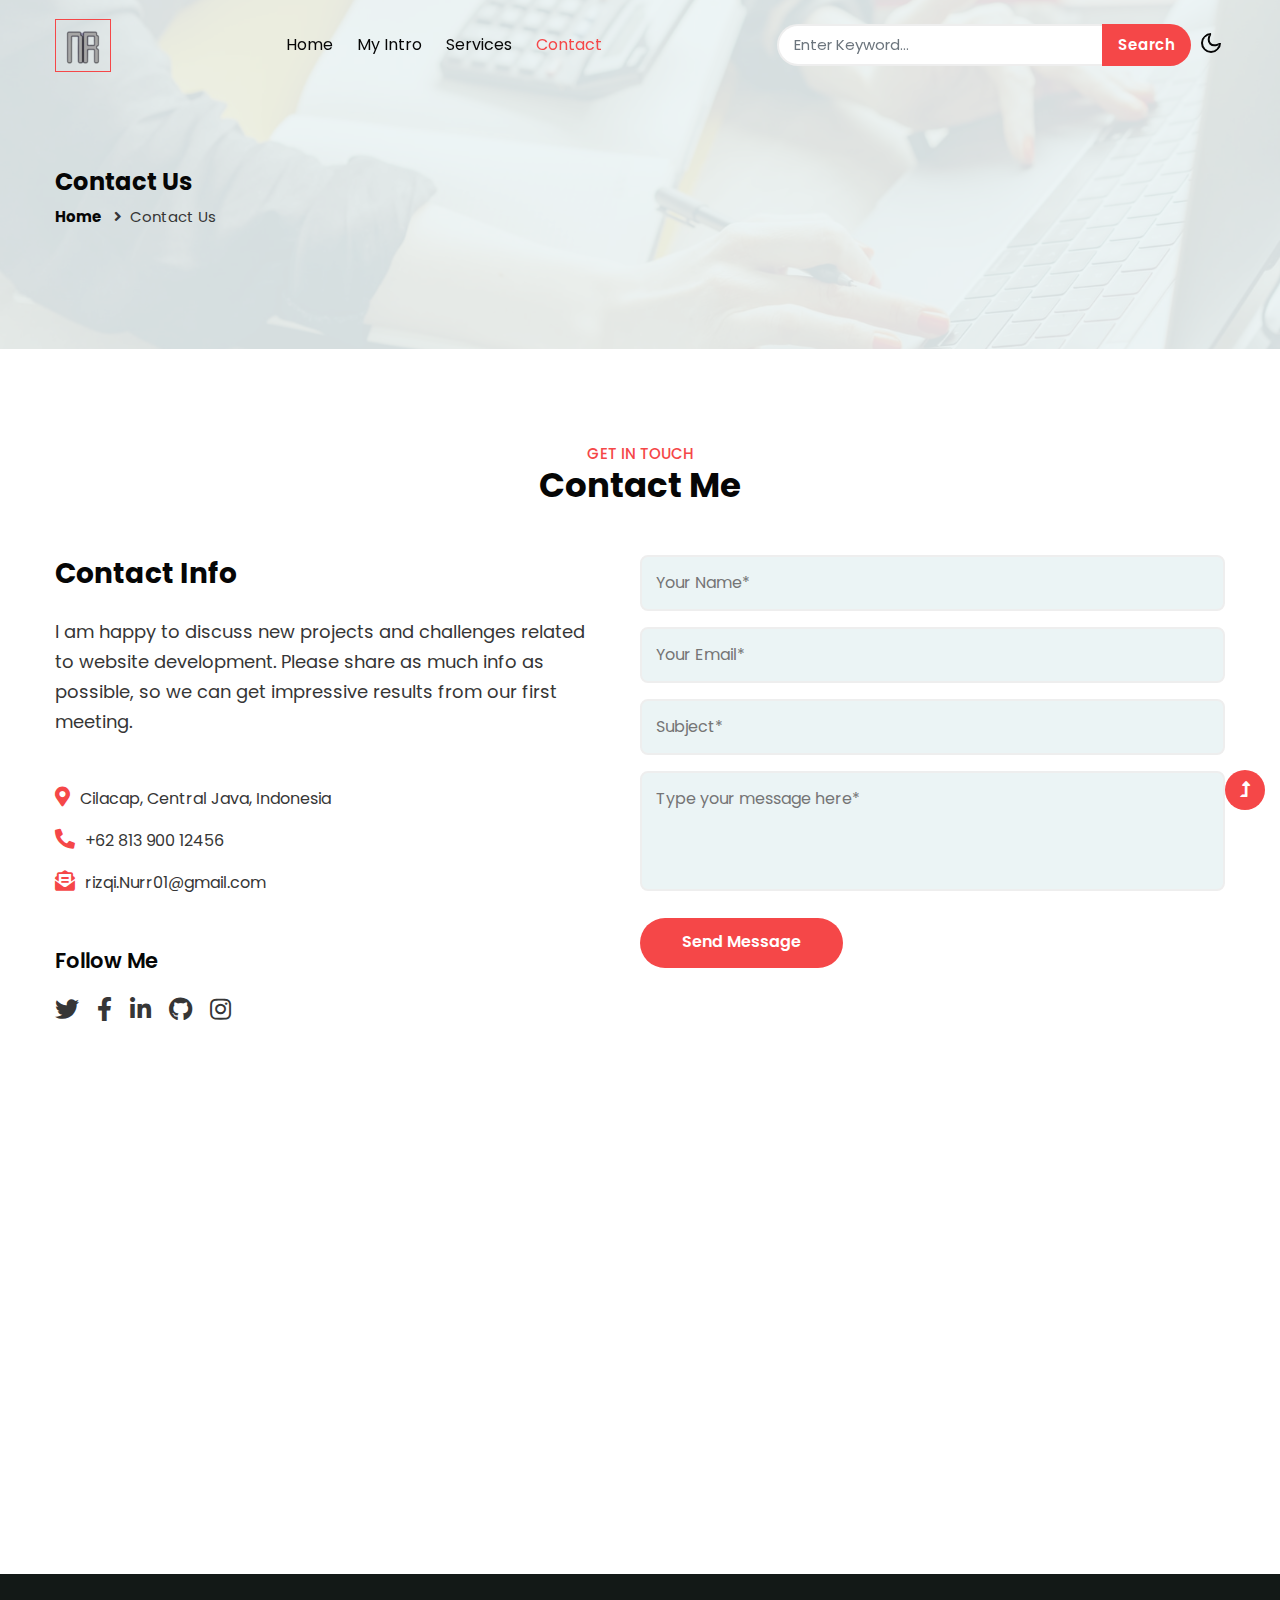
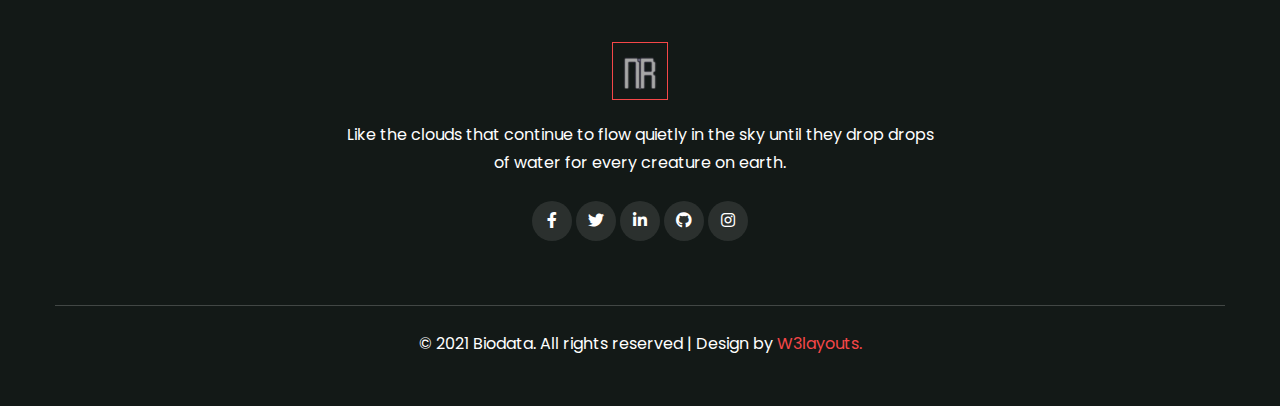
<file: contact.html>
<!--
Author: W3layouts
Author URL: http://w3layouts.com
-->
<!doctype html>
<html lang="en">

<head>
    <!-- Required meta tags -->
    <meta charset="utf-8">
    <meta name="viewport" content="width=device-width, initial-scale=1">
    <title>My Portfolio | Muhammad Rizqi Nurrahman</title>
    <!-- google font -->
    <link href="//fonts.googleapis.com/css2?family=Poppins:wght@100;200;300;400;500;600;700;800;900&display=swap"
        rel="stylesheet">
    <!-- Template CSS Style link -->
    <link rel="stylesheet" href="assets/css/style-starter.css">
</head>

<body>
    <!-- header -->
    <header id="site-header" class="fixed-top">
        <div class="container">
            <nav class="navbar navbar-expand-lg navbar-light">
                <a class="navbar-brand" href="index.html">
                    <img src="assets/jpg/nr.png" alt="logo NR">
                </a>
                <button class="navbar-toggler collapsed" type="button" data-bs-toggle="collapse"
                    data-bs-target="#navbarScroll" aria-controls="navbarScroll" aria-expanded="false"
                    aria-label="Toggle navigation">
                    <span class="navbar-toggler-icon fa icon-expand fa-bars"></span>
                    <span class="navbar-toggler-icon fa icon-close fa-times"></span>
                </button>
                <div class="collapse navbar-collapse" id="navbarScroll">
                    <ul class="navbar-nav mx-auto my-2 my-lg-0 navbar-nav-scroll">
                        <li class="nav-item">
                            <a class="nav-link" aria-current="page" href="index.html">Home</a>
                        </li>
                        <li class="nav-item">
                            <a class="nav-link" href="about.html">My Intro</a>
                        </li>
                        <li class="nav-item">
                            <a class="nav-link" href="services.html">Services</a>
                        </li>
                        <li class="nav-item">
                            <a class="nav-link active" href="contact.html">Contact</a>
                        </li>
                    </ul>
                    <form action="#search" method="GET" class="d-flex search-header">
                        <input class="form-control" type="search" placeholder="Enter Keyword..." aria-label="Search"
                            required>
                        <button class="btn btn-style" type="submit">Search</button>
                    </form>
                </div>
                <!-- toggle switch for light and dark theme -->
                <div class="cont-ser-position">
                    <nav class="navigation">
                        <div class="theme-switch-wrapper">
                            <label class="theme-switch" for="checkbox">
                                <input type="checkbox" id="checkbox">
                                <div class="mode-container">
                                    <i class="gg-sun"></i>
                                    <i class="gg-moon"></i>
                                </div>
                            </label>
                        </div>
                    </nav>
                </div>
                <!-- //toggle switch for light and dark theme -->
            </nav>
        </div>
    </header>
    <!-- //header -->

    <!-- inner banner -->
    <section class="inner-banner py-5">
        <div class="w3l-breadcrumb py-lg-5">
            <div class="container pt-4 pb-sm-4">
                <h4 class="inner-text-title pt-sm-5 pt-4">Contact Us</h4>
                <ul class="breadcrumbs-custom-path mt-2">
                    <li><a href="index.html">Home</a></li>
                    <li class="active"><i class="fas fa-angle-right mx-2"></i>Contact Us</li>
                </ul>
            </div>
        </div>
    </section>
    <!-- //inner banner -->

    <!-- contact -->
    <section class="w3l-contact py-5" id="contact">
        <div class="container py-lg-5 py-4">
            <div class="title-heading-w3 text-center mb-sm-5 mb-4">
                <h5 class="title-small">Get In Touch</h5>
                <h3 class="title-style">Contact Me</h3>
            </div>
            <div class="row contact-block">
                <div class="col-md-6 contact-left pe-lg-5">
                    <h3 class="mb-sm-4 mb-3">Contact Info</h3>
                    <p class="cont-para mb-sm-5 mb-4">I am happy to discuss new projects 
                        and challenges related to website development. 
                        Please share as much info as possible, 
                        so we can get impressive results from our first meeting.</p>
                    <div class="cont-details">
                        <p><i class="fas fa-map-marker-alt"></i>Cilacap, Central Java, Indonesia</p>
                        <p><i class="fas fa-phone-alt"></i><a href="tel:+62 813 900 12456">+62 813 900 12456</a></p>
                        <p><i class="fas fa-envelope-open-text"></i><a href="mailto:rizqi.Nurr01@gmail.com"
                                class="mail">rizqi.Nurr01@gmail.com</a></p>
                    </div>
                    <h4 class="mb-3 mt-5">Follow Me</h4>
                    <ul class="social-icons-contact">
                        <li>
                            <a href="#twitter">
                                <i class="fab fa-twitter"></i>
                            </a>
                        </li>
                        <li>
                            <a href="#facebook">
                                <i class="fab fa-facebook-f"></i>
                            </a>
                        </li>
                        <li>
                            <a href="https://www.linkedin.com/in/rizqi-nurrahman01/" target="_blank">
                                <i class="fab fa-linkedin-in"></i>
                            </a>
                        </li>
                        <li>
                            <a href="https://github.com/rizqinrr" target="_blank">
                                <i class="fab fa-github"></i>
                            </a>
                        </li>
                        <li>
                            <a href="#instagram">
                                <i class="fab fa-instagram"></i>
                            </a>
                        </li>
                    </ul>
                </div>
                <div class="col-md-6 contact-right mt-md-0 mt-5 ps-lg-0">
                    <form action="https://formspree.io/f/xldreoll" method="post" class="signin-form">
                        <div class="input-grids">
                            <input type="text" name="w3lName" id="w3lName" placeholder="Your Name*"
                                class="contact-input" required="" />
                            <input type="email" name="w3lSender" id="w3lSender" placeholder="Your Email*"
                                class="contact-input" required="" />
                            <input type="text" name="w3lSubect" id="w3lSubect" placeholder="Subject*"
                                class="contact-input" required="" />
                        </div>
                        <div class="form-input">
                            <textarea name="w3lMessage" id="w3lMessage" placeholder="Type your message here*"
                                required=""></textarea>
                        </div>
                        <button class="btn btn-style">Send Message</button>
                    </form>
                </div>
            </div>
        </div>
    </section>
    <!-- map -->
    <div class="map-iframe">
        <iframe src="https://www.google.com/maps/embed?pb=!1m18!1m12!1m3!1d63260.51424653613!2d108.99129501696986!3d-7.706512131556561!2m3!1f0!2f0!3f0!3m2!1i1024!2i768!4f13.1!3m3!1m2!1s0x2e650c8d0abed43b%3A0x4027a76e3530950!2sCilacap%2C%20Kabupaten%20Cilacap%2C%20Jawa%20Tengah!5e0!3m2!1sid!2sid!4v1720191672415!5m2!1sid!2sid" 
        width="600" height="450" style="border:0;" allowfullscreen="" 
        loading="lazy" referrerpolicy="no-referrer-when-downgrade"></iframe>
    </div>
    <!-- //contact -->

    <!-- footer -->
    <footer class="footer-w3ls text-center py-5">
        <div class="container pt-4">
            <div class="mx-auto" style="max-width:600px;">
                <a href="index.html" class="footer-logo py-1">
                    <img src="assets/jpg/nr.png" alt="Logo NR">
                </a>
                <p class="mt-4 text-white">Like the clouds that continue to flow quietly in the sky 
                    until they drop drops of water for every creature on earth.</p>
                <div class="social-icons-main mt-4 pb-3">
                    <ul class="social-icons3">
                        <li>
                            <a href="#facebook">
                                <i class="fab fa-facebook-f"></i>
                            </a>
                        </li>
                        <li>
                            <a href="#twitter">
                                <i class="fab fa-twitter"></i>
                            </a>
                        </li>
                        <li>
                            <a href="https://www.linkedin.com/in/rizqi-nurrahman01/" target="_blank">
                                <i class="fab fa-linkedin-in"></i>
                            </a>
                        </li>
                        <li>
                            <a href="https://github.com/rizqinrr" target="_blank">
                                <i class="fab fa-github"></i>
                            </a>
                        </li>
                        <li>
                            <a href="#instagram">
                                <i class="fab fa-instagram"></i>
                            </a>
                        </li>
                    </ul>
                </div>
            </div>
            <!-- copyright -->
            <p class="copy-right-w3 text-white mt-5 pt-4">© 2021 Biodata. All rights reserved | Design by
                <a href="http://w3layouts.com" target="_blank"> W3layouts.</a>
            </p>
        </div>
    </footer>
    <!-- //footer -->

    <!-- Js scripts -->
    <!-- move top -->
    <button onclick="topFunction()" id="movetop" title="Go to top">
        <span class="fas fa-level-up-alt" aria-hidden="true"></span>
    </button>
    <script>
        // When the user scrolls down 20px from the top of the document, show the button
        window.onscroll = function () {
            scrollFunction()
        };

        function scrollFunction() {
            if (document.body.scrollTop > 20 || document.documentElement.scrollTop > 20) {
                document.getElementById("movetop").style.display = "block";
            } else {
                document.getElementById("movetop").style.display = "none";
            }
        }

        // When the user clicks on the button, scroll to the top of the document
        function topFunction() {
            document.body.scrollTop = 0;
            document.documentElement.scrollTop = 0;
        }
    </script>
    <!-- //move top -->

    <!-- common jquery plugin -->
    <script src="assets/js/jquery-3.3.1.min.js"></script>
    <!-- //common jquery plugin -->

    <!-- theme switch js (light and dark)-->
    <script src="assets/js/theme-change.js"></script>
    <!-- //theme switch js (light and dark)-->

    <!-- MENU-JS -->
    <script>
        $(window).on("scroll", function () {
            var scroll = $(window).scrollTop();

            if (scroll >= 80) {
                $("#site-header").addClass("nav-fixed");
            } else {
                $("#site-header").removeClass("nav-fixed");
            }
        });

        //Main navigation Active Class Add Remove
        $(".navbar-toggler").on("click", function () {
            $("header").toggleClass("active");
        });
        $(document).on("ready", function () {
            if ($(window).width() > 991) {
                $("header").removeClass("active");
            }
            $(window).on("resize", function () {
                if ($(window).width() > 991) {
                    $("header").removeClass("active");
                }
            });
        });
    </script>
    <!-- //MENU-JS -->

    <!-- disable body scroll which navbar is in active -->
    <script>
        $(function () {
            $('.navbar-toggler').click(function () {
                $('body').toggleClass('noscroll');
            })
        });
    </script>
    <!-- //disable body scroll which navbar is in active -->

    <!-- bootstrap -->
    <script src="assets/js/bootstrap.min.js"></script>
    <!-- //bootstrap -->
    <!-- //Js scripts -->
</body>

</html>
</file>
<file: assets/css/style-starter.css>
@charset "UTF-8";

/*--
Author: W3layouts
Author URL: http://w3layouts.com
--*/
/*!
 * Bootstrap v5.0.1 (https://getbootstrap.com/)
 * Copyright 2011-2021 The Bootstrap Authors
 * Copyright 2011-2021 Twitter, Inc.
 * Licensed under MIT (https://github.com/twbs/bootstrap/blob/main/LICENSE)
 */
:root {
  --bs-blue: #0d6efd;
  --bs-indigo: #6610f2;
  --bs-purple: #6f42c1;
  --bs-pink: #d63384;
  --bs-red: #dc3545;
  --bs-orange: #fd7e14;
  --bs-yellow: #ffc107;
  --bs-green: #198754;
  --bs-teal: #20c997;
  --bs-cyan: #0dcaf0;
  --bs-white: #fff;
  --bs-gray: #6c757d;
  --bs-gray-dark: #343a40;
  --bs-primary: #0d6efd;
  --bs-secondary: #6c757d;
  --bs-success: #198754;
  --bs-info: #0dcaf0;
  --bs-warning: #ffc107;
  --bs-danger: #dc3545;
  --bs-light: #f8f9fa;
  --bs-dark: #212529;
  --bs-font-sans-serif: system-ui, -apple-system, "Segoe UI", Roboto, "Helvetica Neue", Arial, "Noto Sans", "Liberation Sans", sans-serif, "Apple Color Emoji", "Segoe UI Emoji", "Segoe UI Symbol", "Noto Color Emoji";
  --bs-font-monospace: SFMono-Regular, Menlo, Monaco, Consolas, "Liberation Mono", "Courier New", monospace;
  --bs-gradient: linear-gradient(180deg, rgba(255, 255, 255, 0.15), rgba(255, 255, 255, 0));
}

*,
*::before,
*::after {
  box-sizing: border-box;
}

@media (prefers-reduced-motion: no-preference) {
  :root {
    scroll-behavior: smooth;
  }
}

body {
  margin: 0;
  font-family: var(--bs-font-sans-serif);
  font-size: 1rem;
  font-weight: 400;
  line-height: 1.5;
  color: #212529;
  background-color: #fff;
  -webkit-text-size-adjust: 100%;
  -webkit-tap-highlight-color: rgba(0, 0, 0, 0);
}

hr {
  margin: 1rem 0;
  color: inherit;
  background-color: currentColor;
  border: 0;
  opacity: 0.25;
}

hr:not([size]) {
  height: 1px;
}

h6,
.h6,
h5,
.h5,
h4,
.h4,
h3,
.h3,
h2,
.h2,
h1,
.h1 {
  margin-top: 0;
  margin-bottom: 0.5rem;
  font-weight: 500;
  line-height: 1.2;
}

h1,
.h1 {
  font-size: calc(1.375rem + 1.5vw);
}

@media (min-width: 1200px) {

  h1,
  .h1 {
    font-size: 2.5rem;
  }
}

h2,
.h2 {
  font-size: calc(1.325rem + 0.9vw);
}

@media (min-width: 1200px) {

  h2,
  .h2 {
    font-size: 2rem;
  }
}

h3,
.h3 {
  font-size: calc(1.3rem + 0.6vw);
}

@media (min-width: 1200px) {

  h3,
  .h3 {
    font-size: 1.75rem;
  }
}

h4,
.h4 {
  font-size: calc(1.275rem + 0.3vw);
}

@media (min-width: 1200px) {

  h4,
  .h4 {
    font-size: 1.5rem;
  }
}

h5,
.h5 {
  font-size: 1.25rem;
}

h6,
.h6 {
  font-size: 1rem;
}

p {
  margin-top: 0;
  margin-bottom: 1rem;
}

abbr[title],
abbr[data-bs-original-title] {
  -webkit-text-decoration: underline dotted;
  text-decoration: underline dotted;
  cursor: help;
  -webkit-text-decoration-skip-ink: none;
  text-decoration-skip-ink: none;
}

address {
  margin-bottom: 1rem;
  font-style: normal;
  line-height: inherit;
}

ol,
ul {
  padding-left: 2rem;
}

ol,
ul,
dl {
  margin-top: 0;
  margin-bottom: 1rem;
}

ol ol,
ul ul,
ol ul,
ul ol {
  margin-bottom: 0;
}

dt {
  font-weight: 700;
}

dd {
  margin-bottom: 0.5rem;
  margin-left: 0;
}

blockquote {
  margin: 0 0 1rem;
}

b,
strong {
  font-weight: bolder;
}

small,
.small {
  font-size: 0.875em;
}

mark,
.mark {
  padding: 0.2em;
  background-color: #fcf8e3;
}

sub,
sup {
  position: relative;
  font-size: 0.75em;
  line-height: 0;
  vertical-align: baseline;
}

sub {
  bottom: -0.25em;
}

sup {
  top: -0.5em;
}

a {
  color: #0d6efd;
  text-decoration: underline;
}

a:hover {
  color: #0a58ca;
}

a:not([href]):not([class]),
a:not([href]):not([class]):hover {
  color: inherit;
  text-decoration: none;
}

pre,
code,
kbd,
samp {
  font-family: var(--bs-font-monospace);
  font-size: 1em;
  direction: ltr
    /* rtl:ignore */
  ;
  unicode-bidi: bidi-override;
}

pre {
  display: block;
  margin-top: 0;
  margin-bottom: 1rem;
  overflow: auto;
  font-size: 0.875em;
}

pre code {
  font-size: inherit;
  color: inherit;
  word-break: normal;
}

code {
  font-size: 0.875em;
  color: #d63384;
  word-wrap: break-word;
}

a>code {
  color: inherit;
}

kbd {
  padding: 0.2rem 0.4rem;
  font-size: 0.875em;
  color: #fff;
  background-color: #212529;
  border-radius: 0.2rem;
}

kbd kbd {
  padding: 0;
  font-size: 1em;
  font-weight: 700;
}

figure {
  margin: 0 0 1rem;
}

img,
svg {
  vertical-align: middle;
}

table {
  caption-side: bottom;
  border-collapse: collapse;
}

caption {
  padding-top: 0.5rem;
  padding-bottom: 0.5rem;
  color: #6c757d;
  text-align: left;
}

th {
  text-align: inherit;
  text-align: -webkit-match-parent;
}

thead,
tbody,
tfoot,
tr,
td,
th {
  border-color: inherit;
  border-style: solid;
  border-width: 0;
}

label {
  display: inline-block;
}

button {
  border-radius: 0;
}

button:focus:not(:focus-visible) {
  outline: 0;
}

input,
button,
select,
optgroup,
textarea {
  margin: 0;
  font-family: inherit;
  font-size: inherit;
  line-height: inherit;
}

button,
select {
  text-transform: none;
}

[role=button] {
  cursor: pointer;
}

select {
  word-wrap: normal;
}

select:disabled {
  opacity: 1;
}

[list]::-webkit-calendar-picker-indicator {
  display: none;
}

button,
[type=button],
[type=reset],
[type=submit] {
  -webkit-appearance: button;
}

button:not(:disabled),
[type=button]:not(:disabled),
[type=reset]:not(:disabled),
[type=submit]:not(:disabled) {
  cursor: pointer;
}

::-moz-focus-inner {
  padding: 0;
  border-style: none;
}

textarea {
  resize: vertical;
}

fieldset {
  min-width: 0;
  padding: 0;
  margin: 0;
  border: 0;
}

legend {
  float: left;
  width: 100%;
  padding: 0;
  margin-bottom: 0.5rem;
  font-size: calc(1.275rem + 0.3vw);
  line-height: inherit;
}

@media (min-width: 1200px) {
  legend {
    font-size: 1.5rem;
  }
}

legend+* {
  clear: left;
}

::-webkit-datetime-edit-fields-wrapper,
::-webkit-datetime-edit-text,
::-webkit-datetime-edit-minute,
::-webkit-datetime-edit-hour-field,
::-webkit-datetime-edit-day-field,
::-webkit-datetime-edit-month-field,
::-webkit-datetime-edit-year-field {
  padding: 0;
}

::-webkit-inner-spin-button {
  height: auto;
}

[type=search] {
  outline-offset: -2px;
  -webkit-appearance: textfield;
}

/* rtl:raw:
[type="tel"],
[type="url"],
[type="email"],
[type="number"] {
  direction: ltr;
}
*/
::-webkit-search-decoration {
  -webkit-appearance: none;
}

::-webkit-color-swatch-wrapper {
  padding: 0;
}

::file-selector-button {
  font: inherit;
}

::-webkit-file-upload-button {
  font: inherit;
  -webkit-appearance: button;
}

output {
  display: inline-block;
}

iframe {
  border: 0;
}

summary {
  display: list-item;
  cursor: pointer;
}

progress {
  vertical-align: baseline;
}

[hidden] {
  display: none !important;
}

.lead {
  font-size: 1.25rem;
  font-weight: 300;
}

.display-1 {
  font-size: calc(1.625rem + 4.5vw);
  font-weight: 300;
  line-height: 1.2;
}

@media (min-width: 1200px) {
  .display-1 {
    font-size: 5rem;
  }
}

.display-2 {
  font-size: calc(1.575rem + 3.9vw);
  font-weight: 300;
  line-height: 1.2;
}

@media (min-width: 1200px) {
  .display-2 {
    font-size: 4.5rem;
  }
}

.display-3 {
  font-size: calc(1.525rem + 3.3vw);
  font-weight: 300;
  line-height: 1.2;
}

@media (min-width: 1200px) {
  .display-3 {
    font-size: 4rem;
  }
}

.display-4 {
  font-size: calc(1.475rem + 2.7vw);
  font-weight: 300;
  line-height: 1.2;
}

@media (min-width: 1200px) {
  .display-4 {
    font-size: 3.5rem;
  }
}

.display-5 {
  font-size: calc(1.425rem + 2.1vw);
  font-weight: 300;
  line-height: 1.2;
}

@media (min-width: 1200px) {
  .display-5 {
    font-size: 3rem;
  }
}

.display-6 {
  font-size: calc(1.375rem + 1.5vw);
  font-weight: 300;
  line-height: 1.2;
}

@media (min-width: 1200px) {
  .display-6 {
    font-size: 2.5rem;
  }
}

.list-unstyled {
  padding-left: 0;
  list-style: none;
}

.list-inline {
  padding-left: 0;
  list-style: none;
}

.list-inline-item {
  display: inline-block;
}

.list-inline-item:not(:last-child) {
  margin-right: 0.5rem;
}

.initialism {
  font-size: 0.875em;
  text-transform: uppercase;
}

.blockquote {
  margin-bottom: 1rem;
  font-size: 1.25rem;
}

.blockquote> :last-child {
  margin-bottom: 0;
}

.blockquote-footer {
  margin-top: -1rem;
  margin-bottom: 1rem;
  font-size: 0.875em;
  color: #6c757d;
}

.blockquote-footer::before {
  content: "— ";
}

.img-fluid {
  max-width: 100%;
  height: auto;
}

.img-thumbnail {
  padding: 0.25rem;
  background-color: #fff;
  border: 1px solid #dee2e6;
  border-radius: 0.25rem;
  max-width: 100%;
  height: auto;
}

.figure {
  display: inline-block;
}

.figure-img {
  margin-bottom: 0.5rem;
  line-height: 1;
}

.figure-caption {
  font-size: 0.875em;
  color: #6c757d;
}

.container,
.container-fluid,
.container-xxl,
.container-xl,
.container-lg,
.container-md,
.container-sm {
  width: 100%;
  padding-right: var(--bs-gutter-x, 0.75rem);
  padding-left: var(--bs-gutter-x, 0.75rem);
  margin-right: auto;
  margin-left: auto;
}

@media (min-width: 576px) {

  .container-sm,
  .container {
    max-width: 540px;
  }
}

@media (min-width: 768px) {

  .container-md,
  .container-sm,
  .container {
    max-width: 720px;
  }
}

@media (min-width: 992px) {

  .container-lg,
  .container-md,
  .container-sm,
  .container {
    max-width: 960px;
  }
}

@media (min-width: 1200px) {

  .container-xl,
  .container-lg,
  .container-md,
  .container-sm,
  .container {
    max-width: 1140px;
  }
}

@media (min-width: 1400px) {

  .container-xxl,
  .container-xl,
  .container-lg,
  .container-md,
  .container-sm,
  .container {
    max-width: 1320px;
  }
}

.row {
  --bs-gutter-x: 1.5rem;
  --bs-gutter-y: 0;
  display: flex;
  flex-wrap: wrap;
  margin-top: calc(var(--bs-gutter-y) * -1);
  margin-right: calc(var(--bs-gutter-x) / -2);
  margin-left: calc(var(--bs-gutter-x) / -2);
}

.row>* {
  flex-shrink: 0;
  width: 100%;
  max-width: 100%;
  padding-right: calc(var(--bs-gutter-x) / 2);
  padding-left: calc(var(--bs-gutter-x) / 2);
  margin-top: var(--bs-gutter-y);
}

.col {
  flex: 1 0 0%;
}

.row-cols-auto>* {
  flex: 0 0 auto;
  width: auto;
}

.row-cols-1>* {
  flex: 0 0 auto;
  width: 100%;
}

.row-cols-2>* {
  flex: 0 0 auto;
  width: 50%;
}

.row-cols-3>* {
  flex: 0 0 auto;
  width: 33.3333333333%;
}

.row-cols-4>* {
  flex: 0 0 auto;
  width: 25%;
}

.row-cols-5>* {
  flex: 0 0 auto;
  width: 20%;
}

.row-cols-6>* {
  flex: 0 0 auto;
  width: 16.6666666667%;
}

.col-auto {
  flex: 0 0 auto;
  width: auto;
}

.col-1 {
  flex: 0 0 auto;
  width: 8.3333333333%;
}

.col-2 {
  flex: 0 0 auto;
  width: 16.6666666667%;
}

.col-3 {
  flex: 0 0 auto;
  width: 25%;
}

.col-4 {
  flex: 0 0 auto;
  width: 33.3333333333%;
}

.col-5 {
  flex: 0 0 auto;
  width: 41.6666666667%;
}

.col-6 {
  flex: 0 0 auto;
  width: 50%;
}

.col-7 {
  flex: 0 0 auto;
  width: 58.3333333333%;
}

.col-8 {
  flex: 0 0 auto;
  width: 66.6666666667%;
}

.col-9 {
  flex: 0 0 auto;
  width: 75%;
}

.col-10 {
  flex: 0 0 auto;
  width: 83.3333333333%;
}

.col-11 {
  flex: 0 0 auto;
  width: 91.6666666667%;
}

.col-12 {
  flex: 0 0 auto;
  width: 100%;
}

.offset-1 {
  margin-left: 8.3333333333%;
}

.offset-2 {
  margin-left: 16.6666666667%;
}

.offset-3 {
  margin-left: 25%;
}

.offset-4 {
  margin-left: 33.3333333333%;
}

.offset-5 {
  margin-left: 41.6666666667%;
}

.offset-6 {
  margin-left: 50%;
}

.offset-7 {
  margin-left: 58.3333333333%;
}

.offset-8 {
  margin-left: 66.6666666667%;
}

.offset-9 {
  margin-left: 75%;
}

.offset-10 {
  margin-left: 83.3333333333%;
}

.offset-11 {
  margin-left: 91.6666666667%;
}

.g-0,
.gx-0 {
  --bs-gutter-x: 0;
}

.g-0,
.gy-0 {
  --bs-gutter-y: 0;
}

.g-1,
.gx-1 {
  --bs-gutter-x: 0.25rem;
}

.g-1,
.gy-1 {
  --bs-gutter-y: 0.25rem;
}

.g-2,
.gx-2 {
  --bs-gutter-x: 0.5rem;
}

.g-2,
.gy-2 {
  --bs-gutter-y: 0.5rem;
}

.g-3,
.gx-3 {
  --bs-gutter-x: 1rem;
}

.g-3,
.gy-3 {
  --bs-gutter-y: 1rem;
}

.g-4,
.gx-4 {
  --bs-gutter-x: 1.5rem;
}

.g-4,
.gy-4 {
  --bs-gutter-y: 1.5rem;
}

.g-5,
.gx-5 {
  --bs-gutter-x: 3rem;
}

.g-5,
.gy-5 {
  --bs-gutter-y: 3rem;
}

@media (min-width: 576px) {
  .col-sm {
    flex: 1 0 0%;
  }

  .row-cols-sm-auto>* {
    flex: 0 0 auto;
    width: auto;
  }

  .row-cols-sm-1>* {
    flex: 0 0 auto;
    width: 100%;
  }

  .row-cols-sm-2>* {
    flex: 0 0 auto;
    width: 50%;
  }

  .row-cols-sm-3>* {
    flex: 0 0 auto;
    width: 33.3333333333%;
  }

  .row-cols-sm-4>* {
    flex: 0 0 auto;
    width: 25%;
  }

  .row-cols-sm-5>* {
    flex: 0 0 auto;
    width: 20%;
  }

  .row-cols-sm-6>* {
    flex: 0 0 auto;
    width: 16.6666666667%;
  }

  .col-sm-auto {
    flex: 0 0 auto;
    width: auto;
  }

  .col-sm-1 {
    flex: 0 0 auto;
    width: 8.3333333333%;
  }

  .col-sm-2 {
    flex: 0 0 auto;
    width: 16.6666666667%;
  }

  .col-sm-3 {
    flex: 0 0 auto;
    width: 25%;
  }

  .col-sm-4 {
    flex: 0 0 auto;
    width: 33.3333333333%;
  }

  .col-sm-5 {
    flex: 0 0 auto;
    width: 41.6666666667%;
  }

  .col-sm-6 {
    flex: 0 0 auto;
    width: 50%;
  }

  .col-sm-7 {
    flex: 0 0 auto;
    width: 58.3333333333%;
  }

  .col-sm-8 {
    flex: 0 0 auto;
    width: 66.6666666667%;
  }

  .col-sm-9 {
    flex: 0 0 auto;
    width: 75%;
  }

  .col-sm-10 {
    flex: 0 0 auto;
    width: 83.3333333333%;
  }

  .col-sm-11 {
    flex: 0 0 auto;
    width: 91.6666666667%;
  }

  .col-sm-12 {
    flex: 0 0 auto;
    width: 100%;
  }

  .offset-sm-0 {
    margin-left: 0;
  }

  .offset-sm-1 {
    margin-left: 8.3333333333%;
  }

  .offset-sm-2 {
    margin-left: 16.6666666667%;
  }

  .offset-sm-3 {
    margin-left: 25%;
  }

  .offset-sm-4 {
    margin-left: 33.3333333333%;
  }

  .offset-sm-5 {
    margin-left: 41.6666666667%;
  }

  .offset-sm-6 {
    margin-left: 50%;
  }

  .offset-sm-7 {
    margin-left: 58.3333333333%;
  }

  .offset-sm-8 {
    margin-left: 66.6666666667%;
  }

  .offset-sm-9 {
    margin-left: 75%;
  }

  .offset-sm-10 {
    margin-left: 83.3333333333%;
  }

  .offset-sm-11 {
    margin-left: 91.6666666667%;
  }

  .g-sm-0,
  .gx-sm-0 {
    --bs-gutter-x: 0;
  }

  .g-sm-0,
  .gy-sm-0 {
    --bs-gutter-y: 0;
  }

  .g-sm-1,
  .gx-sm-1 {
    --bs-gutter-x: 0.25rem;
  }

  .g-sm-1,
  .gy-sm-1 {
    --bs-gutter-y: 0.25rem;
  }

  .g-sm-2,
  .gx-sm-2 {
    --bs-gutter-x: 0.5rem;
  }

  .g-sm-2,
  .gy-sm-2 {
    --bs-gutter-y: 0.5rem;
  }

  .g-sm-3,
  .gx-sm-3 {
    --bs-gutter-x: 1rem;
  }

  .g-sm-3,
  .gy-sm-3 {
    --bs-gutter-y: 1rem;
  }

  .g-sm-4,
  .gx-sm-4 {
    --bs-gutter-x: 1.5rem;
  }

  .g-sm-4,
  .gy-sm-4 {
    --bs-gutter-y: 1.5rem;
  }

  .g-sm-5,
  .gx-sm-5 {
    --bs-gutter-x: 3rem;
  }

  .g-sm-5,
  .gy-sm-5 {
    --bs-gutter-y: 3rem;
  }
}

@media (min-width: 768px) {
  .col-md {
    flex: 1 0 0%;
  }

  .row-cols-md-auto>* {
    flex: 0 0 auto;
    width: auto;
  }

  .row-cols-md-1>* {
    flex: 0 0 auto;
    width: 100%;
  }

  .row-cols-md-2>* {
    flex: 0 0 auto;
    width: 50%;
  }

  .row-cols-md-3>* {
    flex: 0 0 auto;
    width: 33.3333333333%;
  }

  .row-cols-md-4>* {
    flex: 0 0 auto;
    width: 25%;
  }

  .row-cols-md-5>* {
    flex: 0 0 auto;
    width: 20%;
  }

  .row-cols-md-6>* {
    flex: 0 0 auto;
    width: 16.6666666667%;
  }

  .col-md-auto {
    flex: 0 0 auto;
    width: auto;
  }

  .col-md-1 {
    flex: 0 0 auto;
    width: 8.3333333333%;
  }

  .col-md-2 {
    flex: 0 0 auto;
    width: 16.6666666667%;
  }

  .col-md-3 {
    flex: 0 0 auto;
    width: 25%;
  }

  .col-md-4 {
    flex: 0 0 auto;
    width: 33.3333333333%;
  }

  .col-md-5 {
    flex: 0 0 auto;
    width: 41.6666666667%;
  }

  .col-md-6 {
    flex: 0 0 auto;
    width: 50%;
  }

  .col-md-7 {
    flex: 0 0 auto;
    width: 58.3333333333%;
  }

  .col-md-8 {
    flex: 0 0 auto;
    width: 66.6666666667%;
  }

  .col-md-9 {
    flex: 0 0 auto;
    width: 75%;
  }

  .col-md-10 {
    flex: 0 0 auto;
    width: 83.3333333333%;
  }

  .col-md-11 {
    flex: 0 0 auto;
    width: 91.6666666667%;
  }

  .col-md-12 {
    flex: 0 0 auto;
    width: 100%;
  }

  .offset-md-0 {
    margin-left: 0;
  }

  .offset-md-1 {
    margin-left: 8.3333333333%;
  }

  .offset-md-2 {
    margin-left: 16.6666666667%;
  }

  .offset-md-3 {
    margin-left: 25%;
  }

  .offset-md-4 {
    margin-left: 33.3333333333%;
  }

  .offset-md-5 {
    margin-left: 41.6666666667%;
  }

  .offset-md-6 {
    margin-left: 50%;
  }

  .offset-md-7 {
    margin-left: 58.3333333333%;
  }

  .offset-md-8 {
    margin-left: 66.6666666667%;
  }

  .offset-md-9 {
    margin-left: 75%;
  }

  .offset-md-10 {
    margin-left: 83.3333333333%;
  }

  .offset-md-11 {
    margin-left: 91.6666666667%;
  }

  .g-md-0,
  .gx-md-0 {
    --bs-gutter-x: 0;
  }

  .g-md-0,
  .gy-md-0 {
    --bs-gutter-y: 0;
  }

  .g-md-1,
  .gx-md-1 {
    --bs-gutter-x: 0.25rem;
  }

  .g-md-1,
  .gy-md-1 {
    --bs-gutter-y: 0.25rem;
  }

  .g-md-2,
  .gx-md-2 {
    --bs-gutter-x: 0.5rem;
  }

  .g-md-2,
  .gy-md-2 {
    --bs-gutter-y: 0.5rem;
  }

  .g-md-3,
  .gx-md-3 {
    --bs-gutter-x: 1rem;
  }

  .g-md-3,
  .gy-md-3 {
    --bs-gutter-y: 1rem;
  }

  .g-md-4,
  .gx-md-4 {
    --bs-gutter-x: 1.5rem;
  }

  .g-md-4,
  .gy-md-4 {
    --bs-gutter-y: 1.5rem;
  }

  .g-md-5,
  .gx-md-5 {
    --bs-gutter-x: 3rem;
  }

  .g-md-5,
  .gy-md-5 {
    --bs-gutter-y: 3rem;
  }
}

@media (min-width: 992px) {
  .col-lg {
    flex: 1 0 0%;
  }

  .row-cols-lg-auto>* {
    flex: 0 0 auto;
    width: auto;
  }

  .row-cols-lg-1>* {
    flex: 0 0 auto;
    width: 100%;
  }

  .row-cols-lg-2>* {
    flex: 0 0 auto;
    width: 50%;
  }

  .row-cols-lg-3>* {
    flex: 0 0 auto;
    width: 33.3333333333%;
  }

  .row-cols-lg-4>* {
    flex: 0 0 auto;
    width: 25%;
  }

  .row-cols-lg-5>* {
    flex: 0 0 auto;
    width: 20%;
  }

  .row-cols-lg-6>* {
    flex: 0 0 auto;
    width: 16.6666666667%;
  }

  .col-lg-auto {
    flex: 0 0 auto;
    width: auto;
  }

  .col-lg-1 {
    flex: 0 0 auto;
    width: 8.3333333333%;
  }

  .col-lg-2 {
    flex: 0 0 auto;
    width: 16.6666666667%;
  }

  .col-lg-3 {
    flex: 0 0 auto;
    width: 25%;
  }

  .col-lg-4 {
    flex: 0 0 auto;
    width: 33.3333333333%;
  }

  .col-lg-5 {
    flex: 0 0 auto;
    width: 41.6666666667%;
  }

  .col-lg-6 {
    flex: 0 0 auto;
    width: 50%;
  }

  .col-lg-7 {
    flex: 0 0 auto;
    width: 58.3333333333%;
  }

  .col-lg-8 {
    flex: 0 0 auto;
    width: 66.6666666667%;
  }

  .col-lg-9 {
    flex: 0 0 auto;
    width: 75%;
  }

  .col-lg-10 {
    flex: 0 0 auto;
    width: 83.3333333333%;
  }

  .col-lg-11 {
    flex: 0 0 auto;
    width: 91.6666666667%;
  }

  .col-lg-12 {
    flex: 0 0 auto;
    width: 100%;
  }

  .offset-lg-0 {
    margin-left: 0;
  }

  .offset-lg-1 {
    margin-left: 8.3333333333%;
  }

  .offset-lg-2 {
    margin-left: 16.6666666667%;
  }

  .offset-lg-3 {
    margin-left: 25%;
  }

  .offset-lg-4 {
    margin-left: 33.3333333333%;
  }

  .offset-lg-5 {
    margin-left: 41.6666666667%;
  }

  .offset-lg-6 {
    margin-left: 50%;
  }

  .offset-lg-7 {
    margin-left: 58.3333333333%;
  }

  .offset-lg-8 {
    margin-left: 66.6666666667%;
  }

  .offset-lg-9 {
    margin-left: 75%;
  }

  .offset-lg-10 {
    margin-left: 83.3333333333%;
  }

  .offset-lg-11 {
    margin-left: 91.6666666667%;
  }

  .g-lg-0,
  .gx-lg-0 {
    --bs-gutter-x: 0;
  }

  .g-lg-0,
  .gy-lg-0 {
    --bs-gutter-y: 0;
  }

  .g-lg-1,
  .gx-lg-1 {
    --bs-gutter-x: 0.25rem;
  }

  .g-lg-1,
  .gy-lg-1 {
    --bs-gutter-y: 0.25rem;
  }

  .g-lg-2,
  .gx-lg-2 {
    --bs-gutter-x: 0.5rem;
  }

  .g-lg-2,
  .gy-lg-2 {
    --bs-gutter-y: 0.5rem;
  }

  .g-lg-3,
  .gx-lg-3 {
    --bs-gutter-x: 1rem;
  }

  .g-lg-3,
  .gy-lg-3 {
    --bs-gutter-y: 1rem;
  }

  .g-lg-4,
  .gx-lg-4 {
    --bs-gutter-x: 1.5rem;
  }

  .g-lg-4,
  .gy-lg-4 {
    --bs-gutter-y: 1.5rem;
  }

  .g-lg-5,
  .gx-lg-5 {
    --bs-gutter-x: 3rem;
  }

  .g-lg-5,
  .gy-lg-5 {
    --bs-gutter-y: 3rem;
  }
}

@media (min-width: 1200px) {
  .col-xl {
    flex: 1 0 0%;
  }

  .row-cols-xl-auto>* {
    flex: 0 0 auto;
    width: auto;
  }

  .row-cols-xl-1>* {
    flex: 0 0 auto;
    width: 100%;
  }

  .row-cols-xl-2>* {
    flex: 0 0 auto;
    width: 50%;
  }

  .row-cols-xl-3>* {
    flex: 0 0 auto;
    width: 33.3333333333%;
  }

  .row-cols-xl-4>* {
    flex: 0 0 auto;
    width: 25%;
  }

  .row-cols-xl-5>* {
    flex: 0 0 auto;
    width: 20%;
  }

  .row-cols-xl-6>* {
    flex: 0 0 auto;
    width: 16.6666666667%;
  }

  .col-xl-auto {
    flex: 0 0 auto;
    width: auto;
  }

  .col-xl-1 {
    flex: 0 0 auto;
    width: 8.3333333333%;
  }

  .col-xl-2 {
    flex: 0 0 auto;
    width: 16.6666666667%;
  }

  .col-xl-3 {
    flex: 0 0 auto;
    width: 25%;
  }

  .col-xl-4 {
    flex: 0 0 auto;
    width: 33.3333333333%;
  }

  .col-xl-5 {
    flex: 0 0 auto;
    width: 41.6666666667%;
  }

  .col-xl-6 {
    flex: 0 0 auto;
    width: 50%;
  }

  .col-xl-7 {
    flex: 0 0 auto;
    width: 58.3333333333%;
  }

  .col-xl-8 {
    flex: 0 0 auto;
    width: 66.6666666667%;
  }

  .col-xl-9 {
    flex: 0 0 auto;
    width: 75%;
  }

  .col-xl-10 {
    flex: 0 0 auto;
    width: 83.3333333333%;
  }

  .col-xl-11 {
    flex: 0 0 auto;
    width: 91.6666666667%;
  }

  .col-xl-12 {
    flex: 0 0 auto;
    width: 100%;
  }

  .offset-xl-0 {
    margin-left: 0;
  }

  .offset-xl-1 {
    margin-left: 8.3333333333%;
  }

  .offset-xl-2 {
    margin-left: 16.6666666667%;
  }

  .offset-xl-3 {
    margin-left: 25%;
  }

  .offset-xl-4 {
    margin-left: 33.3333333333%;
  }

  .offset-xl-5 {
    margin-left: 41.6666666667%;
  }

  .offset-xl-6 {
    margin-left: 50%;
  }

  .offset-xl-7 {
    margin-left: 58.3333333333%;
  }

  .offset-xl-8 {
    margin-left: 66.6666666667%;
  }

  .offset-xl-9 {
    margin-left: 75%;
  }

  .offset-xl-10 {
    margin-left: 83.3333333333%;
  }

  .offset-xl-11 {
    margin-left: 91.6666666667%;
  }

  .g-xl-0,
  .gx-xl-0 {
    --bs-gutter-x: 0;
  }

  .g-xl-0,
  .gy-xl-0 {
    --bs-gutter-y: 0;
  }

  .g-xl-1,
  .gx-xl-1 {
    --bs-gutter-x: 0.25rem;
  }

  .g-xl-1,
  .gy-xl-1 {
    --bs-gutter-y: 0.25rem;
  }

  .g-xl-2,
  .gx-xl-2 {
    --bs-gutter-x: 0.5rem;
  }

  .g-xl-2,
  .gy-xl-2 {
    --bs-gutter-y: 0.5rem;
  }

  .g-xl-3,
  .gx-xl-3 {
    --bs-gutter-x: 1rem;
  }

  .g-xl-3,
  .gy-xl-3 {
    --bs-gutter-y: 1rem;
  }

  .g-xl-4,
  .gx-xl-4 {
    --bs-gutter-x: 1.5rem;
  }

  .g-xl-4,
  .gy-xl-4 {
    --bs-gutter-y: 1.5rem;
  }

  .g-xl-5,
  .gx-xl-5 {
    --bs-gutter-x: 3rem;
  }

  .g-xl-5,
  .gy-xl-5 {
    --bs-gutter-y: 3rem;
  }
}

@media (min-width: 1400px) {
  .col-xxl {
    flex: 1 0 0%;
  }

  .row-cols-xxl-auto>* {
    flex: 0 0 auto;
    width: auto;
  }

  .row-cols-xxl-1>* {
    flex: 0 0 auto;
    width: 100%;
  }

  .row-cols-xxl-2>* {
    flex: 0 0 auto;
    width: 50%;
  }

  .row-cols-xxl-3>* {
    flex: 0 0 auto;
    width: 33.3333333333%;
  }

  .row-cols-xxl-4>* {
    flex: 0 0 auto;
    width: 25%;
  }

  .row-cols-xxl-5>* {
    flex: 0 0 auto;
    width: 20%;
  }

  .row-cols-xxl-6>* {
    flex: 0 0 auto;
    width: 16.6666666667%;
  }

  .col-xxl-auto {
    flex: 0 0 auto;
    width: auto;
  }

  .col-xxl-1 {
    flex: 0 0 auto;
    width: 8.3333333333%;
  }

  .col-xxl-2 {
    flex: 0 0 auto;
    width: 16.6666666667%;
  }

  .col-xxl-3 {
    flex: 0 0 auto;
    width: 25%;
  }

  .col-xxl-4 {
    flex: 0 0 auto;
    width: 33.3333333333%;
  }

  .col-xxl-5 {
    flex: 0 0 auto;
    width: 41.6666666667%;
  }

  .col-xxl-6 {
    flex: 0 0 auto;
    width: 50%;
  }

  .col-xxl-7 {
    flex: 0 0 auto;
    width: 58.3333333333%;
  }

  .col-xxl-8 {
    flex: 0 0 auto;
    width: 66.6666666667%;
  }

  .col-xxl-9 {
    flex: 0 0 auto;
    width: 75%;
  }

  .col-xxl-10 {
    flex: 0 0 auto;
    width: 83.3333333333%;
  }

  .col-xxl-11 {
    flex: 0 0 auto;
    width: 91.6666666667%;
  }

  .col-xxl-12 {
    flex: 0 0 auto;
    width: 100%;
  }

  .offset-xxl-0 {
    margin-left: 0;
  }

  .offset-xxl-1 {
    margin-left: 8.3333333333%;
  }

  .offset-xxl-2 {
    margin-left: 16.6666666667%;
  }

  .offset-xxl-3 {
    margin-left: 25%;
  }

  .offset-xxl-4 {
    margin-left: 33.3333333333%;
  }

  .offset-xxl-5 {
    margin-left: 41.6666666667%;
  }

  .offset-xxl-6 {
    margin-left: 50%;
  }

  .offset-xxl-7 {
    margin-left: 58.3333333333%;
  }

  .offset-xxl-8 {
    margin-left: 66.6666666667%;
  }

  .offset-xxl-9 {
    margin-left: 75%;
  }

  .offset-xxl-10 {
    margin-left: 83.3333333333%;
  }

  .offset-xxl-11 {
    margin-left: 91.6666666667%;
  }

  .g-xxl-0,
  .gx-xxl-0 {
    --bs-gutter-x: 0;
  }

  .g-xxl-0,
  .gy-xxl-0 {
    --bs-gutter-y: 0;
  }

  .g-xxl-1,
  .gx-xxl-1 {
    --bs-gutter-x: 0.25rem;
  }

  .g-xxl-1,
  .gy-xxl-1 {
    --bs-gutter-y: 0.25rem;
  }

  .g-xxl-2,
  .gx-xxl-2 {
    --bs-gutter-x: 0.5rem;
  }

  .g-xxl-2,
  .gy-xxl-2 {
    --bs-gutter-y: 0.5rem;
  }

  .g-xxl-3,
  .gx-xxl-3 {
    --bs-gutter-x: 1rem;
  }

  .g-xxl-3,
  .gy-xxl-3 {
    --bs-gutter-y: 1rem;
  }

  .g-xxl-4,
  .gx-xxl-4 {
    --bs-gutter-x: 1.5rem;
  }

  .g-xxl-4,
  .gy-xxl-4 {
    --bs-gutter-y: 1.5rem;
  }

  .g-xxl-5,
  .gx-xxl-5 {
    --bs-gutter-x: 3rem;
  }

  .g-xxl-5,
  .gy-xxl-5 {
    --bs-gutter-y: 3rem;
  }
}

.table {
  --bs-table-bg: transparent;
  --bs-table-accent-bg: transparent;
  --bs-table-striped-color: #212529;
  --bs-table-striped-bg: rgba(0, 0, 0, 0.05);
  --bs-table-active-color: #212529;
  --bs-table-active-bg: rgba(0, 0, 0, 0.1);
  --bs-table-hover-color: #212529;
  --bs-table-hover-bg: rgba(0, 0, 0, 0.075);
  width: 100%;
  margin-bottom: 1rem;
  color: #212529;
  vertical-align: top;
  border-color: #dee2e6;
}

.table> :not(caption)>*>* {
  padding: 0.5rem 0.5rem;
  background-color: var(--bs-table-bg);
  border-bottom-width: 1px;
  box-shadow: inset 0 0 0 9999px var(--bs-table-accent-bg);
}

.table>tbody {
  vertical-align: inherit;
}

.table>thead {
  vertical-align: bottom;
}

.table> :not(:last-child)> :last-child>* {
  border-bottom-color: currentColor;
}

.caption-top {
  caption-side: top;
}

.table-sm> :not(caption)>*>* {
  padding: 0.25rem 0.25rem;
}

.table-bordered> :not(caption)>* {
  border-width: 1px 0;
}

.table-bordered> :not(caption)>*>* {
  border-width: 0 1px;
}

.table-borderless> :not(caption)>*>* {
  border-bottom-width: 0;
}

.table-striped>tbody>tr:nth-of-type(odd) {
  --bs-table-accent-bg: var(--bs-table-striped-bg);
  color: var(--bs-table-striped-color);
}

.table-active {
  --bs-table-accent-bg: var(--bs-table-active-bg);
  color: var(--bs-table-active-color);
}

.table-hover>tbody>tr:hover {
  --bs-table-accent-bg: var(--bs-table-hover-bg);
  color: var(--bs-table-hover-color);
}

.table-primary {
  --bs-table-bg: #cfe2ff;
  --bs-table-striped-bg: #c5d7f2;
  --bs-table-striped-color: #000;
  --bs-table-active-bg: #bacbe6;
  --bs-table-active-color: #000;
  --bs-table-hover-bg: #bfd1ec;
  --bs-table-hover-color: #000;
  color: #000;
  border-color: #bacbe6;
}

.table-secondary {
  --bs-table-bg: #e2e3e5;
  --bs-table-striped-bg: #d7d8da;
  --bs-table-striped-color: #000;
  --bs-table-active-bg: #cbccce;
  --bs-table-active-color: #000;
  --bs-table-hover-bg: #d1d2d4;
  --bs-table-hover-color: #000;
  color: #000;
  border-color: #cbccce;
}

.table-success {
  --bs-table-bg: #d1e7dd;
  --bs-table-striped-bg: #c7dbd2;
  --bs-table-striped-color: #000;
  --bs-table-active-bg: #bcd0c7;
  --bs-table-active-color: #000;
  --bs-table-hover-bg: #c1d6cc;
  --bs-table-hover-color: #000;
  color: #000;
  border-color: #bcd0c7;
}

.table-info {
  --bs-table-bg: #cff4fc;
  --bs-table-striped-bg: #c5e8ef;
  --bs-table-striped-color: #000;
  --bs-table-active-bg: #badce3;
  --bs-table-active-color: #000;
  --bs-table-hover-bg: #bfe2e9;
  --bs-table-hover-color: #000;
  color: #000;
  border-color: #badce3;
}

.table-warning {
  --bs-table-bg: #fff3cd;
  --bs-table-striped-bg: #f2e7c3;
  --bs-table-striped-color: #000;
  --bs-table-active-bg: #e6dbb9;
  --bs-table-active-color: #000;
  --bs-table-hover-bg: #ece1be;
  --bs-table-hover-color: #000;
  color: #000;
  border-color: #e6dbb9;
}

.table-danger {
  --bs-table-bg: #f8d7da;
  --bs-table-striped-bg: #eccccf;
  --bs-table-striped-color: #000;
  --bs-table-active-bg: #dfc2c4;
  --bs-table-active-color: #000;
  --bs-table-hover-bg: #e5c7ca;
  --bs-table-hover-color: #000;
  color: #000;
  border-color: #dfc2c4;
}

.table-light {
  --bs-table-bg: #f8f9fa;
  --bs-table-striped-bg: #ecedee;
  --bs-table-striped-color: #000;
  --bs-table-active-bg: #dfe0e1;
  --bs-table-active-color: #000;
  --bs-table-hover-bg: #e5e6e7;
  --bs-table-hover-color: #000;
  color: #000;
  border-color: #dfe0e1;
}

.table-dark {
  --bs-table-bg: #212529;
  --bs-table-striped-bg: #2c3034;
  --bs-table-striped-color: #fff;
  --bs-table-active-bg: #373b3e;
  --bs-table-active-color: #fff;
  --bs-table-hover-bg: #323539;
  --bs-table-hover-color: #fff;
  color: #fff;
  border-color: #373b3e;
}

.table-responsive {
  overflow-x: auto;
  -webkit-overflow-scrolling: touch;
}

@media (max-width: 575.98px) {
  .table-responsive-sm {
    overflow-x: auto;
    -webkit-overflow-scrolling: touch;
  }
}

@media (max-width: 767.98px) {
  .table-responsive-md {
    overflow-x: auto;
    -webkit-overflow-scrolling: touch;
  }
}

@media (max-width: 991.98px) {
  .table-responsive-lg {
    overflow-x: auto;
    -webkit-overflow-scrolling: touch;
  }
}

@media (max-width: 1199.98px) {
  .table-responsive-xl {
    overflow-x: auto;
    -webkit-overflow-scrolling: touch;
  }
}

@media (max-width: 1399.98px) {
  .table-responsive-xxl {
    overflow-x: auto;
    -webkit-overflow-scrolling: touch;
  }
}

.form-label {
  margin-bottom: 0.5rem;
}

.col-form-label {
  padding-top: calc(0.375rem + 1px);
  padding-bottom: calc(0.375rem + 1px);
  margin-bottom: 0;
  font-size: inherit;
  line-height: 1.5;
}

.col-form-label-lg {
  padding-top: calc(0.5rem + 1px);
  padding-bottom: calc(0.5rem + 1px);
  font-size: 1.25rem;
}

.col-form-label-sm {
  padding-top: calc(0.25rem + 1px);
  padding-bottom: calc(0.25rem + 1px);
  font-size: 0.875rem;
}

.form-text {
  margin-top: 0.25rem;
  font-size: 0.875em;
  color: #6c757d;
}

.form-control {
  display: block;
  width: 100%;
  padding: 0.375rem 0.75rem;
  font-size: 1rem;
  font-weight: 400;
  line-height: 1.5;
  color: #212529;
  background-color: #fff;
  background-clip: padding-box;
  border: 1px solid #ced4da;
  -webkit-appearance: none;
  -moz-appearance: none;
  appearance: none;
  border-radius: 0.25rem;
  transition: border-color 0.15s ease-in-out, box-shadow 0.15s ease-in-out;
}

@media (prefers-reduced-motion: reduce) {
  .form-control {
    transition: none;
  }
}

.form-control[type=file] {
  overflow: hidden;
}

.form-control[type=file]:not(:disabled):not([readonly]) {
  cursor: pointer;
}

.form-control:focus {
  color: #212529;
  background-color: #fff;
  border-color: #86b7fe;
  outline: 0;
  box-shadow: 0 0 0 0.25rem rgba(13, 110, 253, 0.25);
}

.form-control::-webkit-date-and-time-value {
  height: 1.5em;
}

.form-control::-moz-placeholder {
  color: #6c757d;
  opacity: 1;
}

.form-control::placeholder {
  color: #6c757d;
  opacity: 1;
}

.form-control:disabled,
.form-control[readonly] {
  background-color: #e9ecef;
  opacity: 1;
}

.form-control::file-selector-button {
  padding: 0.375rem 0.75rem;
  margin: -0.375rem -0.75rem;
  -webkit-margin-end: 0.75rem;
  margin-inline-end: 0.75rem;
  color: #212529;
  background-color: #e9ecef;
  pointer-events: none;
  border-color: inherit;
  border-style: solid;
  border-width: 0;
  border-inline-end-width: 1px;
  border-radius: 0;
  transition: color 0.15s ease-in-out, background-color 0.15s ease-in-out, border-color 0.15s ease-in-out, box-shadow 0.15s ease-in-out;
}

@media (prefers-reduced-motion: reduce) {
  .form-control::file-selector-button {
    transition: none;
  }
}

.form-control:hover:not(:disabled):not([readonly])::file-selector-button {
  background-color: #dde0e3;
}

.form-control::-webkit-file-upload-button {
  padding: 0.375rem 0.75rem;
  margin: -0.375rem -0.75rem;
  -webkit-margin-end: 0.75rem;
  margin-inline-end: 0.75rem;
  color: #212529;
  background-color: #e9ecef;
  pointer-events: none;
  border-color: inherit;
  border-style: solid;
  border-width: 0;
  border-inline-end-width: 1px;
  border-radius: 0;
  -webkit-transition: color 0.15s ease-in-out, background-color 0.15s ease-in-out, border-color 0.15s ease-in-out, box-shadow 0.15s ease-in-out;
  transition: color 0.15s ease-in-out, background-color 0.15s ease-in-out, border-color 0.15s ease-in-out, box-shadow 0.15s ease-in-out;
}

@media (prefers-reduced-motion: reduce) {
  .form-control::-webkit-file-upload-button {
    -webkit-transition: none;
    transition: none;
  }
}

.form-control:hover:not(:disabled):not([readonly])::-webkit-file-upload-button {
  background-color: #dde0e3;
}

.form-control-plaintext {
  display: block;
  width: 100%;
  padding: 0.375rem 0;
  margin-bottom: 0;
  line-height: 1.5;
  color: #212529;
  background-color: transparent;
  border: solid transparent;
  border-width: 1px 0;
}

.form-control-plaintext.form-control-sm,
.form-control-plaintext.form-control-lg {
  padding-right: 0;
  padding-left: 0;
}

.form-control-sm {
  min-height: calc(1.5em + 0.5rem + 2px);
  padding: 0.25rem 0.5rem;
  font-size: 0.875rem;
  border-radius: 0.2rem;
}

.form-control-sm::file-selector-button {
  padding: 0.25rem 0.5rem;
  margin: -0.25rem -0.5rem;
  -webkit-margin-end: 0.5rem;
  margin-inline-end: 0.5rem;
}

.form-control-sm::-webkit-file-upload-button {
  padding: 0.25rem 0.5rem;
  margin: -0.25rem -0.5rem;
  -webkit-margin-end: 0.5rem;
  margin-inline-end: 0.5rem;
}

.form-control-lg {
  min-height: calc(1.5em + 1rem + 2px);
  padding: 0.5rem 1rem;
  font-size: 1.25rem;
  border-radius: 0.3rem;
}

.form-control-lg::file-selector-button {
  padding: 0.5rem 1rem;
  margin: -0.5rem -1rem;
  -webkit-margin-end: 1rem;
  margin-inline-end: 1rem;
}

.form-control-lg::-webkit-file-upload-button {
  padding: 0.5rem 1rem;
  margin: -0.5rem -1rem;
  -webkit-margin-end: 1rem;
  margin-inline-end: 1rem;
}

textarea.form-control {
  min-height: calc(1.5em + 0.75rem + 2px);
}

textarea.form-control-sm {
  min-height: calc(1.5em + 0.5rem + 2px);
}

textarea.form-control-lg {
  min-height: calc(1.5em + 1rem + 2px);
}

.form-control-color {
  max-width: 3rem;
  height: auto;
  padding: 0.375rem;
}

.form-control-color:not(:disabled):not([readonly]) {
  cursor: pointer;
}

.form-control-color::-moz-color-swatch {
  height: 1.5em;
  border-radius: 0.25rem;
}

.form-control-color::-webkit-color-swatch {
  height: 1.5em;
  border-radius: 0.25rem;
}

.form-select {
  display: block;
  width: 100%;
  padding: 0.375rem 2.25rem 0.375rem 0.75rem;
  font-size: 1rem;
  font-weight: 400;
  line-height: 1.5;
  color: #212529;
  background-color: #fff;
  background-image: url("data:image/svg+xml,%3csvg xmlns='http://www.w3.org/2000/svg' viewBox='0 0 16 16'%3e%3cpath fill='none' stroke='%23343a40' stroke-linecap='round' stroke-linejoin='round' stroke-width='2' d='M2 5l6 6 6-6'/%3e%3c/svg%3e");
  background-repeat: no-repeat;
  background-position: right 0.75rem center;
  background-size: 16px 12px;
  border: 1px solid #ced4da;
  border-radius: 0.25rem;
  -webkit-appearance: none;
  -moz-appearance: none;
  appearance: none;
}

.form-select:focus {
  border-color: #86b7fe;
  outline: 0;
  box-shadow: 0 0 0 0.25rem rgba(13, 110, 253, 0.25);
}

.form-select[multiple],
.form-select[size]:not([size="1"]) {
  padding-right: 0.75rem;
  background-image: none;
}

.form-select:disabled {
  background-color: #e9ecef;
}

.form-select:-moz-focusring {
  color: transparent;
  text-shadow: 0 0 0 #212529;
}

.form-select-sm {
  padding-top: 0.25rem;
  padding-bottom: 0.25rem;
  padding-left: 0.5rem;
  font-size: 0.875rem;
}

.form-select-lg {
  padding-top: 0.5rem;
  padding-bottom: 0.5rem;
  padding-left: 1rem;
  font-size: 1.25rem;
}

.form-check {
  display: block;
  min-height: 1.5rem;
  padding-left: 1.5em;
  margin-bottom: 0.125rem;
}

.form-check .form-check-input {
  float: left;
  margin-left: -1.5em;
}

.form-check-input {
  width: 1em;
  height: 1em;
  margin-top: 0.25em;
  vertical-align: top;
  background-color: #fff;
  background-repeat: no-repeat;
  background-position: center;
  background-size: contain;
  border: 1px solid rgba(0, 0, 0, 0.25);
  -webkit-appearance: none;
  -moz-appearance: none;
  appearance: none;
  -webkit-print-color-adjust: exact;
  color-adjust: exact;
}

.form-check-input[type=checkbox] {
  border-radius: 0.25em;
}

.form-check-input[type=radio] {
  border-radius: 50%;
}

.form-check-input:active {
  filter: brightness(90%);
}

.form-check-input:focus {
  border-color: #86b7fe;
  outline: 0;
  box-shadow: 0 0 0 0.25rem rgba(13, 110, 253, 0.25);
}

.form-check-input:checked {
  background-color: #0d6efd;
  border-color: #0d6efd;
}

.form-check-input:checked[type=checkbox] {
  background-image: url("data:image/svg+xml,%3csvg xmlns='http://www.w3.org/2000/svg' viewBox='0 0 20 20'%3e%3cpath fill='none' stroke='%23fff' stroke-linecap='round' stroke-linejoin='round' stroke-width='3' d='M6 10l3 3l6-6'/%3e%3c/svg%3e");
}

.form-check-input:checked[type=radio] {
  background-image: url("data:image/svg+xml,%3csvg xmlns='http://www.w3.org/2000/svg' viewBox='-4 -4 8 8'%3e%3ccircle r='2' fill='%23fff'/%3e%3c/svg%3e");
}

.form-check-input[type=checkbox]:indeterminate {
  background-color: #0d6efd;
  border-color: #0d6efd;
  background-image: url("data:image/svg+xml,%3csvg xmlns='http://www.w3.org/2000/svg' viewBox='0 0 20 20'%3e%3cpath fill='none' stroke='%23fff' stroke-linecap='round' stroke-linejoin='round' stroke-width='3' d='M6 10h8'/%3e%3c/svg%3e");
}

.form-check-input:disabled {
  pointer-events: none;
  filter: none;
  opacity: 0.5;
}

.form-check-input[disabled]~.form-check-label,
.form-check-input:disabled~.form-check-label {
  opacity: 0.5;
}

.form-switch {
  padding-left: 2.5em;
}

.form-switch .form-check-input {
  width: 2em;
  margin-left: -2.5em;
  background-image: url("data:image/svg+xml,%3csvg xmlns='http://www.w3.org/2000/svg' viewBox='-4 -4 8 8'%3e%3ccircle r='3' fill='rgba%280, 0, 0, 0.25%29'/%3e%3c/svg%3e");
  background-position: left center;
  border-radius: 2em;
  transition: background-position 0.15s ease-in-out;
}

@media (prefers-reduced-motion: reduce) {
  .form-switch .form-check-input {
    transition: none;
  }
}

.form-switch .form-check-input:focus {
  background-image: url("data:image/svg+xml,%3csvg xmlns='http://www.w3.org/2000/svg' viewBox='-4 -4 8 8'%3e%3ccircle r='3' fill='%2386b7fe'/%3e%3c/svg%3e");
}

.form-switch .form-check-input:checked {
  background-position: right center;
  background-image: url("data:image/svg+xml,%3csvg xmlns='http://www.w3.org/2000/svg' viewBox='-4 -4 8 8'%3e%3ccircle r='3' fill='%23fff'/%3e%3c/svg%3e");
}

.form-check-inline {
  display: inline-block;
  margin-right: 1rem;
}

.btn-check {
  position: absolute;
  clip: rect(0, 0, 0, 0);
  pointer-events: none;
}

.btn-check[disabled]+.btn,
.btn-check:disabled+.btn {
  pointer-events: none;
  filter: none;
  opacity: 0.65;
}

.form-range {
  width: 100%;
  height: 1.5rem;
  padding: 0;
  background-color: transparent;
  -webkit-appearance: none;
  -moz-appearance: none;
  appearance: none;
}

.form-range:focus {
  outline: 0;
}

.form-range:focus::-webkit-slider-thumb {
  box-shadow: 0 0 0 1px #fff, 0 0 0 0.25rem rgba(13, 110, 253, 0.25);
}

.form-range:focus::-moz-range-thumb {
  box-shadow: 0 0 0 1px #fff, 0 0 0 0.25rem rgba(13, 110, 253, 0.25);
}

.form-range::-moz-focus-outer {
  border: 0;
}

.form-range::-webkit-slider-thumb {
  width: 1rem;
  height: 1rem;
  margin-top: -0.25rem;
  background-color: #0d6efd;
  border: 0;
  border-radius: 1rem;
  -webkit-transition: background-color 0.15s ease-in-out, border-color 0.15s ease-in-out, box-shadow 0.15s ease-in-out;
  transition: background-color 0.15s ease-in-out, border-color 0.15s ease-in-out, box-shadow 0.15s ease-in-out;
  -webkit-appearance: none;
  appearance: none;
}

@media (prefers-reduced-motion: reduce) {
  .form-range::-webkit-slider-thumb {
    -webkit-transition: none;
    transition: none;
  }
}

.form-range::-webkit-slider-thumb:active {
  background-color: #b6d4fe;
}

.form-range::-webkit-slider-runnable-track {
  width: 100%;
  height: 0.5rem;
  color: transparent;
  cursor: pointer;
  background-color: #dee2e6;
  border-color: transparent;
  border-radius: 1rem;
}

.form-range::-moz-range-thumb {
  width: 1rem;
  height: 1rem;
  background-color: #0d6efd;
  border: 0;
  border-radius: 1rem;
  -moz-transition: background-color 0.15s ease-in-out, border-color 0.15s ease-in-out, box-shadow 0.15s ease-in-out;
  transition: background-color 0.15s ease-in-out, border-color 0.15s ease-in-out, box-shadow 0.15s ease-in-out;
  -moz-appearance: none;
  appearance: none;
}

@media (prefers-reduced-motion: reduce) {
  .form-range::-moz-range-thumb {
    -moz-transition: none;
    transition: none;
  }
}

.form-range::-moz-range-thumb:active {
  background-color: #b6d4fe;
}

.form-range::-moz-range-track {
  width: 100%;
  height: 0.5rem;
  color: transparent;
  cursor: pointer;
  background-color: #dee2e6;
  border-color: transparent;
  border-radius: 1rem;
}

.form-range:disabled {
  pointer-events: none;
}

.form-range:disabled::-webkit-slider-thumb {
  background-color: #adb5bd;
}

.form-range:disabled::-moz-range-thumb {
  background-color: #adb5bd;
}

.form-floating {
  position: relative;
}

.form-floating>.form-control,
.form-floating>.form-select {
  height: calc(3.5rem + 2px);
  padding: 1rem 0.75rem;
}

.form-floating>label {
  position: absolute;
  top: 0;
  left: 0;
  height: 100%;
  padding: 1rem 0.75rem;
  pointer-events: none;
  border: 1px solid transparent;
  transform-origin: 0 0;
  transition: opacity 0.1s ease-in-out, transform 0.1s ease-in-out;
}

@media (prefers-reduced-motion: reduce) {
  .form-floating>label {
    transition: none;
  }
}

.form-floating>.form-control::-moz-placeholder {
  color: transparent;
}

.form-floating>.form-control::placeholder {
  color: transparent;
}

.form-floating>.form-control:not(:-moz-placeholder-shown) {
  padding-top: 1.625rem;
  padding-bottom: 0.625rem;
}

.form-floating>.form-control:focus,
.form-floating>.form-control:not(:placeholder-shown) {
  padding-top: 1.625rem;
  padding-bottom: 0.625rem;
}

.form-floating>.form-control:-webkit-autofill {
  padding-top: 1.625rem;
  padding-bottom: 0.625rem;
}

.form-floating>.form-select {
  padding-top: 1.625rem;
  padding-bottom: 0.625rem;
}

.form-floating>.form-control:not(:-moz-placeholder-shown)~label {
  opacity: 0.65;
  transform: scale(0.85) translateY(-0.5rem) translateX(0.15rem);
}

.form-floating>.form-control:focus~label,
.form-floating>.form-control:not(:placeholder-shown)~label,
.form-floating>.form-select~label {
  opacity: 0.65;
  transform: scale(0.85) translateY(-0.5rem) translateX(0.15rem);
}

.form-floating>.form-control:-webkit-autofill~label {
  opacity: 0.65;
  transform: scale(0.85) translateY(-0.5rem) translateX(0.15rem);
}

.input-group {
  position: relative;
  display: flex;
  flex-wrap: wrap;
  align-items: stretch;
  width: 100%;
}

.input-group>.form-control,
.input-group>.form-select {
  position: relative;
  flex: 1 1 auto;
  width: 1%;
  min-width: 0;
}

.input-group>.form-control:focus,
.input-group>.form-select:focus {
  z-index: 3;
}

.input-group .btn {
  position: relative;
  z-index: 2;
}

.input-group .btn:focus {
  z-index: 3;
}

.input-group-text {
  display: flex;
  align-items: center;
  padding: 0.375rem 0.75rem;
  font-size: 1rem;
  font-weight: 400;
  line-height: 1.5;
  color: #212529;
  text-align: center;
  white-space: nowrap;
  background-color: #e9ecef;
  border: 1px solid #ced4da;
  border-radius: 0.25rem;
}

.input-group-lg>.form-control,
.input-group-lg>.form-select,
.input-group-lg>.input-group-text,
.input-group-lg>.btn {
  padding: 0.5rem 1rem;
  font-size: 1.25rem;
  border-radius: 0.3rem;
}

.input-group-sm>.form-control,
.input-group-sm>.form-select,
.input-group-sm>.input-group-text,
.input-group-sm>.btn {
  padding: 0.25rem 0.5rem;
  font-size: 0.875rem;
  border-radius: 0.2rem;
}

.input-group-lg>.form-select,
.input-group-sm>.form-select {
  padding-right: 3rem;
}

.input-group:not(.has-validation)> :not(:last-child):not(.dropdown-toggle):not(.dropdown-menu),
.input-group:not(.has-validation)>.dropdown-toggle:nth-last-child(n+3) {
  border-top-right-radius: 0;
  border-bottom-right-radius: 0;
}

.input-group.has-validation> :nth-last-child(n+3):not(.dropdown-toggle):not(.dropdown-menu),
.input-group.has-validation>.dropdown-toggle:nth-last-child(n+4) {
  border-top-right-radius: 0;
  border-bottom-right-radius: 0;
}

.input-group> :not(:first-child):not(.dropdown-menu):not(.valid-tooltip):not(.valid-feedback):not(.invalid-tooltip):not(.invalid-feedback) {
  margin-left: -1px;
  border-top-left-radius: 0;
  border-bottom-left-radius: 0;
}

.valid-feedback {
  display: none;
  width: 100%;
  margin-top: 0.25rem;
  font-size: 0.875em;
  color: #198754;
}

.valid-tooltip {
  position: absolute;
  top: 100%;
  z-index: 5;
  display: none;
  max-width: 100%;
  padding: 0.25rem 0.5rem;
  margin-top: 0.1rem;
  font-size: 0.875rem;
  color: #fff;
  background-color: rgba(25, 135, 84, 0.9);
  border-radius: 0.25rem;
}

.was-validated :valid~.valid-feedback,
.was-validated :valid~.valid-tooltip,
.is-valid~.valid-feedback,
.is-valid~.valid-tooltip {
  display: block;
}

.was-validated .form-control:valid,
.form-control.is-valid {
  border-color: #198754;
  padding-right: calc(1.5em + 0.75rem);
  background-image: url("data:image/svg+xml,%3csvg xmlns='http://www.w3.org/2000/svg' viewBox='0 0 8 8'%3e%3cpath fill='%23198754' d='M2.3 6.73L.6 4.53c-.4-1.04.46-1.4 1.1-.8l1.1 1.4 3.4-3.8c.6-.63 1.6-.27 1.2.7l-4 4.6c-.43.5-.8.4-1.1.1z'/%3e%3c/svg%3e");
  background-repeat: no-repeat;
  background-position: right calc(0.375em + 0.1875rem) center;
  background-size: calc(0.75em + 0.375rem) calc(0.75em + 0.375rem);
}

.was-validated .form-control:valid:focus,
.form-control.is-valid:focus {
  border-color: #198754;
  box-shadow: 0 0 0 0.25rem rgba(25, 135, 84, 0.25);
}

.was-validated textarea.form-control:valid,
textarea.form-control.is-valid {
  padding-right: calc(1.5em + 0.75rem);
  background-position: top calc(0.375em + 0.1875rem) right calc(0.375em + 0.1875rem);
}

.was-validated .form-select:valid,
.form-select.is-valid {
  border-color: #198754;
}

.was-validated .form-select:valid:not([multiple]):not([size]),
.was-validated .form-select:valid:not([multiple])[size="1"],
.form-select.is-valid:not([multiple]):not([size]),
.form-select.is-valid:not([multiple])[size="1"] {
  padding-right: 4.125rem;
  background-image: url("data:image/svg+xml,%3csvg xmlns='http://www.w3.org/2000/svg' viewBox='0 0 16 16'%3e%3cpath fill='none' stroke='%23343a40' stroke-linecap='round' stroke-linejoin='round' stroke-width='2' d='M2 5l6 6 6-6'/%3e%3c/svg%3e"), url("data:image/svg+xml,%3csvg xmlns='http://www.w3.org/2000/svg' viewBox='0 0 8 8'%3e%3cpath fill='%23198754' d='M2.3 6.73L.6 4.53c-.4-1.04.46-1.4 1.1-.8l1.1 1.4 3.4-3.8c.6-.63 1.6-.27 1.2.7l-4 4.6c-.43.5-.8.4-1.1.1z'/%3e%3c/svg%3e");
  background-position: right 0.75rem center, center right 2.25rem;
  background-size: 16px 12px, calc(0.75em + 0.375rem) calc(0.75em + 0.375rem);
}

.was-validated .form-select:valid:focus,
.form-select.is-valid:focus {
  border-color: #198754;
  box-shadow: 0 0 0 0.25rem rgba(25, 135, 84, 0.25);
}

.was-validated .form-check-input:valid,
.form-check-input.is-valid {
  border-color: #198754;
}

.was-validated .form-check-input:valid:checked,
.form-check-input.is-valid:checked {
  background-color: #198754;
}

.was-validated .form-check-input:valid:focus,
.form-check-input.is-valid:focus {
  box-shadow: 0 0 0 0.25rem rgba(25, 135, 84, 0.25);
}

.was-validated .form-check-input:valid~.form-check-label,
.form-check-input.is-valid~.form-check-label {
  color: #198754;
}

.form-check-inline .form-check-input~.valid-feedback {
  margin-left: 0.5em;
}

.was-validated .input-group .form-control:valid,
.input-group .form-control.is-valid,
.was-validated .input-group .form-select:valid,
.input-group .form-select.is-valid {
  z-index: 1;
}

.was-validated .input-group .form-control:valid:focus,
.input-group .form-control.is-valid:focus,
.was-validated .input-group .form-select:valid:focus,
.input-group .form-select.is-valid:focus {
  z-index: 3;
}

.invalid-feedback {
  display: none;
  width: 100%;
  margin-top: 0.25rem;
  font-size: 0.875em;
  color: #dc3545;
}

.invalid-tooltip {
  position: absolute;
  top: 100%;
  z-index: 5;
  display: none;
  max-width: 100%;
  padding: 0.25rem 0.5rem;
  margin-top: 0.1rem;
  font-size: 0.875rem;
  color: #fff;
  background-color: rgba(220, 53, 69, 0.9);
  border-radius: 0.25rem;
}

.was-validated :invalid~.invalid-feedback,
.was-validated :invalid~.invalid-tooltip,
.is-invalid~.invalid-feedback,
.is-invalid~.invalid-tooltip {
  display: block;
}

.was-validated .form-control:invalid,
.form-control.is-invalid {
  border-color: #dc3545;
  padding-right: calc(1.5em + 0.75rem);
  background-image: url("data:image/svg+xml,%3csvg xmlns='http://www.w3.org/2000/svg' viewBox='0 0 12 12' width='12' height='12' fill='none' stroke='%23dc3545'%3e%3ccircle cx='6' cy='6' r='4.5'/%3e%3cpath stroke-linejoin='round' d='M5.8 3.6h.4L6 6.5z'/%3e%3ccircle cx='6' cy='8.2' r='.6' fill='%23dc3545' stroke='none'/%3e%3c/svg%3e");
  background-repeat: no-repeat;
  background-position: right calc(0.375em + 0.1875rem) center;
  background-size: calc(0.75em + 0.375rem) calc(0.75em + 0.375rem);
}

.was-validated .form-control:invalid:focus,
.form-control.is-invalid:focus {
  border-color: #dc3545;
  box-shadow: 0 0 0 0.25rem rgba(220, 53, 69, 0.25);
}

.was-validated textarea.form-control:invalid,
textarea.form-control.is-invalid {
  padding-right: calc(1.5em + 0.75rem);
  background-position: top calc(0.375em + 0.1875rem) right calc(0.375em + 0.1875rem);
}

.was-validated .form-select:invalid,
.form-select.is-invalid {
  border-color: #dc3545;
}

.was-validated .form-select:invalid:not([multiple]):not([size]),
.was-validated .form-select:invalid:not([multiple])[size="1"],
.form-select.is-invalid:not([multiple]):not([size]),
.form-select.is-invalid:not([multiple])[size="1"] {
  padding-right: 4.125rem;
  background-image: url("data:image/svg+xml,%3csvg xmlns='http://www.w3.org/2000/svg' viewBox='0 0 16 16'%3e%3cpath fill='none' stroke='%23343a40' stroke-linecap='round' stroke-linejoin='round' stroke-width='2' d='M2 5l6 6 6-6'/%3e%3c/svg%3e"), url("data:image/svg+xml,%3csvg xmlns='http://www.w3.org/2000/svg' viewBox='0 0 12 12' width='12' height='12' fill='none' stroke='%23dc3545'%3e%3ccircle cx='6' cy='6' r='4.5'/%3e%3cpath stroke-linejoin='round' d='M5.8 3.6h.4L6 6.5z'/%3e%3ccircle cx='6' cy='8.2' r='.6' fill='%23dc3545' stroke='none'/%3e%3c/svg%3e");
  background-position: right 0.75rem center, center right 2.25rem;
  background-size: 16px 12px, calc(0.75em + 0.375rem) calc(0.75em + 0.375rem);
}

.was-validated .form-select:invalid:focus,
.form-select.is-invalid:focus {
  border-color: #dc3545;
  box-shadow: 0 0 0 0.25rem rgba(220, 53, 69, 0.25);
}

.was-validated .form-check-input:invalid,
.form-check-input.is-invalid {
  border-color: #dc3545;
}

.was-validated .form-check-input:invalid:checked,
.form-check-input.is-invalid:checked {
  background-color: #dc3545;
}

.was-validated .form-check-input:invalid:focus,
.form-check-input.is-invalid:focus {
  box-shadow: 0 0 0 0.25rem rgba(220, 53, 69, 0.25);
}

.was-validated .form-check-input:invalid~.form-check-label,
.form-check-input.is-invalid~.form-check-label {
  color: #dc3545;
}

.form-check-inline .form-check-input~.invalid-feedback {
  margin-left: 0.5em;
}

.was-validated .input-group .form-control:invalid,
.input-group .form-control.is-invalid,
.was-validated .input-group .form-select:invalid,
.input-group .form-select.is-invalid {
  z-index: 2;
}

.was-validated .input-group .form-control:invalid:focus,
.input-group .form-control.is-invalid:focus,
.was-validated .input-group .form-select:invalid:focus,
.input-group .form-select.is-invalid:focus {
  z-index: 3;
}

.btn {
  display: inline-block;
  font-weight: 400;
  line-height: 1.5;
  color: #212529;
  text-align: center;
  text-decoration: none;
  vertical-align: middle;
  cursor: pointer;
  -webkit-user-select: none;
  -moz-user-select: none;
  user-select: none;
  background-color: transparent;
  border: 1px solid transparent;
  padding: 0.375rem 0.75rem;
  font-size: 1rem;
  border-radius: 0.25rem;
  transition: color 0.15s ease-in-out, background-color 0.15s ease-in-out, border-color 0.15s ease-in-out, box-shadow 0.15s ease-in-out;
}

@media (prefers-reduced-motion: reduce) {
  .btn {
    transition: none;
  }
}

.btn:hover {
  color: #212529;
}

.btn-check:focus+.btn,
.btn:focus {
  outline: 0;
  box-shadow: 0 0 0 0.25rem rgba(13, 110, 253, 0.25);
}

.btn:disabled,
.btn.disabled,
fieldset:disabled .btn {
  pointer-events: none;
  opacity: 0.65;
}

.btn-primary {
  color: #fff;
  background-color: #0d6efd;
  border-color: #0d6efd;
}

.btn-primary:hover {
  color: #fff;
  background-color: #0b5ed7;
  border-color: #0a58ca;
}

.btn-check:focus+.btn-primary,
.btn-primary:focus {
  color: #fff;
  background-color: #0b5ed7;
  border-color: #0a58ca;
  box-shadow: 0 0 0 0.25rem rgba(49, 132, 253, 0.5);
}

.btn-check:checked+.btn-primary,
.btn-check:active+.btn-primary,
.btn-primary:active,
.btn-primary.active,
.show>.btn-primary.dropdown-toggle {
  color: #fff;
  background-color: #0a58ca;
  border-color: #0a53be;
}

.btn-check:checked+.btn-primary:focus,
.btn-check:active+.btn-primary:focus,
.btn-primary:active:focus,
.btn-primary.active:focus,
.show>.btn-primary.dropdown-toggle:focus {
  box-shadow: 0 0 0 0.25rem rgba(49, 132, 253, 0.5);
}

.btn-primary:disabled,
.btn-primary.disabled {
  color: #fff;
  background-color: #0d6efd;
  border-color: #0d6efd;
}

.btn-secondary {
  color: #fff;
  background-color: #6c757d;
  border-color: #6c757d;
}

.btn-secondary:hover {
  color: #fff;
  background-color: #5c636a;
  border-color: #565e64;
}

.btn-check:focus+.btn-secondary,
.btn-secondary:focus {
  color: #fff;
  background-color: #5c636a;
  border-color: #565e64;
  box-shadow: 0 0 0 0.25rem rgba(130, 138, 145, 0.5);
}

.btn-check:checked+.btn-secondary,
.btn-check:active+.btn-secondary,
.btn-secondary:active,
.btn-secondary.active,
.show>.btn-secondary.dropdown-toggle {
  color: #fff;
  background-color: #565e64;
  border-color: #51585e;
}

.btn-check:checked+.btn-secondary:focus,
.btn-check:active+.btn-secondary:focus,
.btn-secondary:active:focus,
.btn-secondary.active:focus,
.show>.btn-secondary.dropdown-toggle:focus {
  box-shadow: 0 0 0 0.25rem rgba(130, 138, 145, 0.5);
}

.btn-secondary:disabled,
.btn-secondary.disabled {
  color: #fff;
  background-color: #6c757d;
  border-color: #6c757d;
}

.btn-success {
  color: #fff;
  background-color: #198754;
  border-color: #198754;
}

.btn-success:hover {
  color: #fff;
  background-color: #157347;
  border-color: #146c43;
}

.btn-check:focus+.btn-success,
.btn-success:focus {
  color: #fff;
  background-color: #157347;
  border-color: #146c43;
  box-shadow: 0 0 0 0.25rem rgba(60, 153, 110, 0.5);
}

.btn-check:checked+.btn-success,
.btn-check:active+.btn-success,
.btn-success:active,
.btn-success.active,
.show>.btn-success.dropdown-toggle {
  color: #fff;
  background-color: #146c43;
  border-color: #13653f;
}

.btn-check:checked+.btn-success:focus,
.btn-check:active+.btn-success:focus,
.btn-success:active:focus,
.btn-success.active:focus,
.show>.btn-success.dropdown-toggle:focus {
  box-shadow: 0 0 0 0.25rem rgba(60, 153, 110, 0.5);
}

.btn-success:disabled,
.btn-success.disabled {
  color: #fff;
  background-color: #198754;
  border-color: #198754;
}

.btn-info {
  color: #000;
  background-color: #0dcaf0;
  border-color: #0dcaf0;
}

.btn-info:hover {
  color: #000;
  background-color: #31d2f2;
  border-color: #25cff2;
}

.btn-check:focus+.btn-info,
.btn-info:focus {
  color: #000;
  background-color: #31d2f2;
  border-color: #25cff2;
  box-shadow: 0 0 0 0.25rem rgba(11, 172, 204, 0.5);
}

.btn-check:checked+.btn-info,
.btn-check:active+.btn-info,
.btn-info:active,
.btn-info.active,
.show>.btn-info.dropdown-toggle {
  color: #000;
  background-color: #3dd5f3;
  border-color: #25cff2;
}

.btn-check:checked+.btn-info:focus,
.btn-check:active+.btn-info:focus,
.btn-info:active:focus,
.btn-info.active:focus,
.show>.btn-info.dropdown-toggle:focus {
  box-shadow: 0 0 0 0.25rem rgba(11, 172, 204, 0.5);
}

.btn-info:disabled,
.btn-info.disabled {
  color: #000;
  background-color: #0dcaf0;
  border-color: #0dcaf0;
}

.btn-warning {
  color: #000;
  background-color: #ffc107;
  border-color: #ffc107;
}

.btn-warning:hover {
  color: #000;
  background-color: #ffca2c;
  border-color: #ffc720;
}

.btn-check:focus+.btn-warning,
.btn-warning:focus {
  color: #000;
  background-color: #ffca2c;
  border-color: #ffc720;
  box-shadow: 0 0 0 0.25rem rgba(217, 164, 6, 0.5);
}

.btn-check:checked+.btn-warning,
.btn-check:active+.btn-warning,
.btn-warning:active,
.btn-warning.active,
.show>.btn-warning.dropdown-toggle {
  color: #000;
  background-color: #ffcd39;
  border-color: #ffc720;
}

.btn-check:checked+.btn-warning:focus,
.btn-check:active+.btn-warning:focus,
.btn-warning:active:focus,
.btn-warning.active:focus,
.show>.btn-warning.dropdown-toggle:focus {
  box-shadow: 0 0 0 0.25rem rgba(217, 164, 6, 0.5);
}

.btn-warning:disabled,
.btn-warning.disabled {
  color: #000;
  background-color: #ffc107;
  border-color: #ffc107;
}

.btn-danger {
  color: #fff;
  background-color: #dc3545;
  border-color: #dc3545;
}

.btn-danger:hover {
  color: #fff;
  background-color: #bb2d3b;
  border-color: #b02a37;
}

.btn-check:focus+.btn-danger,
.btn-danger:focus {
  color: #fff;
  background-color: #bb2d3b;
  border-color: #b02a37;
  box-shadow: 0 0 0 0.25rem rgba(225, 83, 97, 0.5);
}

.btn-check:checked+.btn-danger,
.btn-check:active+.btn-danger,
.btn-danger:active,
.btn-danger.active,
.show>.btn-danger.dropdown-toggle {
  color: #fff;
  background-color: #b02a37;
  border-color: #a52834;
}

.btn-check:checked+.btn-danger:focus,
.btn-check:active+.btn-danger:focus,
.btn-danger:active:focus,
.btn-danger.active:focus,
.show>.btn-danger.dropdown-toggle:focus {
  box-shadow: 0 0 0 0.25rem rgba(225, 83, 97, 0.5);
}

.btn-danger:disabled,
.btn-danger.disabled {
  color: #fff;
  background-color: #dc3545;
  border-color: #dc3545;
}

.btn-light {
  color: #000;
  background-color: #f8f9fa;
  border-color: #f8f9fa;
}

.btn-light:hover {
  color: #000;
  background-color: #f9fafb;
  border-color: #f9fafb;
}

.btn-check:focus+.btn-light,
.btn-light:focus {
  color: #000;
  background-color: #f9fafb;
  border-color: #f9fafb;
  box-shadow: 0 0 0 0.25rem rgba(211, 212, 213, 0.5);
}

.btn-check:checked+.btn-light,
.btn-check:active+.btn-light,
.btn-light:active,
.btn-light.active,
.show>.btn-light.dropdown-toggle {
  color: #000;
  background-color: #f9fafb;
  border-color: #f9fafb;
}

.btn-check:checked+.btn-light:focus,
.btn-check:active+.btn-light:focus,
.btn-light:active:focus,
.btn-light.active:focus,
.show>.btn-light.dropdown-toggle:focus {
  box-shadow: 0 0 0 0.25rem rgba(211, 212, 213, 0.5);
}

.btn-light:disabled,
.btn-light.disabled {
  color: #000;
  background-color: #f8f9fa;
  border-color: #f8f9fa;
}

.btn-dark {
  color: #fff;
  background-color: #212529;
  border-color: #212529;
}

.btn-dark:hover {
  color: #fff;
  background-color: #1c1f23;
  border-color: #1a1e21;
}

.btn-check:focus+.btn-dark,
.btn-dark:focus {
  color: #fff;
  background-color: #1c1f23;
  border-color: #1a1e21;
  box-shadow: 0 0 0 0.25rem rgba(66, 70, 73, 0.5);
}

.btn-check:checked+.btn-dark,
.btn-check:active+.btn-dark,
.btn-dark:active,
.btn-dark.active,
.show>.btn-dark.dropdown-toggle {
  color: #fff;
  background-color: #1a1e21;
  border-color: #191c1f;
}

.btn-check:checked+.btn-dark:focus,
.btn-check:active+.btn-dark:focus,
.btn-dark:active:focus,
.btn-dark.active:focus,
.show>.btn-dark.dropdown-toggle:focus {
  box-shadow: 0 0 0 0.25rem rgba(66, 70, 73, 0.5);
}

.btn-dark:disabled,
.btn-dark.disabled {
  color: #fff;
  background-color: #212529;
  border-color: #212529;
}

.btn-outline-primary {
  color: #0d6efd;
  border-color: #0d6efd;
}

.btn-outline-primary:hover {
  color: #fff;
  background-color: #0d6efd;
  border-color: #0d6efd;
}

.btn-check:focus+.btn-outline-primary,
.btn-outline-primary:focus {
  box-shadow: 0 0 0 0.25rem rgba(13, 110, 253, 0.5);
}

.btn-check:checked+.btn-outline-primary,
.btn-check:active+.btn-outline-primary,
.btn-outline-primary:active,
.btn-outline-primary.active,
.btn-outline-primary.dropdown-toggle.show {
  color: #fff;
  background-color: #0d6efd;
  border-color: #0d6efd;
}

.btn-check:checked+.btn-outline-primary:focus,
.btn-check:active+.btn-outline-primary:focus,
.btn-outline-primary:active:focus,
.btn-outline-primary.active:focus,
.btn-outline-primary.dropdown-toggle.show:focus {
  box-shadow: 0 0 0 0.25rem rgba(13, 110, 253, 0.5);
}

.btn-outline-primary:disabled,
.btn-outline-primary.disabled {
  color: #0d6efd;
  background-color: transparent;
}

.btn-outline-secondary {
  color: #6c757d;
  border-color: #6c757d;
}

.btn-outline-secondary:hover {
  color: #fff;
  background-color: #6c757d;
  border-color: #6c757d;
}

.btn-check:focus+.btn-outline-secondary,
.btn-outline-secondary:focus {
  box-shadow: 0 0 0 0.25rem rgba(108, 117, 125, 0.5);
}

.btn-check:checked+.btn-outline-secondary,
.btn-check:active+.btn-outline-secondary,
.btn-outline-secondary:active,
.btn-outline-secondary.active,
.btn-outline-secondary.dropdown-toggle.show {
  color: #fff;
  background-color: #6c757d;
  border-color: #6c757d;
}

.btn-check:checked+.btn-outline-secondary:focus,
.btn-check:active+.btn-outline-secondary:focus,
.btn-outline-secondary:active:focus,
.btn-outline-secondary.active:focus,
.btn-outline-secondary.dropdown-toggle.show:focus {
  box-shadow: 0 0 0 0.25rem rgba(108, 117, 125, 0.5);
}

.btn-outline-secondary:disabled,
.btn-outline-secondary.disabled {
  color: #6c757d;
  background-color: transparent;
}

.btn-outline-success {
  color: #198754;
  border-color: #198754;
}

.btn-outline-success:hover {
  color: #fff;
  background-color: #198754;
  border-color: #198754;
}

.btn-check:focus+.btn-outline-success,
.btn-outline-success:focus {
  box-shadow: 0 0 0 0.25rem rgba(25, 135, 84, 0.5);
}

.btn-check:checked+.btn-outline-success,
.btn-check:active+.btn-outline-success,
.btn-outline-success:active,
.btn-outline-success.active,
.btn-outline-success.dropdown-toggle.show {
  color: #fff;
  background-color: #198754;
  border-color: #198754;
}

.btn-check:checked+.btn-outline-success:focus,
.btn-check:active+.btn-outline-success:focus,
.btn-outline-success:active:focus,
.btn-outline-success.active:focus,
.btn-outline-success.dropdown-toggle.show:focus {
  box-shadow: 0 0 0 0.25rem rgba(25, 135, 84, 0.5);
}

.btn-outline-success:disabled,
.btn-outline-success.disabled {
  color: #198754;
  background-color: transparent;
}

.btn-outline-info {
  color: #0dcaf0;
  border-color: #0dcaf0;
}

.btn-outline-info:hover {
  color: #000;
  background-color: #0dcaf0;
  border-color: #0dcaf0;
}

.btn-check:focus+.btn-outline-info,
.btn-outline-info:focus {
  box-shadow: 0 0 0 0.25rem rgba(13, 202, 240, 0.5);
}

.btn-check:checked+.btn-outline-info,
.btn-check:active+.btn-outline-info,
.btn-outline-info:active,
.btn-outline-info.active,
.btn-outline-info.dropdown-toggle.show {
  color: #000;
  background-color: #0dcaf0;
  border-color: #0dcaf0;
}

.btn-check:checked+.btn-outline-info:focus,
.btn-check:active+.btn-outline-info:focus,
.btn-outline-info:active:focus,
.btn-outline-info.active:focus,
.btn-outline-info.dropdown-toggle.show:focus {
  box-shadow: 0 0 0 0.25rem rgba(13, 202, 240, 0.5);
}

.btn-outline-info:disabled,
.btn-outline-info.disabled {
  color: #0dcaf0;
  background-color: transparent;
}

.btn-outline-warning {
  color: #ffc107;
  border-color: #ffc107;
}

.btn-outline-warning:hover {
  color: #000;
  background-color: #ffc107;
  border-color: #ffc107;
}

.btn-check:focus+.btn-outline-warning,
.btn-outline-warning:focus {
  box-shadow: 0 0 0 0.25rem rgba(255, 193, 7, 0.5);
}

.btn-check:checked+.btn-outline-warning,
.btn-check:active+.btn-outline-warning,
.btn-outline-warning:active,
.btn-outline-warning.active,
.btn-outline-warning.dropdown-toggle.show {
  color: #000;
  background-color: #ffc107;
  border-color: #ffc107;
}

.btn-check:checked+.btn-outline-warning:focus,
.btn-check:active+.btn-outline-warning:focus,
.btn-outline-warning:active:focus,
.btn-outline-warning.active:focus,
.btn-outline-warning.dropdown-toggle.show:focus {
  box-shadow: 0 0 0 0.25rem rgba(255, 193, 7, 0.5);
}

.btn-outline-warning:disabled,
.btn-outline-warning.disabled {
  color: #ffc107;
  background-color: transparent;
}

.btn-outline-danger {
  color: #dc3545;
  border-color: #dc3545;
}

.btn-outline-danger:hover {
  color: #fff;
  background-color: #dc3545;
  border-color: #dc3545;
}

.btn-check:focus+.btn-outline-danger,
.btn-outline-danger:focus {
  box-shadow: 0 0 0 0.25rem rgba(220, 53, 69, 0.5);
}

.btn-check:checked+.btn-outline-danger,
.btn-check:active+.btn-outline-danger,
.btn-outline-danger:active,
.btn-outline-danger.active,
.btn-outline-danger.dropdown-toggle.show {
  color: #fff;
  background-color: #dc3545;
  border-color: #dc3545;
}

.btn-check:checked+.btn-outline-danger:focus,
.btn-check:active+.btn-outline-danger:focus,
.btn-outline-danger:active:focus,
.btn-outline-danger.active:focus,
.btn-outline-danger.dropdown-toggle.show:focus {
  box-shadow: 0 0 0 0.25rem rgba(220, 53, 69, 0.5);
}

.btn-outline-danger:disabled,
.btn-outline-danger.disabled {
  color: #dc3545;
  background-color: transparent;
}

.btn-outline-light {
  color: #f8f9fa;
  border-color: #f8f9fa;
}

.btn-outline-light:hover {
  color: #000;
  background-color: #f8f9fa;
  border-color: #f8f9fa;
}

.btn-check:focus+.btn-outline-light,
.btn-outline-light:focus {
  box-shadow: 0 0 0 0.25rem rgba(248, 249, 250, 0.5);
}

.btn-check:checked+.btn-outline-light,
.btn-check:active+.btn-outline-light,
.btn-outline-light:active,
.btn-outline-light.active,
.btn-outline-light.dropdown-toggle.show {
  color: #000;
  background-color: #f8f9fa;
  border-color: #f8f9fa;
}

.btn-check:checked+.btn-outline-light:focus,
.btn-check:active+.btn-outline-light:focus,
.btn-outline-light:active:focus,
.btn-outline-light.active:focus,
.btn-outline-light.dropdown-toggle.show:focus {
  box-shadow: 0 0 0 0.25rem rgba(248, 249, 250, 0.5);
}

.btn-outline-light:disabled,
.btn-outline-light.disabled {
  color: #f8f9fa;
  background-color: transparent;
}

.btn-outline-dark {
  color: #212529;
  border-color: #212529;
}

.btn-outline-dark:hover {
  color: #fff;
  background-color: #212529;
  border-color: #212529;
}

.btn-check:focus+.btn-outline-dark,
.btn-outline-dark:focus {
  box-shadow: 0 0 0 0.25rem rgba(33, 37, 41, 0.5);
}

.btn-check:checked+.btn-outline-dark,
.btn-check:active+.btn-outline-dark,
.btn-outline-dark:active,
.btn-outline-dark.active,
.btn-outline-dark.dropdown-toggle.show {
  color: #fff;
  background-color: #212529;
  border-color: #212529;
}

.btn-check:checked+.btn-outline-dark:focus,
.btn-check:active+.btn-outline-dark:focus,
.btn-outline-dark:active:focus,
.btn-outline-dark.active:focus,
.btn-outline-dark.dropdown-toggle.show:focus {
  box-shadow: 0 0 0 0.25rem rgba(33, 37, 41, 0.5);
}

.btn-outline-dark:disabled,
.btn-outline-dark.disabled {
  color: #212529;
  background-color: transparent;
}

.btn-link {
  font-weight: 400;
  color: #0d6efd;
  text-decoration: underline;
}

.btn-link:hover {
  color: #0a58ca;
}

.btn-link:disabled,
.btn-link.disabled {
  color: #6c757d;
}

.btn-lg,
.btn-group-lg>.btn {
  padding: 0.5rem 1rem;
  font-size: 1.25rem;
  border-radius: 0.3rem;
}

.btn-sm,
.btn-group-sm>.btn {
  padding: 0.25rem 0.5rem;
  font-size: 0.875rem;
  border-radius: 0.2rem;
}

.fade {
  transition: opacity 0.15s linear;
}

@media (prefers-reduced-motion: reduce) {
  .fade {
    transition: none;
  }
}

.fade:not(.show) {
  opacity: 0;
}

.collapse:not(.show) {
  display: none;
}

.collapsing {
  height: 0;
  overflow: hidden;
  transition: height 0.35s ease;
}

@media (prefers-reduced-motion: reduce) {
  .collapsing {
    transition: none;
  }
}

.dropup,
.dropend,
.dropdown,
.dropstart {
  position: relative;
}

.dropdown-toggle {
  white-space: nowrap;
}

.dropdown-toggle::after {
  display: inline-block;
  margin-left: 0.255em;
  vertical-align: 0.255em;
  content: "";
  border-top: 0.3em solid;
  border-right: 0.3em solid transparent;
  border-bottom: 0;
  border-left: 0.3em solid transparent;
}

.dropdown-toggle:empty::after {
  margin-left: 0;
}

.dropdown-menu {
  position: absolute;
  z-index: 1000;
  display: none;
  min-width: 10rem;
  padding: 0.5rem 0;
  margin: 0;
  font-size: 1rem;
  color: #212529;
  text-align: left;
  list-style: none;
  background-color: #fff;
  background-clip: padding-box;
  border: 1px solid rgba(0, 0, 0, 0.15);
  border-radius: 0.25rem;
}

.dropdown-menu[data-bs-popper] {
  top: 100%;
  left: 0;
  margin-top: 0.125rem;
}

.dropdown-menu-start {
  --bs-position: start;
}

.dropdown-menu-start[data-bs-popper] {
  right: auto
    /* rtl:ignore */
  ;
  left: 0
    /* rtl:ignore */
  ;
}

.dropdown-menu-end {
  --bs-position: end;
}

.dropdown-menu-end[data-bs-popper] {
  right: 0
    /* rtl:ignore */
  ;
  left: auto
    /* rtl:ignore */
  ;
}

@media (min-width: 576px) {
  .dropdown-menu-sm-start {
    --bs-position: start;
  }

  .dropdown-menu-sm-start[data-bs-popper] {
    right: auto
      /* rtl:ignore */
    ;
    left: 0
      /* rtl:ignore */
    ;
  }

  .dropdown-menu-sm-end {
    --bs-position: end;
  }

  .dropdown-menu-sm-end[data-bs-popper] {
    right: 0
      /* rtl:ignore */
    ;
    left: auto
      /* rtl:ignore */
    ;
  }
}

@media (min-width: 768px) {
  .dropdown-menu-md-start {
    --bs-position: start;
  }

  .dropdown-menu-md-start[data-bs-popper] {
    right: auto
      /* rtl:ignore */
    ;
    left: 0
      /* rtl:ignore */
    ;
  }

  .dropdown-menu-md-end {
    --bs-position: end;
  }

  .dropdown-menu-md-end[data-bs-popper] {
    right: 0
      /* rtl:ignore */
    ;
    left: auto
      /* rtl:ignore */
    ;
  }
}

@media (min-width: 992px) {
  .dropdown-menu-lg-start {
    --bs-position: start;
  }

  .dropdown-menu-lg-start[data-bs-popper] {
    right: auto
      /* rtl:ignore */
    ;
    left: 0
      /* rtl:ignore */
    ;
  }

  .dropdown-menu-lg-end {
    --bs-position: end;
  }

  .dropdown-menu-lg-end[data-bs-popper] {
    right: 0
      /* rtl:ignore */
    ;
    left: auto
      /* rtl:ignore */
    ;
  }
}

@media (min-width: 1200px) {
  .dropdown-menu-xl-start {
    --bs-position: start;
  }

  .dropdown-menu-xl-start[data-bs-popper] {
    right: auto
      /* rtl:ignore */
    ;
    left: 0
      /* rtl:ignore */
    ;
  }

  .dropdown-menu-xl-end {
    --bs-position: end;
  }

  .dropdown-menu-xl-end[data-bs-popper] {
    right: 0
      /* rtl:ignore */
    ;
    left: auto
      /* rtl:ignore */
    ;
  }
}

@media (min-width: 1400px) {
  .dropdown-menu-xxl-start {
    --bs-position: start;
  }

  .dropdown-menu-xxl-start[data-bs-popper] {
    right: auto
      /* rtl:ignore */
    ;
    left: 0
      /* rtl:ignore */
    ;
  }

  .dropdown-menu-xxl-end {
    --bs-position: end;
  }

  .dropdown-menu-xxl-end[data-bs-popper] {
    right: 0
      /* rtl:ignore */
    ;
    left: auto
      /* rtl:ignore */
    ;
  }
}

.dropup .dropdown-menu[data-bs-popper] {
  top: auto;
  bottom: 100%;
  margin-top: 0;
  margin-bottom: 0.125rem;
}

.dropup .dropdown-toggle::after {
  display: inline-block;
  margin-left: 0.255em;
  vertical-align: 0.255em;
  content: "";
  border-top: 0;
  border-right: 0.3em solid transparent;
  border-bottom: 0.3em solid;
  border-left: 0.3em solid transparent;
}

.dropup .dropdown-toggle:empty::after {
  margin-left: 0;
}

.dropend .dropdown-menu[data-bs-popper] {
  top: 0;
  right: auto;
  left: 100%;
  margin-top: 0;
  margin-left: 0.125rem;
}

.dropend .dropdown-toggle::after {
  display: inline-block;
  margin-left: 0.255em;
  vertical-align: 0.255em;
  content: "";
  border-top: 0.3em solid transparent;
  border-right: 0;
  border-bottom: 0.3em solid transparent;
  border-left: 0.3em solid;
}

.dropend .dropdown-toggle:empty::after {
  margin-left: 0;
}

.dropend .dropdown-toggle::after {
  vertical-align: 0;
}

.dropstart .dropdown-menu[data-bs-popper] {
  top: 0;
  right: 100%;
  left: auto;
  margin-top: 0;
  margin-right: 0.125rem;
}

.dropstart .dropdown-toggle::after {
  display: inline-block;
  margin-left: 0.255em;
  vertical-align: 0.255em;
  content: "";
}

.dropstart .dropdown-toggle::after {
  display: none;
}

.dropstart .dropdown-toggle::before {
  display: inline-block;
  margin-right: 0.255em;
  vertical-align: 0.255em;
  content: "";
  border-top: 0.3em solid transparent;
  border-right: 0.3em solid;
  border-bottom: 0.3em solid transparent;
}

.dropstart .dropdown-toggle:empty::after {
  margin-left: 0;
}

.dropstart .dropdown-toggle::before {
  vertical-align: 0;
}

.dropdown-divider {
  height: 0;
  margin: 0.5rem 0;
  overflow: hidden;
  border-top: 1px solid rgba(0, 0, 0, 0.15);
}

.dropdown-item {
  display: block;
  width: 100%;
  padding: 0.25rem 1rem;
  clear: both;
  font-weight: 400;
  color: #212529;
  text-align: inherit;
  text-decoration: none;
  white-space: nowrap;
  background-color: transparent;
  border: 0;
}

.dropdown-item:hover,
.dropdown-item:focus {
  color: #1e2125;
  background-color: #e9ecef;
}

.dropdown-item.active,
.dropdown-item:active {
  color: #fff;
  text-decoration: none;
  background-color: #0d6efd;
}

.dropdown-item.disabled,
.dropdown-item:disabled {
  color: #adb5bd;
  pointer-events: none;
  background-color: transparent;
}

.dropdown-menu.show {
  display: block;
}

.dropdown-header {
  display: block;
  padding: 0.5rem 1rem;
  margin-bottom: 0;
  font-size: 0.875rem;
  color: #6c757d;
  white-space: nowrap;
}

.dropdown-item-text {
  display: block;
  padding: 0.25rem 1rem;
  color: #212529;
}

.dropdown-menu-dark {
  color: #dee2e6;
  background-color: #343a40;
  border-color: rgba(0, 0, 0, 0.15);
}

.dropdown-menu-dark .dropdown-item {
  color: #dee2e6;
}

.dropdown-menu-dark .dropdown-item:hover,
.dropdown-menu-dark .dropdown-item:focus {
  color: #fff;
  background-color: rgba(255, 255, 255, 0.15);
}

.dropdown-menu-dark .dropdown-item.active,
.dropdown-menu-dark .dropdown-item:active {
  color: #fff;
  background-color: #0d6efd;
}

.dropdown-menu-dark .dropdown-item.disabled,
.dropdown-menu-dark .dropdown-item:disabled {
  color: #adb5bd;
}

.dropdown-menu-dark .dropdown-divider {
  border-color: rgba(0, 0, 0, 0.15);
}

.dropdown-menu-dark .dropdown-item-text {
  color: #dee2e6;
}

.dropdown-menu-dark .dropdown-header {
  color: #adb5bd;
}

.btn-group,
.btn-group-vertical {
  position: relative;
  display: inline-flex;
  vertical-align: middle;
}

.btn-group>.btn,
.btn-group-vertical>.btn {
  position: relative;
  flex: 1 1 auto;
}

.btn-group>.btn-check:checked+.btn,
.btn-group>.btn-check:focus+.btn,
.btn-group>.btn:hover,
.btn-group>.btn:focus,
.btn-group>.btn:active,
.btn-group>.btn.active,
.btn-group-vertical>.btn-check:checked+.btn,
.btn-group-vertical>.btn-check:focus+.btn,
.btn-group-vertical>.btn:hover,
.btn-group-vertical>.btn:focus,
.btn-group-vertical>.btn:active,
.btn-group-vertical>.btn.active {
  z-index: 1;
}

.btn-toolbar {
  display: flex;
  flex-wrap: wrap;
  justify-content: flex-start;
}

.btn-toolbar .input-group {
  width: auto;
}

.btn-group>.btn:not(:first-child),
.btn-group>.btn-group:not(:first-child) {
  margin-left: -1px;
}

.btn-group>.btn:not(:last-child):not(.dropdown-toggle),
.btn-group>.btn-group:not(:last-child)>.btn {
  border-top-right-radius: 0;
  border-bottom-right-radius: 0;
}

.btn-group>.btn:nth-child(n+3),
.btn-group> :not(.btn-check)+.btn,
.btn-group>.btn-group:not(:first-child)>.btn {
  border-top-left-radius: 0;
  border-bottom-left-radius: 0;
}

.dropdown-toggle-split {
  padding-right: 0.5625rem;
  padding-left: 0.5625rem;
}

.dropdown-toggle-split::after,
.dropup .dropdown-toggle-split::after,
.dropend .dropdown-toggle-split::after {
  margin-left: 0;
}

.dropstart .dropdown-toggle-split::before {
  margin-right: 0;
}

.btn-sm+.dropdown-toggle-split,
.btn-group-sm>.btn+.dropdown-toggle-split {
  padding-right: 0.375rem;
  padding-left: 0.375rem;
}

.btn-lg+.dropdown-toggle-split,
.btn-group-lg>.btn+.dropdown-toggle-split {
  padding-right: 0.75rem;
  padding-left: 0.75rem;
}

.btn-group-vertical {
  flex-direction: column;
  align-items: flex-start;
  justify-content: center;
}

.btn-group-vertical>.btn,
.btn-group-vertical>.btn-group {
  width: 100%;
}

.btn-group-vertical>.btn:not(:first-child),
.btn-group-vertical>.btn-group:not(:first-child) {
  margin-top: -1px;
}

.btn-group-vertical>.btn:not(:last-child):not(.dropdown-toggle),
.btn-group-vertical>.btn-group:not(:last-child)>.btn {
  border-bottom-right-radius: 0;
  border-bottom-left-radius: 0;
}

.btn-group-vertical>.btn~.btn,
.btn-group-vertical>.btn-group:not(:first-child)>.btn {
  border-top-left-radius: 0;
  border-top-right-radius: 0;
}

.nav {
  display: flex;
  flex-wrap: wrap;
  padding-left: 0;
  margin-bottom: 0;
  list-style: none;
}

.nav-link {
  display: block;
  padding: 0.5rem 1rem;
  color: #0d6efd;
  text-decoration: none;
  transition: color 0.15s ease-in-out, background-color 0.15s ease-in-out, border-color 0.15s ease-in-out;
}

@media (prefers-reduced-motion: reduce) {
  .nav-link {
    transition: none;
  }
}

.nav-link:hover,
.nav-link:focus {
  color: #0a58ca;
}

.nav-link.disabled {
  color: #6c757d;
  pointer-events: none;
  cursor: default;
}

.nav-tabs {
  border-bottom: 1px solid #dee2e6;
}

.nav-tabs .nav-link {
  margin-bottom: -1px;
  background: none;
  border: 1px solid transparent;
  border-top-left-radius: 0.25rem;
  border-top-right-radius: 0.25rem;
}

.nav-tabs .nav-link:hover,
.nav-tabs .nav-link:focus {
  border-color: #e9ecef #e9ecef #dee2e6;
  isolation: isolate;
}

.nav-tabs .nav-link.disabled {
  color: #6c757d;
  background-color: transparent;
  border-color: transparent;
}

.nav-tabs .nav-link.active,
.nav-tabs .nav-item.show .nav-link {
  color: #495057;
  background-color: #fff;
  border-color: #dee2e6 #dee2e6 #fff;
}

.nav-tabs .dropdown-menu {
  margin-top: -1px;
  border-top-left-radius: 0;
  border-top-right-radius: 0;
}

.nav-pills .nav-link {
  background: none;
  border: 0;
  border-radius: 0.25rem;
}

.nav-pills .nav-link.active,
.nav-pills .show>.nav-link {
  color: #fff;
  background-color: #0d6efd;
}

.nav-fill>.nav-link,
.nav-fill .nav-item {
  flex: 1 1 auto;
  text-align: center;
}

.nav-justified>.nav-link,
.nav-justified .nav-item {
  flex-basis: 0;
  flex-grow: 1;
  text-align: center;
}

.nav-fill .nav-item .nav-link,
.nav-justified .nav-item .nav-link {
  width: 100%;
}

.tab-content>.tab-pane {
  display: none;
}

.tab-content>.active {
  display: block;
}

.navbar {
  position: relative;
  display: flex;
  flex-wrap: wrap;
  align-items: center;
  justify-content: space-between;
  padding-top: 0.5rem;
  padding-bottom: 0.5rem;
}

.navbar>.container,
.navbar>.container-fluid,
.navbar>.container-sm,
.navbar>.container-md,
.navbar>.container-lg,
.navbar>.container-xl,
.navbar>.container-xxl {
  display: flex;
  flex-wrap: inherit;
  align-items: center;
  justify-content: space-between;
}

.navbar-brand {
  padding-top: 0.3125rem;
  padding-bottom: 0.3125rem;
  margin-right: 1rem;
  font-size: 1.25rem;
  text-decoration: none;
  white-space: nowrap;
}

.navbar-nav {
  display: flex;
  flex-direction: column;
  padding-left: 0;
  margin-bottom: 0;
  list-style: none;
}

.navbar-nav .nav-link {
  padding-right: 0;
  padding-left: 0;
}

.navbar-nav .dropdown-menu {
  position: static;
}

.navbar-text {
  padding-top: 0.5rem;
  padding-bottom: 0.5rem;
}

.navbar-collapse {
  flex-basis: 100%;
  flex-grow: 1;
  align-items: center;
}

.navbar-toggler {
  padding: 0.25rem 0.75rem;
  font-size: 1.25rem;
  line-height: 1;
  background-color: transparent;
  border: 1px solid transparent;
  border-radius: 0.25rem;
  transition: box-shadow 0.15s ease-in-out;
}

@media (prefers-reduced-motion: reduce) {
  .navbar-toggler {
    transition: none;
  }
}

.navbar-toggler:hover {
  text-decoration: none;
}

.navbar-toggler:focus {
  text-decoration: none;
  outline: 0;
  box-shadow: 0 0 0 0.25rem;
}

.navbar-toggler-icon {
  display: inline-block;
  width: 1.5em;
  height: 1.5em;
  vertical-align: middle;
  background-repeat: no-repeat;
  background-position: center;
  background-size: 100%;
}

.navbar-nav-scroll {
  max-height: var(--bs-scroll-height, 75vh);
  overflow-y: auto;
}

@media (min-width: 576px) {
  .navbar-expand-sm {
    flex-wrap: nowrap;
    justify-content: flex-start;
  }

  .navbar-expand-sm .navbar-nav {
    flex-direction: row;
  }

  .navbar-expand-sm .navbar-nav .dropdown-menu {
    position: absolute;
  }

  .navbar-expand-sm .navbar-nav .nav-link {
    padding-right: 0.5rem;
    padding-left: 0.5rem;
  }

  .navbar-expand-sm .navbar-nav-scroll {
    overflow: visible;
  }

  .navbar-expand-sm .navbar-collapse {
    display: flex !important;
    flex-basis: auto;
  }

  .navbar-expand-sm .navbar-toggler {
    display: none;
  }
}

@media (min-width: 768px) {
  .navbar-expand-md {
    flex-wrap: nowrap;
    justify-content: flex-start;
  }

  .navbar-expand-md .navbar-nav {
    flex-direction: row;
  }

  .navbar-expand-md .navbar-nav .dropdown-menu {
    position: absolute;
  }

  .navbar-expand-md .navbar-nav .nav-link {
    padding-right: 0.5rem;
    padding-left: 0.5rem;
  }

  .navbar-expand-md .navbar-nav-scroll {
    overflow: visible;
  }

  .navbar-expand-md .navbar-collapse {
    display: flex !important;
    flex-basis: auto;
  }

  .navbar-expand-md .navbar-toggler {
    display: none;
  }
}

@media (min-width: 992px) {
  .navbar-expand-lg {
    flex-wrap: nowrap;
    justify-content: flex-start;
  }

  .navbar-expand-lg .navbar-nav {
    flex-direction: row;
  }

  .navbar-expand-lg .navbar-nav .dropdown-menu {
    position: absolute;
  }

  .navbar-expand-lg .navbar-nav .nav-link {
    padding-right: 0.5rem;
    padding-left: 0.5rem;
  }

  .navbar-expand-lg .navbar-nav-scroll {
    overflow: visible;
  }

  .navbar-expand-lg .navbar-collapse {
    display: flex !important;
    flex-basis: auto;
  }

  .navbar-expand-lg .navbar-toggler {
    display: none;
  }
}

@media (min-width: 1200px) {
  .navbar-expand-xl {
    flex-wrap: nowrap;
    justify-content: flex-start;
  }

  .navbar-expand-xl .navbar-nav {
    flex-direction: row;
  }

  .navbar-expand-xl .navbar-nav .dropdown-menu {
    position: absolute;
  }

  .navbar-expand-xl .navbar-nav .nav-link {
    padding-right: 0.5rem;
    padding-left: 0.5rem;
  }

  .navbar-expand-xl .navbar-nav-scroll {
    overflow: visible;
  }

  .navbar-expand-xl .navbar-collapse {
    display: flex !important;
    flex-basis: auto;
  }

  .navbar-expand-xl .navbar-toggler {
    display: none;
  }
}

@media (min-width: 1400px) {
  .navbar-expand-xxl {
    flex-wrap: nowrap;
    justify-content: flex-start;
  }

  .navbar-expand-xxl .navbar-nav {
    flex-direction: row;
  }

  .navbar-expand-xxl .navbar-nav .dropdown-menu {
    position: absolute;
  }

  .navbar-expand-xxl .navbar-nav .nav-link {
    padding-right: 0.5rem;
    padding-left: 0.5rem;
  }

  .navbar-expand-xxl .navbar-nav-scroll {
    overflow: visible;
  }

  .navbar-expand-xxl .navbar-collapse {
    display: flex !important;
    flex-basis: auto;
  }

  .navbar-expand-xxl .navbar-toggler {
    display: none;
  }
}

.navbar-expand {
  flex-wrap: nowrap;
  justify-content: flex-start;
}

.navbar-expand .navbar-nav {
  flex-direction: row;
}

.navbar-expand .navbar-nav .dropdown-menu {
  position: absolute;
}

.navbar-expand .navbar-nav .nav-link {
  padding-right: 0.5rem;
  padding-left: 0.5rem;
}

.navbar-expand .navbar-nav-scroll {
  overflow: visible;
}

.navbar-expand .navbar-collapse {
  display: flex !important;
  flex-basis: auto;
}

.navbar-expand .navbar-toggler {
  display: none;
}

.navbar-light .navbar-brand {
  color: rgba(0, 0, 0, 0.9);
}

.navbar-light .navbar-brand:hover,
.navbar-light .navbar-brand:focus {
  color: rgba(0, 0, 0, 0.9);
}

.navbar-light .navbar-nav .nav-link {
  color: rgba(0, 0, 0, 0.55);
}

.navbar-light .navbar-nav .nav-link:hover,
.navbar-light .navbar-nav .nav-link:focus {
  color: rgba(0, 0, 0, 0.7);
}

.navbar-light .navbar-nav .nav-link.disabled {
  color: rgba(0, 0, 0, 0.3);
}

.navbar-light .navbar-nav .show>.nav-link,
.navbar-light .navbar-nav .nav-link.active {
  color: rgba(0, 0, 0, 0.9);
}

.navbar-light .navbar-toggler {
  color: rgba(0, 0, 0, 0.55);
  border-color: rgba(0, 0, 0, 0.1);
}

.navbar-light .navbar-toggler-icon {
  background-image: url("data:image/svg+xml,%3csvg xmlns='http://www.w3.org/2000/svg' viewBox='0 0 30 30'%3e%3cpath stroke='rgba%280, 0, 0, 0.55%29' stroke-linecap='round' stroke-miterlimit='10' stroke-width='2' d='M4 7h22M4 15h22M4 23h22'/%3e%3c/svg%3e");
}

.navbar-light .navbar-text {
  color: rgba(0, 0, 0, 0.55);
}

.navbar-light .navbar-text a,
.navbar-light .navbar-text a:hover,
.navbar-light .navbar-text a:focus {
  color: rgba(0, 0, 0, 0.9);
}

.navbar-dark .navbar-brand {
  color: #fff;
}

.navbar-dark .navbar-brand:hover,
.navbar-dark .navbar-brand:focus {
  color: #fff;
}

.navbar-dark .navbar-nav .nav-link {
  color: rgba(255, 255, 255, 0.55);
}

.navbar-dark .navbar-nav .nav-link:hover,
.navbar-dark .navbar-nav .nav-link:focus {
  color: rgba(255, 255, 255, 0.75);
}

.navbar-dark .navbar-nav .nav-link.disabled {
  color: rgba(255, 255, 255, 0.25);
}

.navbar-dark .navbar-nav .show>.nav-link,
.navbar-dark .navbar-nav .nav-link.active {
  color: #fff;
}

.navbar-dark .navbar-toggler {
  color: rgba(255, 255, 255, 0.55);
  border-color: rgba(255, 255, 255, 0.1);
}

.navbar-dark .navbar-toggler-icon {
  background-image: url("data:image/svg+xml,%3csvg xmlns='http://www.w3.org/2000/svg' viewBox='0 0 30 30'%3e%3cpath stroke='rgba%28255, 255, 255, 0.55%29' stroke-linecap='round' stroke-miterlimit='10' stroke-width='2' d='M4 7h22M4 15h22M4 23h22'/%3e%3c/svg%3e");
}

.navbar-dark .navbar-text {
  color: rgba(255, 255, 255, 0.55);
}

.navbar-dark .navbar-text a,
.navbar-dark .navbar-text a:hover,
.navbar-dark .navbar-text a:focus {
  color: #fff;
}

.card {
  position: relative;
  display: flex;
  flex-direction: column;
  min-width: 0;
  word-wrap: break-word;
  background-color: #fff;
  background-clip: border-box;
  border: 1px solid rgba(0, 0, 0, 0.125);
  border-radius: 0.25rem;
}

.card>hr {
  margin-right: 0;
  margin-left: 0;
}

.card>.list-group {
  border-top: inherit;
  border-bottom: inherit;
}

.card>.list-group:first-child {
  border-top-width: 0;
  border-top-left-radius: calc(0.25rem - 1px);
  border-top-right-radius: calc(0.25rem - 1px);
}

.card>.list-group:last-child {
  border-bottom-width: 0;
  border-bottom-right-radius: calc(0.25rem - 1px);
  border-bottom-left-radius: calc(0.25rem - 1px);
}

.card>.card-header+.list-group,
.card>.list-group+.card-footer {
  border-top: 0;
}

.card-body {
  flex: 1 1 auto;
  padding: 1rem 1rem;
}

.card-title {
  margin-bottom: 0.5rem;
}

.card-subtitle {
  margin-top: -0.25rem;
  margin-bottom: 0;
}

.card-text:last-child {
  margin-bottom: 0;
}

.card-link:hover {
  text-decoration: none;
}

.card-link+.card-link {
  margin-left: 1rem;
}

.card-header {
  padding: 0.5rem 1rem;
  margin-bottom: 0;
  background-color: rgba(0, 0, 0, 0.03);
  border-bottom: 1px solid rgba(0, 0, 0, 0.125);
}

.card-header:first-child {
  border-radius: calc(0.25rem - 1px) calc(0.25rem - 1px) 0 0;
}

.card-footer {
  padding: 0.5rem 1rem;
  background-color: rgba(0, 0, 0, 0.03);
  border-top: 1px solid rgba(0, 0, 0, 0.125);
}

.card-footer:last-child {
  border-radius: 0 0 calc(0.25rem - 1px) calc(0.25rem - 1px);
}

.card-header-tabs {
  margin-right: -0.5rem;
  margin-bottom: -0.5rem;
  margin-left: -0.5rem;
  border-bottom: 0;
}

.card-header-pills {
  margin-right: -0.5rem;
  margin-left: -0.5rem;
}

.card-img-overlay {
  position: absolute;
  top: 0;
  right: 0;
  bottom: 0;
  left: 0;
  padding: 1rem;
  border-radius: calc(0.25rem - 1px);
}

.card-img,
.card-img-top,
.card-img-bottom {
  width: 100%;
}

.card-img,
.card-img-top {
  border-top-left-radius: calc(0.25rem - 1px);
  border-top-right-radius: calc(0.25rem - 1px);
}

.card-img,
.card-img-bottom {
  border-bottom-right-radius: calc(0.25rem - 1px);
  border-bottom-left-radius: calc(0.25rem - 1px);
}

.card-group>.card {
  margin-bottom: 0.75rem;
}

@media (min-width: 576px) {
  .card-group {
    display: flex;
    flex-flow: row wrap;
  }

  .card-group>.card {
    flex: 1 0 0%;
    margin-bottom: 0;
  }

  .card-group>.card+.card {
    margin-left: 0;
    border-left: 0;
  }

  .card-group>.card:not(:last-child) {
    border-top-right-radius: 0;
    border-bottom-right-radius: 0;
  }

  .card-group>.card:not(:last-child) .card-img-top,
  .card-group>.card:not(:last-child) .card-header {
    border-top-right-radius: 0;
  }

  .card-group>.card:not(:last-child) .card-img-bottom,
  .card-group>.card:not(:last-child) .card-footer {
    border-bottom-right-radius: 0;
  }

  .card-group>.card:not(:first-child) {
    border-top-left-radius: 0;
    border-bottom-left-radius: 0;
  }

  .card-group>.card:not(:first-child) .card-img-top,
  .card-group>.card:not(:first-child) .card-header {
    border-top-left-radius: 0;
  }

  .card-group>.card:not(:first-child) .card-img-bottom,
  .card-group>.card:not(:first-child) .card-footer {
    border-bottom-left-radius: 0;
  }
}

.accordion-button {
  position: relative;
  display: flex;
  align-items: center;
  width: 100%;
  padding: 1rem 1.25rem;
  font-size: 1rem;
  color: #212529;
  text-align: left;
  background-color: #fff;
  border: 0;
  border-radius: 0;
  overflow-anchor: none;
  transition: color 0.15s ease-in-out, background-color 0.15s ease-in-out, border-color 0.15s ease-in-out, box-shadow 0.15s ease-in-out, border-radius 0.15s ease;
}

@media (prefers-reduced-motion: reduce) {
  .accordion-button {
    transition: none;
  }
}

.accordion-button:not(.collapsed) {
  color: #0c63e4;
  background-color: #e7f1ff;
  box-shadow: inset 0 -1px 0 rgba(0, 0, 0, 0.125);
}

.accordion-button:not(.collapsed)::after {
  background-image: url("data:image/svg+xml,%3csvg xmlns='http://www.w3.org/2000/svg' viewBox='0 0 16 16' fill='%230c63e4'%3e%3cpath fill-rule='evenodd' d='M1.646 4.646a.5.5 0 0 1 .708 0L8 10.293l5.646-5.647a.5.5 0 0 1 .708.708l-6 6a.5.5 0 0 1-.708 0l-6-6a.5.5 0 0 1 0-.708z'/%3e%3c/svg%3e");
  transform: rotate(-180deg);
}

.accordion-button::after {
  flex-shrink: 0;
  width: 1.25rem;
  height: 1.25rem;
  margin-left: auto;
  content: "";
  background-image: url("data:image/svg+xml,%3csvg xmlns='http://www.w3.org/2000/svg' viewBox='0 0 16 16' fill='%23212529'%3e%3cpath fill-rule='evenodd' d='M1.646 4.646a.5.5 0 0 1 .708 0L8 10.293l5.646-5.647a.5.5 0 0 1 .708.708l-6 6a.5.5 0 0 1-.708 0l-6-6a.5.5 0 0 1 0-.708z'/%3e%3c/svg%3e");
  background-repeat: no-repeat;
  background-size: 1.25rem;
  transition: transform 0.2s ease-in-out;
}

@media (prefers-reduced-motion: reduce) {
  .accordion-button::after {
    transition: none;
  }
}

.accordion-button:hover {
  z-index: 2;
}

.accordion-button:focus {
  z-index: 3;
  border-color: #86b7fe;
  outline: 0;
  box-shadow: 0 0 0 0.25rem rgba(13, 110, 253, 0.25);
}

.accordion-header {
  margin-bottom: 0;
}

.accordion-item {
  background-color: #fff;
  border: 1px solid rgba(0, 0, 0, 0.125);
}

.accordion-item:first-of-type {
  border-top-left-radius: 0.25rem;
  border-top-right-radius: 0.25rem;
}

.accordion-item:first-of-type .accordion-button {
  border-top-left-radius: calc(0.25rem - 1px);
  border-top-right-radius: calc(0.25rem - 1px);
}

.accordion-item:not(:first-of-type) {
  border-top: 0;
}

.accordion-item:last-of-type {
  border-bottom-right-radius: 0.25rem;
  border-bottom-left-radius: 0.25rem;
}

.accordion-item:last-of-type .accordion-button.collapsed {
  border-bottom-right-radius: calc(0.25rem - 1px);
  border-bottom-left-radius: calc(0.25rem - 1px);
}

.accordion-item:last-of-type .accordion-collapse {
  border-bottom-right-radius: 0.25rem;
  border-bottom-left-radius: 0.25rem;
}

.accordion-body {
  padding: 1rem 1.25rem;
}

.accordion-flush .accordion-collapse {
  border-width: 0;
}

.accordion-flush .accordion-item {
  border-right: 0;
  border-left: 0;
  border-radius: 0;
}

.accordion-flush .accordion-item:first-child {
  border-top: 0;
}

.accordion-flush .accordion-item:last-child {
  border-bottom: 0;
}

.accordion-flush .accordion-item .accordion-button {
  border-radius: 0;
}

.breadcrumb {
  display: flex;
  flex-wrap: wrap;
  padding: 0 0;
  margin-bottom: 1rem;
  list-style: none;
}

.breadcrumb-item+.breadcrumb-item {
  padding-left: 0.5rem;
}

.breadcrumb-item+.breadcrumb-item::before {
  float: left;
  padding-right: 0.5rem;
  color: #6c757d;
  content: var(--bs-breadcrumb-divider, "/")
    /* rtl: var(--bs-breadcrumb-divider, "/") */
  ;
}

.breadcrumb-item.active {
  color: #6c757d;
}

.pagination {
  display: flex;
  padding-left: 0;
  list-style: none;
}

.page-link {
  position: relative;
  display: block;
  color: #0d6efd;
  text-decoration: none;
  background-color: #fff;
  border: 1px solid #dee2e6;
  transition: color 0.15s ease-in-out, background-color 0.15s ease-in-out, border-color 0.15s ease-in-out, box-shadow 0.15s ease-in-out;
}

@media (prefers-reduced-motion: reduce) {
  .page-link {
    transition: none;
  }
}

.page-link:hover {
  z-index: 2;
  color: #0a58ca;
  background-color: #e9ecef;
  border-color: #dee2e6;
}

.page-link:focus {
  z-index: 3;
  color: #0a58ca;
  background-color: #e9ecef;
  outline: 0;
  box-shadow: 0 0 0 0.25rem rgba(13, 110, 253, 0.25);
}

.page-item:not(:first-child) .page-link {
  margin-left: -1px;
}

.page-item.active .page-link {
  z-index: 3;
  color: #fff;
  background-color: #0d6efd;
  border-color: #0d6efd;
}

.page-item.disabled .page-link {
  color: #6c757d;
  pointer-events: none;
  background-color: #fff;
  border-color: #dee2e6;
}

.page-link {
  padding: 0.375rem 0.75rem;
}

.page-item:first-child .page-link {
  border-top-left-radius: 0.25rem;
  border-bottom-left-radius: 0.25rem;
}

.page-item:last-child .page-link {
  border-top-right-radius: 0.25rem;
  border-bottom-right-radius: 0.25rem;
}

.pagination-lg .page-link {
  padding: 0.75rem 1.5rem;
  font-size: 1.25rem;
}

.pagination-lg .page-item:first-child .page-link {
  border-top-left-radius: 0.3rem;
  border-bottom-left-radius: 0.3rem;
}

.pagination-lg .page-item:last-child .page-link {
  border-top-right-radius: 0.3rem;
  border-bottom-right-radius: 0.3rem;
}

.pagination-sm .page-link {
  padding: 0.25rem 0.5rem;
  font-size: 0.875rem;
}

.pagination-sm .page-item:first-child .page-link {
  border-top-left-radius: 0.2rem;
  border-bottom-left-radius: 0.2rem;
}

.pagination-sm .page-item:last-child .page-link {
  border-top-right-radius: 0.2rem;
  border-bottom-right-radius: 0.2rem;
}

.badge {
  display: inline-block;
  padding: 0.35em 0.65em;
  font-size: 0.75em;
  font-weight: 700;
  line-height: 1;
  color: #fff;
  text-align: center;
  white-space: nowrap;
  vertical-align: baseline;
  border-radius: 0.25rem;
}

.badge:empty {
  display: none;
}

.btn .badge {
  position: relative;
  top: -1px;
}

.alert {
  position: relative;
  padding: 1rem 1rem;
  margin-bottom: 1rem;
  border: 1px solid transparent;
  border-radius: 0.25rem;
}

.alert-heading {
  color: inherit;
}

.alert-link {
  font-weight: 700;
}

.alert-dismissible {
  padding-right: 3rem;
}

.alert-dismissible .btn-close {
  position: absolute;
  top: 0;
  right: 0;
  z-index: 2;
  padding: 1.25rem 1rem;
}

.alert-primary {
  color: #084298;
  background-color: #cfe2ff;
  border-color: #b6d4fe;
}

.alert-primary .alert-link {
  color: #06357a;
}

.alert-secondary {
  color: #41464b;
  background-color: #e2e3e5;
  border-color: #d3d6d8;
}

.alert-secondary .alert-link {
  color: #34383c;
}

.alert-success {
  color: #0f5132;
  background-color: #d1e7dd;
  border-color: #badbcc;
}

.alert-success .alert-link {
  color: #0c4128;
}

.alert-info {
  color: #055160;
  background-color: #cff4fc;
  border-color: #b6effb;
}

.alert-info .alert-link {
  color: #04414d;
}

.alert-warning {
  color: #664d03;
  background-color: #fff3cd;
  border-color: #ffecb5;
}

.alert-warning .alert-link {
  color: #523e02;
}

.alert-danger {
  color: #842029;
  background-color: #f8d7da;
  border-color: #f5c2c7;
}

.alert-danger .alert-link {
  color: #6a1a21;
}

.alert-light {
  color: #636464;
  background-color: #fefefe;
  border-color: #fdfdfe;
}

.alert-light .alert-link {
  color: #4f5050;
}

.alert-dark {
  color: #141619;
  background-color: #d3d3d4;
  border-color: #bcbebf;
}

.alert-dark .alert-link {
  color: #101214;
}

@-webkit-keyframes progress-bar-stripes {
  0% {
    background-position-x: 1rem;
  }
}

@keyframes progress-bar-stripes {
  0% {
    background-position-x: 1rem;
  }
}

.progress {
  display: flex;
  height: 1rem;
  overflow: hidden;
  font-size: 0.75rem;
  background-color: #e9ecef;
  border-radius: 0.25rem;
}

.progress-bar {
  display: flex;
  flex-direction: column;
  justify-content: center;
  overflow: hidden;
  color: #fff;
  text-align: center;
  white-space: nowrap;
  background-color: #0d6efd;
  transition: width 0.6s ease;
}

@media (prefers-reduced-motion: reduce) {
  .progress-bar {
    transition: none;
  }
}

.progress-bar-striped {
  background-image: linear-gradient(45deg, rgba(255, 255, 255, 0.15) 25%, transparent 25%, transparent 50%, rgba(255, 255, 255, 0.15) 50%, rgba(255, 255, 255, 0.15) 75%, transparent 75%, transparent);
  background-size: 1rem 1rem;
}

.progress-bar-animated {
  -webkit-animation: 1s linear infinite progress-bar-stripes;
  animation: 1s linear infinite progress-bar-stripes;
}

@media (prefers-reduced-motion: reduce) {
  .progress-bar-animated {
    -webkit-animation: none;
    animation: none;
  }
}

.list-group {
  display: flex;
  flex-direction: column;
  padding-left: 0;
  margin-bottom: 0;
  border-radius: 0.25rem;
}

.list-group-numbered {
  list-style-type: none;
  counter-reset: section;
}

.list-group-numbered>li::before {
  content: counters(section, ".") ". ";
  counter-increment: section;
}

.list-group-item-action {
  width: 100%;
  color: #495057;
  text-align: inherit;
}

.list-group-item-action:hover,
.list-group-item-action:focus {
  z-index: 1;
  color: #495057;
  text-decoration: none;
  background-color: #f8f9fa;
}

.list-group-item-action:active {
  color: #212529;
  background-color: #e9ecef;
}

.list-group-item {
  position: relative;
  display: block;
  padding: 0.5rem 1rem;
  color: #212529;
  text-decoration: none;
  background-color: #fff;
  border: 1px solid rgba(0, 0, 0, 0.125);
}

.list-group-item:first-child {
  border-top-left-radius: inherit;
  border-top-right-radius: inherit;
}

.list-group-item:last-child {
  border-bottom-right-radius: inherit;
  border-bottom-left-radius: inherit;
}

.list-group-item.disabled,
.list-group-item:disabled {
  color: #6c757d;
  pointer-events: none;
  background-color: #fff;
}

.list-group-item.active {
  z-index: 2;
  color: #fff;
  background-color: #0d6efd;
  border-color: #0d6efd;
}

.list-group-item+.list-group-item {
  border-top-width: 0;
}

.list-group-item+.list-group-item.active {
  margin-top: -1px;
  border-top-width: 1px;
}

.list-group-horizontal {
  flex-direction: row;
}

.list-group-horizontal>.list-group-item:first-child {
  border-bottom-left-radius: 0.25rem;
  border-top-right-radius: 0;
}

.list-group-horizontal>.list-group-item:last-child {
  border-top-right-radius: 0.25rem;
  border-bottom-left-radius: 0;
}

.list-group-horizontal>.list-group-item.active {
  margin-top: 0;
}

.list-group-horizontal>.list-group-item+.list-group-item {
  border-top-width: 1px;
  border-left-width: 0;
}

.list-group-horizontal>.list-group-item+.list-group-item.active {
  margin-left: -1px;
  border-left-width: 1px;
}

@media (min-width: 576px) {
  .list-group-horizontal-sm {
    flex-direction: row;
  }

  .list-group-horizontal-sm>.list-group-item:first-child {
    border-bottom-left-radius: 0.25rem;
    border-top-right-radius: 0;
  }

  .list-group-horizontal-sm>.list-group-item:last-child {
    border-top-right-radius: 0.25rem;
    border-bottom-left-radius: 0;
  }

  .list-group-horizontal-sm>.list-group-item.active {
    margin-top: 0;
  }

  .list-group-horizontal-sm>.list-group-item+.list-group-item {
    border-top-width: 1px;
    border-left-width: 0;
  }

  .list-group-horizontal-sm>.list-group-item+.list-group-item.active {
    margin-left: -1px;
    border-left-width: 1px;
  }
}

@media (min-width: 768px) {
  .list-group-horizontal-md {
    flex-direction: row;
  }

  .list-group-horizontal-md>.list-group-item:first-child {
    border-bottom-left-radius: 0.25rem;
    border-top-right-radius: 0;
  }

  .list-group-horizontal-md>.list-group-item:last-child {
    border-top-right-radius: 0.25rem;
    border-bottom-left-radius: 0;
  }

  .list-group-horizontal-md>.list-group-item.active {
    margin-top: 0;
  }

  .list-group-horizontal-md>.list-group-item+.list-group-item {
    border-top-width: 1px;
    border-left-width: 0;
  }

  .list-group-horizontal-md>.list-group-item+.list-group-item.active {
    margin-left: -1px;
    border-left-width: 1px;
  }
}

@media (min-width: 992px) {
  .list-group-horizontal-lg {
    flex-direction: row;
  }

  .list-group-horizontal-lg>.list-group-item:first-child {
    border-bottom-left-radius: 0.25rem;
    border-top-right-radius: 0;
  }

  .list-group-horizontal-lg>.list-group-item:last-child {
    border-top-right-radius: 0.25rem;
    border-bottom-left-radius: 0;
  }

  .list-group-horizontal-lg>.list-group-item.active {
    margin-top: 0;
  }

  .list-group-horizontal-lg>.list-group-item+.list-group-item {
    border-top-width: 1px;
    border-left-width: 0;
  }

  .list-group-horizontal-lg>.list-group-item+.list-group-item.active {
    margin-left: -1px;
    border-left-width: 1px;
  }
}

@media (min-width: 1200px) {
  .list-group-horizontal-xl {
    flex-direction: row;
  }

  .list-group-horizontal-xl>.list-group-item:first-child {
    border-bottom-left-radius: 0.25rem;
    border-top-right-radius: 0;
  }

  .list-group-horizontal-xl>.list-group-item:last-child {
    border-top-right-radius: 0.25rem;
    border-bottom-left-radius: 0;
  }

  .list-group-horizontal-xl>.list-group-item.active {
    margin-top: 0;
  }

  .list-group-horizontal-xl>.list-group-item+.list-group-item {
    border-top-width: 1px;
    border-left-width: 0;
  }

  .list-group-horizontal-xl>.list-group-item+.list-group-item.active {
    margin-left: -1px;
    border-left-width: 1px;
  }
}

@media (min-width: 1400px) {
  .list-group-horizontal-xxl {
    flex-direction: row;
  }

  .list-group-horizontal-xxl>.list-group-item:first-child {
    border-bottom-left-radius: 0.25rem;
    border-top-right-radius: 0;
  }

  .list-group-horizontal-xxl>.list-group-item:last-child {
    border-top-right-radius: 0.25rem;
    border-bottom-left-radius: 0;
  }

  .list-group-horizontal-xxl>.list-group-item.active {
    margin-top: 0;
  }

  .list-group-horizontal-xxl>.list-group-item+.list-group-item {
    border-top-width: 1px;
    border-left-width: 0;
  }

  .list-group-horizontal-xxl>.list-group-item+.list-group-item.active {
    margin-left: -1px;
    border-left-width: 1px;
  }
}

.list-group-flush {
  border-radius: 0;
}

.list-group-flush>.list-group-item {
  border-width: 0 0 1px;
}

.list-group-flush>.list-group-item:last-child {
  border-bottom-width: 0;
}

.list-group-item-primary {
  color: #084298;
  background-color: #cfe2ff;
}

.list-group-item-primary.list-group-item-action:hover,
.list-group-item-primary.list-group-item-action:focus {
  color: #084298;
  background-color: #bacbe6;
}

.list-group-item-primary.list-group-item-action.active {
  color: #fff;
  background-color: #084298;
  border-color: #084298;
}

.list-group-item-secondary {
  color: #41464b;
  background-color: #e2e3e5;
}

.list-group-item-secondary.list-group-item-action:hover,
.list-group-item-secondary.list-group-item-action:focus {
  color: #41464b;
  background-color: #cbccce;
}

.list-group-item-secondary.list-group-item-action.active {
  color: #fff;
  background-color: #41464b;
  border-color: #41464b;
}

.list-group-item-success {
  color: #0f5132;
  background-color: #d1e7dd;
}

.list-group-item-success.list-group-item-action:hover,
.list-group-item-success.list-group-item-action:focus {
  color: #0f5132;
  background-color: #bcd0c7;
}

.list-group-item-success.list-group-item-action.active {
  color: #fff;
  background-color: #0f5132;
  border-color: #0f5132;
}

.list-group-item-info {
  color: #055160;
  background-color: #cff4fc;
}

.list-group-item-info.list-group-item-action:hover,
.list-group-item-info.list-group-item-action:focus {
  color: #055160;
  background-color: #badce3;
}

.list-group-item-info.list-group-item-action.active {
  color: #fff;
  background-color: #055160;
  border-color: #055160;
}

.list-group-item-warning {
  color: #664d03;
  background-color: #fff3cd;
}

.list-group-item-warning.list-group-item-action:hover,
.list-group-item-warning.list-group-item-action:focus {
  color: #664d03;
  background-color: #e6dbb9;
}

.list-group-item-warning.list-group-item-action.active {
  color: #fff;
  background-color: #664d03;
  border-color: #664d03;
}

.list-group-item-danger {
  color: #842029;
  background-color: #f8d7da;
}

.list-group-item-danger.list-group-item-action:hover,
.list-group-item-danger.list-group-item-action:focus {
  color: #842029;
  background-color: #dfc2c4;
}

.list-group-item-danger.list-group-item-action.active {
  color: #fff;
  background-color: #842029;
  border-color: #842029;
}

.list-group-item-light {
  color: #636464;
  background-color: #fefefe;
}

.list-group-item-light.list-group-item-action:hover,
.list-group-item-light.list-group-item-action:focus {
  color: #636464;
  background-color: #e5e5e5;
}

.list-group-item-light.list-group-item-action.active {
  color: #fff;
  background-color: #636464;
  border-color: #636464;
}

.list-group-item-dark {
  color: #141619;
  background-color: #d3d3d4;
}

.list-group-item-dark.list-group-item-action:hover,
.list-group-item-dark.list-group-item-action:focus {
  color: #141619;
  background-color: #bebebf;
}

.list-group-item-dark.list-group-item-action.active {
  color: #fff;
  background-color: #141619;
  border-color: #141619;
}

.btn-close {
  box-sizing: content-box;
  width: 1em;
  height: 1em;
  padding: 0.25em 0.25em;
  color: #000;
  background: transparent url("data:image/svg+xml,%3csvg xmlns='http://www.w3.org/2000/svg' viewBox='0 0 16 16' fill='%23000'%3e%3cpath d='M.293.293a1 1 0 011.414 0L8 6.586 14.293.293a1 1 0 111.414 1.414L9.414 8l6.293 6.293a1 1 0 01-1.414 1.414L8 9.414l-6.293 6.293a1 1 0 01-1.414-1.414L6.586 8 .293 1.707a1 1 0 010-1.414z'/%3e%3c/svg%3e") center/1em auto no-repeat;
  border: 0;
  border-radius: 0.25rem;
  opacity: 0.5;
}

.btn-close:hover {
  color: #000;
  text-decoration: none;
  opacity: 0.75;
}

.btn-close:focus {
  outline: 0;
  box-shadow: 0 0 0 0.25rem rgba(13, 110, 253, 0.25);
  opacity: 1;
}

.btn-close:disabled,
.btn-close.disabled {
  pointer-events: none;
  -webkit-user-select: none;
  -moz-user-select: none;
  user-select: none;
  opacity: 0.25;
}

.btn-close-white {
  filter: invert(1) grayscale(100%) brightness(200%);
}

.toast {
  width: 350px;
  max-width: 100%;
  font-size: 0.875rem;
  pointer-events: auto;
  background-color: rgba(255, 255, 255, 0.85);
  background-clip: padding-box;
  border: 1px solid rgba(0, 0, 0, 0.1);
  box-shadow: 0 0.5rem 1rem rgba(0, 0, 0, 0.15);
  border-radius: 0.25rem;
}

.toast:not(.showing):not(.show) {
  opacity: 0;
}

.toast.hide {
  display: none;
}

.toast-container {
  width: -webkit-max-content;
  width: -moz-max-content;
  width: max-content;
  max-width: 100%;
  pointer-events: none;
}

.toast-container> :not(:last-child) {
  margin-bottom: 0.75rem;
}

.toast-header {
  display: flex;
  align-items: center;
  padding: 0.5rem 0.75rem;
  color: #6c757d;
  background-color: rgba(255, 255, 255, 0.85);
  background-clip: padding-box;
  border-bottom: 1px solid rgba(0, 0, 0, 0.05);
  border-top-left-radius: calc(0.25rem - 1px);
  border-top-right-radius: calc(0.25rem - 1px);
}

.toast-header .btn-close {
  margin-right: -0.375rem;
  margin-left: 0.75rem;
}

.toast-body {
  padding: 0.75rem;
  word-wrap: break-word;
}

.modal {
  position: fixed;
  top: 0;
  left: 0;
  z-index: 1060;
  display: none;
  width: 100%;
  height: 100%;
  overflow-x: hidden;
  overflow-y: auto;
  outline: 0;
}

.modal-dialog {
  position: relative;
  width: auto;
  margin: 0.5rem;
  pointer-events: none;
}

.modal.fade .modal-dialog {
  transition: transform 0.3s ease-out;
  transform: translate(0, -50px);
}

@media (prefers-reduced-motion: reduce) {
  .modal.fade .modal-dialog {
    transition: none;
  }
}

.modal.show .modal-dialog {
  transform: none;
}

.modal.modal-static .modal-dialog {
  transform: scale(1.02);
}

.modal-dialog-scrollable {
  height: calc(100% - 1rem);
}

.modal-dialog-scrollable .modal-content {
  max-height: 100%;
  overflow: hidden;
}

.modal-dialog-scrollable .modal-body {
  overflow-y: auto;
}

.modal-dialog-centered {
  display: flex;
  align-items: center;
  min-height: calc(100% - 1rem);
}

.modal-content {
  position: relative;
  display: flex;
  flex-direction: column;
  width: 100%;
  pointer-events: auto;
  background-color: #fff;
  background-clip: padding-box;
  border: 1px solid rgba(0, 0, 0, 0.2);
  border-radius: 0.3rem;
  outline: 0;
}

.modal-backdrop {
  position: fixed;
  top: 0;
  left: 0;
  z-index: 1040;
  width: 100vw;
  height: 100vh;
  background-color: #000;
}

.modal-backdrop.fade {
  opacity: 0;
}

.modal-backdrop.show {
  opacity: 0.5;
}

.modal-header {
  display: flex;
  flex-shrink: 0;
  align-items: center;
  justify-content: space-between;
  padding: 1rem 1rem;
  border-bottom: 1px solid #dee2e6;
  border-top-left-radius: calc(0.3rem - 1px);
  border-top-right-radius: calc(0.3rem - 1px);
}

.modal-header .btn-close {
  padding: 0.5rem 0.5rem;
  margin: -0.5rem -0.5rem -0.5rem auto;
}

.modal-title {
  margin-bottom: 0;
  line-height: 1.5;
}

.modal-body {
  position: relative;
  flex: 1 1 auto;
  padding: 1rem;
}

.modal-footer {
  display: flex;
  flex-wrap: wrap;
  flex-shrink: 0;
  align-items: center;
  justify-content: flex-end;
  padding: 0.75rem;
  border-top: 1px solid #dee2e6;
  border-bottom-right-radius: calc(0.3rem - 1px);
  border-bottom-left-radius: calc(0.3rem - 1px);
}

.modal-footer>* {
  margin: 0.25rem;
}

@media (min-width: 576px) {
  .modal-dialog {
    max-width: 500px;
    margin: 1.75rem auto;
  }

  .modal-dialog-scrollable {
    height: calc(100% - 3.5rem);
  }

  .modal-dialog-centered {
    min-height: calc(100% - 3.5rem);
  }

  .modal-sm {
    max-width: 300px;
  }
}

@media (min-width: 992px) {

  .modal-lg,
  .modal-xl {
    max-width: 800px;
  }
}

@media (min-width: 1200px) {
  .modal-xl {
    max-width: 1140px;
  }
}

.modal-fullscreen {
  width: 100vw;
  max-width: none;
  height: 100%;
  margin: 0;
}

.modal-fullscreen .modal-content {
  height: 100%;
  border: 0;
  border-radius: 0;
}

.modal-fullscreen .modal-header {
  border-radius: 0;
}

.modal-fullscreen .modal-body {
  overflow-y: auto;
}

.modal-fullscreen .modal-footer {
  border-radius: 0;
}

@media (max-width: 575.98px) {
  .modal-fullscreen-sm-down {
    width: 100vw;
    max-width: none;
    height: 100%;
    margin: 0;
  }

  .modal-fullscreen-sm-down .modal-content {
    height: 100%;
    border: 0;
    border-radius: 0;
  }

  .modal-fullscreen-sm-down .modal-header {
    border-radius: 0;
  }

  .modal-fullscreen-sm-down .modal-body {
    overflow-y: auto;
  }

  .modal-fullscreen-sm-down .modal-footer {
    border-radius: 0;
  }
}

@media (max-width: 767.98px) {
  .modal-fullscreen-md-down {
    width: 100vw;
    max-width: none;
    height: 100%;
    margin: 0;
  }

  .modal-fullscreen-md-down .modal-content {
    height: 100%;
    border: 0;
    border-radius: 0;
  }

  .modal-fullscreen-md-down .modal-header {
    border-radius: 0;
  }

  .modal-fullscreen-md-down .modal-body {
    overflow-y: auto;
  }

  .modal-fullscreen-md-down .modal-footer {
    border-radius: 0;
  }
}

@media (max-width: 991.98px) {
  .modal-fullscreen-lg-down {
    width: 100vw;
    max-width: none;
    height: 100%;
    margin: 0;
  }

  .modal-fullscreen-lg-down .modal-content {
    height: 100%;
    border: 0;
    border-radius: 0;
  }

  .modal-fullscreen-lg-down .modal-header {
    border-radius: 0;
  }

  .modal-fullscreen-lg-down .modal-body {
    overflow-y: auto;
  }

  .modal-fullscreen-lg-down .modal-footer {
    border-radius: 0;
  }
}

@media (max-width: 1199.98px) {
  .modal-fullscreen-xl-down {
    width: 100vw;
    max-width: none;
    height: 100%;
    margin: 0;
  }

  .modal-fullscreen-xl-down .modal-content {
    height: 100%;
    border: 0;
    border-radius: 0;
  }

  .modal-fullscreen-xl-down .modal-header {
    border-radius: 0;
  }

  .modal-fullscreen-xl-down .modal-body {
    overflow-y: auto;
  }

  .modal-fullscreen-xl-down .modal-footer {
    border-radius: 0;
  }
}

@media (max-width: 1399.98px) {
  .modal-fullscreen-xxl-down {
    width: 100vw;
    max-width: none;
    height: 100%;
    margin: 0;
  }

  .modal-fullscreen-xxl-down .modal-content {
    height: 100%;
    border: 0;
    border-radius: 0;
  }

  .modal-fullscreen-xxl-down .modal-header {
    border-radius: 0;
  }

  .modal-fullscreen-xxl-down .modal-body {
    overflow-y: auto;
  }

  .modal-fullscreen-xxl-down .modal-footer {
    border-radius: 0;
  }
}

.tooltip {
  position: absolute;
  z-index: 1080;
  display: block;
  margin: 0;
  font-family: var(--bs-font-sans-serif);
  font-style: normal;
  font-weight: 400;
  line-height: 1.5;
  text-align: left;
  text-align: start;
  text-decoration: none;
  text-shadow: none;
  text-transform: none;
  letter-spacing: normal;
  word-break: normal;
  word-spacing: normal;
  white-space: normal;
  line-break: auto;
  font-size: 0.875rem;
  word-wrap: break-word;
  opacity: 0;
}

.tooltip.show {
  opacity: 0.9;
}

.tooltip .tooltip-arrow {
  position: absolute;
  display: block;
  width: 0.8rem;
  height: 0.4rem;
}

.tooltip .tooltip-arrow::before {
  position: absolute;
  content: "";
  border-color: transparent;
  border-style: solid;
}

.bs-tooltip-top,
.bs-tooltip-auto[data-popper-placement^=top] {
  padding: 0.4rem 0;
}

.bs-tooltip-top .tooltip-arrow,
.bs-tooltip-auto[data-popper-placement^=top] .tooltip-arrow {
  bottom: 0;
}

.bs-tooltip-top .tooltip-arrow::before,
.bs-tooltip-auto[data-popper-placement^=top] .tooltip-arrow::before {
  top: -1px;
  border-width: 0.4rem 0.4rem 0;
  border-top-color: #000;
}

.bs-tooltip-end,
.bs-tooltip-auto[data-popper-placement^=right] {
  padding: 0 0.4rem;
}

.bs-tooltip-end .tooltip-arrow,
.bs-tooltip-auto[data-popper-placement^=right] .tooltip-arrow {
  left: 0;
  width: 0.4rem;
  height: 0.8rem;
}

.bs-tooltip-end .tooltip-arrow::before,
.bs-tooltip-auto[data-popper-placement^=right] .tooltip-arrow::before {
  right: -1px;
  border-width: 0.4rem 0.4rem 0.4rem 0;
  border-right-color: #000;
}

.bs-tooltip-bottom,
.bs-tooltip-auto[data-popper-placement^=bottom] {
  padding: 0.4rem 0;
}

.bs-tooltip-bottom .tooltip-arrow,
.bs-tooltip-auto[data-popper-placement^=bottom] .tooltip-arrow {
  top: 0;
}

.bs-tooltip-bottom .tooltip-arrow::before,
.bs-tooltip-auto[data-popper-placement^=bottom] .tooltip-arrow::before {
  bottom: -1px;
  border-width: 0 0.4rem 0.4rem;
  border-bottom-color: #000;
}

.bs-tooltip-start,
.bs-tooltip-auto[data-popper-placement^=left] {
  padding: 0 0.4rem;
}

.bs-tooltip-start .tooltip-arrow,
.bs-tooltip-auto[data-popper-placement^=left] .tooltip-arrow {
  right: 0;
  width: 0.4rem;
  height: 0.8rem;
}

.bs-tooltip-start .tooltip-arrow::before,
.bs-tooltip-auto[data-popper-placement^=left] .tooltip-arrow::before {
  left: -1px;
  border-width: 0.4rem 0 0.4rem 0.4rem;
  border-left-color: #000;
}

.tooltip-inner {
  max-width: 200px;
  padding: 0.25rem 0.5rem;
  color: #fff;
  text-align: center;
  background-color: #000;
  border-radius: 0.25rem;
}

.popover {
  position: absolute;
  top: 0;
  left: 0
    /* rtl:ignore */
  ;
  z-index: 1070;
  display: block;
  max-width: 276px;
  font-family: var(--bs-font-sans-serif);
  font-style: normal;
  font-weight: 400;
  line-height: 1.5;
  text-align: left;
  text-align: start;
  text-decoration: none;
  text-shadow: none;
  text-transform: none;
  letter-spacing: normal;
  word-break: normal;
  word-spacing: normal;
  white-space: normal;
  line-break: auto;
  font-size: 0.875rem;
  word-wrap: break-word;
  background-color: #fff;
  background-clip: padding-box;
  border: 1px solid rgba(0, 0, 0, 0.2);
  border-radius: 0.3rem;
}

.popover .popover-arrow {
  position: absolute;
  display: block;
  width: 1rem;
  height: 0.5rem;
}

.popover .popover-arrow::before,
.popover .popover-arrow::after {
  position: absolute;
  display: block;
  content: "";
  border-color: transparent;
  border-style: solid;
}

.bs-popover-top>.popover-arrow,
.bs-popover-auto[data-popper-placement^=top]>.popover-arrow {
  bottom: calc(-0.5rem - 1px);
}

.bs-popover-top>.popover-arrow::before,
.bs-popover-auto[data-popper-placement^=top]>.popover-arrow::before {
  bottom: 0;
  border-width: 0.5rem 0.5rem 0;
  border-top-color: rgba(0, 0, 0, 0.25);
}

.bs-popover-top>.popover-arrow::after,
.bs-popover-auto[data-popper-placement^=top]>.popover-arrow::after {
  bottom: 1px;
  border-width: 0.5rem 0.5rem 0;
  border-top-color: #fff;
}

.bs-popover-end>.popover-arrow,
.bs-popover-auto[data-popper-placement^=right]>.popover-arrow {
  left: calc(-0.5rem - 1px);
  width: 0.5rem;
  height: 1rem;
}

.bs-popover-end>.popover-arrow::before,
.bs-popover-auto[data-popper-placement^=right]>.popover-arrow::before {
  left: 0;
  border-width: 0.5rem 0.5rem 0.5rem 0;
  border-right-color: rgba(0, 0, 0, 0.25);
}

.bs-popover-end>.popover-arrow::after,
.bs-popover-auto[data-popper-placement^=right]>.popover-arrow::after {
  left: 1px;
  border-width: 0.5rem 0.5rem 0.5rem 0;
  border-right-color: #fff;
}

.bs-popover-bottom>.popover-arrow,
.bs-popover-auto[data-popper-placement^=bottom]>.popover-arrow {
  top: calc(-0.5rem - 1px);
}

.bs-popover-bottom>.popover-arrow::before,
.bs-popover-auto[data-popper-placement^=bottom]>.popover-arrow::before {
  top: 0;
  border-width: 0 0.5rem 0.5rem 0.5rem;
  border-bottom-color: rgba(0, 0, 0, 0.25);
}

.bs-popover-bottom>.popover-arrow::after,
.bs-popover-auto[data-popper-placement^=bottom]>.popover-arrow::after {
  top: 1px;
  border-width: 0 0.5rem 0.5rem 0.5rem;
  border-bottom-color: #fff;
}

.bs-popover-bottom .popover-header::before,
.bs-popover-auto[data-popper-placement^=bottom] .popover-header::before {
  position: absolute;
  top: 0;
  left: 50%;
  display: block;
  width: 1rem;
  margin-left: -0.5rem;
  content: "";
  border-bottom: 1px solid #f0f0f0;
}

.bs-popover-start>.popover-arrow,
.bs-popover-auto[data-popper-placement^=left]>.popover-arrow {
  right: calc(-0.5rem - 1px);
  width: 0.5rem;
  height: 1rem;
}

.bs-popover-start>.popover-arrow::before,
.bs-popover-auto[data-popper-placement^=left]>.popover-arrow::before {
  right: 0;
  border-width: 0.5rem 0 0.5rem 0.5rem;
  border-left-color: rgba(0, 0, 0, 0.25);
}

.bs-popover-start>.popover-arrow::after,
.bs-popover-auto[data-popper-placement^=left]>.popover-arrow::after {
  right: 1px;
  border-width: 0.5rem 0 0.5rem 0.5rem;
  border-left-color: #fff;
}

.popover-header {
  padding: 0.5rem 1rem;
  margin-bottom: 0;
  font-size: 1rem;
  background-color: #f0f0f0;
  border-bottom: 1px solid #d8d8d8;
  border-top-left-radius: calc(0.3rem - 1px);
  border-top-right-radius: calc(0.3rem - 1px);
}

.popover-header:empty {
  display: none;
}

.popover-body {
  padding: 1rem 1rem;
  color: #212529;
}

.carousel {
  position: relative;
}

.carousel.pointer-event {
  touch-action: pan-y;
}

.carousel-inner {
  position: relative;
  width: 100%;
  overflow: hidden;
}

.carousel-inner::after {
  display: block;
  clear: both;
  content: "";
}

.carousel-item {
  position: relative;
  display: none;
  float: left;
  width: 100%;
  margin-right: -100%;
  -webkit-backface-visibility: hidden;
  backface-visibility: hidden;
  transition: transform 0.6s ease-in-out;
}

@media (prefers-reduced-motion: reduce) {
  .carousel-item {
    transition: none;
  }
}

.carousel-item.active,
.carousel-item-next,
.carousel-item-prev {
  display: block;
}

/* rtl:begin:ignore */
.carousel-item-next:not(.carousel-item-start),
.active.carousel-item-end {
  transform: translateX(100%);
}

.carousel-item-prev:not(.carousel-item-end),
.active.carousel-item-start {
  transform: translateX(-100%);
}

/* rtl:end:ignore */
.carousel-fade .carousel-item {
  opacity: 0;
  transition-property: opacity;
  transform: none;
}

.carousel-fade .carousel-item.active,
.carousel-fade .carousel-item-next.carousel-item-start,
.carousel-fade .carousel-item-prev.carousel-item-end {
  z-index: 1;
  opacity: 1;
}

.carousel-fade .active.carousel-item-start,
.carousel-fade .active.carousel-item-end {
  z-index: 0;
  opacity: 0;
  transition: opacity 0s 0.6s;
}

@media (prefers-reduced-motion: reduce) {

  .carousel-fade .active.carousel-item-start,
  .carousel-fade .active.carousel-item-end {
    transition: none;
  }
}

.carousel-control-prev,
.carousel-control-next {
  position: absolute;
  top: 0;
  bottom: 0;
  z-index: 1;
  display: flex;
  align-items: center;
  justify-content: center;
  width: 15%;
  padding: 0;
  color: #fff;
  text-align: center;
  background: none;
  border: 0;
  opacity: 0.5;
  transition: opacity 0.15s ease;
}

@media (prefers-reduced-motion: reduce) {

  .carousel-control-prev,
  .carousel-control-next {
    transition: none;
  }
}

.carousel-control-prev:hover,
.carousel-control-prev:focus,
.carousel-control-next:hover,
.carousel-control-next:focus {
  color: #fff;
  text-decoration: none;
  outline: 0;
  opacity: 0.9;
}

.carousel-control-prev {
  left: 0;
}

.carousel-control-next {
  right: 0;
}

.carousel-control-prev-icon,
.carousel-control-next-icon {
  display: inline-block;
  width: 2rem;
  height: 2rem;
  background-repeat: no-repeat;
  background-position: 50%;
  background-size: 100% 100%;
}

/* rtl:options: {
  "autoRename": true,
  "stringMap":[ {
    "name"    : "prev-next",
    "search"  : "prev",
    "replace" : "next"
  } ]
} */
.carousel-control-prev-icon {
  background-image: url("data:image/svg+xml,%3csvg xmlns='http://www.w3.org/2000/svg' viewBox='0 0 16 16' fill='%23fff'%3e%3cpath d='M11.354 1.646a.5.5 0 0 1 0 .708L5.707 8l5.647 5.646a.5.5 0 0 1-.708.708l-6-6a.5.5 0 0 1 0-.708l6-6a.5.5 0 0 1 .708 0z'/%3e%3c/svg%3e");
}

.carousel-control-next-icon {
  background-image: url("data:image/svg+xml,%3csvg xmlns='http://www.w3.org/2000/svg' viewBox='0 0 16 16' fill='%23fff'%3e%3cpath d='M4.646 1.646a.5.5 0 0 1 .708 0l6 6a.5.5 0 0 1 0 .708l-6 6a.5.5 0 0 1-.708-.708L10.293 8 4.646 2.354a.5.5 0 0 1 0-.708z'/%3e%3c/svg%3e");
}

.carousel-indicators {
  position: absolute;
  right: 0;
  bottom: 0;
  left: 0;
  z-index: 2;
  display: flex;
  justify-content: center;
  padding: 0;
  margin-right: 15%;
  margin-bottom: 1rem;
  margin-left: 15%;
  list-style: none;
}

.carousel-indicators [data-bs-target] {
  box-sizing: content-box;
  flex: 0 1 auto;
  width: 30px;
  height: 3px;
  padding: 0;
  margin-right: 3px;
  margin-left: 3px;
  text-indent: -999px;
  cursor: pointer;
  background-color: #fff;
  background-clip: padding-box;
  border: 0;
  border-top: 10px solid transparent;
  border-bottom: 10px solid transparent;
  opacity: 0.5;
  transition: opacity 0.6s ease;
}

@media (prefers-reduced-motion: reduce) {
  .carousel-indicators [data-bs-target] {
    transition: none;
  }
}

.carousel-indicators .active {
  opacity: 1;
}

.carousel-caption {
  position: absolute;
  right: 15%;
  bottom: 1.25rem;
  left: 15%;
  padding-top: 1.25rem;
  padding-bottom: 1.25rem;
  color: #fff;
  text-align: center;
}

.carousel-dark .carousel-control-prev-icon,
.carousel-dark .carousel-control-next-icon {
  filter: invert(1) grayscale(100);
}

.carousel-dark .carousel-indicators [data-bs-target] {
  background-color: #000;
}

.carousel-dark .carousel-caption {
  color: #000;
}

@-webkit-keyframes spinner-border {
  to {
    transform: rotate(360deg)
      /* rtl:ignore */
    ;
  }
}

@keyframes spinner-border {
  to {
    transform: rotate(360deg)
      /* rtl:ignore */
    ;
  }
}

.spinner-border {
  display: inline-block;
  width: 2rem;
  height: 2rem;
  vertical-align: -0.125em;
  border: 0.25em solid currentColor;
  border-right-color: transparent;
  border-radius: 50%;
  -webkit-animation: 0.75s linear infinite spinner-border;
  animation: 0.75s linear infinite spinner-border;
}

.spinner-border-sm {
  width: 1rem;
  height: 1rem;
  border-width: 0.2em;
}

@-webkit-keyframes spinner-grow {
  0% {
    transform: scale(0);
  }

  50% {
    opacity: 1;
    transform: none;
  }
}

@keyframes spinner-grow {
  0% {
    transform: scale(0);
  }

  50% {
    opacity: 1;
    transform: none;
  }
}

.spinner-grow {
  display: inline-block;
  width: 2rem;
  height: 2rem;
  vertical-align: -0.125em;
  background-color: currentColor;
  border-radius: 50%;
  opacity: 0;
  -webkit-animation: 0.75s linear infinite spinner-grow;
  animation: 0.75s linear infinite spinner-grow;
}

.spinner-grow-sm {
  width: 1rem;
  height: 1rem;
}

@media (prefers-reduced-motion: reduce) {

  .spinner-border,
  .spinner-grow {
    -webkit-animation-duration: 1.5s;
    animation-duration: 1.5s;
  }
}

.offcanvas {
  position: fixed;
  bottom: 0;
  z-index: 1050;
  display: flex;
  flex-direction: column;
  max-width: 100%;
  visibility: hidden;
  background-color: #fff;
  background-clip: padding-box;
  outline: 0;
  transition: transform 0.3s ease-in-out;
}

@media (prefers-reduced-motion: reduce) {
  .offcanvas {
    transition: none;
  }
}

.offcanvas-header {
  display: flex;
  align-items: center;
  justify-content: space-between;
  padding: 1rem 1rem;
}

.offcanvas-header .btn-close {
  padding: 0.5rem 0.5rem;
  margin: -0.5rem -0.5rem -0.5rem auto;
}

.offcanvas-title {
  margin-bottom: 0;
  line-height: 1.5;
}

.offcanvas-body {
  flex-grow: 1;
  padding: 1rem 1rem;
  overflow-y: auto;
}

.offcanvas-start {
  top: 0;
  left: 0;
  width: 400px;
  border-right: 1px solid rgba(0, 0, 0, 0.2);
  transform: translateX(-100%);
}

.offcanvas-end {
  top: 0;
  right: 0;
  width: 400px;
  border-left: 1px solid rgba(0, 0, 0, 0.2);
  transform: translateX(100%);
}

.offcanvas-top {
  top: 0;
  right: 0;
  left: 0;
  height: 30vh;
  max-height: 100%;
  border-bottom: 1px solid rgba(0, 0, 0, 0.2);
  transform: translateY(-100%);
}

.offcanvas-bottom {
  right: 0;
  left: 0;
  height: 30vh;
  max-height: 100%;
  border-top: 1px solid rgba(0, 0, 0, 0.2);
  transform: translateY(100%);
}

.offcanvas.show {
  transform: none;
}

.clearfix::after {
  display: block;
  clear: both;
  content: "";
}

.link-primary {
  color: #0d6efd;
}

.link-primary:hover,
.link-primary:focus {
  color: #0a58ca;
}

.link-secondary {
  color: #6c757d;
}

.link-secondary:hover,
.link-secondary:focus {
  color: #565e64;
}

.link-success {
  color: #198754;
}

.link-success:hover,
.link-success:focus {
  color: #146c43;
}

.link-info {
  color: #0dcaf0;
}

.link-info:hover,
.link-info:focus {
  color: #3dd5f3;
}

.link-warning {
  color: #ffc107;
}

.link-warning:hover,
.link-warning:focus {
  color: #ffcd39;
}

.link-danger {
  color: #dc3545;
}

.link-danger:hover,
.link-danger:focus {
  color: #b02a37;
}

.link-light {
  color: #f8f9fa;
}

.link-light:hover,
.link-light:focus {
  color: #f9fafb;
}

.link-dark {
  color: #212529;
}

.link-dark:hover,
.link-dark:focus {
  color: #1a1e21;
}

.ratio {
  position: relative;
  width: 100%;
}

.ratio::before {
  display: block;
  padding-top: var(--bs-aspect-ratio);
  content: "";
}

.ratio>* {
  position: absolute;
  top: 0;
  left: 0;
  width: 100%;
  height: 100%;
}

.ratio-1x1 {
  --bs-aspect-ratio: 100%;
}

.ratio-4x3 {
  --bs-aspect-ratio: calc(3 / 4 * 100%);
}

.ratio-16x9 {
  --bs-aspect-ratio: calc(9 / 16 * 100%);
}

.ratio-21x9 {
  --bs-aspect-ratio: calc(9 / 21 * 100%);
}

.fixed-top {
  position: fixed;
  top: 0;
  right: 0;
  left: 0;
  z-index: 1030;
}

.fixed-bottom {
  position: fixed;
  right: 0;
  bottom: 0;
  left: 0;
  z-index: 1030;
}

.sticky-top {
  position: -webkit-sticky;
  position: sticky;
  top: 0;
  z-index: 1020;
}

@media (min-width: 576px) {
  .sticky-sm-top {
    position: -webkit-sticky;
    position: sticky;
    top: 0;
    z-index: 1020;
  }
}

@media (min-width: 768px) {
  .sticky-md-top {
    position: -webkit-sticky;
    position: sticky;
    top: 0;
    z-index: 1020;
  }
}

@media (min-width: 992px) {
  .sticky-lg-top {
    position: -webkit-sticky;
    position: sticky;
    top: 0;
    z-index: 1020;
  }
}

@media (min-width: 1200px) {
  .sticky-xl-top {
    position: -webkit-sticky;
    position: sticky;
    top: 0;
    z-index: 1020;
  }
}

@media (min-width: 1400px) {
  .sticky-xxl-top {
    position: -webkit-sticky;
    position: sticky;
    top: 0;
    z-index: 1020;
  }
}

.visually-hidden,
.visually-hidden-focusable:not(:focus):not(:focus-within) {
  position: absolute !important;
  width: 1px !important;
  height: 1px !important;
  padding: 0 !important;
  margin: -1px !important;
  overflow: hidden !important;
  clip: rect(0, 0, 0, 0) !important;
  white-space: nowrap !important;
  border: 0 !important;
}

.stretched-link::after {
  position: absolute;
  top: 0;
  right: 0;
  bottom: 0;
  left: 0;
  z-index: 1;
  content: "";
}

.text-truncate {
  overflow: hidden;
  text-overflow: ellipsis;
  white-space: nowrap;
}

.align-baseline {
  vertical-align: baseline !important;
}

.align-top {
  vertical-align: top !important;
}

.align-middle {
  vertical-align: middle !important;
}

.align-bottom {
  vertical-align: bottom !important;
}

.align-text-bottom {
  vertical-align: text-bottom !important;
}

.align-text-top {
  vertical-align: text-top !important;
}

.float-start {
  float: left !important;
}

.float-end {
  float: right !important;
}

.float-none {
  float: none !important;
}

.overflow-auto {
  overflow: auto !important;
}

.overflow-hidden {
  overflow: hidden !important;
}

.overflow-visible {
  overflow: visible !important;
}

.overflow-scroll {
  overflow: scroll !important;
}

.d-inline {
  display: inline !important;
}

.d-inline-block {
  display: inline-block !important;
}

.d-block {
  display: block !important;
}

.d-grid {
  display: grid !important;
}

.d-table {
  display: table !important;
}

.d-table-row {
  display: table-row !important;
}

.d-table-cell {
  display: table-cell !important;
}

.d-flex {
  display: flex !important;
}

.d-inline-flex {
  display: inline-flex !important;
}

.d-none {
  display: none !important;
}

.shadow {
  box-shadow: 0 0.5rem 1rem rgba(0, 0, 0, 0.15) !important;
}

.shadow-sm {
  box-shadow: 0 0.125rem 0.25rem rgba(0, 0, 0, 0.075) !important;
}

.shadow-lg {
  box-shadow: 0 1rem 3rem rgba(0, 0, 0, 0.175) !important;
}

.shadow-none {
  box-shadow: none !important;
}

.position-static {
  position: static !important;
}

.position-relative {
  position: relative !important;
}

.position-absolute {
  position: absolute !important;
}

.position-fixed {
  position: fixed !important;
}

.position-sticky {
  position: -webkit-sticky !important;
  position: sticky !important;
}

.top-0 {
  top: 0 !important;
}

.top-50 {
  top: 50% !important;
}

.top-100 {
  top: 100% !important;
}

.bottom-0 {
  bottom: 0 !important;
}

.bottom-50 {
  bottom: 50% !important;
}

.bottom-100 {
  bottom: 100% !important;
}

.start-0 {
  left: 0 !important;
}

.start-50 {
  left: 50% !important;
}

.start-100 {
  left: 100% !important;
}

.end-0 {
  right: 0 !important;
}

.end-50 {
  right: 50% !important;
}

.end-100 {
  right: 100% !important;
}

.translate-middle {
  transform: translate(-50%, -50%) !important;
}

.translate-middle-x {
  transform: translateX(-50%) !important;
}

.translate-middle-y {
  transform: translateY(-50%) !important;
}

.border {
  border: 1px solid #dee2e6 !important;
}

.border-0 {
  border: 0 !important;
}

.border-top {
  border-top: 1px solid #dee2e6 !important;
}

.border-top-0 {
  border-top: 0 !important;
}

.border-end {
  border-right: 1px solid #dee2e6 !important;
}

.border-end-0 {
  border-right: 0 !important;
}

.border-bottom {
  border-bottom: 1px solid #dee2e6 !important;
}

.border-bottom-0 {
  border-bottom: 0 !important;
}

.border-start {
  border-left: 1px solid #dee2e6 !important;
}

.border-start-0 {
  border-left: 0 !important;
}

.border-primary {
  border-color: #0d6efd !important;
}

.border-secondary {
  border-color: #6c757d !important;
}

.border-success {
  border-color: #198754 !important;
}

.border-info {
  border-color: #0dcaf0 !important;
}

.border-warning {
  border-color: #ffc107 !important;
}

.border-danger {
  border-color: #dc3545 !important;
}

.border-light {
  border-color: #f8f9fa !important;
}

.border-dark {
  border-color: #212529 !important;
}

.border-white {
  border-color: #fff !important;
}

.border-1 {
  border-width: 1px !important;
}

.border-2 {
  border-width: 2px !important;
}

.border-3 {
  border-width: 3px !important;
}

.border-4 {
  border-width: 4px !important;
}

.border-5 {
  border-width: 5px !important;
}

.w-25 {
  width: 25% !important;
}

.w-50 {
  width: 50% !important;
}

.w-75 {
  width: 75% !important;
}

.w-100 {
  width: 100% !important;
}

.w-auto {
  width: auto !important;
}

.mw-100 {
  max-width: 100% !important;
}

.vw-100 {
  width: 100vw !important;
}

.min-vw-100 {
  min-width: 100vw !important;
}

.h-25 {
  height: 25% !important;
}

.h-50 {
  height: 50% !important;
}

.h-75 {
  height: 75% !important;
}

.h-100 {
  height: 100% !important;
}

.h-auto {
  height: auto !important;
}

.mh-100 {
  max-height: 100% !important;
}

.vh-100 {
  height: 100vh !important;
}

.min-vh-100 {
  min-height: 100vh !important;
}

.flex-fill {
  flex: 1 1 auto !important;
}

.flex-row {
  flex-direction: row !important;
}

.flex-column {
  flex-direction: column !important;
}

.flex-row-reverse {
  flex-direction: row-reverse !important;
}

.flex-column-reverse {
  flex-direction: column-reverse !important;
}

.flex-grow-0 {
  flex-grow: 0 !important;
}

.flex-grow-1 {
  flex-grow: 1 !important;
}

.flex-shrink-0 {
  flex-shrink: 0 !important;
}

.flex-shrink-1 {
  flex-shrink: 1 !important;
}

.flex-wrap {
  flex-wrap: wrap !important;
}

.flex-nowrap {
  flex-wrap: nowrap !important;
}

.flex-wrap-reverse {
  flex-wrap: wrap-reverse !important;
}

.gap-0 {
  gap: 0 !important;
}

.gap-1 {
  gap: 0.25rem !important;
}

.gap-2 {
  gap: 0.5rem !important;
}

.gap-3 {
  gap: 1rem !important;
}

.gap-4 {
  gap: 1.5rem !important;
}

.gap-5 {
  gap: 3rem !important;
}

.justify-content-start {
  justify-content: flex-start !important;
}

.justify-content-end {
  justify-content: flex-end !important;
}

.justify-content-center {
  justify-content: center !important;
}

.justify-content-between {
  justify-content: space-between !important;
}

.justify-content-around {
  justify-content: space-around !important;
}

.justify-content-evenly {
  justify-content: space-evenly !important;
}

.align-items-start {
  align-items: flex-start !important;
}

.align-items-end {
  align-items: flex-end !important;
}

.align-items-center {
  align-items: center !important;
}

.align-items-baseline {
  align-items: baseline !important;
}

.align-items-stretch {
  align-items: stretch !important;
}

.align-content-start {
  align-content: flex-start !important;
}

.align-content-end {
  align-content: flex-end !important;
}

.align-content-center {
  align-content: center !important;
}

.align-content-between {
  align-content: space-between !important;
}

.align-content-around {
  align-content: space-around !important;
}

.align-content-stretch {
  align-content: stretch !important;
}

.align-self-auto {
  align-self: auto !important;
}

.align-self-start {
  align-self: flex-start !important;
}

.align-self-end {
  align-self: flex-end !important;
}

.align-self-center {
  align-self: center !important;
}

.align-self-baseline {
  align-self: baseline !important;
}

.align-self-stretch {
  align-self: stretch !important;
}

.order-first {
  order: -1 !important;
}

.order-0 {
  order: 0 !important;
}

.order-1 {
  order: 1 !important;
}

.order-2 {
  order: 2 !important;
}

.order-3 {
  order: 3 !important;
}

.order-4 {
  order: 4 !important;
}

.order-5 {
  order: 5 !important;
}

.order-last {
  order: 6 !important;
}

.m-0 {
  margin: 0 !important;
}

.m-1 {
  margin: 0.25rem !important;
}

.m-2 {
  margin: 0.5rem !important;
}

.m-3 {
  margin: 1rem !important;
}

.m-4 {
  margin: 1.5rem !important;
}

.m-5 {
  margin: 3rem !important;
}

.m-auto {
  margin: auto !important;
}

.mx-0 {
  margin-right: 0 !important;
  margin-left: 0 !important;
}

.mx-1 {
  margin-right: 0.25rem !important;
  margin-left: 0.25rem !important;
}

.mx-2 {
  margin-right: 0.5rem !important;
  margin-left: 0.5rem !important;
}

.mx-3 {
  margin-right: 1rem !important;
  margin-left: 1rem !important;
}

.mx-4 {
  margin-right: 1.5rem !important;
  margin-left: 1.5rem !important;
}

.mx-5 {
  margin-right: 3rem !important;
  margin-left: 3rem !important;
}

.mx-auto {
  margin-right: auto !important;
  margin-left: auto !important;
}

.my-0 {
  margin-top: 0 !important;
  margin-bottom: 0 !important;
}

.my-1 {
  margin-top: 0.25rem !important;
  margin-bottom: 0.25rem !important;
}

.my-2 {
  margin-top: 0.5rem !important;
  margin-bottom: 0.5rem !important;
}

.my-3 {
  margin-top: 1rem !important;
  margin-bottom: 1rem !important;
}

.my-4 {
  margin-top: 1.5rem !important;
  margin-bottom: 1.5rem !important;
}

.my-5 {
  margin-top: 3rem !important;
  margin-bottom: 3rem !important;
}

.my-auto {
  margin-top: auto !important;
  margin-bottom: auto !important;
}

.mt-0 {
  margin-top: 0 !important;
}

.mt-1 {
  margin-top: 0.25rem !important;
}

.mt-2 {
  margin-top: 0.5rem !important;
}

.mt-3 {
  margin-top: 1rem !important;
}

.mt-4 {
  margin-top: 1.5rem !important;
}

.mt-5 {
  margin-top: 3rem !important;
}

.mt-auto {
  margin-top: auto !important;
}

.me-0 {
  margin-right: 0 !important;
}

.me-1 {
  margin-right: 0.25rem !important;
}

.me-2 {
  margin-right: 0.5rem !important;
}

.me-3 {
  margin-right: 1rem !important;
}

.me-4 {
  margin-right: 1.5rem !important;
}

.me-5 {
  margin-right: 3rem !important;
}

.me-auto {
  margin-right: auto !important;
}

.mb-0 {
  margin-bottom: 0 !important;
}

.mb-1 {
  margin-bottom: 0.25rem !important;
}

.mb-2 {
  margin-bottom: 0.5rem !important;
}

.mb-3 {
  margin-bottom: 1rem !important;
}

.mb-4 {
  margin-bottom: 1.5rem !important;
}

.mb-5 {
  margin-bottom: 3rem !important;
}

.mb-auto {
  margin-bottom: auto !important;
}

.ms-0 {
  margin-left: 0 !important;
}

.ms-1 {
  margin-left: 0.25rem !important;
}

.ms-2 {
  margin-left: 0.5rem !important;
}

.ms-3 {
  margin-left: 1rem !important;
}

.ms-4 {
  margin-left: 1.5rem !important;
}

.ms-5 {
  margin-left: 3rem !important;
}

.ms-auto {
  margin-left: auto !important;
}

.p-0 {
  padding: 0 !important;
}

.p-1 {
  padding: 0.25rem !important;
}

.p-2 {
  padding: 0.5rem !important;
}

.p-3 {
  padding: 1rem !important;
}

.p-4 {
  padding: 1.5rem !important;
}

.p-5 {
  padding: 3rem !important;
}

.px-0 {
  padding-right: 0 !important;
  padding-left: 0 !important;
}

.px-1 {
  padding-right: 0.25rem !important;
  padding-left: 0.25rem !important;
}

.px-2 {
  padding-right: 0.5rem !important;
  padding-left: 0.5rem !important;
}

.px-3 {
  padding-right: 1rem !important;
  padding-left: 1rem !important;
}

.px-4 {
  padding-right: 1.5rem !important;
  padding-left: 1.5rem !important;
}

.px-5 {
  padding-right: 3rem !important;
  padding-left: 3rem !important;
}

.py-0 {
  padding-top: 0 !important;
  padding-bottom: 0 !important;
}

.py-1 {
  padding-top: 0.25rem !important;
  padding-bottom: 0.25rem !important;
}

.py-2 {
  padding-top: 0.5rem !important;
  padding-bottom: 0.5rem !important;
}

.py-3 {
  padding-top: 1rem !important;
  padding-bottom: 1rem !important;
}

.py-4 {
  padding-top: 1.5rem !important;
  padding-bottom: 1.5rem !important;
}

.py-5 {
  padding-top: 3rem !important;
  padding-bottom: 3rem !important;
}

.pt-0 {
  padding-top: 0 !important;
}

.pt-1 {
  padding-top: 0.25rem !important;
}

.pt-2 {
  padding-top: 0.5rem !important;
}

.pt-3 {
  padding-top: 1rem !important;
}

.pt-4 {
  padding-top: 1.5rem !important;
}

.pt-5 {
  padding-top: 3rem !important;
}

.pe-0 {
  padding-right: 0 !important;
}

.pe-1 {
  padding-right: 0.25rem !important;
}

.pe-2 {
  padding-right: 0.5rem !important;
}

.pe-3 {
  padding-right: 1rem !important;
}

.pe-4 {
  padding-right: 1.5rem !important;
}

.pe-5 {
  padding-right: 3rem !important;
}

.pb-0 {
  padding-bottom: 0 !important;
}

.pb-1 {
  padding-bottom: 0.25rem !important;
}

.pb-2 {
  padding-bottom: 0.5rem !important;
}

.pb-3 {
  padding-bottom: 1rem !important;
}

.pb-4 {
  padding-bottom: 1.5rem !important;
}

.pb-5 {
  padding-bottom: 3rem !important;
}

.ps-0 {
  padding-left: 0 !important;
}

.ps-1 {
  padding-left: 0.25rem !important;
}

.ps-2 {
  padding-left: 0.5rem !important;
}

.ps-3 {
  padding-left: 1rem !important;
}

.ps-4 {
  padding-left: 1.5rem !important;
}

.ps-5 {
  padding-left: 3rem !important;
}

.font-monospace {
  font-family: var(--bs-font-monospace) !important;
}

.fs-1 {
  font-size: calc(1.375rem + 1.5vw) !important;
}

.fs-2 {
  font-size: calc(1.325rem + 0.9vw) !important;
}

.fs-3 {
  font-size: calc(1.3rem + 0.6vw) !important;
}

.fs-4 {
  font-size: calc(1.275rem + 0.3vw) !important;
}

.fs-5 {
  font-size: 1.25rem !important;
}

.fs-6 {
  font-size: 1rem !important;
}

.fst-italic {
  font-style: italic !important;
}

.fst-normal {
  font-style: normal !important;
}

.fw-light {
  font-weight: 300 !important;
}

.fw-lighter {
  font-weight: lighter !important;
}

.fw-normal {
  font-weight: 400 !important;
}

.fw-bold {
  font-weight: 700 !important;
}

.fw-bolder {
  font-weight: bolder !important;
}

.lh-1 {
  line-height: 1 !important;
}

.lh-sm {
  line-height: 1.25 !important;
}

.lh-base {
  line-height: 1.5 !important;
}

.lh-lg {
  line-height: 2 !important;
}

.text-start {
  text-align: left !important;
}

.text-end {
  text-align: right !important;
}

.text-center {
  text-align: center !important;
}

.text-decoration-none {
  text-decoration: none !important;
}

.text-decoration-underline {
  text-decoration: underline !important;
}

.text-decoration-line-through {
  text-decoration: line-through !important;
}

.text-lowercase {
  text-transform: lowercase !important;
}

.text-uppercase {
  text-transform: uppercase !important;
}

.text-capitalize {
  text-transform: capitalize !important;
}

.text-wrap {
  white-space: normal !important;
}

.text-nowrap {
  white-space: nowrap !important;
}

/* rtl:begin:remove */
.text-break {
  word-wrap: break-word !important;
  word-break: break-word !important;
}

/* rtl:end:remove */
.text-primary {
  color: #0d6efd !important;
}

.text-secondary {
  color: #6c757d !important;
}

.text-success {
  color: #198754 !important;
}

.text-info {
  color: #0dcaf0 !important;
}

.text-warning {
  color: #ffc107 !important;
}

.text-danger {
  color: #dc3545 !important;
}

.text-light {
  color: #f8f9fa !important;
}

.text-dark {
  color: #212529 !important;
}

.text-white {
  color: #fff !important;
}

.text-body {
  color: #212529 !important;
}

.text-muted {
  color: #6c757d !important;
}

.text-black-50 {
  color: rgba(0, 0, 0, 0.5) !important;
}

.text-white-50 {
  color: rgba(255, 255, 255, 0.5) !important;
}

.text-reset {
  color: inherit !important;
}

.bg-primary {
  background-color: #0d6efd !important;
}

.bg-secondary {
  background-color: #6c757d !important;
}

.bg-success {
  background-color: #198754 !important;
}

.bg-info {
  background-color: #0dcaf0 !important;
}

.bg-warning {
  background-color: #ffc107 !important;
}

.bg-danger {
  background-color: #dc3545 !important;
}

.bg-light {
  background-color: #f8f9fa !important;
}

.bg-dark {
  background-color: #212529 !important;
}

.bg-body {
  background-color: #fff !important;
}

.bg-white {
  background-color: #fff !important;
}

.bg-transparent {
  background-color: transparent !important;
}

.bg-gradient {
  background-image: var(--bs-gradient) !important;
}

.user-select-all {
  -webkit-user-select: all !important;
  -moz-user-select: all !important;
  user-select: all !important;
}

.user-select-auto {
  -webkit-user-select: auto !important;
  -moz-user-select: auto !important;
  user-select: auto !important;
}

.user-select-none {
  -webkit-user-select: none !important;
  -moz-user-select: none !important;
  user-select: none !important;
}

.pe-none {
  pointer-events: none !important;
}

.pe-auto {
  pointer-events: auto !important;
}

.rounded {
  border-radius: 0.25rem !important;
}

.rounded-0 {
  border-radius: 0 !important;
}

.rounded-1 {
  border-radius: 0.2rem !important;
}

.rounded-2 {
  border-radius: 0.25rem !important;
}

.rounded-3 {
  border-radius: 0.3rem !important;
}

.rounded-circle {
  border-radius: 50% !important;
}

.rounded-pill {
  border-radius: 50rem !important;
}

.rounded-top {
  border-top-left-radius: 0.25rem !important;
  border-top-right-radius: 0.25rem !important;
}

.rounded-end {
  border-top-right-radius: 0.25rem !important;
  border-bottom-right-radius: 0.25rem !important;
}

.rounded-bottom {
  border-bottom-right-radius: 0.25rem !important;
  border-bottom-left-radius: 0.25rem !important;
}

.rounded-start {
  border-bottom-left-radius: 0.25rem !important;
  border-top-left-radius: 0.25rem !important;
}

.visible {
  visibility: visible !important;
}

.invisible {
  visibility: hidden !important;
}

@media (min-width: 576px) {
  .float-sm-start {
    float: left !important;
  }

  .float-sm-end {
    float: right !important;
  }

  .float-sm-none {
    float: none !important;
  }

  .d-sm-inline {
    display: inline !important;
  }

  .d-sm-inline-block {
    display: inline-block !important;
  }

  .d-sm-block {
    display: block !important;
  }

  .d-sm-grid {
    display: grid !important;
  }

  .d-sm-table {
    display: table !important;
  }

  .d-sm-table-row {
    display: table-row !important;
  }

  .d-sm-table-cell {
    display: table-cell !important;
  }

  .d-sm-flex {
    display: flex !important;
  }

  .d-sm-inline-flex {
    display: inline-flex !important;
  }

  .d-sm-none {
    display: none !important;
  }

  .flex-sm-fill {
    flex: 1 1 auto !important;
  }

  .flex-sm-row {
    flex-direction: row !important;
  }

  .flex-sm-column {
    flex-direction: column !important;
  }

  .flex-sm-row-reverse {
    flex-direction: row-reverse !important;
  }

  .flex-sm-column-reverse {
    flex-direction: column-reverse !important;
  }

  .flex-sm-grow-0 {
    flex-grow: 0 !important;
  }

  .flex-sm-grow-1 {
    flex-grow: 1 !important;
  }

  .flex-sm-shrink-0 {
    flex-shrink: 0 !important;
  }

  .flex-sm-shrink-1 {
    flex-shrink: 1 !important;
  }

  .flex-sm-wrap {
    flex-wrap: wrap !important;
  }

  .flex-sm-nowrap {
    flex-wrap: nowrap !important;
  }

  .flex-sm-wrap-reverse {
    flex-wrap: wrap-reverse !important;
  }

  .gap-sm-0 {
    gap: 0 !important;
  }

  .gap-sm-1 {
    gap: 0.25rem !important;
  }

  .gap-sm-2 {
    gap: 0.5rem !important;
  }

  .gap-sm-3 {
    gap: 1rem !important;
  }

  .gap-sm-4 {
    gap: 1.5rem !important;
  }

  .gap-sm-5 {
    gap: 3rem !important;
  }

  .justify-content-sm-start {
    justify-content: flex-start !important;
  }

  .justify-content-sm-end {
    justify-content: flex-end !important;
  }

  .justify-content-sm-center {
    justify-content: center !important;
  }

  .justify-content-sm-between {
    justify-content: space-between !important;
  }

  .justify-content-sm-around {
    justify-content: space-around !important;
  }

  .justify-content-sm-evenly {
    justify-content: space-evenly !important;
  }

  .align-items-sm-start {
    align-items: flex-start !important;
  }

  .align-items-sm-end {
    align-items: flex-end !important;
  }

  .align-items-sm-center {
    align-items: center !important;
  }

  .align-items-sm-baseline {
    align-items: baseline !important;
  }

  .align-items-sm-stretch {
    align-items: stretch !important;
  }

  .align-content-sm-start {
    align-content: flex-start !important;
  }

  .align-content-sm-end {
    align-content: flex-end !important;
  }

  .align-content-sm-center {
    align-content: center !important;
  }

  .align-content-sm-between {
    align-content: space-between !important;
  }

  .align-content-sm-around {
    align-content: space-around !important;
  }

  .align-content-sm-stretch {
    align-content: stretch !important;
  }

  .align-self-sm-auto {
    align-self: auto !important;
  }

  .align-self-sm-start {
    align-self: flex-start !important;
  }

  .align-self-sm-end {
    align-self: flex-end !important;
  }

  .align-self-sm-center {
    align-self: center !important;
  }

  .align-self-sm-baseline {
    align-self: baseline !important;
  }

  .align-self-sm-stretch {
    align-self: stretch !important;
  }

  .order-sm-first {
    order: -1 !important;
  }

  .order-sm-0 {
    order: 0 !important;
  }

  .order-sm-1 {
    order: 1 !important;
  }

  .order-sm-2 {
    order: 2 !important;
  }

  .order-sm-3 {
    order: 3 !important;
  }

  .order-sm-4 {
    order: 4 !important;
  }

  .order-sm-5 {
    order: 5 !important;
  }

  .order-sm-last {
    order: 6 !important;
  }

  .m-sm-0 {
    margin: 0 !important;
  }

  .m-sm-1 {
    margin: 0.25rem !important;
  }

  .m-sm-2 {
    margin: 0.5rem !important;
  }

  .m-sm-3 {
    margin: 1rem !important;
  }

  .m-sm-4 {
    margin: 1.5rem !important;
  }

  .m-sm-5 {
    margin: 3rem !important;
  }

  .m-sm-auto {
    margin: auto !important;
  }

  .mx-sm-0 {
    margin-right: 0 !important;
    margin-left: 0 !important;
  }

  .mx-sm-1 {
    margin-right: 0.25rem !important;
    margin-left: 0.25rem !important;
  }

  .mx-sm-2 {
    margin-right: 0.5rem !important;
    margin-left: 0.5rem !important;
  }

  .mx-sm-3 {
    margin-right: 1rem !important;
    margin-left: 1rem !important;
  }

  .mx-sm-4 {
    margin-right: 1.5rem !important;
    margin-left: 1.5rem !important;
  }

  .mx-sm-5 {
    margin-right: 3rem !important;
    margin-left: 3rem !important;
  }

  .mx-sm-auto {
    margin-right: auto !important;
    margin-left: auto !important;
  }

  .my-sm-0 {
    margin-top: 0 !important;
    margin-bottom: 0 !important;
  }

  .my-sm-1 {
    margin-top: 0.25rem !important;
    margin-bottom: 0.25rem !important;
  }

  .my-sm-2 {
    margin-top: 0.5rem !important;
    margin-bottom: 0.5rem !important;
  }

  .my-sm-3 {
    margin-top: 1rem !important;
    margin-bottom: 1rem !important;
  }

  .my-sm-4 {
    margin-top: 1.5rem !important;
    margin-bottom: 1.5rem !important;
  }

  .my-sm-5 {
    margin-top: 3rem !important;
    margin-bottom: 3rem !important;
  }

  .my-sm-auto {
    margin-top: auto !important;
    margin-bottom: auto !important;
  }

  .mt-sm-0 {
    margin-top: 0 !important;
  }

  .mt-sm-1 {
    margin-top: 0.25rem !important;
  }

  .mt-sm-2 {
    margin-top: 0.5rem !important;
  }

  .mt-sm-3 {
    margin-top: 1rem !important;
  }

  .mt-sm-4 {
    margin-top: 1.5rem !important;
  }

  .mt-sm-5 {
    margin-top: 3rem !important;
  }

  .mt-sm-auto {
    margin-top: auto !important;
  }

  .me-sm-0 {
    margin-right: 0 !important;
  }

  .me-sm-1 {
    margin-right: 0.25rem !important;
  }

  .me-sm-2 {
    margin-right: 0.5rem !important;
  }

  .me-sm-3 {
    margin-right: 1rem !important;
  }

  .me-sm-4 {
    margin-right: 1.5rem !important;
  }

  .me-sm-5 {
    margin-right: 3rem !important;
  }

  .me-sm-auto {
    margin-right: auto !important;
  }

  .mb-sm-0 {
    margin-bottom: 0 !important;
  }

  .mb-sm-1 {
    margin-bottom: 0.25rem !important;
  }

  .mb-sm-2 {
    margin-bottom: 0.5rem !important;
  }

  .mb-sm-3 {
    margin-bottom: 1rem !important;
  }

  .mb-sm-4 {
    margin-bottom: 1.5rem !important;
  }

  .mb-sm-5 {
    margin-bottom: 3rem !important;
  }

  .mb-sm-auto {
    margin-bottom: auto !important;
  }

  .ms-sm-0 {
    margin-left: 0 !important;
  }

  .ms-sm-1 {
    margin-left: 0.25rem !important;
  }

  .ms-sm-2 {
    margin-left: 0.5rem !important;
  }

  .ms-sm-3 {
    margin-left: 1rem !important;
  }

  .ms-sm-4 {
    margin-left: 1.5rem !important;
  }

  .ms-sm-5 {
    margin-left: 3rem !important;
  }

  .ms-sm-auto {
    margin-left: auto !important;
  }

  .p-sm-0 {
    padding: 0 !important;
  }

  .p-sm-1 {
    padding: 0.25rem !important;
  }

  .p-sm-2 {
    padding: 0.5rem !important;
  }

  .p-sm-3 {
    padding: 1rem !important;
  }

  .p-sm-4 {
    padding: 1.5rem !important;
  }

  .p-sm-5 {
    padding: 3rem !important;
  }

  .px-sm-0 {
    padding-right: 0 !important;
    padding-left: 0 !important;
  }

  .px-sm-1 {
    padding-right: 0.25rem !important;
    padding-left: 0.25rem !important;
  }

  .px-sm-2 {
    padding-right: 0.5rem !important;
    padding-left: 0.5rem !important;
  }

  .px-sm-3 {
    padding-right: 1rem !important;
    padding-left: 1rem !important;
  }

  .px-sm-4 {
    padding-right: 1.5rem !important;
    padding-left: 1.5rem !important;
  }

  .px-sm-5 {
    padding-right: 3rem !important;
    padding-left: 3rem !important;
  }

  .py-sm-0 {
    padding-top: 0 !important;
    padding-bottom: 0 !important;
  }

  .py-sm-1 {
    padding-top: 0.25rem !important;
    padding-bottom: 0.25rem !important;
  }

  .py-sm-2 {
    padding-top: 0.5rem !important;
    padding-bottom: 0.5rem !important;
  }

  .py-sm-3 {
    padding-top: 1rem !important;
    padding-bottom: 1rem !important;
  }

  .py-sm-4 {
    padding-top: 1.5rem !important;
    padding-bottom: 1.5rem !important;
  }

  .py-sm-5 {
    padding-top: 3rem !important;
    padding-bottom: 3rem !important;
  }

  .pt-sm-0 {
    padding-top: 0 !important;
  }

  .pt-sm-1 {
    padding-top: 0.25rem !important;
  }

  .pt-sm-2 {
    padding-top: 0.5rem !important;
  }

  .pt-sm-3 {
    padding-top: 1rem !important;
  }

  .pt-sm-4 {
    padding-top: 1.5rem !important;
  }

  .pt-sm-5 {
    padding-top: 3rem !important;
  }

  .pe-sm-0 {
    padding-right: 0 !important;
  }

  .pe-sm-1 {
    padding-right: 0.25rem !important;
  }

  .pe-sm-2 {
    padding-right: 0.5rem !important;
  }

  .pe-sm-3 {
    padding-right: 1rem !important;
  }

  .pe-sm-4 {
    padding-right: 1.5rem !important;
  }

  .pe-sm-5 {
    padding-right: 3rem !important;
  }

  .pb-sm-0 {
    padding-bottom: 0 !important;
  }

  .pb-sm-1 {
    padding-bottom: 0.25rem !important;
  }

  .pb-sm-2 {
    padding-bottom: 0.5rem !important;
  }

  .pb-sm-3 {
    padding-bottom: 1rem !important;
  }

  .pb-sm-4 {
    padding-bottom: 1.5rem !important;
  }

  .pb-sm-5 {
    padding-bottom: 3rem !important;
  }

  .ps-sm-0 {
    padding-left: 0 !important;
  }

  .ps-sm-1 {
    padding-left: 0.25rem !important;
  }

  .ps-sm-2 {
    padding-left: 0.5rem !important;
  }

  .ps-sm-3 {
    padding-left: 1rem !important;
  }

  .ps-sm-4 {
    padding-left: 1.5rem !important;
  }

  .ps-sm-5 {
    padding-left: 3rem !important;
  }

  .text-sm-start {
    text-align: left !important;
  }

  .text-sm-end {
    text-align: right !important;
  }

  .text-sm-center {
    text-align: center !important;
  }
}

@media (min-width: 768px) {
  .float-md-start {
    float: left !important;
  }

  .float-md-end {
    float: right !important;
  }

  .float-md-none {
    float: none !important;
  }

  .d-md-inline {
    display: inline !important;
  }

  .d-md-inline-block {
    display: inline-block !important;
  }

  .d-md-block {
    display: block !important;
  }

  .d-md-grid {
    display: grid !important;
  }

  .d-md-table {
    display: table !important;
  }

  .d-md-table-row {
    display: table-row !important;
  }

  .d-md-table-cell {
    display: table-cell !important;
  }

  .d-md-flex {
    display: flex !important;
  }

  .d-md-inline-flex {
    display: inline-flex !important;
  }

  .d-md-none {
    display: none !important;
  }

  .flex-md-fill {
    flex: 1 1 auto !important;
  }

  .flex-md-row {
    flex-direction: row !important;
  }

  .flex-md-column {
    flex-direction: column !important;
  }

  .flex-md-row-reverse {
    flex-direction: row-reverse !important;
  }

  .flex-md-column-reverse {
    flex-direction: column-reverse !important;
  }

  .flex-md-grow-0 {
    flex-grow: 0 !important;
  }

  .flex-md-grow-1 {
    flex-grow: 1 !important;
  }

  .flex-md-shrink-0 {
    flex-shrink: 0 !important;
  }

  .flex-md-shrink-1 {
    flex-shrink: 1 !important;
  }

  .flex-md-wrap {
    flex-wrap: wrap !important;
  }

  .flex-md-nowrap {
    flex-wrap: nowrap !important;
  }

  .flex-md-wrap-reverse {
    flex-wrap: wrap-reverse !important;
  }

  .gap-md-0 {
    gap: 0 !important;
  }

  .gap-md-1 {
    gap: 0.25rem !important;
  }

  .gap-md-2 {
    gap: 0.5rem !important;
  }

  .gap-md-3 {
    gap: 1rem !important;
  }

  .gap-md-4 {
    gap: 1.5rem !important;
  }

  .gap-md-5 {
    gap: 3rem !important;
  }

  .justify-content-md-start {
    justify-content: flex-start !important;
  }

  .justify-content-md-end {
    justify-content: flex-end !important;
  }

  .justify-content-md-center {
    justify-content: center !important;
  }

  .justify-content-md-between {
    justify-content: space-between !important;
  }

  .justify-content-md-around {
    justify-content: space-around !important;
  }

  .justify-content-md-evenly {
    justify-content: space-evenly !important;
  }

  .align-items-md-start {
    align-items: flex-start !important;
  }

  .align-items-md-end {
    align-items: flex-end !important;
  }

  .align-items-md-center {
    align-items: center !important;
  }

  .align-items-md-baseline {
    align-items: baseline !important;
  }

  .align-items-md-stretch {
    align-items: stretch !important;
  }

  .align-content-md-start {
    align-content: flex-start !important;
  }

  .align-content-md-end {
    align-content: flex-end !important;
  }

  .align-content-md-center {
    align-content: center !important;
  }

  .align-content-md-between {
    align-content: space-between !important;
  }

  .align-content-md-around {
    align-content: space-around !important;
  }

  .align-content-md-stretch {
    align-content: stretch !important;
  }

  .align-self-md-auto {
    align-self: auto !important;
  }

  .align-self-md-start {
    align-self: flex-start !important;
  }

  .align-self-md-end {
    align-self: flex-end !important;
  }

  .align-self-md-center {
    align-self: center !important;
  }

  .align-self-md-baseline {
    align-self: baseline !important;
  }

  .align-self-md-stretch {
    align-self: stretch !important;
  }

  .order-md-first {
    order: -1 !important;
  }

  .order-md-0 {
    order: 0 !important;
  }

  .order-md-1 {
    order: 1 !important;
  }

  .order-md-2 {
    order: 2 !important;
  }

  .order-md-3 {
    order: 3 !important;
  }

  .order-md-4 {
    order: 4 !important;
  }

  .order-md-5 {
    order: 5 !important;
  }

  .order-md-last {
    order: 6 !important;
  }

  .m-md-0 {
    margin: 0 !important;
  }

  .m-md-1 {
    margin: 0.25rem !important;
  }

  .m-md-2 {
    margin: 0.5rem !important;
  }

  .m-md-3 {
    margin: 1rem !important;
  }

  .m-md-4 {
    margin: 1.5rem !important;
  }

  .m-md-5 {
    margin: 3rem !important;
  }

  .m-md-auto {
    margin: auto !important;
  }

  .mx-md-0 {
    margin-right: 0 !important;
    margin-left: 0 !important;
  }

  .mx-md-1 {
    margin-right: 0.25rem !important;
    margin-left: 0.25rem !important;
  }

  .mx-md-2 {
    margin-right: 0.5rem !important;
    margin-left: 0.5rem !important;
  }

  .mx-md-3 {
    margin-right: 1rem !important;
    margin-left: 1rem !important;
  }

  .mx-md-4 {
    margin-right: 1.5rem !important;
    margin-left: 1.5rem !important;
  }

  .mx-md-5 {
    margin-right: 3rem !important;
    margin-left: 3rem !important;
  }

  .mx-md-auto {
    margin-right: auto !important;
    margin-left: auto !important;
  }

  .my-md-0 {
    margin-top: 0 !important;
    margin-bottom: 0 !important;
  }

  .my-md-1 {
    margin-top: 0.25rem !important;
    margin-bottom: 0.25rem !important;
  }

  .my-md-2 {
    margin-top: 0.5rem !important;
    margin-bottom: 0.5rem !important;
  }

  .my-md-3 {
    margin-top: 1rem !important;
    margin-bottom: 1rem !important;
  }

  .my-md-4 {
    margin-top: 1.5rem !important;
    margin-bottom: 1.5rem !important;
  }

  .my-md-5 {
    margin-top: 3rem !important;
    margin-bottom: 3rem !important;
  }

  .my-md-auto {
    margin-top: auto !important;
    margin-bottom: auto !important;
  }

  .mt-md-0 {
    margin-top: 0 !important;
  }

  .mt-md-1 {
    margin-top: 0.25rem !important;
  }

  .mt-md-2 {
    margin-top: 0.5rem !important;
  }

  .mt-md-3 {
    margin-top: 1rem !important;
  }

  .mt-md-4 {
    margin-top: 1.5rem !important;
  }

  .mt-md-5 {
    margin-top: 3rem !important;
  }

  .mt-md-auto {
    margin-top: auto !important;
  }

  .me-md-0 {
    margin-right: 0 !important;
  }

  .me-md-1 {
    margin-right: 0.25rem !important;
  }

  .me-md-2 {
    margin-right: 0.5rem !important;
  }

  .me-md-3 {
    margin-right: 1rem !important;
  }

  .me-md-4 {
    margin-right: 1.5rem !important;
  }

  .me-md-5 {
    margin-right: 3rem !important;
  }

  .me-md-auto {
    margin-right: auto !important;
  }

  .mb-md-0 {
    margin-bottom: 0 !important;
  }

  .mb-md-1 {
    margin-bottom: 0.25rem !important;
  }

  .mb-md-2 {
    margin-bottom: 0.5rem !important;
  }

  .mb-md-3 {
    margin-bottom: 1rem !important;
  }

  .mb-md-4 {
    margin-bottom: 1.5rem !important;
  }

  .mb-md-5 {
    margin-bottom: 3rem !important;
  }

  .mb-md-auto {
    margin-bottom: auto !important;
  }

  .ms-md-0 {
    margin-left: 0 !important;
  }

  .ms-md-1 {
    margin-left: 0.25rem !important;
  }

  .ms-md-2 {
    margin-left: 0.5rem !important;
  }

  .ms-md-3 {
    margin-left: 1rem !important;
  }

  .ms-md-4 {
    margin-left: 1.5rem !important;
  }

  .ms-md-5 {
    margin-left: 3rem !important;
  }

  .ms-md-auto {
    margin-left: auto !important;
  }

  .p-md-0 {
    padding: 0 !important;
  }

  .p-md-1 {
    padding: 0.25rem !important;
  }

  .p-md-2 {
    padding: 0.5rem !important;
  }

  .p-md-3 {
    padding: 1rem !important;
  }

  .p-md-4 {
    padding: 1.5rem !important;
  }

  .p-md-5 {
    padding: 3rem !important;
  }

  .px-md-0 {
    padding-right: 0 !important;
    padding-left: 0 !important;
  }

  .px-md-1 {
    padding-right: 0.25rem !important;
    padding-left: 0.25rem !important;
  }

  .px-md-2 {
    padding-right: 0.5rem !important;
    padding-left: 0.5rem !important;
  }

  .px-md-3 {
    padding-right: 1rem !important;
    padding-left: 1rem !important;
  }

  .px-md-4 {
    padding-right: 1.5rem !important;
    padding-left: 1.5rem !important;
  }

  .px-md-5 {
    padding-right: 3rem !important;
    padding-left: 3rem !important;
  }

  .py-md-0 {
    padding-top: 0 !important;
    padding-bottom: 0 !important;
  }

  .py-md-1 {
    padding-top: 0.25rem !important;
    padding-bottom: 0.25rem !important;
  }

  .py-md-2 {
    padding-top: 0.5rem !important;
    padding-bottom: 0.5rem !important;
  }

  .py-md-3 {
    padding-top: 1rem !important;
    padding-bottom: 1rem !important;
  }

  .py-md-4 {
    padding-top: 1.5rem !important;
    padding-bottom: 1.5rem !important;
  }

  .py-md-5 {
    padding-top: 3rem !important;
    padding-bottom: 3rem !important;
  }

  .pt-md-0 {
    padding-top: 0 !important;
  }

  .pt-md-1 {
    padding-top: 0.25rem !important;
  }

  .pt-md-2 {
    padding-top: 0.5rem !important;
  }

  .pt-md-3 {
    padding-top: 1rem !important;
  }

  .pt-md-4 {
    padding-top: 1.5rem !important;
  }

  .pt-md-5 {
    padding-top: 3rem !important;
  }

  .pe-md-0 {
    padding-right: 0 !important;
  }

  .pe-md-1 {
    padding-right: 0.25rem !important;
  }

  .pe-md-2 {
    padding-right: 0.5rem !important;
  }

  .pe-md-3 {
    padding-right: 1rem !important;
  }

  .pe-md-4 {
    padding-right: 1.5rem !important;
  }

  .pe-md-5 {
    padding-right: 3rem !important;
  }

  .pb-md-0 {
    padding-bottom: 0 !important;
  }

  .pb-md-1 {
    padding-bottom: 0.25rem !important;
  }

  .pb-md-2 {
    padding-bottom: 0.5rem !important;
  }

  .pb-md-3 {
    padding-bottom: 1rem !important;
  }

  .pb-md-4 {
    padding-bottom: 1.5rem !important;
  }

  .pb-md-5 {
    padding-bottom: 3rem !important;
  }

  .ps-md-0 {
    padding-left: 0 !important;
  }

  .ps-md-1 {
    padding-left: 0.25rem !important;
  }

  .ps-md-2 {
    padding-left: 0.5rem !important;
  }

  .ps-md-3 {
    padding-left: 1rem !important;
  }

  .ps-md-4 {
    padding-left: 1.5rem !important;
  }

  .ps-md-5 {
    padding-left: 3rem !important;
  }

  .text-md-start {
    text-align: left !important;
  }

  .text-md-end {
    text-align: right !important;
  }

  .text-md-center {
    text-align: center !important;
  }
}

@media (min-width: 992px) {
  .float-lg-start {
    float: left !important;
  }

  .float-lg-end {
    float: right !important;
  }

  .float-lg-none {
    float: none !important;
  }

  .d-lg-inline {
    display: inline !important;
  }

  .d-lg-inline-block {
    display: inline-block !important;
  }

  .d-lg-block {
    display: block !important;
  }

  .d-lg-grid {
    display: grid !important;
  }

  .d-lg-table {
    display: table !important;
  }

  .d-lg-table-row {
    display: table-row !important;
  }

  .d-lg-table-cell {
    display: table-cell !important;
  }

  .d-lg-flex {
    display: flex !important;
  }

  .d-lg-inline-flex {
    display: inline-flex !important;
  }

  .d-lg-none {
    display: none !important;
  }

  .flex-lg-fill {
    flex: 1 1 auto !important;
  }

  .flex-lg-row {
    flex-direction: row !important;
  }

  .flex-lg-column {
    flex-direction: column !important;
  }

  .flex-lg-row-reverse {
    flex-direction: row-reverse !important;
  }

  .flex-lg-column-reverse {
    flex-direction: column-reverse !important;
  }

  .flex-lg-grow-0 {
    flex-grow: 0 !important;
  }

  .flex-lg-grow-1 {
    flex-grow: 1 !important;
  }

  .flex-lg-shrink-0 {
    flex-shrink: 0 !important;
  }

  .flex-lg-shrink-1 {
    flex-shrink: 1 !important;
  }

  .flex-lg-wrap {
    flex-wrap: wrap !important;
  }

  .flex-lg-nowrap {
    flex-wrap: nowrap !important;
  }

  .flex-lg-wrap-reverse {
    flex-wrap: wrap-reverse !important;
  }

  .gap-lg-0 {
    gap: 0 !important;
  }

  .gap-lg-1 {
    gap: 0.25rem !important;
  }

  .gap-lg-2 {
    gap: 0.5rem !important;
  }

  .gap-lg-3 {
    gap: 1rem !important;
  }

  .gap-lg-4 {
    gap: 1.5rem !important;
  }

  .gap-lg-5 {
    gap: 3rem !important;
  }

  .justify-content-lg-start {
    justify-content: flex-start !important;
  }

  .justify-content-lg-end {
    justify-content: flex-end !important;
  }

  .justify-content-lg-center {
    justify-content: center !important;
  }

  .justify-content-lg-between {
    justify-content: space-between !important;
  }

  .justify-content-lg-around {
    justify-content: space-around !important;
  }

  .justify-content-lg-evenly {
    justify-content: space-evenly !important;
  }

  .align-items-lg-start {
    align-items: flex-start !important;
  }

  .align-items-lg-end {
    align-items: flex-end !important;
  }

  .align-items-lg-center {
    align-items: center !important;
  }

  .align-items-lg-baseline {
    align-items: baseline !important;
  }

  .align-items-lg-stretch {
    align-items: stretch !important;
  }

  .align-content-lg-start {
    align-content: flex-start !important;
  }

  .align-content-lg-end {
    align-content: flex-end !important;
  }

  .align-content-lg-center {
    align-content: center !important;
  }

  .align-content-lg-between {
    align-content: space-between !important;
  }

  .align-content-lg-around {
    align-content: space-around !important;
  }

  .align-content-lg-stretch {
    align-content: stretch !important;
  }

  .align-self-lg-auto {
    align-self: auto !important;
  }

  .align-self-lg-start {
    align-self: flex-start !important;
  }

  .align-self-lg-end {
    align-self: flex-end !important;
  }

  .align-self-lg-center {
    align-self: center !important;
  }

  .align-self-lg-baseline {
    align-self: baseline !important;
  }

  .align-self-lg-stretch {
    align-self: stretch !important;
  }

  .order-lg-first {
    order: -1 !important;
  }

  .order-lg-0 {
    order: 0 !important;
  }

  .order-lg-1 {
    order: 1 !important;
  }

  .order-lg-2 {
    order: 2 !important;
  }

  .order-lg-3 {
    order: 3 !important;
  }

  .order-lg-4 {
    order: 4 !important;
  }

  .order-lg-5 {
    order: 5 !important;
  }

  .order-lg-last {
    order: 6 !important;
  }

  .m-lg-0 {
    margin: 0 !important;
  }

  .m-lg-1 {
    margin: 0.25rem !important;
  }

  .m-lg-2 {
    margin: 0.5rem !important;
  }

  .m-lg-3 {
    margin: 1rem !important;
  }

  .m-lg-4 {
    margin: 1.5rem !important;
  }

  .m-lg-5 {
    margin: 3rem !important;
  }

  .m-lg-auto {
    margin: auto !important;
  }

  .mx-lg-0 {
    margin-right: 0 !important;
    margin-left: 0 !important;
  }

  .mx-lg-1 {
    margin-right: 0.25rem !important;
    margin-left: 0.25rem !important;
  }

  .mx-lg-2 {
    margin-right: 0.5rem !important;
    margin-left: 0.5rem !important;
  }

  .mx-lg-3 {
    margin-right: 1rem !important;
    margin-left: 1rem !important;
  }

  .mx-lg-4 {
    margin-right: 1.5rem !important;
    margin-left: 1.5rem !important;
  }

  .mx-lg-5 {
    margin-right: 3rem !important;
    margin-left: 3rem !important;
  }

  .mx-lg-auto {
    margin-right: auto !important;
    margin-left: auto !important;
  }

  .my-lg-0 {
    margin-top: 0 !important;
    margin-bottom: 0 !important;
  }

  .my-lg-1 {
    margin-top: 0.25rem !important;
    margin-bottom: 0.25rem !important;
  }

  .my-lg-2 {
    margin-top: 0.5rem !important;
    margin-bottom: 0.5rem !important;
  }

  .my-lg-3 {
    margin-top: 1rem !important;
    margin-bottom: 1rem !important;
  }

  .my-lg-4 {
    margin-top: 1.5rem !important;
    margin-bottom: 1.5rem !important;
  }

  .my-lg-5 {
    margin-top: 3rem !important;
    margin-bottom: 3rem !important;
  }

  .my-lg-auto {
    margin-top: auto !important;
    margin-bottom: auto !important;
  }

  .mt-lg-0 {
    margin-top: 0 !important;
  }

  .mt-lg-1 {
    margin-top: 0.25rem !important;
  }

  .mt-lg-2 {
    margin-top: 0.5rem !important;
  }

  .mt-lg-3 {
    margin-top: 1rem !important;
  }

  .mt-lg-4 {
    margin-top: 1.5rem !important;
  }

  .mt-lg-5 {
    margin-top: 3rem !important;
  }

  .mt-lg-auto {
    margin-top: auto !important;
  }

  .me-lg-0 {
    margin-right: 0 !important;
  }

  .me-lg-1 {
    margin-right: 0.25rem !important;
  }

  .me-lg-2 {
    margin-right: 0.5rem !important;
  }

  .me-lg-3 {
    margin-right: 1rem !important;
  }

  .me-lg-4 {
    margin-right: 1.5rem !important;
  }

  .me-lg-5 {
    margin-right: 3rem !important;
  }

  .me-lg-auto {
    margin-right: auto !important;
  }

  .mb-lg-0 {
    margin-bottom: 0 !important;
  }

  .mb-lg-1 {
    margin-bottom: 0.25rem !important;
  }

  .mb-lg-2 {
    margin-bottom: 0.5rem !important;
  }

  .mb-lg-3 {
    margin-bottom: 1rem !important;
  }

  .mb-lg-4 {
    margin-bottom: 1.5rem !important;
  }

  .mb-lg-5 {
    margin-bottom: 3rem !important;
  }

  .mb-lg-auto {
    margin-bottom: auto !important;
  }

  .ms-lg-0 {
    margin-left: 0 !important;
  }

  .ms-lg-1 {
    margin-left: 0.25rem !important;
  }

  .ms-lg-2 {
    margin-left: 0.5rem !important;
  }

  .ms-lg-3 {
    margin-left: 1rem !important;
  }

  .ms-lg-4 {
    margin-left: 1.5rem !important;
  }

  .ms-lg-5 {
    margin-left: 3rem !important;
  }

  .ms-lg-auto {
    margin-left: auto !important;
  }

  .p-lg-0 {
    padding: 0 !important;
  }

  .p-lg-1 {
    padding: 0.25rem !important;
  }

  .p-lg-2 {
    padding: 0.5rem !important;
  }

  .p-lg-3 {
    padding: 1rem !important;
  }

  .p-lg-4 {
    padding: 1.5rem !important;
  }

  .p-lg-5 {
    padding: 3rem !important;
  }

  .px-lg-0 {
    padding-right: 0 !important;
    padding-left: 0 !important;
  }

  .px-lg-1 {
    padding-right: 0.25rem !important;
    padding-left: 0.25rem !important;
  }

  .px-lg-2 {
    padding-right: 0.5rem !important;
    padding-left: 0.5rem !important;
  }

  .px-lg-3 {
    padding-right: 1rem !important;
    padding-left: 1rem !important;
  }

  .px-lg-4 {
    padding-right: 1.5rem !important;
    padding-left: 1.5rem !important;
  }

  .px-lg-5 {
    padding-right: 3rem !important;
    padding-left: 3rem !important;
  }

  .py-lg-0 {
    padding-top: 0 !important;
    padding-bottom: 0 !important;
  }

  .py-lg-1 {
    padding-top: 0.25rem !important;
    padding-bottom: 0.25rem !important;
  }

  .py-lg-2 {
    padding-top: 0.5rem !important;
    padding-bottom: 0.5rem !important;
  }

  .py-lg-3 {
    padding-top: 1rem !important;
    padding-bottom: 1rem !important;
  }

  .py-lg-4 {
    padding-top: 1.5rem !important;
    padding-bottom: 1.5rem !important;
  }

  .py-lg-5 {
    padding-top: 3rem !important;
    padding-bottom: 3rem !important;
  }

  .pt-lg-0 {
    padding-top: 0 !important;
  }

  .pt-lg-1 {
    padding-top: 0.25rem !important;
  }

  .pt-lg-2 {
    padding-top: 0.5rem !important;
  }

  .pt-lg-3 {
    padding-top: 1rem !important;
  }

  .pt-lg-4 {
    padding-top: 1.5rem !important;
  }

  .pt-lg-5 {
    padding-top: 3rem !important;
  }

  .pe-lg-0 {
    padding-right: 0 !important;
  }

  .pe-lg-1 {
    padding-right: 0.25rem !important;
  }

  .pe-lg-2 {
    padding-right: 0.5rem !important;
  }

  .pe-lg-3 {
    padding-right: 1rem !important;
  }

  .pe-lg-4 {
    padding-right: 1.5rem !important;
  }

  .pe-lg-5 {
    padding-right: 3rem !important;
  }

  .pb-lg-0 {
    padding-bottom: 0 !important;
  }

  .pb-lg-1 {
    padding-bottom: 0.25rem !important;
  }

  .pb-lg-2 {
    padding-bottom: 0.5rem !important;
  }

  .pb-lg-3 {
    padding-bottom: 1rem !important;
  }

  .pb-lg-4 {
    padding-bottom: 1.5rem !important;
  }

  .pb-lg-5 {
    padding-bottom: 3rem !important;
  }

  .ps-lg-0 {
    padding-left: 0 !important;
  }

  .ps-lg-1 {
    padding-left: 0.25rem !important;
  }

  .ps-lg-2 {
    padding-left: 0.5rem !important;
  }

  .ps-lg-3 {
    padding-left: 1rem !important;
  }

  .ps-lg-4 {
    padding-left: 1.5rem !important;
  }

  .ps-lg-5 {
    padding-left: 3rem !important;
  }

  .text-lg-start {
    text-align: left !important;
  }

  .text-lg-end {
    text-align: right !important;
  }

  .text-lg-center {
    text-align: center !important;
  }
}

@media (min-width: 1200px) {
  .float-xl-start {
    float: left !important;
  }

  .float-xl-end {
    float: right !important;
  }

  .float-xl-none {
    float: none !important;
  }

  .d-xl-inline {
    display: inline !important;
  }

  .d-xl-inline-block {
    display: inline-block !important;
  }

  .d-xl-block {
    display: block !important;
  }

  .d-xl-grid {
    display: grid !important;
  }

  .d-xl-table {
    display: table !important;
  }

  .d-xl-table-row {
    display: table-row !important;
  }

  .d-xl-table-cell {
    display: table-cell !important;
  }

  .d-xl-flex {
    display: flex !important;
  }

  .d-xl-inline-flex {
    display: inline-flex !important;
  }

  .d-xl-none {
    display: none !important;
  }

  .flex-xl-fill {
    flex: 1 1 auto !important;
  }

  .flex-xl-row {
    flex-direction: row !important;
  }

  .flex-xl-column {
    flex-direction: column !important;
  }

  .flex-xl-row-reverse {
    flex-direction: row-reverse !important;
  }

  .flex-xl-column-reverse {
    flex-direction: column-reverse !important;
  }

  .flex-xl-grow-0 {
    flex-grow: 0 !important;
  }

  .flex-xl-grow-1 {
    flex-grow: 1 !important;
  }

  .flex-xl-shrink-0 {
    flex-shrink: 0 !important;
  }

  .flex-xl-shrink-1 {
    flex-shrink: 1 !important;
  }

  .flex-xl-wrap {
    flex-wrap: wrap !important;
  }

  .flex-xl-nowrap {
    flex-wrap: nowrap !important;
  }

  .flex-xl-wrap-reverse {
    flex-wrap: wrap-reverse !important;
  }

  .gap-xl-0 {
    gap: 0 !important;
  }

  .gap-xl-1 {
    gap: 0.25rem !important;
  }

  .gap-xl-2 {
    gap: 0.5rem !important;
  }

  .gap-xl-3 {
    gap: 1rem !important;
  }

  .gap-xl-4 {
    gap: 1.5rem !important;
  }

  .gap-xl-5 {
    gap: 3rem !important;
  }

  .justify-content-xl-start {
    justify-content: flex-start !important;
  }

  .justify-content-xl-end {
    justify-content: flex-end !important;
  }

  .justify-content-xl-center {
    justify-content: center !important;
  }

  .justify-content-xl-between {
    justify-content: space-between !important;
  }

  .justify-content-xl-around {
    justify-content: space-around !important;
  }

  .justify-content-xl-evenly {
    justify-content: space-evenly !important;
  }

  .align-items-xl-start {
    align-items: flex-start !important;
  }

  .align-items-xl-end {
    align-items: flex-end !important;
  }

  .align-items-xl-center {
    align-items: center !important;
  }

  .align-items-xl-baseline {
    align-items: baseline !important;
  }

  .align-items-xl-stretch {
    align-items: stretch !important;
  }

  .align-content-xl-start {
    align-content: flex-start !important;
  }

  .align-content-xl-end {
    align-content: flex-end !important;
  }

  .align-content-xl-center {
    align-content: center !important;
  }

  .align-content-xl-between {
    align-content: space-between !important;
  }

  .align-content-xl-around {
    align-content: space-around !important;
  }

  .align-content-xl-stretch {
    align-content: stretch !important;
  }

  .align-self-xl-auto {
    align-self: auto !important;
  }

  .align-self-xl-start {
    align-self: flex-start !important;
  }

  .align-self-xl-end {
    align-self: flex-end !important;
  }

  .align-self-xl-center {
    align-self: center !important;
  }

  .align-self-xl-baseline {
    align-self: baseline !important;
  }

  .align-self-xl-stretch {
    align-self: stretch !important;
  }

  .order-xl-first {
    order: -1 !important;
  }

  .order-xl-0 {
    order: 0 !important;
  }

  .order-xl-1 {
    order: 1 !important;
  }

  .order-xl-2 {
    order: 2 !important;
  }

  .order-xl-3 {
    order: 3 !important;
  }

  .order-xl-4 {
    order: 4 !important;
  }

  .order-xl-5 {
    order: 5 !important;
  }

  .order-xl-last {
    order: 6 !important;
  }

  .m-xl-0 {
    margin: 0 !important;
  }

  .m-xl-1 {
    margin: 0.25rem !important;
  }

  .m-xl-2 {
    margin: 0.5rem !important;
  }

  .m-xl-3 {
    margin: 1rem !important;
  }

  .m-xl-4 {
    margin: 1.5rem !important;
  }

  .m-xl-5 {
    margin: 3rem !important;
  }

  .m-xl-auto {
    margin: auto !important;
  }

  .mx-xl-0 {
    margin-right: 0 !important;
    margin-left: 0 !important;
  }

  .mx-xl-1 {
    margin-right: 0.25rem !important;
    margin-left: 0.25rem !important;
  }

  .mx-xl-2 {
    margin-right: 0.5rem !important;
    margin-left: 0.5rem !important;
  }

  .mx-xl-3 {
    margin-right: 1rem !important;
    margin-left: 1rem !important;
  }

  .mx-xl-4 {
    margin-right: 1.5rem !important;
    margin-left: 1.5rem !important;
  }

  .mx-xl-5 {
    margin-right: 3rem !important;
    margin-left: 3rem !important;
  }

  .mx-xl-auto {
    margin-right: auto !important;
    margin-left: auto !important;
  }

  .my-xl-0 {
    margin-top: 0 !important;
    margin-bottom: 0 !important;
  }

  .my-xl-1 {
    margin-top: 0.25rem !important;
    margin-bottom: 0.25rem !important;
  }

  .my-xl-2 {
    margin-top: 0.5rem !important;
    margin-bottom: 0.5rem !important;
  }

  .my-xl-3 {
    margin-top: 1rem !important;
    margin-bottom: 1rem !important;
  }

  .my-xl-4 {
    margin-top: 1.5rem !important;
    margin-bottom: 1.5rem !important;
  }

  .my-xl-5 {
    margin-top: 3rem !important;
    margin-bottom: 3rem !important;
  }

  .my-xl-auto {
    margin-top: auto !important;
    margin-bottom: auto !important;
  }

  .mt-xl-0 {
    margin-top: 0 !important;
  }

  .mt-xl-1 {
    margin-top: 0.25rem !important;
  }

  .mt-xl-2 {
    margin-top: 0.5rem !important;
  }

  .mt-xl-3 {
    margin-top: 1rem !important;
  }

  .mt-xl-4 {
    margin-top: 1.5rem !important;
  }

  .mt-xl-5 {
    margin-top: 3rem !important;
  }

  .mt-xl-auto {
    margin-top: auto !important;
  }

  .me-xl-0 {
    margin-right: 0 !important;
  }

  .me-xl-1 {
    margin-right: 0.25rem !important;
  }

  .me-xl-2 {
    margin-right: 0.5rem !important;
  }

  .me-xl-3 {
    margin-right: 1rem !important;
  }

  .me-xl-4 {
    margin-right: 1.5rem !important;
  }

  .me-xl-5 {
    margin-right: 3rem !important;
  }

  .me-xl-auto {
    margin-right: auto !important;
  }

  .mb-xl-0 {
    margin-bottom: 0 !important;
  }

  .mb-xl-1 {
    margin-bottom: 0.25rem !important;
  }

  .mb-xl-2 {
    margin-bottom: 0.5rem !important;
  }

  .mb-xl-3 {
    margin-bottom: 1rem !important;
  }

  .mb-xl-4 {
    margin-bottom: 1.5rem !important;
  }

  .mb-xl-5 {
    margin-bottom: 3rem !important;
  }

  .mb-xl-auto {
    margin-bottom: auto !important;
  }

  .ms-xl-0 {
    margin-left: 0 !important;
  }

  .ms-xl-1 {
    margin-left: 0.25rem !important;
  }

  .ms-xl-2 {
    margin-left: 0.5rem !important;
  }

  .ms-xl-3 {
    margin-left: 1rem !important;
  }

  .ms-xl-4 {
    margin-left: 1.5rem !important;
  }

  .ms-xl-5 {
    margin-left: 3rem !important;
  }

  .ms-xl-auto {
    margin-left: auto !important;
  }

  .p-xl-0 {
    padding: 0 !important;
  }

  .p-xl-1 {
    padding: 0.25rem !important;
  }

  .p-xl-2 {
    padding: 0.5rem !important;
  }

  .p-xl-3 {
    padding: 1rem !important;
  }

  .p-xl-4 {
    padding: 1.5rem !important;
  }

  .p-xl-5 {
    padding: 3rem !important;
  }

  .px-xl-0 {
    padding-right: 0 !important;
    padding-left: 0 !important;
  }

  .px-xl-1 {
    padding-right: 0.25rem !important;
    padding-left: 0.25rem !important;
  }

  .px-xl-2 {
    padding-right: 0.5rem !important;
    padding-left: 0.5rem !important;
  }

  .px-xl-3 {
    padding-right: 1rem !important;
    padding-left: 1rem !important;
  }

  .px-xl-4 {
    padding-right: 1.5rem !important;
    padding-left: 1.5rem !important;
  }

  .px-xl-5 {
    padding-right: 3rem !important;
    padding-left: 3rem !important;
  }

  .py-xl-0 {
    padding-top: 0 !important;
    padding-bottom: 0 !important;
  }

  .py-xl-1 {
    padding-top: 0.25rem !important;
    padding-bottom: 0.25rem !important;
  }

  .py-xl-2 {
    padding-top: 0.5rem !important;
    padding-bottom: 0.5rem !important;
  }

  .py-xl-3 {
    padding-top: 1rem !important;
    padding-bottom: 1rem !important;
  }

  .py-xl-4 {
    padding-top: 1.5rem !important;
    padding-bottom: 1.5rem !important;
  }

  .py-xl-5 {
    padding-top: 3rem !important;
    padding-bottom: 3rem !important;
  }

  .pt-xl-0 {
    padding-top: 0 !important;
  }

  .pt-xl-1 {
    padding-top: 0.25rem !important;
  }

  .pt-xl-2 {
    padding-top: 0.5rem !important;
  }

  .pt-xl-3 {
    padding-top: 1rem !important;
  }

  .pt-xl-4 {
    padding-top: 1.5rem !important;
  }

  .pt-xl-5 {
    padding-top: 3rem !important;
  }

  .pe-xl-0 {
    padding-right: 0 !important;
  }

  .pe-xl-1 {
    padding-right: 0.25rem !important;
  }

  .pe-xl-2 {
    padding-right: 0.5rem !important;
  }

  .pe-xl-3 {
    padding-right: 1rem !important;
  }

  .pe-xl-4 {
    padding-right: 1.5rem !important;
  }

  .pe-xl-5 {
    padding-right: 3rem !important;
  }

  .pb-xl-0 {
    padding-bottom: 0 !important;
  }

  .pb-xl-1 {
    padding-bottom: 0.25rem !important;
  }

  .pb-xl-2 {
    padding-bottom: 0.5rem !important;
  }

  .pb-xl-3 {
    padding-bottom: 1rem !important;
  }

  .pb-xl-4 {
    padding-bottom: 1.5rem !important;
  }

  .pb-xl-5 {
    padding-bottom: 3rem !important;
  }

  .ps-xl-0 {
    padding-left: 0 !important;
  }

  .ps-xl-1 {
    padding-left: 0.25rem !important;
  }

  .ps-xl-2 {
    padding-left: 0.5rem !important;
  }

  .ps-xl-3 {
    padding-left: 1rem !important;
  }

  .ps-xl-4 {
    padding-left: 1.5rem !important;
  }

  .ps-xl-5 {
    padding-left: 3rem !important;
  }

  .text-xl-start {
    text-align: left !important;
  }

  .text-xl-end {
    text-align: right !important;
  }

  .text-xl-center {
    text-align: center !important;
  }
}

@media (min-width: 1400px) {
  .float-xxl-start {
    float: left !important;
  }

  .float-xxl-end {
    float: right !important;
  }

  .float-xxl-none {
    float: none !important;
  }

  .d-xxl-inline {
    display: inline !important;
  }

  .d-xxl-inline-block {
    display: inline-block !important;
  }

  .d-xxl-block {
    display: block !important;
  }

  .d-xxl-grid {
    display: grid !important;
  }

  .d-xxl-table {
    display: table !important;
  }

  .d-xxl-table-row {
    display: table-row !important;
  }

  .d-xxl-table-cell {
    display: table-cell !important;
  }

  .d-xxl-flex {
    display: flex !important;
  }

  .d-xxl-inline-flex {
    display: inline-flex !important;
  }

  .d-xxl-none {
    display: none !important;
  }

  .flex-xxl-fill {
    flex: 1 1 auto !important;
  }

  .flex-xxl-row {
    flex-direction: row !important;
  }

  .flex-xxl-column {
    flex-direction: column !important;
  }

  .flex-xxl-row-reverse {
    flex-direction: row-reverse !important;
  }

  .flex-xxl-column-reverse {
    flex-direction: column-reverse !important;
  }

  .flex-xxl-grow-0 {
    flex-grow: 0 !important;
  }

  .flex-xxl-grow-1 {
    flex-grow: 1 !important;
  }

  .flex-xxl-shrink-0 {
    flex-shrink: 0 !important;
  }

  .flex-xxl-shrink-1 {
    flex-shrink: 1 !important;
  }

  .flex-xxl-wrap {
    flex-wrap: wrap !important;
  }

  .flex-xxl-nowrap {
    flex-wrap: nowrap !important;
  }

  .flex-xxl-wrap-reverse {
    flex-wrap: wrap-reverse !important;
  }

  .gap-xxl-0 {
    gap: 0 !important;
  }

  .gap-xxl-1 {
    gap: 0.25rem !important;
  }

  .gap-xxl-2 {
    gap: 0.5rem !important;
  }

  .gap-xxl-3 {
    gap: 1rem !important;
  }

  .gap-xxl-4 {
    gap: 1.5rem !important;
  }

  .gap-xxl-5 {
    gap: 3rem !important;
  }

  .justify-content-xxl-start {
    justify-content: flex-start !important;
  }

  .justify-content-xxl-end {
    justify-content: flex-end !important;
  }

  .justify-content-xxl-center {
    justify-content: center !important;
  }

  .justify-content-xxl-between {
    justify-content: space-between !important;
  }

  .justify-content-xxl-around {
    justify-content: space-around !important;
  }

  .justify-content-xxl-evenly {
    justify-content: space-evenly !important;
  }

  .align-items-xxl-start {
    align-items: flex-start !important;
  }

  .align-items-xxl-end {
    align-items: flex-end !important;
  }

  .align-items-xxl-center {
    align-items: center !important;
  }

  .align-items-xxl-baseline {
    align-items: baseline !important;
  }

  .align-items-xxl-stretch {
    align-items: stretch !important;
  }

  .align-content-xxl-start {
    align-content: flex-start !important;
  }

  .align-content-xxl-end {
    align-content: flex-end !important;
  }

  .align-content-xxl-center {
    align-content: center !important;
  }

  .align-content-xxl-between {
    align-content: space-between !important;
  }

  .align-content-xxl-around {
    align-content: space-around !important;
  }

  .align-content-xxl-stretch {
    align-content: stretch !important;
  }

  .align-self-xxl-auto {
    align-self: auto !important;
  }

  .align-self-xxl-start {
    align-self: flex-start !important;
  }

  .align-self-xxl-end {
    align-self: flex-end !important;
  }

  .align-self-xxl-center {
    align-self: center !important;
  }

  .align-self-xxl-baseline {
    align-self: baseline !important;
  }

  .align-self-xxl-stretch {
    align-self: stretch !important;
  }

  .order-xxl-first {
    order: -1 !important;
  }

  .order-xxl-0 {
    order: 0 !important;
  }

  .order-xxl-1 {
    order: 1 !important;
  }

  .order-xxl-2 {
    order: 2 !important;
  }

  .order-xxl-3 {
    order: 3 !important;
  }

  .order-xxl-4 {
    order: 4 !important;
  }

  .order-xxl-5 {
    order: 5 !important;
  }

  .order-xxl-last {
    order: 6 !important;
  }

  .m-xxl-0 {
    margin: 0 !important;
  }

  .m-xxl-1 {
    margin: 0.25rem !important;
  }

  .m-xxl-2 {
    margin: 0.5rem !important;
  }

  .m-xxl-3 {
    margin: 1rem !important;
  }

  .m-xxl-4 {
    margin: 1.5rem !important;
  }

  .m-xxl-5 {
    margin: 3rem !important;
  }

  .m-xxl-auto {
    margin: auto !important;
  }

  .mx-xxl-0 {
    margin-right: 0 !important;
    margin-left: 0 !important;
  }

  .mx-xxl-1 {
    margin-right: 0.25rem !important;
    margin-left: 0.25rem !important;
  }

  .mx-xxl-2 {
    margin-right: 0.5rem !important;
    margin-left: 0.5rem !important;
  }

  .mx-xxl-3 {
    margin-right: 1rem !important;
    margin-left: 1rem !important;
  }

  .mx-xxl-4 {
    margin-right: 1.5rem !important;
    margin-left: 1.5rem !important;
  }

  .mx-xxl-5 {
    margin-right: 3rem !important;
    margin-left: 3rem !important;
  }

  .mx-xxl-auto {
    margin-right: auto !important;
    margin-left: auto !important;
  }

  .my-xxl-0 {
    margin-top: 0 !important;
    margin-bottom: 0 !important;
  }

  .my-xxl-1 {
    margin-top: 0.25rem !important;
    margin-bottom: 0.25rem !important;
  }

  .my-xxl-2 {
    margin-top: 0.5rem !important;
    margin-bottom: 0.5rem !important;
  }

  .my-xxl-3 {
    margin-top: 1rem !important;
    margin-bottom: 1rem !important;
  }

  .my-xxl-4 {
    margin-top: 1.5rem !important;
    margin-bottom: 1.5rem !important;
  }

  .my-xxl-5 {
    margin-top: 3rem !important;
    margin-bottom: 3rem !important;
  }

  .my-xxl-auto {
    margin-top: auto !important;
    margin-bottom: auto !important;
  }

  .mt-xxl-0 {
    margin-top: 0 !important;
  }

  .mt-xxl-1 {
    margin-top: 0.25rem !important;
  }

  .mt-xxl-2 {
    margin-top: 0.5rem !important;
  }

  .mt-xxl-3 {
    margin-top: 1rem !important;
  }

  .mt-xxl-4 {
    margin-top: 1.5rem !important;
  }

  .mt-xxl-5 {
    margin-top: 3rem !important;
  }

  .mt-xxl-auto {
    margin-top: auto !important;
  }

  .me-xxl-0 {
    margin-right: 0 !important;
  }

  .me-xxl-1 {
    margin-right: 0.25rem !important;
  }

  .me-xxl-2 {
    margin-right: 0.5rem !important;
  }

  .me-xxl-3 {
    margin-right: 1rem !important;
  }

  .me-xxl-4 {
    margin-right: 1.5rem !important;
  }

  .me-xxl-5 {
    margin-right: 3rem !important;
  }

  .me-xxl-auto {
    margin-right: auto !important;
  }

  .mb-xxl-0 {
    margin-bottom: 0 !important;
  }

  .mb-xxl-1 {
    margin-bottom: 0.25rem !important;
  }

  .mb-xxl-2 {
    margin-bottom: 0.5rem !important;
  }

  .mb-xxl-3 {
    margin-bottom: 1rem !important;
  }

  .mb-xxl-4 {
    margin-bottom: 1.5rem !important;
  }

  .mb-xxl-5 {
    margin-bottom: 3rem !important;
  }

  .mb-xxl-auto {
    margin-bottom: auto !important;
  }

  .ms-xxl-0 {
    margin-left: 0 !important;
  }

  .ms-xxl-1 {
    margin-left: 0.25rem !important;
  }

  .ms-xxl-2 {
    margin-left: 0.5rem !important;
  }

  .ms-xxl-3 {
    margin-left: 1rem !important;
  }

  .ms-xxl-4 {
    margin-left: 1.5rem !important;
  }

  .ms-xxl-5 {
    margin-left: 3rem !important;
  }

  .ms-xxl-auto {
    margin-left: auto !important;
  }

  .p-xxl-0 {
    padding: 0 !important;
  }

  .p-xxl-1 {
    padding: 0.25rem !important;
  }

  .p-xxl-2 {
    padding: 0.5rem !important;
  }

  .p-xxl-3 {
    padding: 1rem !important;
  }

  .p-xxl-4 {
    padding: 1.5rem !important;
  }

  .p-xxl-5 {
    padding: 3rem !important;
  }

  .px-xxl-0 {
    padding-right: 0 !important;
    padding-left: 0 !important;
  }

  .px-xxl-1 {
    padding-right: 0.25rem !important;
    padding-left: 0.25rem !important;
  }

  .px-xxl-2 {
    padding-right: 0.5rem !important;
    padding-left: 0.5rem !important;
  }

  .px-xxl-3 {
    padding-right: 1rem !important;
    padding-left: 1rem !important;
  }

  .px-xxl-4 {
    padding-right: 1.5rem !important;
    padding-left: 1.5rem !important;
  }

  .px-xxl-5 {
    padding-right: 3rem !important;
    padding-left: 3rem !important;
  }

  .py-xxl-0 {
    padding-top: 0 !important;
    padding-bottom: 0 !important;
  }

  .py-xxl-1 {
    padding-top: 0.25rem !important;
    padding-bottom: 0.25rem !important;
  }

  .py-xxl-2 {
    padding-top: 0.5rem !important;
    padding-bottom: 0.5rem !important;
  }

  .py-xxl-3 {
    padding-top: 1rem !important;
    padding-bottom: 1rem !important;
  }

  .py-xxl-4 {
    padding-top: 1.5rem !important;
    padding-bottom: 1.5rem !important;
  }

  .py-xxl-5 {
    padding-top: 3rem !important;
    padding-bottom: 3rem !important;
  }

  .pt-xxl-0 {
    padding-top: 0 !important;
  }

  .pt-xxl-1 {
    padding-top: 0.25rem !important;
  }

  .pt-xxl-2 {
    padding-top: 0.5rem !important;
  }

  .pt-xxl-3 {
    padding-top: 1rem !important;
  }

  .pt-xxl-4 {
    padding-top: 1.5rem !important;
  }

  .pt-xxl-5 {
    padding-top: 3rem !important;
  }

  .pe-xxl-0 {
    padding-right: 0 !important;
  }

  .pe-xxl-1 {
    padding-right: 0.25rem !important;
  }

  .pe-xxl-2 {
    padding-right: 0.5rem !important;
  }

  .pe-xxl-3 {
    padding-right: 1rem !important;
  }

  .pe-xxl-4 {
    padding-right: 1.5rem !important;
  }

  .pe-xxl-5 {
    padding-right: 3rem !important;
  }

  .pb-xxl-0 {
    padding-bottom: 0 !important;
  }

  .pb-xxl-1 {
    padding-bottom: 0.25rem !important;
  }

  .pb-xxl-2 {
    padding-bottom: 0.5rem !important;
  }

  .pb-xxl-3 {
    padding-bottom: 1rem !important;
  }

  .pb-xxl-4 {
    padding-bottom: 1.5rem !important;
  }

  .pb-xxl-5 {
    padding-bottom: 3rem !important;
  }

  .ps-xxl-0 {
    padding-left: 0 !important;
  }

  .ps-xxl-1 {
    padding-left: 0.25rem !important;
  }

  .ps-xxl-2 {
    padding-left: 0.5rem !important;
  }

  .ps-xxl-3 {
    padding-left: 1rem !important;
  }

  .ps-xxl-4 {
    padding-left: 1.5rem !important;
  }

  .ps-xxl-5 {
    padding-left: 3rem !important;
  }

  .text-xxl-start {
    text-align: left !important;
  }

  .text-xxl-end {
    text-align: right !important;
  }

  .text-xxl-center {
    text-align: center !important;
  }
}

@media (min-width: 1200px) {
  .fs-1 {
    font-size: 2.5rem !important;
  }

  .fs-2 {
    font-size: 2rem !important;
  }

  .fs-3 {
    font-size: 1.75rem !important;
  }

  .fs-4 {
    font-size: 1.5rem !important;
  }
}

@media print {
  .d-print-inline {
    display: inline !important;
  }

  .d-print-inline-block {
    display: inline-block !important;
  }

  .d-print-block {
    display: block !important;
  }

  .d-print-grid {
    display: grid !important;
  }

  .d-print-table {
    display: table !important;
  }

  .d-print-table-row {
    display: table-row !important;
  }

  .d-print-table-cell {
    display: table-cell !important;
  }

  .d-print-flex {
    display: flex !important;
  }

  .d-print-inline-flex {
    display: inline-flex !important;
  }

  .d-print-none {
    display: none !important;
  }
}

/*# sourceMappingURL=bootstrap.css.map */
/* //bootstrap */

/* css style */
:root {
  --primary-color: #F54748;
  --secondary-color: #131917;
  --font-color: #363636;
  --bg-color: #fff;
  --heading-color: #060606;
  --border-radius: 8px;
  --border-radius-full: 30px;
  --border-color-light: #eee;
  --iframe-filter: grayscale(0%);
  --bg-grey: #f4f4f4;
  --bg-light: #ebf4f5;
  --serach-shadow: rgb(0 0 0 / 5%);
  --wh-dar-color: #fff;
  --disable-color: #d8d6d6;
  --box-shadow: 0 0.5rem 1rem rgb(12 12 12 / 5%);
  --banner-layer-color: transparent;
  --inner-layer-color: rgb(235 244 245 / 91%);
}

[data-theme="dark"] {
  --primary-color: #F54748;
  --secondary-color: #fff;
  --font-color: #b7b7b7;
  --bg-color: #19211e;
  --heading-color: #fdfffc;
  --border-color-light: rgba(255, 255, 255, 0.2);
  --iframe-filter: grayscale(100%);
  --bg-grey: #0b0d0e;
  --bg-light: #131917;
  --serach-shadow: rgb(6 8 8);
  --wh-dar-color: #060606;
  --disable-color: #5d5d5d;
  --box-shadow: 0 0.5rem 1rem rgb(28 28 47);
  --banner-layer-color: linear-gradient(to right, rgb(31 31 31 / 95%) 0%, rgb(8 8 8 / 30%) 100%);
  --inner-layer-color: rgb(19 25 23 / 84%);
}

* {
  box-sizing: border-box;
  font-family: -apple-system, BlinkMacSystemFont, "Segoe UI", Roboto, Oxygen-Sans, Ubuntu, Cantarell, "Helvetica Neue", sans-serif;
  font-family: 'Poppins', sans-serif;
}

.noscroll {
  min-height: 100vh;
  overflow: hidden;
}

html {
  scroll-behavior: smooth;
}

body,
html {
  margin: 0;
  padding: 0;
  background: var(--bg-color);
  color: var(--font-color);
  font-family: 'Poppins', sans-serif;
}

body a,
button,
.btn {
  cursor: pointer !important;
}

a {
  color: var(--font-color);
  text-decoration: none;
  background-color: transparent;
}

a:hover {
  color: var(--primary-color);
  text-decoration: underline;
}

a,
a:hover,
button,
button:hover {
  text-decoration: none;
  transition: .5s all;
  -moz-transition: .5s all;
}

.clear {
  clear: both;
}

.img-responsive {
  max-width: 100%;
  display: block;
  width: 100%;
}

.d-grid {
  display: grid;
}

button,
input,
select,
label,
li,
span {
  -webkit-appearance: none;
  outline: none;
}

a,
a:hover,
button,
button:hover {
  text-decoration: none;
  transition: .5s all;
  -moz-transition: .5s all;
}

iframe {
  border: none;
  display: block;
}

ul {
  margin: 0;
  padding: 0;
}

h1,
h2,
h3,
h4,
h5,
h6 {
  margin: 0;
  padding: 0;
  color: var(--heading-color);
}

p {
  margin: 0;
  padding: 0;
  font-size: 16px;
  line-height: 28px;
  color: var(--font-color);
}

li {
  list-style-type: none;
}

.radius-image {
  border-radius: var(--border-radius);
}

.radius-image-full {
  border-radius: var(--border-radius-full);
}

/* container */
.container {
  width: 100%;
  padding-right: 15px;
  padding-left: 15px;
  margin-right: auto;
  margin-left: auto;
}

@media (min-width: 992px) {
  .container {
    max-width: 960px;
    margin-right: auto;
    margin-left: auto;
  }
}

@media (min-width: 1200px) {
  .container {
    max-width: 1140px;
    margin-right: auto;
    margin-left: auto;
  }
}

@media (min-width: 1280px) {
  .container {
    max-width: 1200px;
  }
}

/* //container */

/* toggle switch */
.theme-switch-wrapper {
  display: flex;
  align-items: center;
}

.theme-switch-wrapper em {
  margin-left: 10px;
  font-size: 1rem;
}

.theme-switch {
  display: inline-block;
  position: relative;
  margin: 0;
}

.theme-switch input {
  display: none;
}

/* //toggle switch */
/* //css style */

/* font awesome css */
/*!
 * Font Awesome Free 5.15.2 by @fontawesome - https://fontawesome.com
 * License - https://fontawesome.com/license/free (Icons: CC BY 4.0, Fonts: SIL OFL 1.1, Code: MIT License)
 */
.fa,
.fas,
.far,
.fal,
.fad,
.fab {
  -moz-osx-font-smoothing: grayscale;
  -webkit-font-smoothing: antialiased;
  display: inline-block;
  font-style: normal;
  font-variant: normal;
  text-rendering: auto;
  line-height: 1;
}

.fa-lg {
  font-size: 1.33333em;
  line-height: 0.75em;
  vertical-align: -.0667em;
}

.fa-xs {
  font-size: .75em;
}

.fa-sm {
  font-size: .875em;
}

.fa-1x {
  font-size: 1em;
}

.fa-2x {
  font-size: 2em;
}

.fa-3x {
  font-size: 3em;
}

.fa-4x {
  font-size: 4em;
}

.fa-5x {
  font-size: 5em;
}

.fa-6x {
  font-size: 6em;
}

.fa-7x {
  font-size: 7em;
}

.fa-8x {
  font-size: 8em;
}

.fa-9x {
  font-size: 9em;
}

.fa-10x {
  font-size: 10em;
}

.fa-fw {
  text-align: center;
  width: 1.25em;
}

.fa-ul {
  list-style-type: none;
  margin-left: 2.5em;
  padding-left: 0;
}

.fa-ul>li {
  position: relative;
}

.fa-li {
  left: -2em;
  position: absolute;
  text-align: center;
  width: 2em;
  line-height: inherit;
}

.fa-border {
  border: solid 0.08em #eee;
  border-radius: .1em;
  padding: .2em .25em .15em;
}

.fa-pull-left {
  float: left;
}

.fa-pull-right {
  float: right;
}

.fa.fa-pull-left,
.fas.fa-pull-left,
.far.fa-pull-left,
.fal.fa-pull-left,
.fab.fa-pull-left {
  margin-right: .3em;
}

.fa.fa-pull-right,
.fas.fa-pull-right,
.far.fa-pull-right,
.fal.fa-pull-right,
.fab.fa-pull-right {
  margin-left: .3em;
}

.fa-spin {
  -webkit-animation: fa-spin 2s infinite linear;
  animation: fa-spin 2s infinite linear;
}

.fa-pulse {
  -webkit-animation: fa-spin 1s infinite steps(8);
  animation: fa-spin 1s infinite steps(8);
}

@-webkit-keyframes fa-spin {
  0% {
    -webkit-transform: rotate(0deg);
    transform: rotate(0deg);
  }

  100% {
    -webkit-transform: rotate(360deg);
    transform: rotate(360deg);
  }
}

@keyframes fa-spin {
  0% {
    -webkit-transform: rotate(0deg);
    transform: rotate(0deg);
  }

  100% {
    -webkit-transform: rotate(360deg);
    transform: rotate(360deg);
  }
}

.fa-rotate-90 {
  -ms-filter: "progid:DXImageTransform.Microsoft.BasicImage(rotation=1)";
  -webkit-transform: rotate(90deg);
  transform: rotate(90deg);
}

.fa-rotate-180 {
  -ms-filter: "progid:DXImageTransform.Microsoft.BasicImage(rotation=2)";
  -webkit-transform: rotate(180deg);
  transform: rotate(180deg);
}

.fa-rotate-270 {
  -ms-filter: "progid:DXImageTransform.Microsoft.BasicImage(rotation=3)";
  -webkit-transform: rotate(270deg);
  transform: rotate(270deg);
}

.fa-flip-horizontal {
  -ms-filter: "progid:DXImageTransform.Microsoft.BasicImage(rotation=0, mirror=1)";
  -webkit-transform: scale(-1, 1);
  transform: scale(-1, 1);
}

.fa-flip-vertical {
  -ms-filter: "progid:DXImageTransform.Microsoft.BasicImage(rotation=2, mirror=1)";
  -webkit-transform: scale(1, -1);
  transform: scale(1, -1);
}

.fa-flip-both,
.fa-flip-horizontal.fa-flip-vertical {
  -ms-filter: "progid:DXImageTransform.Microsoft.BasicImage(rotation=2, mirror=1)";
  -webkit-transform: scale(-1, -1);
  transform: scale(-1, -1);
}

:root .fa-rotate-90,
:root .fa-rotate-180,
:root .fa-rotate-270,
:root .fa-flip-horizontal,
:root .fa-flip-vertical,
:root .fa-flip-both {
  -webkit-filter: none;
  filter: none;
}

.fa-stack {
  display: inline-block;
  height: 2em;
  line-height: 2em;
  position: relative;
  vertical-align: middle;
  width: 2.5em;
}

.fa-stack-1x,
.fa-stack-2x {
  left: 0;
  position: absolute;
  text-align: center;
  width: 100%;
}

.fa-stack-1x {
  line-height: inherit;
}

.fa-stack-2x {
  font-size: 2em;
}

.fa-inverse {
  color: #fff;
}

/* Font Awesome uses the Unicode Private Use Area (PUA) to ensure screen
  readers do not read off random characters that represent icons */
.fa-500px:before {
  content: "\f26e";
}

.fa-accessible-icon:before {
  content: "\f368";
}

.fa-accusoft:before {
  content: "\f369";
}

.fa-acquisitions-incorporated:before {
  content: "\f6af";
}

.fa-ad:before {
  content: "\f641";
}

.fa-address-book:before {
  content: "\f2b9";
}

.fa-address-card:before {
  content: "\f2bb";
}

.fa-adjust:before {
  content: "\f042";
}

.fa-adn:before {
  content: "\f170";
}

.fa-adversal:before {
  content: "\f36a";
}

.fa-affiliatetheme:before {
  content: "\f36b";
}

.fa-air-freshener:before {
  content: "\f5d0";
}

.fa-airbnb:before {
  content: "\f834";
}

.fa-algolia:before {
  content: "\f36c";
}

.fa-align-center:before {
  content: "\f037";
}

.fa-align-justify:before {
  content: "\f039";
}

.fa-align-left:before {
  content: "\f036";
}

.fa-align-right:before {
  content: "\f038";
}

.fa-alipay:before {
  content: "\f642";
}

.fa-allergies:before {
  content: "\f461";
}

.fa-amazon:before {
  content: "\f270";
}

.fa-amazon-pay:before {
  content: "\f42c";
}

.fa-ambulance:before {
  content: "\f0f9";
}

.fa-american-sign-language-interpreting:before {
  content: "\f2a3";
}

.fa-amilia:before {
  content: "\f36d";
}

.fa-anchor:before {
  content: "\f13d";
}

.fa-android:before {
  content: "\f17b";
}

.fa-angellist:before {
  content: "\f209";
}

.fa-angle-double-down:before {
  content: "\f103";
}

.fa-angle-double-left:before {
  content: "\f100";
}

.fa-angle-double-right:before {
  content: "\f101";
}

.fa-angle-double-up:before {
  content: "\f102";
}

.fa-angle-down:before {
  content: "\f107";
}

.fa-angle-left:before {
  content: "\f104";
}

.fa-angle-right:before {
  content: "\f105";
}

.fa-angle-up:before {
  content: "\f106";
}

.fa-angry:before {
  content: "\f556";
}

.fa-angrycreative:before {
  content: "\f36e";
}

.fa-angular:before {
  content: "\f420";
}

.fa-ankh:before {
  content: "\f644";
}

.fa-app-store:before {
  content: "\f36f";
}

.fa-app-store-ios:before {
  content: "\f370";
}

.fa-apper:before {
  content: "\f371";
}

.fa-apple:before {
  content: "\f179";
}

.fa-apple-alt:before {
  content: "\f5d1";
}

.fa-apple-pay:before {
  content: "\f415";
}

.fa-archive:before {
  content: "\f187";
}

.fa-archway:before {
  content: "\f557";
}

.fa-arrow-alt-circle-down:before {
  content: "\f358";
}

.fa-arrow-alt-circle-left:before {
  content: "\f359";
}

.fa-arrow-alt-circle-right:before {
  content: "\f35a";
}

.fa-arrow-alt-circle-up:before {
  content: "\f35b";
}

.fa-arrow-circle-down:before {
  content: "\f0ab";
}

.fa-arrow-circle-left:before {
  content: "\f0a8";
}

.fa-arrow-circle-right:before {
  content: "\f0a9";
}

.fa-arrow-circle-up:before {
  content: "\f0aa";
}

.fa-arrow-down:before {
  content: "\f063";
}

.fa-arrow-left:before {
  content: "\f060";
}

.fa-arrow-right:before {
  content: "\f061";
}

.fa-arrow-up:before {
  content: "\f062";
}

.fa-arrows-alt:before {
  content: "\f0b2";
}

.fa-arrows-alt-h:before {
  content: "\f337";
}

.fa-arrows-alt-v:before {
  content: "\f338";
}

.fa-artstation:before {
  content: "\f77a";
}

.fa-assistive-listening-systems:before {
  content: "\f2a2";
}

.fa-asterisk:before {
  content: "\f069";
}

.fa-asymmetrik:before {
  content: "\f372";
}

.fa-at:before {
  content: "\f1fa";
}

.fa-atlas:before {
  content: "\f558";
}

.fa-atlassian:before {
  content: "\f77b";
}

.fa-atom:before {
  content: "\f5d2";
}

.fa-audible:before {
  content: "\f373";
}

.fa-audio-description:before {
  content: "\f29e";
}

.fa-autoprefixer:before {
  content: "\f41c";
}

.fa-avianex:before {
  content: "\f374";
}

.fa-aviato:before {
  content: "\f421";
}

.fa-award:before {
  content: "\f559";
}

.fa-aws:before {
  content: "\f375";
}

.fa-baby:before {
  content: "\f77c";
}

.fa-baby-carriage:before {
  content: "\f77d";
}

.fa-backspace:before {
  content: "\f55a";
}

.fa-backward:before {
  content: "\f04a";
}

.fa-bacon:before {
  content: "\f7e5";
}

.fa-bacteria:before {
  content: "\e059";
}

.fa-bacterium:before {
  content: "\e05a";
}

.fa-bahai:before {
  content: "\f666";
}

.fa-balance-scale:before {
  content: "\f24e";
}

.fa-balance-scale-left:before {
  content: "\f515";
}

.fa-balance-scale-right:before {
  content: "\f516";
}

.fa-ban:before {
  content: "\f05e";
}

.fa-band-aid:before {
  content: "\f462";
}

.fa-bandcamp:before {
  content: "\f2d5";
}

.fa-barcode:before {
  content: "\f02a";
}

.fa-bars:before {
  content: "\f0c9";
}

.fa-baseball-ball:before {
  content: "\f433";
}

.fa-basketball-ball:before {
  content: "\f434";
}

.fa-bath:before {
  content: "\f2cd";
}

.fa-battery-empty:before {
  content: "\f244";
}

.fa-battery-full:before {
  content: "\f240";
}

.fa-battery-half:before {
  content: "\f242";
}

.fa-battery-quarter:before {
  content: "\f243";
}

.fa-battery-three-quarters:before {
  content: "\f241";
}

.fa-battle-net:before {
  content: "\f835";
}

.fa-bed:before {
  content: "\f236";
}

.fa-beer:before {
  content: "\f0fc";
}

.fa-behance:before {
  content: "\f1b4";
}

.fa-behance-square:before {
  content: "\f1b5";
}

.fa-bell:before {
  content: "\f0f3";
}

.fa-bell-slash:before {
  content: "\f1f6";
}

.fa-bezier-curve:before {
  content: "\f55b";
}

.fa-bible:before {
  content: "\f647";
}

.fa-bicycle:before {
  content: "\f206";
}

.fa-biking:before {
  content: "\f84a";
}

.fa-bimobject:before {
  content: "\f378";
}

.fa-binoculars:before {
  content: "\f1e5";
}

.fa-biohazard:before {
  content: "\f780";
}

.fa-birthday-cake:before {
  content: "\f1fd";
}

.fa-bitbucket:before {
  content: "\f171";
}

.fa-bitcoin:before {
  content: "\f379";
}

.fa-bity:before {
  content: "\f37a";
}

.fa-black-tie:before {
  content: "\f27e";
}

.fa-blackberry:before {
  content: "\f37b";
}

.fa-blender:before {
  content: "\f517";
}

.fa-blender-phone:before {
  content: "\f6b6";
}

.fa-blind:before {
  content: "\f29d";
}

.fa-blog:before {
  content: "\f781";
}

.fa-blogger:before {
  content: "\f37c";
}

.fa-blogger-b:before {
  content: "\f37d";
}

.fa-bluetooth:before {
  content: "\f293";
}

.fa-bluetooth-b:before {
  content: "\f294";
}

.fa-bold:before {
  content: "\f032";
}

.fa-bolt:before {
  content: "\f0e7";
}

.fa-bomb:before {
  content: "\f1e2";
}

.fa-bone:before {
  content: "\f5d7";
}

.fa-bong:before {
  content: "\f55c";
}

.fa-book:before {
  content: "\f02d";
}

.fa-book-dead:before {
  content: "\f6b7";
}

.fa-book-medical:before {
  content: "\f7e6";
}

.fa-book-open:before {
  content: "\f518";
}

.fa-book-reader:before {
  content: "\f5da";
}

.fa-bookmark:before {
  content: "\f02e";
}

.fa-bootstrap:before {
  content: "\f836";
}

.fa-border-all:before {
  content: "\f84c";
}

.fa-border-none:before {
  content: "\f850";
}

.fa-border-style:before {
  content: "\f853";
}

.fa-bowling-ball:before {
  content: "\f436";
}

.fa-box:before {
  content: "\f466";
}

.fa-box-open:before {
  content: "\f49e";
}

.fa-box-tissue:before {
  content: "\e05b";
}

.fa-boxes:before {
  content: "\f468";
}

.fa-braille:before {
  content: "\f2a1";
}

.fa-brain:before {
  content: "\f5dc";
}

.fa-bread-slice:before {
  content: "\f7ec";
}

.fa-briefcase:before {
  content: "\f0b1";
}

.fa-briefcase-medical:before {
  content: "\f469";
}

.fa-broadcast-tower:before {
  content: "\f519";
}

.fa-broom:before {
  content: "\f51a";
}

.fa-brush:before {
  content: "\f55d";
}

.fa-btc:before {
  content: "\f15a";
}

.fa-buffer:before {
  content: "\f837";
}

.fa-bug:before {
  content: "\f188";
}

.fa-building:before {
  content: "\f1ad";
}

.fa-bullhorn:before {
  content: "\f0a1";
}

.fa-bullseye:before {
  content: "\f140";
}

.fa-burn:before {
  content: "\f46a";
}

.fa-buromobelexperte:before {
  content: "\f37f";
}

.fa-bus:before {
  content: "\f207";
}

.fa-bus-alt:before {
  content: "\f55e";
}

.fa-business-time:before {
  content: "\f64a";
}

.fa-buy-n-large:before {
  content: "\f8a6";
}

.fa-buysellads:before {
  content: "\f20d";
}

.fa-calculator:before {
  content: "\f1ec";
}

.fa-calendar:before {
  content: "\f133";
}

.fa-calendar-alt:before {
  content: "\f073";
}

.fa-calendar-check:before {
  content: "\f274";
}

.fa-calendar-day:before {
  content: "\f783";
}

.fa-calendar-minus:before {
  content: "\f272";
}

.fa-calendar-plus:before {
  content: "\f271";
}

.fa-calendar-times:before {
  content: "\f273";
}

.fa-calendar-week:before {
  content: "\f784";
}

.fa-camera:before {
  content: "\f030";
}

.fa-camera-retro:before {
  content: "\f083";
}

.fa-campground:before {
  content: "\f6bb";
}

.fa-canadian-maple-leaf:before {
  content: "\f785";
}

.fa-candy-cane:before {
  content: "\f786";
}

.fa-cannabis:before {
  content: "\f55f";
}

.fa-capsules:before {
  content: "\f46b";
}

.fa-car:before {
  content: "\f1b9";
}

.fa-car-alt:before {
  content: "\f5de";
}

.fa-car-battery:before {
  content: "\f5df";
}

.fa-car-crash:before {
  content: "\f5e1";
}

.fa-car-side:before {
  content: "\f5e4";
}

.fa-caravan:before {
  content: "\f8ff";
}

.fa-caret-down:before {
  content: "\f0d7";
}

.fa-caret-left:before {
  content: "\f0d9";
}

.fa-caret-right:before {
  content: "\f0da";
}

.fa-caret-square-down:before {
  content: "\f150";
}

.fa-caret-square-left:before {
  content: "\f191";
}

.fa-caret-square-right:before {
  content: "\f152";
}

.fa-caret-square-up:before {
  content: "\f151";
}

.fa-caret-up:before {
  content: "\f0d8";
}

.fa-carrot:before {
  content: "\f787";
}

.fa-cart-arrow-down:before {
  content: "\f218";
}

.fa-cart-plus:before {
  content: "\f217";
}

.fa-cash-register:before {
  content: "\f788";
}

.fa-cat:before {
  content: "\f6be";
}

.fa-cc-amazon-pay:before {
  content: "\f42d";
}

.fa-cc-amex:before {
  content: "\f1f3";
}

.fa-cc-apple-pay:before {
  content: "\f416";
}

.fa-cc-diners-club:before {
  content: "\f24c";
}

.fa-cc-discover:before {
  content: "\f1f2";
}

.fa-cc-jcb:before {
  content: "\f24b";
}

.fa-cc-mastercard:before {
  content: "\f1f1";
}

.fa-cc-paypal:before {
  content: "\f1f4";
}

.fa-cc-stripe:before {
  content: "\f1f5";
}

.fa-cc-visa:before {
  content: "\f1f0";
}

.fa-centercode:before {
  content: "\f380";
}

.fa-centos:before {
  content: "\f789";
}

.fa-certificate:before {
  content: "\f0a3";
}

.fa-chair:before {
  content: "\f6c0";
}

.fa-chalkboard:before {
  content: "\f51b";
}

.fa-chalkboard-teacher:before {
  content: "\f51c";
}

.fa-charging-station:before {
  content: "\f5e7";
}

.fa-chart-area:before {
  content: "\f1fe";
}

.fa-chart-bar:before {
  content: "\f080";
}

.fa-chart-line:before {
  content: "\f201";
}

.fa-chart-pie:before {
  content: "\f200";
}

.fa-check:before {
  content: "\f00c";
}

.fa-check-circle:before {
  content: "\f058";
}

.fa-check-double:before {
  content: "\f560";
}

.fa-check-square:before {
  content: "\f14a";
}

.fa-cheese:before {
  content: "\f7ef";
}

.fa-chess:before {
  content: "\f439";
}

.fa-chess-bishop:before {
  content: "\f43a";
}

.fa-chess-board:before {
  content: "\f43c";
}

.fa-chess-king:before {
  content: "\f43f";
}

.fa-chess-knight:before {
  content: "\f441";
}

.fa-chess-pawn:before {
  content: "\f443";
}

.fa-chess-queen:before {
  content: "\f445";
}

.fa-chess-rook:before {
  content: "\f447";
}

.fa-chevron-circle-down:before {
  content: "\f13a";
}

.fa-chevron-circle-left:before {
  content: "\f137";
}

.fa-chevron-circle-right:before {
  content: "\f138";
}

.fa-chevron-circle-up:before {
  content: "\f139";
}

.fa-chevron-down:before {
  content: "\f078";
}

.fa-chevron-left:before {
  content: "\f053";
}

.fa-chevron-right:before {
  content: "\f054";
}

.fa-chevron-up:before {
  content: "\f077";
}

.fa-child:before {
  content: "\f1ae";
}

.fa-chrome:before {
  content: "\f268";
}

.fa-chromecast:before {
  content: "\f838";
}

.fa-church:before {
  content: "\f51d";
}

.fa-circle:before {
  content: "\f111";
}

.fa-circle-notch:before {
  content: "\f1ce";
}

.fa-city:before {
  content: "\f64f";
}

.fa-clinic-medical:before {
  content: "\f7f2";
}

.fa-clipboard:before {
  content: "\f328";
}

.fa-clipboard-check:before {
  content: "\f46c";
}

.fa-clipboard-list:before {
  content: "\f46d";
}

.fa-clock:before {
  content: "\f017";
}

.fa-clone:before {
  content: "\f24d";
}

.fa-closed-captioning:before {
  content: "\f20a";
}

.fa-cloud:before {
  content: "\f0c2";
}

.fa-cloud-download-alt:before {
  content: "\f381";
}

.fa-cloud-meatball:before {
  content: "\f73b";
}

.fa-cloud-moon:before {
  content: "\f6c3";
}

.fa-cloud-moon-rain:before {
  content: "\f73c";
}

.fa-cloud-rain:before {
  content: "\f73d";
}

.fa-cloud-showers-heavy:before {
  content: "\f740";
}

.fa-cloud-sun:before {
  content: "\f6c4";
}

.fa-cloud-sun-rain:before {
  content: "\f743";
}

.fa-cloud-upload-alt:before {
  content: "\f382";
}

.fa-cloudflare:before {
  content: "\e07d";
}

.fa-cloudscale:before {
  content: "\f383";
}

.fa-cloudsmith:before {
  content: "\f384";
}

.fa-cloudversify:before {
  content: "\f385";
}

.fa-cocktail:before {
  content: "\f561";
}

.fa-code:before {
  content: "\f121";
}

.fa-code-branch:before {
  content: "\f126";
}

.fa-codepen:before {
  content: "\f1cb";
}

.fa-codiepie:before {
  content: "\f284";
}

.fa-coffee:before {
  content: "\f0f4";
}

.fa-cog:before {
  content: "\f013";
}

.fa-cogs:before {
  content: "\f085";
}

.fa-coins:before {
  content: "\f51e";
}

.fa-columns:before {
  content: "\f0db";
}

.fa-comment:before {
  content: "\f075";
}

.fa-comment-alt:before {
  content: "\f27a";
}

.fa-comment-dollar:before {
  content: "\f651";
}

.fa-comment-dots:before {
  content: "\f4ad";
}

.fa-comment-medical:before {
  content: "\f7f5";
}

.fa-comment-slash:before {
  content: "\f4b3";
}

.fa-comments:before {
  content: "\f086";
}

.fa-comments-dollar:before {
  content: "\f653";
}

.fa-compact-disc:before {
  content: "\f51f";
}

.fa-compass:before {
  content: "\f14e";
}

.fa-compress:before {
  content: "\f066";
}

.fa-compress-alt:before {
  content: "\f422";
}

.fa-compress-arrows-alt:before {
  content: "\f78c";
}

.fa-concierge-bell:before {
  content: "\f562";
}

.fa-confluence:before {
  content: "\f78d";
}

.fa-connectdevelop:before {
  content: "\f20e";
}

.fa-contao:before {
  content: "\f26d";
}

.fa-cookie:before {
  content: "\f563";
}

.fa-cookie-bite:before {
  content: "\f564";
}

.fa-copy:before {
  content: "\f0c5";
}

.fa-copyright:before {
  content: "\f1f9";
}

.fa-cotton-bureau:before {
  content: "\f89e";
}

.fa-couch:before {
  content: "\f4b8";
}

.fa-cpanel:before {
  content: "\f388";
}

.fa-creative-commons:before {
  content: "\f25e";
}

.fa-creative-commons-by:before {
  content: "\f4e7";
}

.fa-creative-commons-nc:before {
  content: "\f4e8";
}

.fa-creative-commons-nc-eu:before {
  content: "\f4e9";
}

.fa-creative-commons-nc-jp:before {
  content: "\f4ea";
}

.fa-creative-commons-nd:before {
  content: "\f4eb";
}

.fa-creative-commons-pd:before {
  content: "\f4ec";
}

.fa-creative-commons-pd-alt:before {
  content: "\f4ed";
}

.fa-creative-commons-remix:before {
  content: "\f4ee";
}

.fa-creative-commons-sa:before {
  content: "\f4ef";
}

.fa-creative-commons-sampling:before {
  content: "\f4f0";
}

.fa-creative-commons-sampling-plus:before {
  content: "\f4f1";
}

.fa-creative-commons-share:before {
  content: "\f4f2";
}

.fa-creative-commons-zero:before {
  content: "\f4f3";
}

.fa-credit-card:before {
  content: "\f09d";
}

.fa-critical-role:before {
  content: "\f6c9";
}

.fa-crop:before {
  content: "\f125";
}

.fa-crop-alt:before {
  content: "\f565";
}

.fa-cross:before {
  content: "\f654";
}

.fa-crosshairs:before {
  content: "\f05b";
}

.fa-crow:before {
  content: "\f520";
}

.fa-crown:before {
  content: "\f521";
}

.fa-crutch:before {
  content: "\f7f7";
}

.fa-css3:before {
  content: "\f13c";
}

.fa-css3-alt:before {
  content: "\f38b";
}

.fa-cube:before {
  content: "\f1b2";
}

.fa-cubes:before {
  content: "\f1b3";
}

.fa-cut:before {
  content: "\f0c4";
}

.fa-cuttlefish:before {
  content: "\f38c";
}

.fa-d-and-d:before {
  content: "\f38d";
}

.fa-d-and-d-beyond:before {
  content: "\f6ca";
}

.fa-dailymotion:before {
  content: "\e052";
}

.fa-dashcube:before {
  content: "\f210";
}

.fa-database:before {
  content: "\f1c0";
}

.fa-deaf:before {
  content: "\f2a4";
}

.fa-deezer:before {
  content: "\e077";
}

.fa-delicious:before {
  content: "\f1a5";
}

.fa-democrat:before {
  content: "\f747";
}

.fa-deploydog:before {
  content: "\f38e";
}

.fa-deskpro:before {
  content: "\f38f";
}

.fa-desktop:before {
  content: "\f108";
}

.fa-dev:before {
  content: "\f6cc";
}

.fa-deviantart:before {
  content: "\f1bd";
}

.fa-dharmachakra:before {
  content: "\f655";
}

.fa-dhl:before {
  content: "\f790";
}

.fa-diagnoses:before {
  content: "\f470";
}

.fa-diaspora:before {
  content: "\f791";
}

.fa-dice:before {
  content: "\f522";
}

.fa-dice-d20:before {
  content: "\f6cf";
}

.fa-dice-d6:before {
  content: "\f6d1";
}

.fa-dice-five:before {
  content: "\f523";
}

.fa-dice-four:before {
  content: "\f524";
}

.fa-dice-one:before {
  content: "\f525";
}

.fa-dice-six:before {
  content: "\f526";
}

.fa-dice-three:before {
  content: "\f527";
}

.fa-dice-two:before {
  content: "\f528";
}

.fa-digg:before {
  content: "\f1a6";
}

.fa-digital-ocean:before {
  content: "\f391";
}

.fa-digital-tachograph:before {
  content: "\f566";
}

.fa-directions:before {
  content: "\f5eb";
}

.fa-discord:before {
  content: "\f392";
}

.fa-discourse:before {
  content: "\f393";
}

.fa-disease:before {
  content: "\f7fa";
}

.fa-divide:before {
  content: "\f529";
}

.fa-dizzy:before {
  content: "\f567";
}

.fa-dna:before {
  content: "\f471";
}

.fa-dochub:before {
  content: "\f394";
}

.fa-docker:before {
  content: "\f395";
}

.fa-dog:before {
  content: "\f6d3";
}

.fa-dollar-sign:before {
  content: "\f155";
}

.fa-dolly:before {
  content: "\f472";
}

.fa-dolly-flatbed:before {
  content: "\f474";
}

.fa-donate:before {
  content: "\f4b9";
}

.fa-door-closed:before {
  content: "\f52a";
}

.fa-door-open:before {
  content: "\f52b";
}

.fa-dot-circle:before {
  content: "\f192";
}

.fa-dove:before {
  content: "\f4ba";
}

.fa-download:before {
  content: "\f019";
}

.fa-draft2digital:before {
  content: "\f396";
}

.fa-drafting-compass:before {
  content: "\f568";
}

.fa-dragon:before {
  content: "\f6d5";
}

.fa-draw-polygon:before {
  content: "\f5ee";
}

.fa-dribbble:before {
  content: "\f17d";
}

.fa-dribbble-square:before {
  content: "\f397";
}

.fa-dropbox:before {
  content: "\f16b";
}

.fa-drum:before {
  content: "\f569";
}

.fa-drum-steelpan:before {
  content: "\f56a";
}

.fa-drumstick-bite:before {
  content: "\f6d7";
}

.fa-drupal:before {
  content: "\f1a9";
}

.fa-dumbbell:before {
  content: "\f44b";
}

.fa-dumpster:before {
  content: "\f793";
}

.fa-dumpster-fire:before {
  content: "\f794";
}

.fa-dungeon:before {
  content: "\f6d9";
}

.fa-dyalog:before {
  content: "\f399";
}

.fa-earlybirds:before {
  content: "\f39a";
}

.fa-ebay:before {
  content: "\f4f4";
}

.fa-edge:before {
  content: "\f282";
}

.fa-edge-legacy:before {
  content: "\e078";
}

.fa-edit:before {
  content: "\f044";
}

.fa-egg:before {
  content: "\f7fb";
}

.fa-eject:before {
  content: "\f052";
}

.fa-elementor:before {
  content: "\f430";
}

.fa-ellipsis-h:before {
  content: "\f141";
}

.fa-ellipsis-v:before {
  content: "\f142";
}

.fa-ello:before {
  content: "\f5f1";
}

.fa-ember:before {
  content: "\f423";
}

.fa-empire:before {
  content: "\f1d1";
}

.fa-envelope:before {
  content: "\f0e0";
}

.fa-envelope-open:before {
  content: "\f2b6";
}

.fa-envelope-open-text:before {
  content: "\f658";
}

.fa-envelope-square:before {
  content: "\f199";
}

.fa-envira:before {
  content: "\f299";
}

.fa-equals:before {
  content: "\f52c";
}

.fa-eraser:before {
  content: "\f12d";
}

.fa-erlang:before {
  content: "\f39d";
}

.fa-ethereum:before {
  content: "\f42e";
}

.fa-ethernet:before {
  content: "\f796";
}

.fa-etsy:before {
  content: "\f2d7";
}

.fa-euro-sign:before {
  content: "\f153";
}

.fa-evernote:before {
  content: "\f839";
}

.fa-exchange-alt:before {
  content: "\f362";
}

.fa-exclamation:before {
  content: "\f12a";
}

.fa-exclamation-circle:before {
  content: "\f06a";
}

.fa-exclamation-triangle:before {
  content: "\f071";
}

.fa-expand:before {
  content: "\f065";
}

.fa-expand-alt:before {
  content: "\f424";
}

.fa-expand-arrows-alt:before {
  content: "\f31e";
}

.fa-expeditedssl:before {
  content: "\f23e";
}

.fa-external-link-alt:before {
  content: "\f35d";
}

.fa-external-link-square-alt:before {
  content: "\f360";
}

.fa-eye:before {
  content: "\f06e";
}

.fa-eye-dropper:before {
  content: "\f1fb";
}

.fa-eye-slash:before {
  content: "\f070";
}

.fa-facebook:before {
  content: "\f09a";
}

.fa-facebook-f:before {
  content: "\f39e";
}

.fa-facebook-messenger:before {
  content: "\f39f";
}

.fa-facebook-square:before {
  content: "\f082";
}

.fa-fan:before {
  content: "\f863";
}

.fa-fantasy-flight-games:before {
  content: "\f6dc";
}

.fa-fast-backward:before {
  content: "\f049";
}

.fa-fast-forward:before {
  content: "\f050";
}

.fa-faucet:before {
  content: "\e005";
}

.fa-fax:before {
  content: "\f1ac";
}

.fa-feather:before {
  content: "\f52d";
}

.fa-feather-alt:before {
  content: "\f56b";
}

.fa-fedex:before {
  content: "\f797";
}

.fa-fedora:before {
  content: "\f798";
}

.fa-female:before {
  content: "\f182";
}

.fa-fighter-jet:before {
  content: "\f0fb";
}

.fa-figma:before {
  content: "\f799";
}

.fa-file:before {
  content: "\f15b";
}

.fa-file-alt:before {
  content: "\f15c";
}

.fa-file-archive:before {
  content: "\f1c6";
}

.fa-file-audio:before {
  content: "\f1c7";
}

.fa-file-code:before {
  content: "\f1c9";
}

.fa-file-contract:before {
  content: "\f56c";
}

.fa-file-csv:before {
  content: "\f6dd";
}

.fa-file-download:before {
  content: "\f56d";
}

.fa-file-excel:before {
  content: "\f1c3";
}

.fa-file-export:before {
  content: "\f56e";
}

.fa-file-image:before {
  content: "\f1c5";
}

.fa-file-import:before {
  content: "\f56f";
}

.fa-file-invoice:before {
  content: "\f570";
}

.fa-file-invoice-dollar:before {
  content: "\f571";
}

.fa-file-medical:before {
  content: "\f477";
}

.fa-file-medical-alt:before {
  content: "\f478";
}

.fa-file-pdf:before {
  content: "\f1c1";
}

.fa-file-powerpoint:before {
  content: "\f1c4";
}

.fa-file-prescription:before {
  content: "\f572";
}

.fa-file-signature:before {
  content: "\f573";
}

.fa-file-upload:before {
  content: "\f574";
}

.fa-file-video:before {
  content: "\f1c8";
}

.fa-file-word:before {
  content: "\f1c2";
}

.fa-fill:before {
  content: "\f575";
}

.fa-fill-drip:before {
  content: "\f576";
}

.fa-film:before {
  content: "\f008";
}

.fa-filter:before {
  content: "\f0b0";
}

.fa-fingerprint:before {
  content: "\f577";
}

.fa-fire:before {
  content: "\f06d";
}

.fa-fire-alt:before {
  content: "\f7e4";
}

.fa-fire-extinguisher:before {
  content: "\f134";
}

.fa-firefox:before {
  content: "\f269";
}

.fa-firefox-browser:before {
  content: "\e007";
}

.fa-first-aid:before {
  content: "\f479";
}

.fa-first-order:before {
  content: "\f2b0";
}

.fa-first-order-alt:before {
  content: "\f50a";
}

.fa-firstdraft:before {
  content: "\f3a1";
}

.fa-fish:before {
  content: "\f578";
}

.fa-fist-raised:before {
  content: "\f6de";
}

.fa-flag:before {
  content: "\f024";
}

.fa-flag-checkered:before {
  content: "\f11e";
}

.fa-flag-usa:before {
  content: "\f74d";
}

.fa-flask:before {
  content: "\f0c3";
}

.fa-flickr:before {
  content: "\f16e";
}

.fa-flipboard:before {
  content: "\f44d";
}

.fa-flushed:before {
  content: "\f579";
}

.fa-fly:before {
  content: "\f417";
}

.fa-folder:before {
  content: "\f07b";
}

.fa-folder-minus:before {
  content: "\f65d";
}

.fa-folder-open:before {
  content: "\f07c";
}

.fa-folder-plus:before {
  content: "\f65e";
}

.fa-font:before {
  content: "\f031";
}

.fa-font-awesome:before {
  content: "\f2b4";
}

.fa-font-awesome-alt:before {
  content: "\f35c";
}

.fa-font-awesome-flag:before {
  content: "\f425";
}

.fa-font-awesome-logo-full:before {
  content: "\f4e6";
}

.fa-fonticons:before {
  content: "\f280";
}

.fa-fonticons-fi:before {
  content: "\f3a2";
}

.fa-football-ball:before {
  content: "\f44e";
}

.fa-fort-awesome:before {
  content: "\f286";
}

.fa-fort-awesome-alt:before {
  content: "\f3a3";
}

.fa-forumbee:before {
  content: "\f211";
}

.fa-forward:before {
  content: "\f04e";
}

.fa-foursquare:before {
  content: "\f180";
}

.fa-free-code-camp:before {
  content: "\f2c5";
}

.fa-freebsd:before {
  content: "\f3a4";
}

.fa-frog:before {
  content: "\f52e";
}

.fa-frown:before {
  content: "\f119";
}

.fa-frown-open:before {
  content: "\f57a";
}

.fa-fulcrum:before {
  content: "\f50b";
}

.fa-funnel-dollar:before {
  content: "\f662";
}

.fa-futbol:before {
  content: "\f1e3";
}

.fa-galactic-republic:before {
  content: "\f50c";
}

.fa-galactic-senate:before {
  content: "\f50d";
}

.fa-gamepad:before {
  content: "\f11b";
}

.fa-gas-pump:before {
  content: "\f52f";
}

.fa-gavel:before {
  content: "\f0e3";
}

.fa-gem:before {
  content: "\f3a5";
}

.fa-genderless:before {
  content: "\f22d";
}

.fa-get-pocket:before {
  content: "\f265";
}

.fa-gg:before {
  content: "\f260";
}

.fa-gg-circle:before {
  content: "\f261";
}

.fa-ghost:before {
  content: "\f6e2";
}

.fa-gift:before {
  content: "\f06b";
}

.fa-gifts:before {
  content: "\f79c";
}

.fa-git:before {
  content: "\f1d3";
}

.fa-git-alt:before {
  content: "\f841";
}

.fa-git-square:before {
  content: "\f1d2";
}

.fa-github:before {
  content: "\f09b";
}

.fa-github-alt:before {
  content: "\f113";
}

.fa-github-square:before {
  content: "\f092";
}

.fa-gitkraken:before {
  content: "\f3a6";
}

.fa-gitlab:before {
  content: "\f296";
}

.fa-gitter:before {
  content: "\f426";
}

.fa-glass-cheers:before {
  content: "\f79f";
}

.fa-glass-martini:before {
  content: "\f000";
}

.fa-glass-martini-alt:before {
  content: "\f57b";
}

.fa-glass-whiskey:before {
  content: "\f7a0";
}

.fa-glasses:before {
  content: "\f530";
}

.fa-glide:before {
  content: "\f2a5";
}

.fa-glide-g:before {
  content: "\f2a6";
}

.fa-globe:before {
  content: "\f0ac";
}

.fa-globe-africa:before {
  content: "\f57c";
}

.fa-globe-americas:before {
  content: "\f57d";
}

.fa-globe-asia:before {
  content: "\f57e";
}

.fa-globe-europe:before {
  content: "\f7a2";
}

.fa-gofore:before {
  content: "\f3a7";
}

.fa-golf-ball:before {
  content: "\f450";
}

.fa-goodreads:before {
  content: "\f3a8";
}

.fa-goodreads-g:before {
  content: "\f3a9";
}

.fa-google:before {
  content: "\f1a0";
}

.fa-google-drive:before {
  content: "\f3aa";
}

.fa-google-pay:before {
  content: "\e079";
}

.fa-google-play:before {
  content: "\f3ab";
}

.fa-google-plus:before {
  content: "\f2b3";
}

.fa-google-plus-g:before {
  content: "\f0d5";
}

.fa-google-plus-square:before {
  content: "\f0d4";
}

.fa-google-wallet:before {
  content: "\f1ee";
}

.fa-gopuram:before {
  content: "\f664";
}

.fa-graduation-cap:before {
  content: "\f19d";
}

.fa-gratipay:before {
  content: "\f184";
}

.fa-grav:before {
  content: "\f2d6";
}

.fa-greater-than:before {
  content: "\f531";
}

.fa-greater-than-equal:before {
  content: "\f532";
}

.fa-grimace:before {
  content: "\f57f";
}

.fa-grin:before {
  content: "\f580";
}

.fa-grin-alt:before {
  content: "\f581";
}

.fa-grin-beam:before {
  content: "\f582";
}

.fa-grin-beam-sweat:before {
  content: "\f583";
}

.fa-grin-hearts:before {
  content: "\f584";
}

.fa-grin-squint:before {
  content: "\f585";
}

.fa-grin-squint-tears:before {
  content: "\f586";
}

.fa-grin-stars:before {
  content: "\f587";
}

.fa-grin-tears:before {
  content: "\f588";
}

.fa-grin-tongue:before {
  content: "\f589";
}

.fa-grin-tongue-squint:before {
  content: "\f58a";
}

.fa-grin-tongue-wink:before {
  content: "\f58b";
}

.fa-grin-wink:before {
  content: "\f58c";
}

.fa-grip-horizontal:before {
  content: "\f58d";
}

.fa-grip-lines:before {
  content: "\f7a4";
}

.fa-grip-lines-vertical:before {
  content: "\f7a5";
}

.fa-grip-vertical:before {
  content: "\f58e";
}

.fa-gripfire:before {
  content: "\f3ac";
}

.fa-grunt:before {
  content: "\f3ad";
}

.fa-guilded:before {
  content: "\e07e";
}

.fa-guitar:before {
  content: "\f7a6";
}

.fa-gulp:before {
  content: "\f3ae";
}

.fa-h-square:before {
  content: "\f0fd";
}

.fa-hacker-news:before {
  content: "\f1d4";
}

.fa-hacker-news-square:before {
  content: "\f3af";
}

.fa-hackerrank:before {
  content: "\f5f7";
}

.fa-hamburger:before {
  content: "\f805";
}

.fa-hammer:before {
  content: "\f6e3";
}

.fa-hamsa:before {
  content: "\f665";
}

.fa-hand-holding:before {
  content: "\f4bd";
}

.fa-hand-holding-heart:before {
  content: "\f4be";
}

.fa-hand-holding-medical:before {
  content: "\e05c";
}

.fa-hand-holding-usd:before {
  content: "\f4c0";
}

.fa-hand-holding-water:before {
  content: "\f4c1";
}

.fa-hand-lizard:before {
  content: "\f258";
}

.fa-hand-middle-finger:before {
  content: "\f806";
}

.fa-hand-paper:before {
  content: "\f256";
}

.fa-hand-peace:before {
  content: "\f25b";
}

.fa-hand-point-down:before {
  content: "\f0a7";
}

.fa-hand-point-left:before {
  content: "\f0a5";
}

.fa-hand-point-right:before {
  content: "\f0a4";
}

.fa-hand-point-up:before {
  content: "\f0a6";
}

.fa-hand-pointer:before {
  content: "\f25a";
}

.fa-hand-rock:before {
  content: "\f255";
}

.fa-hand-scissors:before {
  content: "\f257";
}

.fa-hand-sparkles:before {
  content: "\e05d";
}

.fa-hand-spock:before {
  content: "\f259";
}

.fa-hands:before {
  content: "\f4c2";
}

.fa-hands-helping:before {
  content: "\f4c4";
}

.fa-hands-wash:before {
  content: "\e05e";
}

.fa-handshake:before {
  content: "\f2b5";
}

.fa-handshake-alt-slash:before {
  content: "\e05f";
}

.fa-handshake-slash:before {
  content: "\e060";
}

.fa-hanukiah:before {
  content: "\f6e6";
}

.fa-hard-hat:before {
  content: "\f807";
}

.fa-hashtag:before {
  content: "\f292";
}

.fa-hat-cowboy:before {
  content: "\f8c0";
}

.fa-hat-cowboy-side:before {
  content: "\f8c1";
}

.fa-hat-wizard:before {
  content: "\f6e8";
}

.fa-hdd:before {
  content: "\f0a0";
}

.fa-head-side-cough:before {
  content: "\e061";
}

.fa-head-side-cough-slash:before {
  content: "\e062";
}

.fa-head-side-mask:before {
  content: "\e063";
}

.fa-head-side-virus:before {
  content: "\e064";
}

.fa-heading:before {
  content: "\f1dc";
}

.fa-headphones:before {
  content: "\f025";
}

.fa-headphones-alt:before {
  content: "\f58f";
}

.fa-headset:before {
  content: "\f590";
}

.fa-heart:before {
  content: "\f004";
}

.fa-heart-broken:before {
  content: "\f7a9";
}

.fa-heartbeat:before {
  content: "\f21e";
}

.fa-helicopter:before {
  content: "\f533";
}

.fa-highlighter:before {
  content: "\f591";
}

.fa-hiking:before {
  content: "\f6ec";
}

.fa-hippo:before {
  content: "\f6ed";
}

.fa-hips:before {
  content: "\f452";
}

.fa-hire-a-helper:before {
  content: "\f3b0";
}

.fa-history:before {
  content: "\f1da";
}

.fa-hive:before {
  content: "\e07f";
}

.fa-hockey-puck:before {
  content: "\f453";
}

.fa-holly-berry:before {
  content: "\f7aa";
}

.fa-home:before {
  content: "\f015";
}

.fa-hooli:before {
  content: "\f427";
}

.fa-hornbill:before {
  content: "\f592";
}

.fa-horse:before {
  content: "\f6f0";
}

.fa-horse-head:before {
  content: "\f7ab";
}

.fa-hospital:before {
  content: "\f0f8";
}

.fa-hospital-alt:before {
  content: "\f47d";
}

.fa-hospital-symbol:before {
  content: "\f47e";
}

.fa-hospital-user:before {
  content: "\f80d";
}

.fa-hot-tub:before {
  content: "\f593";
}

.fa-hotdog:before {
  content: "\f80f";
}

.fa-hotel:before {
  content: "\f594";
}

.fa-hotjar:before {
  content: "\f3b1";
}

.fa-hourglass:before {
  content: "\f254";
}

.fa-hourglass-end:before {
  content: "\f253";
}

.fa-hourglass-half:before {
  content: "\f252";
}

.fa-hourglass-start:before {
  content: "\f251";
}

.fa-house-damage:before {
  content: "\f6f1";
}

.fa-house-user:before {
  content: "\e065";
}

.fa-houzz:before {
  content: "\f27c";
}

.fa-hryvnia:before {
  content: "\f6f2";
}

.fa-html5:before {
  content: "\f13b";
}

.fa-hubspot:before {
  content: "\f3b2";
}

.fa-i-cursor:before {
  content: "\f246";
}

.fa-ice-cream:before {
  content: "\f810";
}

.fa-icicles:before {
  content: "\f7ad";
}

.fa-icons:before {
  content: "\f86d";
}

.fa-id-badge:before {
  content: "\f2c1";
}

.fa-id-card:before {
  content: "\f2c2";
}

.fa-id-card-alt:before {
  content: "\f47f";
}

.fa-ideal:before {
  content: "\e013";
}

.fa-igloo:before {
  content: "\f7ae";
}

.fa-image:before {
  content: "\f03e";
}

.fa-images:before {
  content: "\f302";
}

.fa-imdb:before {
  content: "\f2d8";
}

.fa-inbox:before {
  content: "\f01c";
}

.fa-indent:before {
  content: "\f03c";
}

.fa-industry:before {
  content: "\f275";
}

.fa-infinity:before {
  content: "\f534";
}

.fa-info:before {
  content: "\f129";
}

.fa-info-circle:before {
  content: "\f05a";
}

.fa-innosoft:before {
  content: "\e080";
}

.fa-instagram:before {
  content: "\f16d";
}

.fa-instagram-square:before {
  content: "\e055";
}

.fa-instalod:before {
  content: "\e081";
}

.fa-intercom:before {
  content: "\f7af";
}

.fa-internet-explorer:before {
  content: "\f26b";
}

.fa-invision:before {
  content: "\f7b0";
}

.fa-ioxhost:before {
  content: "\f208";
}

.fa-italic:before {
  content: "\f033";
}

.fa-itch-io:before {
  content: "\f83a";
}

.fa-itunes:before {
  content: "\f3b4";
}

.fa-itunes-note:before {
  content: "\f3b5";
}

.fa-java:before {
  content: "\f4e4";
}

.fa-jedi:before {
  content: "\f669";
}

.fa-jedi-order:before {
  content: "\f50e";
}

.fa-jenkins:before {
  content: "\f3b6";
}

.fa-jira:before {
  content: "\f7b1";
}

.fa-joget:before {
  content: "\f3b7";
}

.fa-joint:before {
  content: "\f595";
}

.fa-joomla:before {
  content: "\f1aa";
}

.fa-journal-whills:before {
  content: "\f66a";
}

.fa-js:before {
  content: "\f3b8";
}

.fa-js-square:before {
  content: "\f3b9";
}

.fa-jsfiddle:before {
  content: "\f1cc";
}

.fa-kaaba:before {
  content: "\f66b";
}

.fa-kaggle:before {
  content: "\f5fa";
}

.fa-key:before {
  content: "\f084";
}

.fa-keybase:before {
  content: "\f4f5";
}

.fa-keyboard:before {
  content: "\f11c";
}

.fa-keycdn:before {
  content: "\f3ba";
}

.fa-khanda:before {
  content: "\f66d";
}

.fa-kickstarter:before {
  content: "\f3bb";
}

.fa-kickstarter-k:before {
  content: "\f3bc";
}

.fa-kiss:before {
  content: "\f596";
}

.fa-kiss-beam:before {
  content: "\f597";
}

.fa-kiss-wink-heart:before {
  content: "\f598";
}

.fa-kiwi-bird:before {
  content: "\f535";
}

.fa-korvue:before {
  content: "\f42f";
}

.fa-landmark:before {
  content: "\f66f";
}

.fa-language:before {
  content: "\f1ab";
}

.fa-laptop:before {
  content: "\f109";
}

.fa-laptop-code:before {
  content: "\f5fc";
}

.fa-laptop-house:before {
  content: "\e066";
}

.fa-laptop-medical:before {
  content: "\f812";
}

.fa-laravel:before {
  content: "\f3bd";
}

.fa-lastfm:before {
  content: "\f202";
}

.fa-lastfm-square:before {
  content: "\f203";
}

.fa-laugh:before {
  content: "\f599";
}

.fa-laugh-beam:before {
  content: "\f59a";
}

.fa-laugh-squint:before {
  content: "\f59b";
}

.fa-laugh-wink:before {
  content: "\f59c";
}

.fa-layer-group:before {
  content: "\f5fd";
}

.fa-leaf:before {
  content: "\f06c";
}

.fa-leanpub:before {
  content: "\f212";
}

.fa-lemon:before {
  content: "\f094";
}

.fa-less:before {
  content: "\f41d";
}

.fa-less-than:before {
  content: "\f536";
}

.fa-less-than-equal:before {
  content: "\f537";
}

.fa-level-down-alt:before {
  content: "\f3be";
}

.fa-level-up-alt:before {
  content: "\f3bf";
}

.fa-life-ring:before {
  content: "\f1cd";
}

.fa-lightbulb:before {
  content: "\f0eb";
}

.fa-line:before {
  content: "\f3c0";
}

.fa-link:before {
  content: "\f0c1";
}

.fa-linkedin:before {
  content: "\f08c";
}

.fa-linkedin-in:before {
  content: "\f0e1";
}

.fa-linode:before {
  content: "\f2b8";
}

.fa-linux:before {
  content: "\f17c";
}

.fa-lira-sign:before {
  content: "\f195";
}

.fa-list:before {
  content: "\f03a";
}

.fa-list-alt:before {
  content: "\f022";
}

.fa-list-ol:before {
  content: "\f0cb";
}

.fa-list-ul:before {
  content: "\f0ca";
}

.fa-location-arrow:before {
  content: "\f124";
}

.fa-lock:before {
  content: "\f023";
}

.fa-lock-open:before {
  content: "\f3c1";
}

.fa-long-arrow-alt-down:before {
  content: "\f309";
}

.fa-long-arrow-alt-left:before {
  content: "\f30a";
}

.fa-long-arrow-alt-right:before {
  content: "\f30b";
}

.fa-long-arrow-alt-up:before {
  content: "\f30c";
}

.fa-low-vision:before {
  content: "\f2a8";
}

.fa-luggage-cart:before {
  content: "\f59d";
}

.fa-lungs:before {
  content: "\f604";
}

.fa-lungs-virus:before {
  content: "\e067";
}

.fa-lyft:before {
  content: "\f3c3";
}

.fa-magento:before {
  content: "\f3c4";
}

.fa-magic:before {
  content: "\f0d0";
}

.fa-magnet:before {
  content: "\f076";
}

.fa-mail-bulk:before {
  content: "\f674";
}

.fa-mailchimp:before {
  content: "\f59e";
}

.fa-male:before {
  content: "\f183";
}

.fa-mandalorian:before {
  content: "\f50f";
}

.fa-map:before {
  content: "\f279";
}

.fa-map-marked:before {
  content: "\f59f";
}

.fa-map-marked-alt:before {
  content: "\f5a0";
}

.fa-map-marker:before {
  content: "\f041";
}

.fa-map-marker-alt:before {
  content: "\f3c5";
}

.fa-map-pin:before {
  content: "\f276";
}

.fa-map-signs:before {
  content: "\f277";
}

.fa-markdown:before {
  content: "\f60f";
}

.fa-marker:before {
  content: "\f5a1";
}

.fa-mars:before {
  content: "\f222";
}

.fa-mars-double:before {
  content: "\f227";
}

.fa-mars-stroke:before {
  content: "\f229";
}

.fa-mars-stroke-h:before {
  content: "\f22b";
}

.fa-mars-stroke-v:before {
  content: "\f22a";
}

.fa-mask:before {
  content: "\f6fa";
}

.fa-mastodon:before {
  content: "\f4f6";
}

.fa-maxcdn:before {
  content: "\f136";
}

.fa-mdb:before {
  content: "\f8ca";
}

.fa-medal:before {
  content: "\f5a2";
}

.fa-medapps:before {
  content: "\f3c6";
}

.fa-medium:before {
  content: "\f23a";
}

.fa-medium-m:before {
  content: "\f3c7";
}

.fa-medkit:before {
  content: "\f0fa";
}

.fa-medrt:before {
  content: "\f3c8";
}

.fa-meetup:before {
  content: "\f2e0";
}

.fa-megaport:before {
  content: "\f5a3";
}

.fa-meh:before {
  content: "\f11a";
}

.fa-meh-blank:before {
  content: "\f5a4";
}

.fa-meh-rolling-eyes:before {
  content: "\f5a5";
}

.fa-memory:before {
  content: "\f538";
}

.fa-mendeley:before {
  content: "\f7b3";
}

.fa-menorah:before {
  content: "\f676";
}

.fa-mercury:before {
  content: "\f223";
}

.fa-meteor:before {
  content: "\f753";
}

.fa-microblog:before {
  content: "\e01a";
}

.fa-microchip:before {
  content: "\f2db";
}

.fa-microphone:before {
  content: "\f130";
}

.fa-microphone-alt:before {
  content: "\f3c9";
}

.fa-microphone-alt-slash:before {
  content: "\f539";
}

.fa-microphone-slash:before {
  content: "\f131";
}

.fa-microscope:before {
  content: "\f610";
}

.fa-microsoft:before {
  content: "\f3ca";
}

.fa-minus:before {
  content: "\f068";
}

.fa-minus-circle:before {
  content: "\f056";
}

.fa-minus-square:before {
  content: "\f146";
}

.fa-mitten:before {
  content: "\f7b5";
}

.fa-mix:before {
  content: "\f3cb";
}

.fa-mixcloud:before {
  content: "\f289";
}

.fa-mixer:before {
  content: "\e056";
}

.fa-mizuni:before {
  content: "\f3cc";
}

.fa-mobile:before {
  content: "\f10b";
}

.fa-mobile-alt:before {
  content: "\f3cd";
}

.fa-modx:before {
  content: "\f285";
}

.fa-monero:before {
  content: "\f3d0";
}

.fa-money-bill:before {
  content: "\f0d6";
}

.fa-money-bill-alt:before {
  content: "\f3d1";
}

.fa-money-bill-wave:before {
  content: "\f53a";
}

.fa-money-bill-wave-alt:before {
  content: "\f53b";
}

.fa-money-check:before {
  content: "\f53c";
}

.fa-money-check-alt:before {
  content: "\f53d";
}

.fa-monument:before {
  content: "\f5a6";
}

.fa-moon:before {
  content: "\f186";
}

.fa-mortar-pestle:before {
  content: "\f5a7";
}

.fa-mosque:before {
  content: "\f678";
}

.fa-motorcycle:before {
  content: "\f21c";
}

.fa-mountain:before {
  content: "\f6fc";
}

.fa-mouse:before {
  content: "\f8cc";
}

.fa-mouse-pointer:before {
  content: "\f245";
}

.fa-mug-hot:before {
  content: "\f7b6";
}

.fa-music:before {
  content: "\f001";
}

.fa-napster:before {
  content: "\f3d2";
}

.fa-neos:before {
  content: "\f612";
}

.fa-network-wired:before {
  content: "\f6ff";
}

.fa-neuter:before {
  content: "\f22c";
}

.fa-newspaper:before {
  content: "\f1ea";
}

.fa-nimblr:before {
  content: "\f5a8";
}

.fa-node:before {
  content: "\f419";
}

.fa-node-js:before {
  content: "\f3d3";
}

.fa-not-equal:before {
  content: "\f53e";
}

.fa-notes-medical:before {
  content: "\f481";
}

.fa-npm:before {
  content: "\f3d4";
}

.fa-ns8:before {
  content: "\f3d5";
}

.fa-nutritionix:before {
  content: "\f3d6";
}

.fa-object-group:before {
  content: "\f247";
}

.fa-object-ungroup:before {
  content: "\f248";
}

.fa-octopus-deploy:before {
  content: "\e082";
}

.fa-odnoklassniki:before {
  content: "\f263";
}

.fa-odnoklassniki-square:before {
  content: "\f264";
}

.fa-oil-can:before {
  content: "\f613";
}

.fa-old-republic:before {
  content: "\f510";
}

.fa-om:before {
  content: "\f679";
}

.fa-opencart:before {
  content: "\f23d";
}

.fa-openid:before {
  content: "\f19b";
}

.fa-opera:before {
  content: "\f26a";
}

.fa-optin-monster:before {
  content: "\f23c";
}

.fa-orcid:before {
  content: "\f8d2";
}

.fa-osi:before {
  content: "\f41a";
}

.fa-otter:before {
  content: "\f700";
}

.fa-outdent:before {
  content: "\f03b";
}

.fa-page4:before {
  content: "\f3d7";
}

.fa-pagelines:before {
  content: "\f18c";
}

.fa-pager:before {
  content: "\f815";
}

.fa-paint-brush:before {
  content: "\f1fc";
}

.fa-paint-roller:before {
  content: "\f5aa";
}

.fa-palette:before {
  content: "\f53f";
}

.fa-palfed:before {
  content: "\f3d8";
}

.fa-pallet:before {
  content: "\f482";
}

.fa-paper-plane:before {
  content: "\f1d8";
}

.fa-paperclip:before {
  content: "\f0c6";
}

.fa-parachute-box:before {
  content: "\f4cd";
}

.fa-paragraph:before {
  content: "\f1dd";
}

.fa-parking:before {
  content: "\f540";
}

.fa-passport:before {
  content: "\f5ab";
}

.fa-pastafarianism:before {
  content: "\f67b";
}

.fa-paste:before {
  content: "\f0ea";
}

.fa-patreon:before {
  content: "\f3d9";
}

.fa-pause:before {
  content: "\f04c";
}

.fa-pause-circle:before {
  content: "\f28b";
}

.fa-paw:before {
  content: "\f1b0";
}

.fa-paypal:before {
  content: "\f1ed";
}

.fa-peace:before {
  content: "\f67c";
}

.fa-pen:before {
  content: "\f304";
}

.fa-pen-alt:before {
  content: "\f305";
}

.fa-pen-fancy:before {
  content: "\f5ac";
}

.fa-pen-nib:before {
  content: "\f5ad";
}

.fa-pen-square:before {
  content: "\f14b";
}

.fa-pencil-alt:before {
  content: "\f303";
}

.fa-pencil-ruler:before {
  content: "\f5ae";
}

.fa-penny-arcade:before {
  content: "\f704";
}

.fa-people-arrows:before {
  content: "\e068";
}

.fa-people-carry:before {
  content: "\f4ce";
}

.fa-pepper-hot:before {
  content: "\f816";
}

.fa-perbyte:before {
  content: "\e083";
}

.fa-percent:before {
  content: "\f295";
}

.fa-percentage:before {
  content: "\f541";
}

.fa-periscope:before {
  content: "\f3da";
}

.fa-person-booth:before {
  content: "\f756";
}

.fa-phabricator:before {
  content: "\f3db";
}

.fa-phoenix-framework:before {
  content: "\f3dc";
}

.fa-phoenix-squadron:before {
  content: "\f511";
}

.fa-phone:before {
  content: "\f095";
}

.fa-phone-alt:before {
  content: "\f879";
}

.fa-phone-slash:before {
  content: "\f3dd";
}

.fa-phone-square:before {
  content: "\f098";
}

.fa-phone-square-alt:before {
  content: "\f87b";
}

.fa-phone-volume:before {
  content: "\f2a0";
}

.fa-photo-video:before {
  content: "\f87c";
}

.fa-php:before {
  content: "\f457";
}

.fa-pied-piper:before {
  content: "\f2ae";
}

.fa-pied-piper-alt:before {
  content: "\f1a8";
}

.fa-pied-piper-hat:before {
  content: "\f4e5";
}

.fa-pied-piper-pp:before {
  content: "\f1a7";
}

.fa-pied-piper-square:before {
  content: "\e01e";
}

.fa-piggy-bank:before {
  content: "\f4d3";
}

.fa-pills:before {
  content: "\f484";
}

.fa-pinterest:before {
  content: "\f0d2";
}

.fa-pinterest-p:before {
  content: "\f231";
}

.fa-pinterest-square:before {
  content: "\f0d3";
}

.fa-pizza-slice:before {
  content: "\f818";
}

.fa-place-of-worship:before {
  content: "\f67f";
}

.fa-plane:before {
  content: "\f072";
}

.fa-plane-arrival:before {
  content: "\f5af";
}

.fa-plane-departure:before {
  content: "\f5b0";
}

.fa-plane-slash:before {
  content: "\e069";
}

.fa-play:before {
  content: "\f04b";
}

.fa-play-circle:before {
  content: "\f144";
}

.fa-playstation:before {
  content: "\f3df";
}

.fa-plug:before {
  content: "\f1e6";
}

.fa-plus:before {
  content: "\f067";
}

.fa-plus-circle:before {
  content: "\f055";
}

.fa-plus-square:before {
  content: "\f0fe";
}

.fa-podcast:before {
  content: "\f2ce";
}

.fa-poll:before {
  content: "\f681";
}

.fa-poll-h:before {
  content: "\f682";
}

.fa-poo:before {
  content: "\f2fe";
}

.fa-poo-storm:before {
  content: "\f75a";
}

.fa-poop:before {
  content: "\f619";
}

.fa-portrait:before {
  content: "\f3e0";
}

.fa-pound-sign:before {
  content: "\f154";
}

.fa-power-off:before {
  content: "\f011";
}

.fa-pray:before {
  content: "\f683";
}

.fa-praying-hands:before {
  content: "\f684";
}

.fa-prescription:before {
  content: "\f5b1";
}

.fa-prescription-bottle:before {
  content: "\f485";
}

.fa-prescription-bottle-alt:before {
  content: "\f486";
}

.fa-print:before {
  content: "\f02f";
}

.fa-procedures:before {
  content: "\f487";
}

.fa-product-hunt:before {
  content: "\f288";
}

.fa-project-diagram:before {
  content: "\f542";
}

.fa-pump-medical:before {
  content: "\e06a";
}

.fa-pump-soap:before {
  content: "\e06b";
}

.fa-pushed:before {
  content: "\f3e1";
}

.fa-puzzle-piece:before {
  content: "\f12e";
}

.fa-python:before {
  content: "\f3e2";
}

.fa-qq:before {
  content: "\f1d6";
}

.fa-qrcode:before {
  content: "\f029";
}

.fa-question:before {
  content: "\f128";
}

.fa-question-circle:before {
  content: "\f059";
}

.fa-quidditch:before {
  content: "\f458";
}

.fa-quinscape:before {
  content: "\f459";
}

.fa-quora:before {
  content: "\f2c4";
}

.fa-quote-left:before {
  content: "\f10d";
}

.fa-quote-right:before {
  content: "\f10e";
}

.fa-quran:before {
  content: "\f687";
}

.fa-r-project:before {
  content: "\f4f7";
}

.fa-radiation:before {
  content: "\f7b9";
}

.fa-radiation-alt:before {
  content: "\f7ba";
}

.fa-rainbow:before {
  content: "\f75b";
}

.fa-random:before {
  content: "\f074";
}

.fa-raspberry-pi:before {
  content: "\f7bb";
}

.fa-ravelry:before {
  content: "\f2d9";
}

.fa-react:before {
  content: "\f41b";
}

.fa-reacteurope:before {
  content: "\f75d";
}

.fa-readme:before {
  content: "\f4d5";
}

.fa-rebel:before {
  content: "\f1d0";
}

.fa-receipt:before {
  content: "\f543";
}

.fa-record-vinyl:before {
  content: "\f8d9";
}

.fa-recycle:before {
  content: "\f1b8";
}

.fa-red-river:before {
  content: "\f3e3";
}

.fa-reddit:before {
  content: "\f1a1";
}

.fa-reddit-alien:before {
  content: "\f281";
}

.fa-reddit-square:before {
  content: "\f1a2";
}

.fa-redhat:before {
  content: "\f7bc";
}

.fa-redo:before {
  content: "\f01e";
}

.fa-redo-alt:before {
  content: "\f2f9";
}

.fa-registered:before {
  content: "\f25d";
}

.fa-remove-format:before {
  content: "\f87d";
}

.fa-renren:before {
  content: "\f18b";
}

.fa-reply:before {
  content: "\f3e5";
}

.fa-reply-all:before {
  content: "\f122";
}

.fa-replyd:before {
  content: "\f3e6";
}

.fa-republican:before {
  content: "\f75e";
}

.fa-researchgate:before {
  content: "\f4f8";
}

.fa-resolving:before {
  content: "\f3e7";
}

.fa-restroom:before {
  content: "\f7bd";
}

.fa-retweet:before {
  content: "\f079";
}

.fa-rev:before {
  content: "\f5b2";
}

.fa-ribbon:before {
  content: "\f4d6";
}

.fa-ring:before {
  content: "\f70b";
}

.fa-road:before {
  content: "\f018";
}

.fa-robot:before {
  content: "\f544";
}

.fa-rocket:before {
  content: "\f135";
}

.fa-rocketchat:before {
  content: "\f3e8";
}

.fa-rockrms:before {
  content: "\f3e9";
}

.fa-route:before {
  content: "\f4d7";
}

.fa-rss:before {
  content: "\f09e";
}

.fa-rss-square:before {
  content: "\f143";
}

.fa-ruble-sign:before {
  content: "\f158";
}

.fa-ruler:before {
  content: "\f545";
}

.fa-ruler-combined:before {
  content: "\f546";
}

.fa-ruler-horizontal:before {
  content: "\f547";
}

.fa-ruler-vertical:before {
  content: "\f548";
}

.fa-running:before {
  content: "\f70c";
}

.fa-rupee-sign:before {
  content: "\f156";
}

.fa-rust:before {
  content: "\e07a";
}

.fa-sad-cry:before {
  content: "\f5b3";
}

.fa-sad-tear:before {
  content: "\f5b4";
}

.fa-safari:before {
  content: "\f267";
}

.fa-salesforce:before {
  content: "\f83b";
}

.fa-sass:before {
  content: "\f41e";
}

.fa-satellite:before {
  content: "\f7bf";
}

.fa-satellite-dish:before {
  content: "\f7c0";
}

.fa-save:before {
  content: "\f0c7";
}

.fa-schlix:before {
  content: "\f3ea";
}

.fa-school:before {
  content: "\f549";
}

.fa-screwdriver:before {
  content: "\f54a";
}

.fa-scribd:before {
  content: "\f28a";
}

.fa-scroll:before {
  content: "\f70e";
}

.fa-sd-card:before {
  content: "\f7c2";
}

.fa-search:before {
  content: "\f002";
}

.fa-search-dollar:before {
  content: "\f688";
}

.fa-search-location:before {
  content: "\f689";
}

.fa-search-minus:before {
  content: "\f010";
}

.fa-search-plus:before {
  content: "\f00e";
}

.fa-searchengin:before {
  content: "\f3eb";
}

.fa-seedling:before {
  content: "\f4d8";
}

.fa-sellcast:before {
  content: "\f2da";
}

.fa-sellsy:before {
  content: "\f213";
}

.fa-server:before {
  content: "\f233";
}

.fa-servicestack:before {
  content: "\f3ec";
}

.fa-shapes:before {
  content: "\f61f";
}

.fa-share:before {
  content: "\f064";
}

.fa-share-alt:before {
  content: "\f1e0";
}

.fa-share-alt-square:before {
  content: "\f1e1";
}

.fa-share-square:before {
  content: "\f14d";
}

.fa-shekel-sign:before {
  content: "\f20b";
}

.fa-shield-alt:before {
  content: "\f3ed";
}

.fa-shield-virus:before {
  content: "\e06c";
}

.fa-ship:before {
  content: "\f21a";
}

.fa-shipping-fast:before {
  content: "\f48b";
}

.fa-shirtsinbulk:before {
  content: "\f214";
}

.fa-shoe-prints:before {
  content: "\f54b";
}

.fa-shopify:before {
  content: "\e057";
}

.fa-shopping-bag:before {
  content: "\f290";
}

.fa-shopping-basket:before {
  content: "\f291";
}

.fa-shopping-cart:before {
  content: "\f07a";
}

.fa-shopware:before {
  content: "\f5b5";
}

.fa-shower:before {
  content: "\f2cc";
}

.fa-shuttle-van:before {
  content: "\f5b6";
}

.fa-sign:before {
  content: "\f4d9";
}

.fa-sign-in-alt:before {
  content: "\f2f6";
}

.fa-sign-language:before {
  content: "\f2a7";
}

.fa-sign-out-alt:before {
  content: "\f2f5";
}

.fa-signal:before {
  content: "\f012";
}

.fa-signature:before {
  content: "\f5b7";
}

.fa-sim-card:before {
  content: "\f7c4";
}

.fa-simplybuilt:before {
  content: "\f215";
}

.fa-sink:before {
  content: "\e06d";
}

.fa-sistrix:before {
  content: "\f3ee";
}

.fa-sitemap:before {
  content: "\f0e8";
}

.fa-sith:before {
  content: "\f512";
}

.fa-skating:before {
  content: "\f7c5";
}

.fa-sketch:before {
  content: "\f7c6";
}

.fa-skiing:before {
  content: "\f7c9";
}

.fa-skiing-nordic:before {
  content: "\f7ca";
}

.fa-skull:before {
  content: "\f54c";
}

.fa-skull-crossbones:before {
  content: "\f714";
}

.fa-skyatlas:before {
  content: "\f216";
}

.fa-skype:before {
  content: "\f17e";
}

.fa-slack:before {
  content: "\f198";
}

.fa-slack-hash:before {
  content: "\f3ef";
}

.fa-slash:before {
  content: "\f715";
}

.fa-sleigh:before {
  content: "\f7cc";
}

.fa-sliders-h:before {
  content: "\f1de";
}

.fa-slideshare:before {
  content: "\f1e7";
}

.fa-smile:before {
  content: "\f118";
}

.fa-smile-beam:before {
  content: "\f5b8";
}

.fa-smile-wink:before {
  content: "\f4da";
}

.fa-smog:before {
  content: "\f75f";
}

.fa-smoking:before {
  content: "\f48d";
}

.fa-smoking-ban:before {
  content: "\f54d";
}

.fa-sms:before {
  content: "\f7cd";
}

.fa-snapchat:before {
  content: "\f2ab";
}

.fa-snapchat-ghost:before {
  content: "\f2ac";
}

.fa-snapchat-square:before {
  content: "\f2ad";
}

.fa-snowboarding:before {
  content: "\f7ce";
}

.fa-snowflake:before {
  content: "\f2dc";
}

.fa-snowman:before {
  content: "\f7d0";
}

.fa-snowplow:before {
  content: "\f7d2";
}

.fa-soap:before {
  content: "\e06e";
}

.fa-socks:before {
  content: "\f696";
}

.fa-solar-panel:before {
  content: "\f5ba";
}

.fa-sort:before {
  content: "\f0dc";
}

.fa-sort-alpha-down:before {
  content: "\f15d";
}

.fa-sort-alpha-down-alt:before {
  content: "\f881";
}

.fa-sort-alpha-up:before {
  content: "\f15e";
}

.fa-sort-alpha-up-alt:before {
  content: "\f882";
}

.fa-sort-amount-down:before {
  content: "\f160";
}

.fa-sort-amount-down-alt:before {
  content: "\f884";
}

.fa-sort-amount-up:before {
  content: "\f161";
}

.fa-sort-amount-up-alt:before {
  content: "\f885";
}

.fa-sort-down:before {
  content: "\f0dd";
}

.fa-sort-numeric-down:before {
  content: "\f162";
}

.fa-sort-numeric-down-alt:before {
  content: "\f886";
}

.fa-sort-numeric-up:before {
  content: "\f163";
}

.fa-sort-numeric-up-alt:before {
  content: "\f887";
}

.fa-sort-up:before {
  content: "\f0de";
}

.fa-soundcloud:before {
  content: "\f1be";
}

.fa-sourcetree:before {
  content: "\f7d3";
}

.fa-spa:before {
  content: "\f5bb";
}

.fa-space-shuttle:before {
  content: "\f197";
}

.fa-speakap:before {
  content: "\f3f3";
}

.fa-speaker-deck:before {
  content: "\f83c";
}

.fa-spell-check:before {
  content: "\f891";
}

.fa-spider:before {
  content: "\f717";
}

.fa-spinner:before {
  content: "\f110";
}

.fa-splotch:before {
  content: "\f5bc";
}

.fa-spotify:before {
  content: "\f1bc";
}

.fa-spray-can:before {
  content: "\f5bd";
}

.fa-square:before {
  content: "\f0c8";
}

.fa-square-full:before {
  content: "\f45c";
}

.fa-square-root-alt:before {
  content: "\f698";
}

.fa-squarespace:before {
  content: "\f5be";
}

.fa-stack-exchange:before {
  content: "\f18d";
}

.fa-stack-overflow:before {
  content: "\f16c";
}

.fa-stackpath:before {
  content: "\f842";
}

.fa-stamp:before {
  content: "\f5bf";
}

.fa-star:before {
  content: "\f005";
}

.fa-star-and-crescent:before {
  content: "\f699";
}

.fa-star-half:before {
  content: "\f089";
}

.fa-star-half-alt:before {
  content: "\f5c0";
}

.fa-star-of-david:before {
  content: "\f69a";
}

.fa-star-of-life:before {
  content: "\f621";
}

.fa-staylinked:before {
  content: "\f3f5";
}

.fa-steam:before {
  content: "\f1b6";
}

.fa-steam-square:before {
  content: "\f1b7";
}

.fa-steam-symbol:before {
  content: "\f3f6";
}

.fa-step-backward:before {
  content: "\f048";
}

.fa-step-forward:before {
  content: "\f051";
}

.fa-stethoscope:before {
  content: "\f0f1";
}

.fa-sticker-mule:before {
  content: "\f3f7";
}

.fa-sticky-note:before {
  content: "\f249";
}

.fa-stop:before {
  content: "\f04d";
}

.fa-stop-circle:before {
  content: "\f28d";
}

.fa-stopwatch:before {
  content: "\f2f2";
}

.fa-stopwatch-20:before {
  content: "\e06f";
}

.fa-store:before {
  content: "\f54e";
}

.fa-store-alt:before {
  content: "\f54f";
}

.fa-store-alt-slash:before {
  content: "\e070";
}

.fa-store-slash:before {
  content: "\e071";
}

.fa-strava:before {
  content: "\f428";
}

.fa-stream:before {
  content: "\f550";
}

.fa-street-view:before {
  content: "\f21d";
}

.fa-strikethrough:before {
  content: "\f0cc";
}

.fa-stripe:before {
  content: "\f429";
}

.fa-stripe-s:before {
  content: "\f42a";
}

.fa-stroopwafel:before {
  content: "\f551";
}

.fa-studiovinari:before {
  content: "\f3f8";
}

.fa-stumbleupon:before {
  content: "\f1a4";
}

.fa-stumbleupon-circle:before {
  content: "\f1a3";
}

.fa-subscript:before {
  content: "\f12c";
}

.fa-subway:before {
  content: "\f239";
}

.fa-suitcase:before {
  content: "\f0f2";
}

.fa-suitcase-rolling:before {
  content: "\f5c1";
}

.fa-sun:before {
  content: "\f185";
}

.fa-superpowers:before {
  content: "\f2dd";
}

.fa-superscript:before {
  content: "\f12b";
}

.fa-supple:before {
  content: "\f3f9";
}

.fa-surprise:before {
  content: "\f5c2";
}

.fa-suse:before {
  content: "\f7d6";
}

.fa-swatchbook:before {
  content: "\f5c3";
}

.fa-swift:before {
  content: "\f8e1";
}

.fa-swimmer:before {
  content: "\f5c4";
}

.fa-swimming-pool:before {
  content: "\f5c5";
}

.fa-symfony:before {
  content: "\f83d";
}

.fa-synagogue:before {
  content: "\f69b";
}

.fa-sync:before {
  content: "\f021";
}

.fa-sync-alt:before {
  content: "\f2f1";
}

.fa-syringe:before {
  content: "\f48e";
}

.fa-table:before {
  content: "\f0ce";
}

.fa-table-tennis:before {
  content: "\f45d";
}

.fa-tablet:before {
  content: "\f10a";
}

.fa-tablet-alt:before {
  content: "\f3fa";
}

.fa-tablets:before {
  content: "\f490";
}

.fa-tachometer-alt:before {
  content: "\f3fd";
}

.fa-tag:before {
  content: "\f02b";
}

.fa-tags:before {
  content: "\f02c";
}

.fa-tape:before {
  content: "\f4db";
}

.fa-tasks:before {
  content: "\f0ae";
}

.fa-taxi:before {
  content: "\f1ba";
}

.fa-teamspeak:before {
  content: "\f4f9";
}

.fa-teeth:before {
  content: "\f62e";
}

.fa-teeth-open:before {
  content: "\f62f";
}

.fa-telegram:before {
  content: "\f2c6";
}

.fa-telegram-plane:before {
  content: "\f3fe";
}

.fa-temperature-high:before {
  content: "\f769";
}

.fa-temperature-low:before {
  content: "\f76b";
}

.fa-tencent-weibo:before {
  content: "\f1d5";
}

.fa-tenge:before {
  content: "\f7d7";
}

.fa-terminal:before {
  content: "\f120";
}

.fa-text-height:before {
  content: "\f034";
}

.fa-text-width:before {
  content: "\f035";
}

.fa-th:before {
  content: "\f00a";
}

.fa-th-large:before {
  content: "\f009";
}

.fa-th-list:before {
  content: "\f00b";
}

.fa-the-red-yeti:before {
  content: "\f69d";
}

.fa-theater-masks:before {
  content: "\f630";
}

.fa-themeco:before {
  content: "\f5c6";
}

.fa-themeisle:before {
  content: "\f2b2";
}

.fa-thermometer:before {
  content: "\f491";
}

.fa-thermometer-empty:before {
  content: "\f2cb";
}

.fa-thermometer-full:before {
  content: "\f2c7";
}

.fa-thermometer-half:before {
  content: "\f2c9";
}

.fa-thermometer-quarter:before {
  content: "\f2ca";
}

.fa-thermometer-three-quarters:before {
  content: "\f2c8";
}

.fa-think-peaks:before {
  content: "\f731";
}

.fa-thumbs-down:before {
  content: "\f165";
}

.fa-thumbs-up:before {
  content: "\f164";
}

.fa-thumbtack:before {
  content: "\f08d";
}

.fa-ticket-alt:before {
  content: "\f3ff";
}

.fa-tiktok:before {
  content: "\e07b";
}

.fa-times:before {
  content: "\f00d";
}

.fa-times-circle:before {
  content: "\f057";
}

.fa-tint:before {
  content: "\f043";
}

.fa-tint-slash:before {
  content: "\f5c7";
}

.fa-tired:before {
  content: "\f5c8";
}

.fa-toggle-off:before {
  content: "\f204";
}

.fa-toggle-on:before {
  content: "\f205";
}

.fa-toilet:before {
  content: "\f7d8";
}

.fa-toilet-paper:before {
  content: "\f71e";
}

.fa-toilet-paper-slash:before {
  content: "\e072";
}

.fa-toolbox:before {
  content: "\f552";
}

.fa-tools:before {
  content: "\f7d9";
}

.fa-tooth:before {
  content: "\f5c9";
}

.fa-torah:before {
  content: "\f6a0";
}

.fa-torii-gate:before {
  content: "\f6a1";
}

.fa-tractor:before {
  content: "\f722";
}

.fa-trade-federation:before {
  content: "\f513";
}

.fa-trademark:before {
  content: "\f25c";
}

.fa-traffic-light:before {
  content: "\f637";
}

.fa-trailer:before {
  content: "\e041";
}

.fa-train:before {
  content: "\f238";
}

.fa-tram:before {
  content: "\f7da";
}

.fa-transgender:before {
  content: "\f224";
}

.fa-transgender-alt:before {
  content: "\f225";
}

.fa-trash:before {
  content: "\f1f8";
}

.fa-trash-alt:before {
  content: "\f2ed";
}

.fa-trash-restore:before {
  content: "\f829";
}

.fa-trash-restore-alt:before {
  content: "\f82a";
}

.fa-tree:before {
  content: "\f1bb";
}

.fa-trello:before {
  content: "\f181";
}

.fa-tripadvisor:before {
  content: "\f262";
}

.fa-trophy:before {
  content: "\f091";
}

.fa-truck:before {
  content: "\f0d1";
}

.fa-truck-loading:before {
  content: "\f4de";
}

.fa-truck-monster:before {
  content: "\f63b";
}

.fa-truck-moving:before {
  content: "\f4df";
}

.fa-truck-pickup:before {
  content: "\f63c";
}

.fa-tshirt:before {
  content: "\f553";
}

.fa-tty:before {
  content: "\f1e4";
}

.fa-tumblr:before {
  content: "\f173";
}

.fa-tumblr-square:before {
  content: "\f174";
}

.fa-tv:before {
  content: "\f26c";
}

.fa-twitch:before {
  content: "\f1e8";
}

.fa-twitter:before {
  content: "\f099";
}

.fa-twitter-square:before {
  content: "\f081";
}

.fa-typo3:before {
  content: "\f42b";
}

.fa-uber:before {
  content: "\f402";
}

.fa-ubuntu:before {
  content: "\f7df";
}

.fa-uikit:before {
  content: "\f403";
}

.fa-umbraco:before {
  content: "\f8e8";
}

.fa-umbrella:before {
  content: "\f0e9";
}

.fa-umbrella-beach:before {
  content: "\f5ca";
}

.fa-uncharted:before {
  content: "\e084";
}

.fa-underline:before {
  content: "\f0cd";
}

.fa-undo:before {
  content: "\f0e2";
}

.fa-undo-alt:before {
  content: "\f2ea";
}

.fa-uniregistry:before {
  content: "\f404";
}

.fa-unity:before {
  content: "\e049";
}

.fa-universal-access:before {
  content: "\f29a";
}

.fa-university:before {
  content: "\f19c";
}

.fa-unlink:before {
  content: "\f127";
}

.fa-unlock:before {
  content: "\f09c";
}

.fa-unlock-alt:before {
  content: "\f13e";
}

.fa-unsplash:before {
  content: "\e07c";
}

.fa-untappd:before {
  content: "\f405";
}

.fa-upload:before {
  content: "\f093";
}

.fa-ups:before {
  content: "\f7e0";
}

.fa-usb:before {
  content: "\f287";
}

.fa-user:before {
  content: "\f007";
}

.fa-user-alt:before {
  content: "\f406";
}

.fa-user-alt-slash:before {
  content: "\f4fa";
}

.fa-user-astronaut:before {
  content: "\f4fb";
}

.fa-user-check:before {
  content: "\f4fc";
}

.fa-user-circle:before {
  content: "\f2bd";
}

.fa-user-clock:before {
  content: "\f4fd";
}

.fa-user-cog:before {
  content: "\f4fe";
}

.fa-user-edit:before {
  content: "\f4ff";
}

.fa-user-friends:before {
  content: "\f500";
}

.fa-user-graduate:before {
  content: "\f501";
}

.fa-user-injured:before {
  content: "\f728";
}

.fa-user-lock:before {
  content: "\f502";
}

.fa-user-md:before {
  content: "\f0f0";
}

.fa-user-minus:before {
  content: "\f503";
}

.fa-user-ninja:before {
  content: "\f504";
}

.fa-user-nurse:before {
  content: "\f82f";
}

.fa-user-plus:before {
  content: "\f234";
}

.fa-user-secret:before {
  content: "\f21b";
}

.fa-user-shield:before {
  content: "\f505";
}

.fa-user-slash:before {
  content: "\f506";
}

.fa-user-tag:before {
  content: "\f507";
}

.fa-user-tie:before {
  content: "\f508";
}

.fa-user-times:before {
  content: "\f235";
}

.fa-users:before {
  content: "\f0c0";
}

.fa-users-cog:before {
  content: "\f509";
}

.fa-users-slash:before {
  content: "\e073";
}

.fa-usps:before {
  content: "\f7e1";
}

.fa-ussunnah:before {
  content: "\f407";
}

.fa-utensil-spoon:before {
  content: "\f2e5";
}

.fa-utensils:before {
  content: "\f2e7";
}

.fa-vaadin:before {
  content: "\f408";
}

.fa-vector-square:before {
  content: "\f5cb";
}

.fa-venus:before {
  content: "\f221";
}

.fa-venus-double:before {
  content: "\f226";
}

.fa-venus-mars:before {
  content: "\f228";
}

.fa-vest:before {
  content: "\e085";
}

.fa-vest-patches:before {
  content: "\e086";
}

.fa-viacoin:before {
  content: "\f237";
}

.fa-viadeo:before {
  content: "\f2a9";
}

.fa-viadeo-square:before {
  content: "\f2aa";
}

.fa-vial:before {
  content: "\f492";
}

.fa-vials:before {
  content: "\f493";
}

.fa-viber:before {
  content: "\f409";
}

.fa-video:before {
  content: "\f03d";
}

.fa-video-slash:before {
  content: "\f4e2";
}

.fa-vihara:before {
  content: "\f6a7";
}

.fa-vimeo:before {
  content: "\f40a";
}

.fa-vimeo-square:before {
  content: "\f194";
}

.fa-vimeo-v:before {
  content: "\f27d";
}

.fa-vine:before {
  content: "\f1ca";
}

.fa-virus:before {
  content: "\e074";
}

.fa-virus-slash:before {
  content: "\e075";
}

.fa-viruses:before {
  content: "\e076";
}

.fa-vk:before {
  content: "\f189";
}

.fa-vnv:before {
  content: "\f40b";
}

.fa-voicemail:before {
  content: "\f897";
}

.fa-volleyball-ball:before {
  content: "\f45f";
}

.fa-volume-down:before {
  content: "\f027";
}

.fa-volume-mute:before {
  content: "\f6a9";
}

.fa-volume-off:before {
  content: "\f026";
}

.fa-volume-up:before {
  content: "\f028";
}

.fa-vote-yea:before {
  content: "\f772";
}

.fa-vr-cardboard:before {
  content: "\f729";
}

.fa-vuejs:before {
  content: "\f41f";
}

.fa-walking:before {
  content: "\f554";
}

.fa-wallet:before {
  content: "\f555";
}

.fa-warehouse:before {
  content: "\f494";
}

.fa-watchman-monitoring:before {
  content: "\e087";
}

.fa-water:before {
  content: "\f773";
}

.fa-wave-square:before {
  content: "\f83e";
}

.fa-waze:before {
  content: "\f83f";
}

.fa-weebly:before {
  content: "\f5cc";
}

.fa-weibo:before {
  content: "\f18a";
}

.fa-weight:before {
  content: "\f496";
}

.fa-weight-hanging:before {
  content: "\f5cd";
}

.fa-weixin:before {
  content: "\f1d7";
}

.fa-whatsapp:before {
  content: "\f232";
}

.fa-whatsapp-square:before {
  content: "\f40c";
}

.fa-wheelchair:before {
  content: "\f193";
}

.fa-whmcs:before {
  content: "\f40d";
}

.fa-wifi:before {
  content: "\f1eb";
}

.fa-wikipedia-w:before {
  content: "\f266";
}

.fa-wind:before {
  content: "\f72e";
}

.fa-window-close:before {
  content: "\f410";
}

.fa-window-maximize:before {
  content: "\f2d0";
}

.fa-window-minimize:before {
  content: "\f2d1";
}

.fa-window-restore:before {
  content: "\f2d2";
}

.fa-windows:before {
  content: "\f17a";
}

.fa-wine-bottle:before {
  content: "\f72f";
}

.fa-wine-glass:before {
  content: "\f4e3";
}

.fa-wine-glass-alt:before {
  content: "\f5ce";
}

.fa-wix:before {
  content: "\f5cf";
}

.fa-wizards-of-the-coast:before {
  content: "\f730";
}

.fa-wodu:before {
  content: "\e088";
}

.fa-wolf-pack-battalion:before {
  content: "\f514";
}

.fa-won-sign:before {
  content: "\f159";
}

.fa-wordpress:before {
  content: "\f19a";
}

.fa-wordpress-simple:before {
  content: "\f411";
}

.fa-wpbeginner:before {
  content: "\f297";
}

.fa-wpexplorer:before {
  content: "\f2de";
}

.fa-wpforms:before {
  content: "\f298";
}

.fa-wpressr:before {
  content: "\f3e4";
}

.fa-wrench:before {
  content: "\f0ad";
}

.fa-x-ray:before {
  content: "\f497";
}

.fa-xbox:before {
  content: "\f412";
}

.fa-xing:before {
  content: "\f168";
}

.fa-xing-square:before {
  content: "\f169";
}

.fa-y-combinator:before {
  content: "\f23b";
}

.fa-yahoo:before {
  content: "\f19e";
}

.fa-yammer:before {
  content: "\f840";
}

.fa-yandex:before {
  content: "\f413";
}

.fa-yandex-international:before {
  content: "\f414";
}

.fa-yarn:before {
  content: "\f7e3";
}

.fa-yelp:before {
  content: "\f1e9";
}

.fa-yen-sign:before {
  content: "\f157";
}

.fa-yin-yang:before {
  content: "\f6ad";
}

.fa-yoast:before {
  content: "\f2b1";
}

.fa-youtube:before {
  content: "\f167";
}

.fa-youtube-square:before {
  content: "\f431";
}

.fa-zhihu:before {
  content: "\f63f";
}

.sr-only {
  border: 0;
  clip: rect(0, 0, 0, 0);
  height: 1px;
  margin: -1px;
  overflow: hidden;
  padding: 0;
  position: absolute;
  width: 1px;
}

.sr-only-focusable:active,
.sr-only-focusable:focus {
  clip: auto;
  height: auto;
  margin: 0;
  overflow: visible;
  position: static;
  width: auto;
}

@font-face {
  font-family: 'Font Awesome 5 Brands';
  font-style: normal;
  font-weight: 400;
  font-display: block;
  src: url("../webfonts/fa-brands-400.eot");
  src: url("../webfonts/fa-brands-400.eot?#iefix") format("embedded-opentype"), url("../webfonts/fa-brands-400.woff2") format("woff2"), url("../webfonts/fa-brands-400.woff") format("woff"), url("../webfonts/fa-brands-400.ttf") format("truetype"), url("../webfonts/fa-brands-400.svg#fontawesome") format("svg");
}

.fab {
  font-family: 'Font Awesome 5 Brands';
  font-weight: 400;
}

@font-face {
  font-family: 'Font Awesome 5 Free';
  font-style: normal;
  font-weight: 400;
  font-display: block;
  src: url("../webfonts/fa-regular-400.eot");
  src: url("../webfonts/fa-regular-400.eot?#iefix") format("embedded-opentype"), url("../webfonts/fa-regular-400.woff2") format("woff2"), url("../webfonts/fa-regular-400.woff") format("woff"), url("../webfonts/fa-regular-400.ttf") format("truetype"), url("../webfonts/fa-regular-400.svg#fontawesome") format("svg");
}

.far {
  font-family: 'Font Awesome 5 Free';
  font-weight: 400;
}

@font-face {
  font-family: 'Font Awesome 5 Free';
  font-style: normal;
  font-weight: 900;
  font-display: block;
  src: url("../webfonts/fa-solid-900.eot");
  src: url("../webfonts/fa-solid-900.eot?#iefix") format("embedded-opentype"), url("../webfonts/fa-solid-900.woff2") format("woff2"), url("../webfonts/fa-solid-900.woff") format("woff"), url("../webfonts/fa-solid-900.ttf") format("truetype"), url("../webfonts/fa-solid-900.svg#fontawesome") format("svg");
}

.fa,
.fas {
  font-family: 'Font Awesome 5 Free';
  font-weight: 900;
}

/* //font awesome css */

/* dark and light mode styling */
.mode-container {
  width: 24px;
  height: 24px;
  padding: 0px 0;
  margin-left: 10px;
  color: var(--heading-color);
}

.mode-container:hover {
  color: var(--primary-color);
}

.gg-sun {
  position: relative;
  transform: scale(var(--ggs, 1));
  height: 24px;
  background: linear-gradient(180deg, currentColor 4px, transparent 0) no-repeat 5px -6px/2px 6px, linear-gradient(180deg, currentColor 4px, transparent 0) no-repeat 5px 14px/2px 6px, linear-gradient(180deg, currentColor 4px, transparent 0) no-repeat -8px 5px/6px 2px, linear-gradient(180deg, currentColor 4px, transparent 0) no-repeat 14px 5px/6px 2px;
  border-radius: 100px;
  box-shadow: inset 0 0 0 2px;
  border: 6px solid transparent;
}

.gg-moon {
  overflow: hidden;
  position: relative;
  transform: rotate(-135deg) scale(var(--ggs, 1));
  width: 20px;
  height: 20px;
  border: 2px solid;
  border-bottom: 2px solid transparent;
}

.gg-moon,
.gg-moon:after {
  display: block;
  box-sizing: border-box;
  border-radius: 50%;
}

.nav-fixed .gg-moon,
.nav-fixed .gg-moon:after {
  color: var(--heading-color);
}

.gg-moon:after {
  content: "";
  position: absolute;
  width: 12px;
  height: 18px;
  border: 2px solid transparent;
  box-shadow: 0 0 0 2px;
  top: 8px;
  left: 2px;
}

.gg-sun,
.gg-sun:after,
.gg-sun:before {
  box-sizing: border-box;
  display: block;
  width: 24px;
}

.gg-sun:after,
.gg-sun:before {
  content: "";
  position: absolute;
  height: 2px;
  border-right: 4px solid;
  border-left: 4px solid;
  left: -6px;
  top: 5px;
}

.gg-sun:before {
  transform: rotate(-45deg);
}

.gg-sun:after {
  transform: rotate(45deg);
}

.mode-container i.gg-sun {
  display: none;
}

.mode-container i.gg-moon {
  display: block;
  cursor: pointer;
}

input:checked+.mode-container i.gg-sun {
  display: block;
  cursor: pointer;
}

input:checked+.mode-container i.gg-moon {
  display: none;
}

.nav-fixed .navbar .navbar-brand {
  color: var(--primary-color);
}

.nav-fixed .navbar-expand-lg .navbar-nav .nav-link {
  color: var(--heading-color);
}

.nav-fixed .navbar .navbar-brand:hover {
  color: var(--primary-color);
}

.nav-fixed .navbar-expand-lg .navbar-nav .show>.nav-link,
.nav-fixed .navbar-expand-lg .navbar-nav .active>.nav-link,
.nav-fixed .navbar-expand-lg .navbar-nav .nav-link.show,
.nav-fixed .navbar-expand-lg .navbar-nav .nav-link.active,
.nav-fixed .navbar-expand-lg .navbar-nav .nav-link:hover {
  color: var(--primary-color);
}

/* //dark and light mode styling */

/* Magnific Popup CSS */
.mfp-bg {
  top: 0;
  left: 0;
  width: 100%;
  height: 100%;
  z-index: 1042;
  overflow: hidden;
  position: fixed;
  background: #0b0b0b;
  opacity: 0.8;
}

.mfp-wrap {
  top: 0;
  left: 0;
  width: 100%;
  height: 100%;
  z-index: 1043;
  position: fixed;
  outline: none !important;
  -webkit-backface-visibility: hidden;
}

.mfp-container {
  text-align: center;
  position: absolute;
  width: 100%;
  height: 100%;
  left: 0;
  top: 0;
  padding: 0 8px;
  box-sizing: border-box;
}

.mfp-container:before {
  content: '';
  display: inline-block;
  height: 100%;
  vertical-align: middle;
}

.mfp-align-top .mfp-container:before {
  display: none;
}

.mfp-content {
  position: relative;
  display: inline-block;
  vertical-align: middle;
  margin: 0 auto;
  text-align: left;
  z-index: 1045;
}

.mfp-inline-holder .mfp-content,
.mfp-ajax-holder .mfp-content {
  width: 100%;
  cursor: auto;
}

.mfp-ajax-cur {
  cursor: progress;
}

.mfp-zoom-out-cur,
.mfp-zoom-out-cur .mfp-image-holder .mfp-close {
  cursor: zoom-out;
}

.mfp-zoom {
  cursor: pointer;
  cursor: zoom-in;
}

.mfp-auto-cursor .mfp-content {
  cursor: auto;
}

.mfp-close,
.mfp-arrow,
.mfp-preloader,
.mfp-counter {
  -webkit-user-select: none;
  -moz-user-select: none;
  -ms-user-select: none;
  user-select: none;
}

.mfp-loading.mfp-figure {
  display: none;
}

.mfp-hide {
  display: none !important;
}

.mfp-preloader {
  color: #CCC;
  position: absolute;
  top: 50%;
  width: auto;
  text-align: center;
  margin-top: -0.8em;
  left: 8px;
  right: 8px;
  z-index: 1044;
}

.mfp-preloader a {
  color: #CCC;
}

.mfp-preloader a:hover {
  color: #FFF;
}

.mfp-s-ready .mfp-preloader {
  display: none;
}

.mfp-s-error .mfp-content {
  display: none;
}

button.mfp-close,
button.mfp-arrow {
  overflow: visible;
  cursor: pointer;
  border: 0;
  -webkit-appearance: none;
  display: block;
  outline: none;
  padding: 0;
  z-index: 1046;
  box-shadow: none;
  touch-action: manipulation;
}

button::-moz-focus-inner {
  padding: 0;
  border: 0;
}

.mfp-close {
  line-height: 40px;
  position: absolute;
  right: 0px;
  top: -40px;
  text-decoration: none;
  text-align: center;
  padding: 0 0 18px 10px;
  color: #FFF;
  font-style: normal;
  font-size: 28px;
  background: transparent;
}

.mfp-close-btn-in .mfp-close {
  color: #fff;
}

.mfp-image-holder .mfp-close,
.mfp-iframe-holder .mfp-close {
  color: #FFF;
  right: -6px;
  text-align: right;
  padding-right: 6px;
  width: 100%;
}

.mfp-counter {
  position: absolute;
  top: 0;
  right: 0;
  color: #CCC;
  font-size: 12px;
  line-height: 18px;
  white-space: nowrap;
}

.mfp-arrow {
  position: absolute;
  opacity: 0.65;
  margin: 0;
  top: 50%;
  margin-top: -55px;
  padding: 0;
  width: 90px;
  height: 110px;
  -webkit-tap-highlight-color: transparent;
}

.mfp-arrow:active {
  margin-top: -54px;
}

.mfp-arrow:hover,
.mfp-arrow:focus {
  opacity: 1;
}

.mfp-arrow:before,
.mfp-arrow:after {
  content: '';
  display: block;
  width: 0;
  height: 0;
  position: absolute;
  left: 0;
  top: 0;
  margin-top: 35px;
  margin-left: 35px;
  border: medium inset transparent;
}

.mfp-arrow:after {
  border-top-width: 13px;
  border-bottom-width: 13px;
  top: 8px;
}

.mfp-arrow:before {
  border-top-width: 21px;
  border-bottom-width: 21px;
  opacity: 0.7;
}

.mfp-arrow-left {
  left: 0;
}

.mfp-arrow-left:after {
  border-right: 17px solid #FFF;
  margin-left: 31px;
}

.mfp-arrow-left:before {
  margin-left: 25px;
  border-right: 27px solid #3F3F3F;
}

.mfp-arrow-right {
  right: 0;
}

.mfp-arrow-right:after {
  border-left: 17px solid #FFF;
  margin-left: 39px;
}

.mfp-arrow-right:before {
  border-left: 27px solid #3F3F3F;
}

.mfp-iframe-holder {
  padding-top: 40px;
  padding-bottom: 40px;
}

.mfp-iframe-holder .mfp-content {
  line-height: 0;
  width: 100%;
  max-width: 900px;
}

.mfp-iframe-holder .mfp-close {
  top: -40px;
}

.mfp-iframe-scaler {
  width: 100%;
  height: 0;
  overflow: hidden;
  padding-top: 56.25%;
}

.mfp-iframe-scaler iframe {
  position: absolute;
  display: block;
  top: 0;
  left: 0;
  width: 100%;
  height: 100%;
  box-shadow: 0 0 8px rgba(0, 0, 0, 0.6);
  background: #000;
}

/* Main image in popup */
img.mfp-img {
  width: auto;
  max-width: 100%;
  height: auto;
  display: block;
  line-height: 0;
  box-sizing: border-box;
  padding: 40px 0 40px;
  margin: 0 auto;
}

/* The shadow behind the image */
.mfp-figure {
  line-height: 0;
}

.mfp-figure:after {
  content: '';
  position: absolute;
  left: 0;
  top: 40px;
  bottom: 40px;
  display: block;
  right: 0;
  width: auto;
  height: auto;
  z-index: -1;
  box-shadow: 0 0 8px rgba(0, 0, 0, 0.6);
  background: #444;
}

.mfp-figure small {
  color: #BDBDBD;
  display: block;
  font-size: 12px;
  line-height: 14px;
}

.mfp-figure figure {
  margin: 0;
}

.mfp-bottom-bar {
  margin-top: -36px;
  position: absolute;
  top: 100%;
  left: 0;
  width: 100%;
  cursor: auto;
}

.mfp-title {
  text-align: left;
  line-height: 18px;
  color: #F3F3F3;
  word-wrap: break-word;
  padding-right: 36px;
}

.mfp-image-holder .mfp-content {
  max-width: 100%;
}

.mfp-gallery .mfp-image-holder .mfp-figure {
  cursor: pointer;
}

@media screen and (max-width: 800px) and (orientation: landscape),
screen and (max-height: 300px) {

  /**
       * Remove all paddings around the image on small screen
       */
  .mfp-img-cont-ser .mfp-image-holder {
    padding-left: 0;
    padding-right: 0;
  }

  .mfp-img-cont-ser img.mfp-img {
    padding: 0;
  }

  .mfp-img-cont-ser .mfp-figure:after {
    top: 0;
    bottom: 0;
  }

  .mfp-img-cont-ser .mfp-figure small {
    display: inline;
    margin-left: 5px;
  }

  .mfp-img-cont-ser .mfp-bottom-bar {
    background: rgba(0, 0, 0, 0.6);
    bottom: 0;
    margin: 0;
    top: auto;
    padding: 3px 5px;
    position: fixed;
    box-sizing: border-box;
  }

  .mfp-img-cont-ser .mfp-bottom-bar:empty {
    padding: 0;
  }

  .mfp-img-cont-ser .mfp-counter {
    right: 5px;
    top: 3px;
  }

  .mfp-img-cont-ser .mfp-close {
    top: 0;
    right: 0;
    width: 35px;
    height: 35px;
    line-height: 35px;
    background: rgba(0, 0, 0, 0.6);
    position: fixed;
    text-align: center;
    padding: 0;
  }
}

@media all and (max-width: 900px) {
  .mfp-arrow {
    transform: scale(0.75);
  }

  .mfp-arrow-left {
    transform-origin: 0;
  }

  .mfp-arrow-right {
    transform-origin: 100%;
  }

  .mfp-container {
    padding-left: 6px;
    padding-right: 6px;
  }
}

/* Styles for dialog window */
#small-dialog {
  max-width: 750px;
  margin: 40px auto;
  position: relative;
}

div#small-dialog iframe {
  width: 100%;
  height: 420px;
  display: block;
  border-radius: 10px;
}

/**
   * Fade-zoom animation for first dialog
   */
/* start state */
.my-mfp-zoom-in .zoom-anim-dialog {
  opacity: 0;
  transition: all 0.2s ease-in-out;
  transform: scale(0.8);
}

/* animate in */
.my-mfp-zoom-in.mfp-ready .zoom-anim-dialog {
  opacity: 1;
  transform: scale(1);
}

/* animate out */
.my-mfp-zoom-in.mfp-removing .zoom-anim-dialog {
  transform: scale(0.8);
  opacity: 0;
}

/* Dark overlay, start state */
.my-mfp-zoom-in.mfp-bg {
  opacity: 0;
  transition: opacity 0.3s ease-out;
}

/* animate in */
.my-mfp-zoom-in.mfp-ready.mfp-bg {
  opacity: 0.95;
}

/* animate out */
.my-mfp-zoom-in.mfp-removing.mfp-bg {
  opacity: 0;
}

/**
   * Fade-move animation for second dialog
   */
/* at start */
.my-mfp-slide-bottom .zoom-anim-dialog {
  opacity: 0;
  transition: all 0.2s ease-out;
  transform: translateY(-20px) perspective(600px) rotateX(10deg);
}

/* animate in */
.my-mfp-slide-bottom.mfp-ready .zoom-anim-dialog {
  opacity: 1;
  transform: translateY(0) perspective(600px) rotateX(0);
}

/* animate out */
.my-mfp-slide-bottom.mfp-removing .zoom-anim-dialog {
  opacity: 0;
  transform: translateY(-10px) perspective(600px) rotateX(10deg);
}

/* Dark overlay, start state */
.my-mfp-slide-bottom.mfp-bg {
  opacity: 0;
  transition: opacity 0.3s ease-out;
}

/* animate in */
.my-mfp-slide-bottom.mfp-ready.mfp-bg {
  opacity: 0.8;
}

/* animate out */
.my-mfp-slide-bottom.mfp-removing.mfp-bg {
  opacity: 0;
}

/* //Magnific Popup CSS */

/* movetop styling */
#movetop {
  position: fixed;
  bottom: 90px;
  right: 15px;
  z-index: 9;
  font-size: 16px;
  border: none;
  outline: none;
  cursor: pointer;
  color: #fff;
  width: 40px;
  height: 40px;
  background: var(--primary-color);
  border-radius: 50%;
  -webkit-border-radius: 50%;
  -o-border-radius: 50%;
  -moz-border-radius: 50%;
  -ms-border-radius: 50%;
  padding: 0;
}

#movetop:hover {
  opacity: .8;
}

/* //movetop styling */

/* header */
/* navigation styling */
.navbar .navbar-brand,
a.footer-logo {
  margin: 0;
  padding: 0;
  font-size: 34px;
  font-weight: 700;
  color: var(--primary-color);
  text-transform: uppercase;
  border: 1px solid var(--primary-color);
  padding: 0px 10px;
}

.navbar .navbar-brand:hover,
a.footer-logo:hover {
  color: var(--primary-color);
}

.navbar .navbar-brand i,
a.footer-logo i {
  color: var(--primary-color)
}

.navbar-expand-lg .navbar-nav .nav-item {
  padding: 0 12px;
}

.navbar-nav .nav-link:focus {
  color: var(--primary-color);
}

.navbar-expand-lg .navbar-nav .show>.nav-link,
.navbar-expand-lg .navbar-nav .active>.nav-link,
.navbar-expand-lg .navbar-nav .nav-link.show,
.navbar-expand-lg .navbar-nav .nav-link.active,
.navbar-expand-lg .navbar-nav .nav-link:hover {
  color: var(--primary-color)
}

.navbar-expand-lg .navbar-nav .nav-link {
  padding: 0;
  font-size: 16px;
  color: var(--heading-color);
}

.navbar-nav .dropdown-menu li {
  width: 100%;
}

a.dropdown-item {
  font-size: 16px;
  color: var(--heading-color);
  padding: 5px 24px;
}

a.dropdown-item:hover {
  color: var(--primary-color);
  background: none;
}

a.dropdown-item.active {
  background: transparent;
  color: var(--primary-color);
}

.navbar-expand-lg .navbar-nav .dropdown-menu {
  transform: translateX(-30px);
  background: var(--bg-color);
  border: 1px solid var(--border-color);
  box-shadow: rgb(12 12 12 / 6%) 0px 1px 20px 0px;
}

.navbar-expand-lg .navbar-nav .dropdown-menu:before {
  content: '';
  width: 14px;
  height: 14px;
  background: var(--bg-color);
  border: 1px solid var(--border-color);
  display: block;
  border-right: none;
  border-bottom: none;
  transform: translateX(-50%) rotateZ(45deg);
  position: absolute;
  top: -7px;
  left: 49%;
  z-index: 1001;
}

header {
  background-color: transparent;
  padding: 0;
  transition: all 0.4s ease 0s;
  height: 90px;
  display: grid;
  align-items: center;
  /* box-shadow: 0 3px 9px rgba(0, 0, 0, 0.05); */
}

header.nav-fixed {
  padding: 0;
  background-color: var(--bg-color);
  height: 80px;
  border-bottom: none;
  box-shadow: 0 3px 6px 0 rgba(0, 0, 0, 0.05);
  z-index: 10 !important;
  /* for z-index:10 to display gallery popup */
}

.dropdown-toggle::after {
  display: none;
}

/* serach */
.search-header input {
  font-size: 15px;
  border-radius: 30px 0 0 30px;
  background: var(--bg-color);
  padding: 8px 15px;
  color: var(--heading-color);
  border: 2px solid var(--border-color-light);
  border-right: none;
}

.search-header input:focus {
  box-shadow: none;
  border-color: var(--border-color-light);
  background: var(--bg-color);
  color: var(--heading-color);
}

.search-header button.btn-style {
  border-radius: 0 30px 30px 0;
  box-shadow: none;
  padding: 6px 16px;
  font-size: 15px;
}

.search-header button.btn-style:hover {
  color: var(--secondary-color);
  color: var(--wh-dar-color);
}

/* //serach */
@media only screen and (max-width: 991px) {
  header.nav-fixed {
    height: auto;
    padding: 14px 0;
  }

  header {
    height: auto;
    padding: 17px 0;
  }

  nav.navbar.navbar-expand-lg.navbar-light {
    padding: 0;
  }

  .navbar-collapse {
    max-height: calc(100vh - 80px);
    overflow-y: scroll;
  }

  .navbar-toggler {
    padding: 0rem !important;
    border: none;
  }

  .navbar-toggler:focus {
    box-shadow: none;
  }

  .navbar-collapse {
    float: left;
    text-align: center;
    width: 100%;
    background: var(--bg-color);
    padding: 20px;
    margin-top: 16px;
    box-shadow: 0 6px 19px rgba(0, 0, 0, 0.05);
  }

  .navbar-expand-lg .navbar-nav .nav-item {
    padding: 7px 0;
  }

  .navbar-nav .dropdown-menu {
    text-align: center;
  }

  .navbar-expand-lg .navbar-nav .nav-link {
    display: inline-block;
    text-align: center;
  }

  .navbar-expand-lg .navbar-nav .dropdown-menu {
    transform: translateX(0px);
    border: 1px solid var(--border-color-light);
  }

  .navbar-expand-lg .navbar-nav .dropdown-menu:before {
    border: 1px solid var(--border-color-light);
    border-right: none;
    border-bottom: none;
  }

  .navbar-toggler-icon {
    background-image: none;
    padding: 0;
    width: 34px;
    height: 34px;
    display: inline-block;
    background: #272121;
    border-radius: 4px;
    text-align: center;
  }

  .navbar-toggler-icon.fa {
    font-size: 20px;
    line-height: 1.2em;
    background: var(--primary-color);
    line-height: 34px;
    color: #fff;
  }

  button.navbar-toggler .icon-close {
    display: block;
  }

  button.navbar-toggler .icon-expand {
    display: none;
  }

  button.navbar-toggler.collapsed .icon-close {
    display: none;
  }

  button.navbar-toggler.collapsed .icon-expand {
    display: block;
  }

  .cont-ser-position {
    position: absolute;
    right: 50px;
    top: 18px;
  }
}

@media only screen and (max-width: 480px) {
  .navbar .navbar-brand {
    font-size: 32px;
  }

  .cont-ser-position {
    top: 16px;
  }
}

/* //navigation styling */
/* //header  */

/* button style */
.btn-style {
  padding: 12px 42px 14px;
  font-size: 16px;
  color: #fff;
  border-radius: var(--border-radius-full);
  font-weight: 600;
  outline: none;
  border: none;
  background: var(--primary-color);
  transition: all 1.8s ease-in-out;
}

.btn-style:hover {
  color: var(--wh-dar-color);
  background: var(--secondary-color);
}

a.btn-style-primary {
  color: #fff;
  font-weight: 600;
  font-size: 17px;
}

a.btn-style-primary:hover {
  color: var(--primary-color);
}

a.btn-style-primary i {
  color: var(--primary-color);
  font-size: 16px;
  background: #fff;
  border-radius: 50%;
  width: 45px;
  height: 45px;
  line-height: 45px;
  margin-right: 5px;
  box-shadow: 0 0.5rem 1rem rgb(16 16 16 / 7%);
}

/* //button style */

/* title style */
h3.title-style {
  font-size: 34px;
  line-height: 44px;
  font-weight: bold;
}

@media (max-width:991px) {
  h3.title-style {
    font-size: 30px;
    line-height: 40px;
  }
}

@media (max-width:568px) {
  h3.title-style {
    font-size: 28px;
    line-height: 38px;
  }
}

@media (max-width:320px) {
  h3.title-style {
    font-size: 25px;
    line-height: 35px;
  }
}

/* //title style */

/* banner */
.w3l-banner {
  display: grid;
  align-items: center;
  min-height: 100vh;
  background: url(../jpg/foto3.jpg) no-repeat center;
  -ms-background-size: cover;
  background-size: cover;
  position: relative;
  z-index: 1;
}

.w3l-banner:before {
  content: "";
  position: absolute;
  top: 0;
  min-height: 100%;
  left: 0;
  right: 0;
  z-index: -1;
  background: var(--banner-layer-color);
}

.banner-left h4 {
  color: #e51b1b;
  font-size: 24px;
  line-height: 34px;
  font-weight: 400;
}

.w3l-banner h3 {
  color : var(--bs-red);
  font-size: 70px;
  line-height: 80px;
  font-weight: 700;
  text-transform: uppercase;
}

.banner-left p {
  color: #e51b1b;
  font-size: 17px;
}

/* image animation effect */
.icon-effects-w3-1 img,
.icon-effects-w3-2 img,
.icon-effects-w3-3 img,
.icon-effects-w3-4 img,
.icon-effects-w3-5 img,
.icon-effects-w3-6 img {
  -webkit-animation: fa-spin 5s infinite linear;
  animation: fa-spin 5s infinite linear;
  width: 32px;
}

.icon-effects-w3-1 {
  position: absolute;
  top: 20%;
  right: 10%;
}

.icon-effects-w3-2 {
  position: absolute;
  top: 80%;
  right: 10%;
}

.icon-effects-w3-3 {
  position: absolute;
  top: 23%;
  left: 18%;
}

.icon-effects-w3-4 {
  position: absolute;
  bottom: 14%;
  left: 20%;
}

@media (max-width: 991px) {
  .icon-effects-w3-3 {
    top: 17%;
    left: 33%;
  }
}

@media (max-width: 768px) {

  .icon-effects-w3-1,
  .icon-effects-w3-2 {
    display: none;
  }
}

@media (max-width: 568px) {
  .icon-effects-w3-1 {
    top: 15%;
    right: 8%;
  }
}

/* //image animation effect */
@media (max-width:991px) {
  .w3l-banner h3 {
    font-size: 60px;
    line-height: 70px;
  }
}

@media (max-width: 568px) {
  .w3l-banner h3 {
    font-size: 50px;
    line-height: 60px;
  }

  .banner-left h4 {
    font-size: 20px;
    line-height: 30px;
  }
}

@media (max-width: 370px) {
  .w3l-banner h3 {
    font-size: 45px;
    line-height: 55px;
  }

  .banner-left h4 {
    font-size: 18px;
    line-height: 28px;
  }

  .banner-left p {
    font-size: 16px;
  }
}

/* //banner */

/* logo partenrs */
.w3l-clients img {
  margin: 0 10px;
  border-radius: 5px;
  background: var(--bg-color);
  padding: 10px 25px;
  -webkit-filter: grayscale(100%);
  filter: grayscale(100%);
  border-radius: var(--border-radius);
  opacity: .3;
  transition: .3s ease;
}

.w3l-clients img:hover {
  opacity: 1;
  -webkit-filter: grayscale(0%);
  filter: grayscale(0%);
  transition: .3s ease;
}

@media (max-width: 991px) {
  .w3l-clients img {
    padding: 10px 0px;
  }
}

@media (max-width: 768px) {
  .w3l-clients img {
    padding: 10px 20px;
  }
}

@media (max-width: 568px) {
  .w3l-clients img {
    padding: 10px 40px;
  }
}

@media (max-width: 440px) {
  .w3l-clients img {
    padding: 10px 20px;
  }
}

@media (max-width: 350px) {
  .w3l-clients img {
    padding: 10px 0px;
  }
}

/* //logo partners */

/* grids section */
h4.ab-exper-count {
  font-size: 7em;
  font-weight: 600;
  color: var(--secondary-color);
}

p.ab-content {
  font-size: 22px;
  line-height: 32px;
  font-weight: 600;
  text-transform: capitalize;
}

.w3l-bottom-grids-6 .area-box {
  padding: 40px 30px 30px;
  border-radius: var(--border-radius);
  background-color: var(--bg-light);
  transition: .3s;
}

.w3l-bottom-grids-6 .area-box:hover,
.w3l-bottom-grids-6 .area-box.active {
  background: var(--secondary-color);
  transition: .3s;
}

.w3l-bottom-grids-6 .icon-style i {
  background: var(--primary-color);
  font-size: 26px;
  border-radius: 50%;
  width: 65px;
  height: 65px;
  line-height: 65px;
  color: #fff;
  text-align: center;
  margin: 50px 0 30px;
  transition: .3s;
}

.w3l-bottom-grids-6 h4 a.title-head {
  font-size: 18px;
  font-weight: 600;
  display: block;
  color: var(--heading-color);
}

.w3l-bottom-grids-6 .area-box:hover h4 a.title-head,
.w3l-bottom-grids-6 .area-box.active h4 a.title-head {
  color: var(--wh-dar-color);
  transition: .3s;
}

.w3l-bottom-grids-6 .area-box a.more {
  font-size: 14px;
  margin-top: 10px;
  opacity: 0;
}

.w3l-bottom-grids-6 .area-box a.more i {
  vertical-align: middle;
}

.w3l-bottom-grids-6 .area-box:hover a.more,
.w3l-bottom-grids-6 .area-box.active a.more {
  color: var(--wh-dar-color);
  opacity: 1;
  transition: .3s;
}

@media (max-width: 991px) {
  .w3l-bottom-grids-6 {
    margin-top: 0px;
  }
}

@media (max-width: 480px) {
  .w3l-bottom-grids-6 h4 a.title-head {
    font-size: 22px;
  }
}

/* //grids section */

/* about section */
h5.title-small {
  color: var(--primary-color);
  font-size: 15px;
  text-transform: uppercase;
}

ul.single-info li {
  display: inline-block;
  margin-bottom: 6px;
}

li.name-style {
  color: var(--heading-color);
  font-weight: 600;
  font-size: 17px;
  width: 75px;
}

ul.single-info li p {
  font-size: 16px;
  margin-left: 12px;
}

/* //about section */

/* progress section */
.w3l-progress .progress {
  display: flex;
  height: 4px;
  overflow: hidden;
  font-size: 0.75rem;
  background-color: var(--bg-grey);
  border-radius: 0.25rem;
}

.w3l-progress .progress-info {
  margin-bottom: 30px;
  text-align: left;
  position: relative;
}

.w3l-progress .progress-bar {
  background-color: var(--primary-color);
  transition: width 0.6s ease;
}

.w3l-progress .progress-bar.gradient-1:before,
.w3l-progress .progress-bar.gradient-2:before,
.w3l-progress .progress-bar.gradient-3:before,
.w3l-progress .progress-bar.gradient-4:before {
  height: 28px;
  width: 28px;
  border: 1px solid;
  opacity: .3;
}

.w3l-progress .progress-bar.gradient-1:after,
.w3l-progress .progress-bar.gradient-2:after,
.w3l-progress .progress-bar.gradient-3:after,
.w3l-progress .progress-bar.gradient-4:after {
  height: 13px;
  width: 13px;
  border: 3px solid;
  background-color: var(--bg-color);
}

.w3l-progress .progress-bar.gradient-1 {
  color: #61fded;
  background-color: #0d8abc;
  background-image: linear-gradient(-224deg, #0d8abc, #61fded);
}

.w3l-progress .progress-bar.gradient-1:after,
.w3l-progress .progress-bar.gradient-1:before {
  content: "";
  position: absolute;
  right: 20%;
  top: 90%;
  border-radius: 50%;
  transform: translate(50%, -50%);
}

.w3l-progress .progress-bar.gradient-2 {
  color: #eece90;
  background-color: #d45529;
  background-image: linear-gradient(-224deg, #d45529, #eece90);
}

.w3l-progress .progress-bar.gradient-2:after,
.w3l-progress .progress-bar.gradient-2:before {
  content: "";
  position: absolute;
  right: 5%;
  top: 90%;
  border-radius: 50%;
  transform: translate(50%, -50%);
}

.w3l-progress .progress-bar.gradient-3 {
  color: #5c51ff;
  background-color: #f646a9;
  background-image: linear-gradient(-224deg, #f646a9, #5c51ff);
}

.w3l-progress .progress-bar.gradient-3:after,
.w3l-progress .progress-bar.gradient-3:before {
  content: "";
  position: absolute;
  right: 40%;
  top: 90%;
  border-radius: 50%;
  transform: translate(50%, -50%);
}

.w3l-progress .progress-bar.gradient-4 {
  color: #e5529a;
  background-color: #e77654;
  background-image: linear-gradient(-224deg, #e77654, #e5529a);
}

.w3l-progress .progress-bar.gradient-4:after,
.w3l-progress .progress-bar.gradient-4:before {
  content: "";
  position: absolute;
  right: 15%;
  top: 90%;
  border-radius: 50%;
  transform: translate(50%, -50%);
}

.w3l-progress .progress-bar-striped {
  background-image: none;
  background-size: cover;
}

.w3l-progress h6.progress-tittle {
  font-size: 17px;
  color: var(--heading-color);
  margin-bottom: 10px;
}

.w3l-progress .info1 h6.progress-tittle {
  display: grid;
  grid-template-columns: 1fr auto;
  width: 80%;
}

.w3l-progress .info2 h6.progress-tittle {
  display: grid;
  grid-template-columns: 1fr auto;
  width: 95%;
}

.w3l-progress .info3 h6.progress-tittle {
  display: grid;
  grid-template-columns: 1fr auto;
  width: 60%;
}

.w3l-progress .info4 h6.progress-tittle {
  display: grid;
  grid-template-columns: 1fr auto;
  width: 85%;
}

/* //skills */

/* qualification section */
.w3l-timeline-1 {
  background: var(--bg-light);
}

.w3l-timeline-1 .timeline {
  max-width: 900px;
  margin: 0 auto;
  margin-bottom: 40px;
  position: relative;
}

.w3l-timeline-1 .timeline:before {
  content: "";
  position: absolute;
  top: 10px;
  left: 55px;
  width: 3px;
  height: calc(100% - 10px);
  background: var(--primary-color);
}

.w3l-timeline-1 .timeline .column {
  margin: 0px 40px 40px 120px;
}

.w3l-timeline-1 h5.sub-title-timeline {
  font-size: 24px;
  line-height: 34px;
  margin-bottom: 1em;
  margin-left: 2em;
}

.w3l-timeline-1 h5.sub-title-timeline i {
  color: var(--primary-color);
}

.w3l-timeline-1 .timeline .column .title h2 {
  font-size: 21px;
  line-height: 31px;
  font-weight: 600;
  position: relative;
}

.w3l-timeline-1 .timeline .column .title h2:before {
  content: "";
  position: absolute;
  left: -73px;
  top: 10px;
  width: 18px;
  height: 18px;
  background: var(--bg-color);
  border: 3px solid var(--primary-color);
  border-radius: 50%;
}

.description h6 {
  color: var(--primary-color);
  margin-top: 15px;
}

.w3l-timeline-1 .main {
  width: 80%;
  margin-left: 10%;
  margin-top: 80px;
}

.w3l-timeline-1 .main h1 {
  font-size: 80px;
  line-height: 60px;
}

.w3l-timeline-1 .main p {
  font-size: 13px;
  line-height: 20px;
  font-family: serif;
  text-align: right;
}

@media (max-width: 1280px) {}

@media (max-width: 1080px) {}

@media (max-width: 800px) {
  .w3l-timeline-1 .timeline .column {
    margin: 0px 0px 40px 120px;
  }
}

@media (max-width: 568px) {
  .w3l-timeline-1 .timeline .column {
    margin: 0px 0px 40px 60px;
  }

  .w3l-timeline-1 .timeline::before {
    left: 15px;
  }

  .w3l-timeline-1 .timeline .column .title h2:before {
    left: -53px;
    top: 7px;
  }

  .w3l-timeline-1 h5.sub-title-timeline {
    margin-left: .4em;
  }
}

@media (max-width: 400px) {
  .w3l-timeline-1 .timeline .column {
    margin: 0px 0px 40px 40px;
  }

  .w3l-timeline-1 .timeline .column .title h2 {
    font-size: 19px;
    line-height: 28px;
  }

  .w3l-timeline-1 .timeline .column .title h2:before {
    left: -32px;
    top: 4px;
  }
}

/* qualification section */

/* gallery section */
.w3l-gallery {
  background: var(--bg-lightgrey);
}

.w3l-gallery a.zoom {
  overflow: hidden;
  position: relative;
}

.w3l-gallery a.zoom img {
  transition: 0.3s ease-in-out;
  border-bottom-right-radius: 0;
  border-bottom-left-radius: 0;
}

.w3l-gallery a:hover img {
  overflow: hidden;
  transform: scale(1.1);
  transition: 0.3s ease-in-out;
}

.w3l-gallery span.hover-content {
  position: absolute;
  bottom: -100%;
  left: 0;
  visibility: hidden;
  opacity: 0;
  transition: all 0.5s;
  padding: 46px 50px;
  color: #ffffff;
  z-index: 2;
}

.w3l-gallery span.hover-content .title {
  font-size: 24px;
  font-weight: 600;
  color: #fff;
  display: block;
  margin-bottom: 10px;
}

.w3l-gallery span.hover-content .content {
  font-size: 18px;
  color: #eee;
  display: block;
}

.w3l-gallery .overlay__hover {
  position: absolute;
  top: 0;
  left: 0;
  width: 100%;
  height: 100%;
  display: flex;
  align-items: center;
  justify-content: center;
  background-color: rgb(51 51 51 / 56%);
  transition: all 0.3s;
  visibility: hidden;
  opacity: 0;
  z-index: 1;
}

.w3l-gallery a.zoom:hover .hover-content {
  bottom: 0;
  visibility: visible;
  opacity: 1;
}

.w3l-gallery a.zoom:hover .overlay__hover {
  visibility: visible;
  opacity: 1;
}

@media (max-width: 480px) {
  .w3l-gallery span.hover-content {
    padding: 36px 40px;
  }
}

/* Preload images */
body:after {
  display: none;
}

.lightboxOverlay {
  position: absolute;
  top: 0;
  left: 0;
  z-index: 9999;
  background-color: black;
  filter: progid:DXImageTransform.Microsoft.Alpha(Opacity=80);
  opacity: 0.8;
  display: none;
}

.lightbox {
  position: absolute;
  left: 0;
  width: 100%;
  z-index: 10000;
  text-align: center;
  line-height: 0;
  font-weight: normal;
}

.lightbox .lb-image {
  display: block;
  height: auto;
  max-width: inherit;
  border-radius: 3px;
}

.lightbox a img {
  border: none;
}

.lb-outerContainer {
  position: relative;
  background-color: white;
  *zoom: 1;
  width: 250px;
  height: 250px;
  margin: 0 auto;
  border-radius: 4px;
}

.lb-outerContainer:after {
  content: "";
  display: table;
  clear: both;
}

.lb-container {
  padding: 4px;
}

.lb-loader {
  position: absolute;
  top: 43%;
  left: 0;
  height: 25%;
  width: 100%;
  text-align: center;
  line-height: 0;
}

.lb-cancel {
  display: block;
  width: 32px;
  height: 32px;
  margin: 0 auto;
  background: url(../images/loading.gif) no-repeat;
}

.lb-nav {
  position: absolute;
  top: 0;
  left: 0;
  height: 100%;
  width: 100%;
  z-index: 10;
}

.lb-container>.nav {
  left: 0;
}

.lb-nav a {
  outline: none;
  background-image: url("[data-uri]");
}

.lb-prev,
.lb-next {
  height: 100%;
  cursor: pointer;
  display: block;
}

.lb-nav a.lb-prev {
  width: 5em;
  float: left;
  background: url(../images/img-sprite.png) 40px 48% no-repeat;
  filter: progid:DXImageTransform.Microsoft.Alpha(Opacity=0);
  opacity: 0;
  transition: opacity 0.6s;
}

.lb-nav a.lb-prev:hover {
  filter: progid:DXImageTransform.Microsoft.Alpha(Opacity=100);
  opacity: 1;
}

.lb-nav a.lb-next {
  width: 5em;
  right: 0;
  float: right;
  background: url(../images/img-sprite.png) -23px 48% no-repeat;
  filter: progid:DXImageTransform.Microsoft.Alpha(Opacity=0);
  opacity: 0;
  transition: opacity 0.6s;
}

.lb-nav a.lb-next:hover {
  filter: progid:DXImageTransform.Microsoft.Alpha(Opacity=100);
  opacity: 1;
}

.lb-dataContainer {
  margin: 0 auto;
  padding-top: 5px;
  *zoom: 1;
  width: 100%;
  border-bottom-left-radius: 4px;
  border-bottom-right-radius: 4px;
}

.lb-dataContainer:after {
  content: "";
  display: table;
  clear: both;
}

.lb-data {
  padding: 0 4px;
  color: #ccc;
}

.lb-data .lb-details {
  width: 90%;
  float: left;
  text-align: left;
  line-height: 1.1em;
  margin-top: 1em;
}

.lb-data .lb-caption {
  font-size: 16px;
  line-height: 1.8em;
  color: #fff;
  font-weight: 600;
}

.lb-data .lb-number {
  display: block;
  clear: left;
  padding-top: 1em;
  font-size: 1em;
  color: var(--primary-color);
}

.lb-data .lb-close {
  display: block;
  float: right;
  width: 30px;
  height: 30px;
  margin-top: 1em;
  background: url(../images/close.png) top right no-repeat;
  text-align: right;
  outline: none;
  filter: progid:DXImageTransform.Microsoft.Alpha(Opacity=70);
  opacity: 0.7;
  transition: opacity 0.2s;
}

.lb-data .lb-close:hover {
  cursor: pointer;
  filter: progid:DXImageTransform.Microsoft.Alpha(Opacity=100);
  opacity: 1;
}

@media screen and (max-width: 320px) {
  .lb-data .lb-details {
    width: 89%;
    margin-top: 1em;
  }

  .lb-data .lb-caption {
    font-size: 12px;
  }
}

.breadcrumb-bg-about {
  background: url(../images/b1.jpg) no-repeat 0px 0px;
  background-size: cover;
  position: relative;
  z-index: 0;
}

h2.title {
  color: #fff;
  font-size: 50px;
  font-weight: 600;
  text-align: center;
  margin-top: 50px;
}

p.inner-page-para {
  color: #fff;
  font-size: 20px;
  opacity: 0.7;
}

.left-wthree-img img {
  border-radius: 30% 70% 70% 30% / 30% 30% 70% 70%;
  -webkit-border-radius: 30% 70% 70% 30% / 30% 30% 70% 70%;
  -o-border-radius: 30% 70% 70% 30% / 30% 30% 70% 70%;
  -moz-border-radius: 30% 70% 70% 30% / 30% 30% 70% 70%;
  -ms-border-radius: 30% 70% 70% 30% / 30% 30% 70% 70%;
  box-shadow: 0 15px 38px 0 rgba(0, 0, 0, 0.2);
  -webkit-box-shadow: 0 15px 38px 0 rgba(0, 0, 0, 0.2);
  -ms-box-shadow: 0 15px 38px 0 rgba(0, 0, 0, 0.2);
  -o-box-shadow: 0 15px 38px 0 rgba(0, 0, 0, 0.2);
  -moz-box-shadow: 0 15px 38px 0 rgba(0, 0, 0, 0.2);
}

.left-wthree-img .position-relative {
  z-index: 1;
}

.bg-shape {
  border-radius: 25% 70% 84% 22% / 42% 75% 25% 75%;
  box-shadow: 0 15px 38px 0 rgba(0, 0, 0, 0.2);
  -webkit-box-shadow: 0 15px 38px 0 rgba(0, 0, 0, 0.2);
  -ms-box-shadow: 0 15px 38px 0 rgba(0, 0, 0, 0.2);
  -o-box-shadow: 0 15px 38px 0 rgba(0, 0, 0, 0.2);
  -moz-box-shadow: 0 15px 38px 0 rgba(0, 0, 0, 0.2);
  width: 500px;
  height: 500px;
  background: var(--primary-color);
  opacity: .4;
  position: absolute;
  top: 0;
  z-index: -1;
}

.imginfo__box {
  background-color: var(--primary-color);
  color: #fff;
  position: absolute;
  right: 85px;
  bottom: 10px;
  padding: 35px;
  box-shadow: 30px 30px 30px rgba(0, 0, 0, 0.2);
  min-width: 200px;
  border-radius: var(--border-radius);
  min-height: 200px;
  transform: rotate(45deg);
  text-align: center;
}

.imginfo__info {
  transform: rotate(-45deg);
}

.imginfo__box .imginfo__title {
  font-size: 40px;
  line-height: 40px;
  color: #fff;
  font-weight: 600;
  margin: 0;
  padding: 0 0 10px 0;
}

.imginfo__box p {
  color: #fff;
  font-size: 24px;
  line-height: 28px;
}

@media (max-width: 1200px) {
  .bg-shape {
    width: 450px;
    height: 450px;
  }
}

@media (max-width: 991px) {
  h2.title {
    font-size: 40px;
  }

  .bg-shape {
    width: 500px;
    height: 500px;
  }
}

@media (max-width: 568px) {
  h2.title {
    font-size: 35px;
  }

  p.inner-page-para {
    font-size: 18px;
  }
}

@media (max-width: 480px) {
  .bg-shape {
    width: 440px;
    height: 440px;
  }

  .imginfo__box {
    padding: 30px;
    min-width: 150px;
    min-height: 150px;
  }

  .imginfo__box .imginfo__title {
    font-size: 35px;
    line-height: 35px;
  }

  .imginfo__box p {
    font-size: 20px;
    line-height: 26px;
  }
}

@media (max-width: 415px) {
  .bg-shape {
    width: 380px;
    height: 380px;
  }

  .imginfo__box {
    right: 45px;
  }

  .imginfo__box .imginfo__title {
    font-size: 30px;
  }

  .imginfo__box {
    padding: 20px;
    min-width: 100px;
    min-height: 100px;
  }
}

@media (max-width: 384px) {
  .bg-shape {
    width: 350px;
    height: 350px;
  }

  h2.title {
    font-size: 30px;
  }
}

@media (max-width: 360px) {
  .bg-shape {
    width: 335px;
    height: 335px;
  }
}

/* gallery */

/* home service section */
.w3l-servicesblock1 {
  background-color: var(--bg-light);
}

.w3l-servicesblock1 .feature-gd {
  padding: 30px 20px;
  text-align: left;
  border-radius: var(--border-radius);
  padding-left: 40px;
  position: relative;
  margin-left: 5%;
  margin-right: 5%;
  border: 1px solid var(--border-color-light);
  background-color: var(--bg-color);
  transition: all .4s ease-out 0s;
}

.w3l-servicesblock1 .icon-info a {
  font-size: 20px;
  font-weight: 600;
  line-height: 30px;
  color: var(--heading-color);
}

.w3l-servicesblock1 .icon {
  width: 65px;
  height: 65px;
  line-height: 65px;
  border-radius: 50%;
  text-align: center;
  font-size: 26px;
  display: inline-block;
  position: absolute;
  left: -40px;
  background: var(--bg-color);
  bottom: 29px;
  color: var(--primary-color);
  box-shadow: 0 0 14px -5px rgb(0 0 0 / 13%);
  border: 1px solid var(--border-color-light);
  transition: .3s ease;
}

.w3l-servicesblock1 .feature-gd:hover .icon {
  background: var(--primary-color);
  color: #fff;
  transition: .3s ease;
}

.w3l-services1 ul.cont-4 li i {
  color: var(--primary-color);
  margin-right: 12px;
  font-size: 13px;
  display: inline-block;
}

@media only screen and (max-width: 1080px) {
  .w3l-servicesblock1 .feature-gd {
    padding: 30px 15px;
    margin-left: 3%;
    margin-right: 3%;
    padding-left: 40px;
  }

  .w3l-servicesblock1 .icon-info a {
    font-size: 17px;
  }
}

@media only screen and (max-width: 992px) {
  .w3l-servicesblock1 .icon-info a {
    font-size: 19px;
  }

  .w3l-servicesblock1 .feature-gd {
    margin-left: 5%;
    margin-right: 5%;
  }
}

@media only screen and (max-width: 568px) {
  .w3l-servicesblock1 .feature-gd {
    margin-left: 15%;
    margin-right: 5%;
  }
}

@media only screen and (max-width: 480px) {
  .w3l-services1 .cwp4-text ul li {
    font-size: 16px;
    line-height: 26px;
    display: grid;
    grid-template-columns: 30px 1fr;
  }

  .w3l-services1 ul.cont-4 li span.fa {
    margin-top: 5px;
  }

  .icon span.fa {
    font-size: 24px;
  }
}

/* //home service section */

/* testimonials */
.w3l-testimonials .owl-theme .owl-dots,
.w3l-testimonials .owl-theme .owl-nav {
  text-align: center;
  -webkit-tap-highlight-color: transparent;
}

.w3l-testimonials .owl-dots {
  margin-top: 20px;
}

.w3l-testimonials .owl-theme .owl-nav [class*=owl-]:hover {
  opacity: 1;
  text-decoration: none;
  outline: none;
  box-shadow: -1px 2px 22px -9px rgba(0, 0, 0, 0.41);
  transition: 0.3s ease-in;
  color: var(--secondary);
}

.w3l-testimonials .owl-theme .owl-nav [class*=owl-]:focus,
.w3l-testimonials .owl-theme:focus,
.w3l-testimonials .owl-dots:focus,
.w3l-testimonials .owl-dot:focus {
  outline: none;
  box-shadow: none;
}

.w3l-testimonials .owl-theme .owl-nav .disabled {
  opacity: .5;
  cursor: default;
}

.w3l-testimonials .owl-theme .owl-nav.disabled+.owl-dots {
  margin-top: 30px;
}

.w3l-testimonials .owl-theme .owl-dots .owl-dot {
  display: inline-block;
  zoom: 1;
  border: none;
  background: transparent;
  padding: 0;
  display: none;
}

.w3l-testimonials .owl-theme .owl-dots .owl-dot span {
  width: 10px;
  height: 10px;
  margin: 5px 3px;
  background: #fff;
  display: block;
  -webkit-backface-visibility: visible;
  transition: opacity .2s ease;
  border-radius: 30px;
  position: relative;
  border: 2px solid #6b757d;
}

.w3l-testimonials button.owl-next,
.w3l-testimonials button.owl-prev {
  position: absolute;
  bottom: 42%;
}

.w3l-testimonials button.owl-prev {
  left: 0px;
}

.w3l-testimonials button.owl-next {
  right: 0px;
}

.w3l-testimonials .owl-theme .owl-dots .owl-dot.active span,
.w3l-testimonials .owl-theme .owl-dots .owl-dot:hover span {
  background: var(--font-color);
}

.w3l-testimonials .owl-two.owl-theme .owl-nav [class*=owl-prev],
.w3l-testimonials .owl-two.owl-theme .owl-nav [class*=owl-next] {
  color: var(--primary-color);
  font-size: 20px;
  width: 40px;
  height: 40px;
  line-height: 30px;
  display: inline-block;
  cursor: pointer;
  border-radius: 50%;
  border: 2px solid var(--border-color-light);
  background: var(--bg-color);
  bottom: 20px;
}

.w3l-testimonials .owl-two.owl-theme .owl-nav [class*=owl-prev]:hover,
.w3l-testimonials .owl-two.owl-theme .owl-nav [class*=owl-next]:hover {
  color: var(--secondary-color);
}

.w3l-testimonials .owl-two.owl-theme .owl-nav [class*=owl-prev] {
  left: 0;
}

.w3l-testimonials .owl-two.owl-theme .owl-nav [class*=owl-next] {
  left: 50px;
}

.w3l-testimonials .slider-info {
  display: grid;
  grid-template-columns: 1fr 1fr;
  align-items: center;
  position: relative;
}

.w3l-testimonials img.testimonial-img {
  border-radius: var(--border-radius);
}

.w3l-testimonials .message {
  padding-right: 3em;
  position: relative;
}

.w3l-testimonials .message span {
  font-size: 50px;
  color: #808080;
  opacity: 0.09;
  position: absolute;
  top: 5px;
  left: 0;
  right: 0;
  padding-left: 2rem;
}

.w3l-testimonials .name h4 {
  font-size: 22px;
  color: var(--primary-color);
  font-weight: 600;
  text-transform: capitalize;
}

.w3l-testimonials .name p {
  font-size: 15px;
  opacity: 0.8;
}

@media (max-width: 1199px) {

  .w3l-testimonials .owl-two.owl-theme .owl-nav [class*=owl-prev],
  .w3l-testimonials .owl-two.owl-theme .owl-nav [class*=owl-next] {
    bottom: -10px;
  }
}

@media (max-width: 992px) {

  .w3l-testimonials .owl-two.owl-theme .owl-nav [class*=owl-prev],
  .w3l-testimonials .owl-two.owl-theme .owl-nav [class*=owl-next] {
    bottom: 0px;
  }

  .w3l-testimonials .img-circle {
    margin-bottom: 4em;
  }

  .w3l-testimonials .slider-info {
    grid-template-columns: 1fr;
  }

  .w3l-testimonials .message {
    padding: 0em 0em;
    margin-bottom: 1.6em;
  }
}

/**
 * Owl Carousel v2.3.4
 * Copyright 2013-2018 David Deutsch
 * Licensed under: SEE LICENSE IN https://github.com/OwlCarousel2/OwlCarousel2/blob/master/LICENSE
 */
.owl-carousel,
.owl-carousel .owl-item {
  -webkit-tap-highlight-color: transparent;
  position: relative;
}

.owl-carousel {
  display: none;
  width: 100%;
  z-index: 1;
}

.owl-carousel .owl-stage {
  position: relative;
  touch-action: manipulation;
  -moz-backface-visibility: hidden;
}

.owl-carousel .owl-stage:after {
  content: ".";
  display: block;
  clear: both;
  visibility: hidden;
  line-height: 0;
  height: 0;
}

.owl-carousel .owl-stage-outer {
  position: relative;
  overflow: hidden;
  -webkit-transform: translate3d(0, 0, 0);
}

.owl-carousel .owl-item,
.owl-carousel .owl-wrapper {
  -webkit-backface-visibility: hidden;
  -webkit-transform: translate3d(0, 0, 0);
}

.owl-carousel .owl-item {
  min-height: 1px;
  float: left;
  -webkit-backface-visibility: hidden;
  -webkit-touch-callout: none;
}

.owl-carousel .owl-dots.disabled,
.owl-carousel .owl-nav.disabled {
  display: block;
}

.no-js .owl-carousel,
.owl-carousel.owl-loaded {
  display: block;
}

.owl-carousel .owl-dot,
.owl-carousel .owl-nav .owl-next,
.owl-carousel .owl-nav .owl-prev {
  cursor: pointer;
  -webkit-user-select: none;
  -moz-user-select: none;
  -ms-user-select: none;
  user-select: none;
}

.owl-carousel .owl-nav button.owl-next,
.owl-carousel .owl-nav button.owl-prev,
.owl-carousel button.owl-dot {
  border: none;
}

.owl-carousel.owl-loading {
  opacity: 0;
  display: block;
}

.owl-carousel.owl-hidden {
  opacity: 0;
}

.owl-carousel.owl-refresh .owl-item {
  visibility: hidden;
}

.owl-carousel.owl-drag .owl-item {
  touch-action: pan-y;
  -webkit-user-select: none;
  -moz-user-select: none;
  -ms-user-select: none;
  user-select: none;
}

.owl-carousel.owl-grab {
  cursor: move;
  cursor: -webkit-grab;
  cursor: grab;
}

.owl-carousel.owl-rtl {
  direction: rtl;
}

.owl-carousel.owl-rtl .owl-item {
  float: right;
}

.owl-carousel .animated {
  -webkit-animation-duration: 1s;
  animation-duration: 1s;
  -webkit-animation-fill-mode: both;
  animation-fill-mode: both;
}

.owl-carousel .owl-animated-in {
  z-index: 0;
}

.owl-carousel .owl-animated-out {
  z-index: 1;
}

.owl-carousel .fadeOut {
  -webkit-animation-name: fadeOut;
  animation-name: fadeOut;
}

@-webkit-keyframes fadeOut {
  0% {
    opacity: 1;
  }

  100% {
    opacity: 0;
  }
}

@keyframes fadeOut {
  0% {
    opacity: 1;
  }

  100% {
    opacity: 0;
  }
}

.owl-height {
  transition: height .5s ease-in-out;
}

.owl-carousel .owl-item .owl-lazy {
  opacity: 0;
  transition: opacity .4s ease;
}

.owl-carousel .owl-item .owl-lazy:not([src]),
.owl-carousel .owl-item .owl-lazy[src^=""] {
  max-height: 0;
}

.owl-carousel .owl-item img.owl-lazy {
  transform-style: preserve-3d;
}

.owl-carousel .owl-video-wrapper {
  position: relative;
  height: 100%;
  background: #000;
}

.owl-carousel .owl-video-play-icon {
  position: absolute;
  height: 80px;
  width: 80px;
  left: 50%;
  top: 50%;
  margin-left: -40px;
  margin-top: -40px;
  background: url(owl.video.play.png) no-repeat;
  cursor: pointer;
  z-index: 1;
  -webkit-backface-visibility: hidden;
  transition: transform .1s ease;
}

.owl-carousel .owl-video-play-icon:hover {
  transform: scale(1.3, 1.3);
}

.owl-carousel .owl-video-playing .owl-video-play-icon,
.owl-carousel .owl-video-playing .owl-video-tn {
  display: none;
}

.owl-carousel .owl-video-tn {
  opacity: 0;
  height: 100%;
  background-position: center center;
  background-repeat: no-repeat;
  background-size: contain;
  transition: opacity .4s ease;
}

.owl-carousel .owl-video-frame {
  position: relative;
  z-index: 1;
  height: 100%;
  width: 100%;
}

/**
   * Owl Carousel v2.3.4
   * Copyright 2013-2018 David Deutsch
   * Licensed under: SEE LICENSE IN https://github.com/OwlCarousel2/OwlCarousel2/blob/master/LICENSE
   */
.owl-theme .owl-dots,
.owl-theme .owl-nav {
  text-align: center;
  -webkit-tap-highlight-color: transparent;
}

.owl-dots {
  margin-top: 0px;
  position: absolute;
  left: 0;
  right: 0;
  bottom: 30px;
  background: none;
  display: none;
}

.owl-theme .owl-nav [class*=owl-] {
  color: #fff;
  font-size: 35px;
  margin: 0px;
  width: 50px;
  background: rgba(255, 255, 255, 0.15);
  display: inline-block;
  cursor: pointer;
  transition: 0.3s ease-in-out;
  height: 50px;
  line-height: 50px;
  border-radius: 50%;
}

.owl-theme .owl-nav [class*=owl-]:hover {
  background: rgba(255, 255, 255, 0.25);
  opacity: 1;
  text-decoration: none;
  outline: none;
  box-shadow: none;
  transition: 0.3s ease-in-out;
}

.owl-theme .owl-nav [class*=owl-]:focus,
.owl-theme:focus,
.owl-dots:focus,
.owl-dot:focus {
  outline: none;
  box-shadow: none;
}

.owl-theme .owl-nav .disabled {
  opacity: .5;
  cursor: default;
}

.owl-theme .owl-nav.disabled+.owl-dots {
  margin-top: 30px;
}

.owl-theme .owl-dots .owl-dot {
  display: inline-block;
  zoom: 1;
  background: transparent;
}

.owl-theme .owl-dots .owl-dot span {
  width: 12px;
  height: 12px;
  margin: 5px 2px;
  background: #fff;
  display: block;
  -webkit-backface-visibility: visible;
  transition: opacity .2s ease;
  border-radius: 50%;
  position: relative;
}

.testimonials .owl-theme .owl-dots .owl-dot span {
  background-color: #f45d01;
  opacity: .2;
}

.testimonials .owl-theme .owl-dots .owl-dot.active span,
.testimonials .owl-theme .owl-dots .owl-dot:hover span {
  background-color: #f45d01;
  opacity: .5;
}

/* //testimonials */

/* footer */
.footer-w3ls {
  background: #131917;
}

/* social icons */
ul.social-icons3 li {
  display: inline-block;
}

ul.social-icons3 li a {
  display: inline-block;
  height: 40px;
  width: 40px;
  line-height: 40px;
  border-radius: 50%;
  background: rgb(255 255 255 / 10%);
  color: #fff;
  text-align: center;
}

ul.social-icons3 li a:hover {
  background-color: var(--primary-color);
}

/* copyright */
p.copy-right-w3 {
  border-top: 1px solid #fff3;
}

p.copy-right-w3 a {
  color: var(--primary-color);
}

p.copy-right-w3 a:hover {
  color: #fff;
  text-decoration: underline;
}

/* //footer */

/* inner banner */
.inner-banner {
  background: url(../images/inner.jpg) no-repeat center;
  background-size: cover;
  -webkit-background-size: cover;
  -moz-background-size: cover;
  -o-background-size: cover;
  -ms-background-size: cover;
  position: relative;
  z-index: 0;
}

.inner-banner::before {
  content: "";
  position: absolute;
  top: 0;
  min-height: 100%;
  left: 0;
  right: 0;
  z-index: -1;
  background: var(--inner-layer-color);
}

h4.inner-text-title {
  color: var(--heading-color);
  font-weight: bold;
}

.breadcrumbs-custom-path li {
  position: relative;
  display: inline-block;
  vertical-align: middle;
  font-size: 15px;
  text-transform: capitalize;
}

.breadcrumbs-custom-path a,
.breadcrumbs-custom-path a:active {
  color: var(--heading-color);
  font-weight: bold;
}

.breadcrumbs-custom-path a:hover {
  color: var(--primary-color);
}

/* //inner banner */

/* about2 section */
.w3l-about2 .column span {
  color: var(--primary-color);
  font-size: 35px;
  display: block;
  margin-bottom: 15px;
}

.w3l-about2 .cwp23-text-cols {
  display: grid;
  grid-template-columns: 1fr 1fr;
  grid-row-gap: 50px;
  grid-column-gap: 40px;
}

.w3l-about2 .cwp23-text-cols h4 {
  margin-bottom: 12px;
  font-size: 22px;
  line-height: 28px;
  color: var(--heading-color);
  display: inline-block;
  font-weight: 600;
  transition: 0.3s ease-in;
}

@media all and (max-width: 1080px) {
  .w3l-about2 .cwp23-text-cols {
    grid-row-gap: 40px;
    grid-column-gap: 40px;
  }
}

@media all and (max-width: 900px) {
  .w3l-about2 .cwp23-text-cols {
    grid-gap: 30px;
  }
}

@media all and (max-width: 440px) {
  .w3l-about2 .cwp23-title h3 {
    margin-bottom: 30px;
  }

  .w3l-about2 .cwp23-text-cols {
    grid-gap: 25px;
  }
}

@media all and (max-width: 480px) {
  .w3l-about2 .cwp23-text-cols {
    grid-template-columns: 1fr;
  }
}

@media all and (max-width: 415px) {
  .w3l-about2 .column span {
    font-size: 32px;
    margin-bottom: 5px;
  }

  .w3l-about2 .cwp23-text-cols h4 {
    margin-bottom: 10px;
    font-size: 20px;
  }
}

@media all and (max-width: 320px) {
  .w3l-about2 .cwp23-text-cols {
    grid-template-columns: 1fr;
  }
}

/* //about2 section */

/* pricing */
.w3l-pricing .price-main-info .card-body {
  padding: 3.5em 3em;
  position: relative;
  overflow: hidden;
}

.w3l-pricing ul.list-unstyled li span.fa {
  font-size: 14px;
  margin-right: 5px;
  color: var(--primary-color);
  width: 24px;
  height: 24px;
  border-radius: 50%;
  background: rgb(245 71 72 / 8%);
  line-height: 24px;
  text-align: center;
}

.w3l-pricing ul.list-unstyled li.disable span.fa {
  color: var(--disable-color);
  background: rgb(216 214 214 / 9%);
}

label.price-label {
  font-size: 14px;
  color: #fff;
  background: var(--primary-color);
  padding: 5px 38px;
  position: absolute;
  right: -50px;
  top: 28px;
  transform: rotate(45deg);
}

.w3l-pricing .price-inner.card.box-shadow {
  background: var(--bg-color);
  border: 1px solid var(--border-color-light);
  border-radius: 0px;
}

.w3l-pricing .pricing-card-title span {
  font-size: .5em;
  display: inline-block;
  color: #5E6271;
}

.w3l-pricing .price-main-info small.text-muted {
  font-size: 0.5em;
}

.w3l-pricing ul.list-unstyled li {
  font-size: 1em;
  color: var(--font-color);
  line-height: 30px;
  margin-bottom: 5px;
}

.w3l-pricing ul.list-unstyled li.disable {
  color: var(--disable-color);
}

.w3l-pricing .price-main-info h5.card-title {
  font-size: 3em;
  color: var(--heading-color);
  font-weight: 600;
  margin-bottom: .8em;
  text-align: center;
  margin-top: .6em;
}

.w3l-pricing .card-deck .card {
  padding: 0px;
}

.w3l-pricing .price-inner.card h4 {
  color: var(--heading-color);
  font-size: 18px;
}

.w3l-pricing .price-main-info.card {
  border-radius: 0;
  border: none;
  background: none;
}

.w3l-pricing .price-inner.card.box-shadow:hover,
.w3l-pricing .price-inner.card.box-shadow.active {
  background: var(--bg-light);
  transition: all .3s;
}

@media (max-width: 1080px) {
  .w3l-pricing .price-main-info .card-body {
    padding: 3.5em 2em;
  }
}

@media (max-width: 480px) {
  .w3l-pricing .price-main-info h5.card-title {
    font-size: 2.5em;
  }

  .w3l-pricing .price-main-info .card-body {
    padding: 2.5em 3em;
  }

  .w3l-pricing ul.list-unstyled li {
    font-size: 0.9em;
  }
}

/* //pricing */

/* contact */
.contact-block input,
.contact-block textarea {
  width: 100%;
  color: var(--heading-color);
  background: var(--bg-light);
  font-size: 16px;
  padding: 14px;
  border: 2px solid var(--border-color-light);
  outline: none;
  margin-bottom: 16px;
  border-radius: var(--border-radius);
  resize: none;
}

.contact-block textarea {
  height: 120px;
  margin: 0 0 20px 0;
}

.cont-details i {
  color: var(--primary-color);
  font-size: 20px;
  margin-right: 10px;
}

.cont-details p {
  margin-bottom: 14px;
}

.cont-details p a:hover {
  color: var(--primary-color);
}

p.cont-para {
  font-size: 18px;
  line-height: 30px;
}

.contact-left h3 {
  font-size: 28px;
  font-weight: bold;
  line-height: 38px;
}

.contact-left h4 {
  font-size: 21px;
  font-weight: 600;
  line-height: 31px;
}

ul.social-icons-contact li {
  display: inline-block;
}

ul.social-icons-contact li a {
  font-size: 24px;
  margin-right: 14px;
}

.map-iframe iframe {
  border: none;
  width: 100%;
  -webkit-filter: var(--iframe-filter);
  -moz-filter: var(--iframe-filter);
  -ms-filter: var(--iframe-filter);
  -o-filter: var(--iframe-filter);
  filter: var(--iframe-filter);
}

@media (max-width: 768px) {
  .contact-left h3 {
    font-size: 24px;
    line-height: 34px;
  }
}

/* //contact */
</file>
